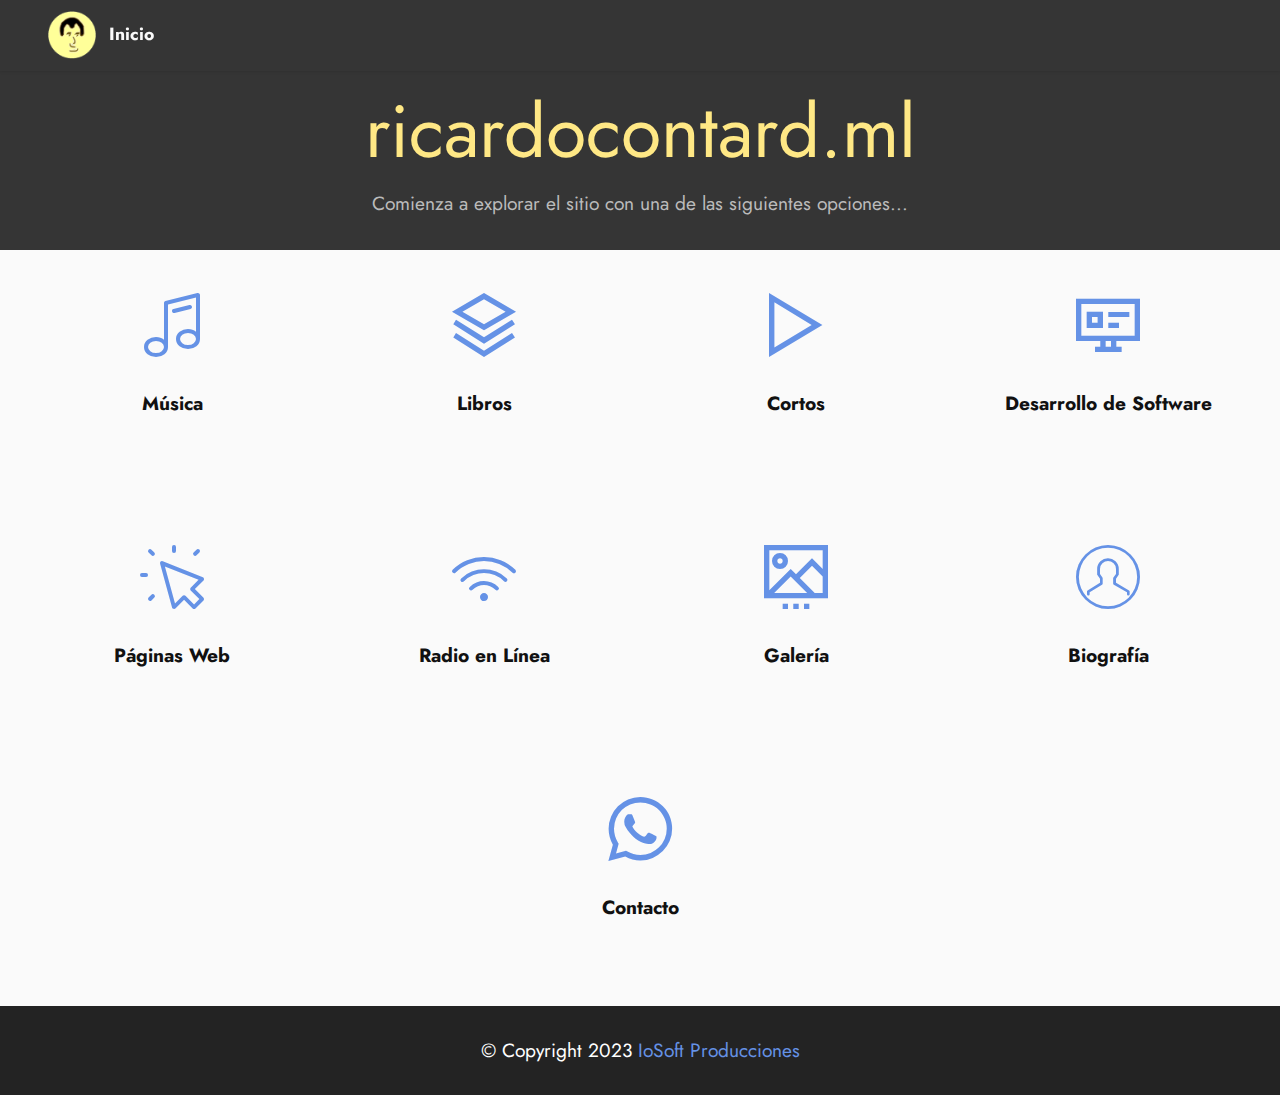
<file: index.html>
<!DOCTYPE html>
<html lang="es" >
<head>
  <!-- Site made with Mobirise Website Builder v5.8.4, https://mobirise.com -->
  <meta charset="UTF-8">
  <meta http-equiv="X-UA-Compatible" content="IE=edge">
  <meta name="generator" content="Mobirise v5.8.4, mobirise.com">
  <meta name="viewport" content="width=device-width, initial-scale=1, minimum-scale=1">
  <link rel="shortcut icon" href="assets/images/cara.png" type="image/x-icon">
  <meta name="description" content="Página web oficial de Ricardo Martín Contard (Concepción del Uruguay, Entre Ríos, Argentina) desarrollada por IoSoft Producciones">
  <meta name="keywords" content="ricardo, contard, ricardo contard, Ricardo Contard, iosoft, io, IoSoft, literatura, música, concepción del uruguay, entre rios">
  
  
  <title>Ricardo Contard. Sitio Oficial</title>
  <link rel="stylesheet" href="assets/web/assets/mobirise-icons2/mobirise2.css">
  <link rel="stylesheet" href="assets/web/assets/mobirise-icons-bold/mobirise-icons-bold.css">
  <link rel="stylesheet" href="assets/web/assets/mobirise-icons/mobirise-icons.css">
  <link rel="stylesheet" href="assets/bootstrap/css/bootstrap.min.css">
  <link rel="stylesheet" href="assets/bootstrap/css/bootstrap-grid.min.css">
  <link rel="stylesheet" href="assets/bootstrap/css/bootstrap-reboot.min.css">
  <link rel="stylesheet" href="assets/dropdown/css/style.css">
  <link rel="stylesheet" href="assets/socicon/css/styles.css">
  <link rel="stylesheet" href="assets/theme/css/style.css">
  <link rel="preload" href="https://fonts.googleapis.com/css?family=Jost:100,200,300,400,500,600,700,800,900,100i,200i,300i,400i,500i,600i,700i,800i,900i&display=swap" as="style" onload="this.onload=null;this.rel='stylesheet'">
  <noscript><link rel="stylesheet" href="https://fonts.googleapis.com/css?family=Jost:100,200,300,400,500,600,700,800,900,100i,200i,300i,400i,500i,600i,700i,800i,900i&display=swap"></noscript>
  <link rel="preload" as="style" href="assets/mobirise/css/mbr-additional.css"><link rel="stylesheet" href="assets/mobirise/css/mbr-additional.css" type="text/css">
  <link rel="alternate" href="https://ricardocontard.com.ar" hreflang="es-ar" />
  <link rel="canonical" href="https://ricardocontard.com.ar">
  
  
  
</head>
<body>
  
  <section data-bs-version="5.1" class="menu menu2 cid-tGrEAlppk7" once="menu" id="menu2-0">
    
    <nav class="navbar navbar-dropdown navbar-fixed-top collapsed">
        <div class="container-fluid">
            <div class="navbar-brand">
                <span class="navbar-logo">
                    <a href="index.html">
                        <img src="assets/images/cara.png" alt="Ricardo Contard logo" style="height: 3rem;">
                    </a>
                </span>
                <span class="navbar-caption-wrap"><a class="navbar-caption text-white text-primary display-4" href="index.html">Inicio</a></span>
            </div>
            
            
        </div>
    </nav>
</section>

<section data-bs-version="5.1" class="header2 cid-tGrHlXBSh3" id="header2-2">

    

    
    

    <div class="container">
        <div class="row justify-content-center">
            <div class="col-12 col-lg-7">
                
                <h2 class="mbr-section-subtitle mbr-fonts-style mb-3 display-1">ricardocontard.ml</h2>
                <p class="mbr-text mbr-fonts-style display-7">Comienza a explorar el sitio con una de las siguientes opciones...</p>
                
            </div>
        </div>
    </div>
</section>

<section data-bs-version="5.1" class="features1 cid-tGrFsSZb0G" id="features2-1">

    

    
    
    <div class="container-fluid">
        <div class="row justify-content-center">
            <div class="col-12 col-md-6 col-lg-3">
                <div class="card-wrapper">
                    <div class="card-box align-center">
                        <a href="musica.html"><span class="mbr-iconfont mbrib-music"></span></a>
                        <h4 class="card-title align-center mbr-black mbr-fonts-style display-7">
                            <strong>Música</strong></h4>
                    </div>
                </div>
            </div>
            <div class="col-12 col-md-6 col-lg-3">
                <div class="card-wrapper">
                    <div class="card-box align-center">
                        <a href="libros.html"><span class="mbr-iconfont mobi-mbri-layers mobi-mbri"></span></a>
                        <h4 class="card-title align-center mbr-black mbr-fonts-style display-7">
                            <strong>Libros</strong></h4>
                    </div>
                </div>
            </div>
            <div class="col-12 col-md-6 col-lg-3">
                <div class="card-wrapper">
                    <div class="card-box align-center">
                        <a href="cortos.html"><span class="mbr-iconfont mobi-mbri-play mobi-mbri"></span></a>
                        <h4 class="card-title align-center mbr-black mbr-fonts-style display-7">
                            <strong>Cortos</strong></h4>
                    </div>
                </div>
            </div>
            <div class="col-12 col-md-6 col-lg-3">
                <div class="card-wrapper">
                    <div class="card-box align-center">
                        <a href="https://iosoft2022.github.io" target="_blank"><span class="mbr-iconfont mobi-mbri-sites mobi-mbri"></span></a>
                        <h4 class="card-title align-center mbr-black mbr-fonts-style display-7">
                            <strong>Desarrollo de Software</strong></h4>
                    </div>
                </div>
            </div>
        </div>
    </div>
</section>

<section data-bs-version="5.1" class="features1 cid-tGrImZsvBz" id="features2-3">

    

    
    
    <div class="container-fluid">
        <div class="row justify-content-center">
            <div class="col-12 col-md-6 col-lg-3">
                <div class="card-wrapper">
                    <div class="card-box align-center">
                        <a href="webs.html"><span class="mbr-iconfont mbrib-cursor-click"></span></a>
                        <h4 class="card-title align-center mbr-black mbr-fonts-style display-7">
                            <strong>Páginas Web</strong></h4>
                    </div>
                </div>
            </div>
            <div class="col-12 col-md-6 col-lg-3">
                <div class="card-wrapper">
                    <div class="card-box align-center">
                        <a href="https://radioantena110.github.io" target="_blank"><span class="mbr-iconfont mbrib-wifi"></span></a>
                        <h4 class="card-title align-center mbr-black mbr-fonts-style display-7">
                            <strong>Radio en Línea</strong></h4>
                    </div>
                </div>
            </div>
            <div class="col-12 col-md-6 col-lg-3">
                <div class="card-wrapper">
                    <div class="card-box align-center">
                        <a href="galeria.html"><span class="mbr-iconfont mobi-mbri-image-slider mobi-mbri"></span></a>
                        <h4 class="card-title align-center mbr-black mbr-fonts-style display-7">
                            <strong>Galería</strong></h4>
                    </div>
                </div>
            </div>
            <div class="col-12 col-md-6 col-lg-3">
                <div class="card-wrapper">
                    <div class="card-box align-center">
                        <a href="bio.html"><span class="mbr-iconfont mbri-user"></span></a>
                        <h4 class="card-title align-center mbr-black mbr-fonts-style display-7">
                            <strong>Biografía</strong></h4>
                    </div>
                </div>
            </div>
        </div>
    </div>
</section>

<section data-bs-version="5.1" class="features1 cid-tGrJFxqzk8" id="features2-4">

    

    
    
    <div class="container">
        <div class="row justify-content-center">
            <div class="col-12 col-md-6 col-lg-3">
                <div class="card-wrapper">
                    <div class="card-box align-center">
                        <a href="contacto.html"><span class="mbr-iconfont socicon-whatsapp socicon"></span></a>
                        <h4 class="card-title align-center mbr-black mbr-fonts-style display-7">
                            <strong>Contacto</strong></h4>
                    </div>
                </div>
            </div>
            
            
            
        </div>
    </div>
</section>

<section data-bs-version="5.1" class="footer7 cid-tGuUQLBZaC" once="footers" id="footer7-1u">

    

    

    <div class="container">
        <div class="media-container-row align-center mbr-white">
            <div class="col-12">
                <p class="mbr-text mb-0 mbr-fonts-style display-7">
                    © Copyright 2023 <a href="https://iosoft2022.github.io" class="text-primary" target="_blank">IoSoft Producciones</a></p>
            </div>
        </div>
    </div>
</section>
</body>
</html>
</file>
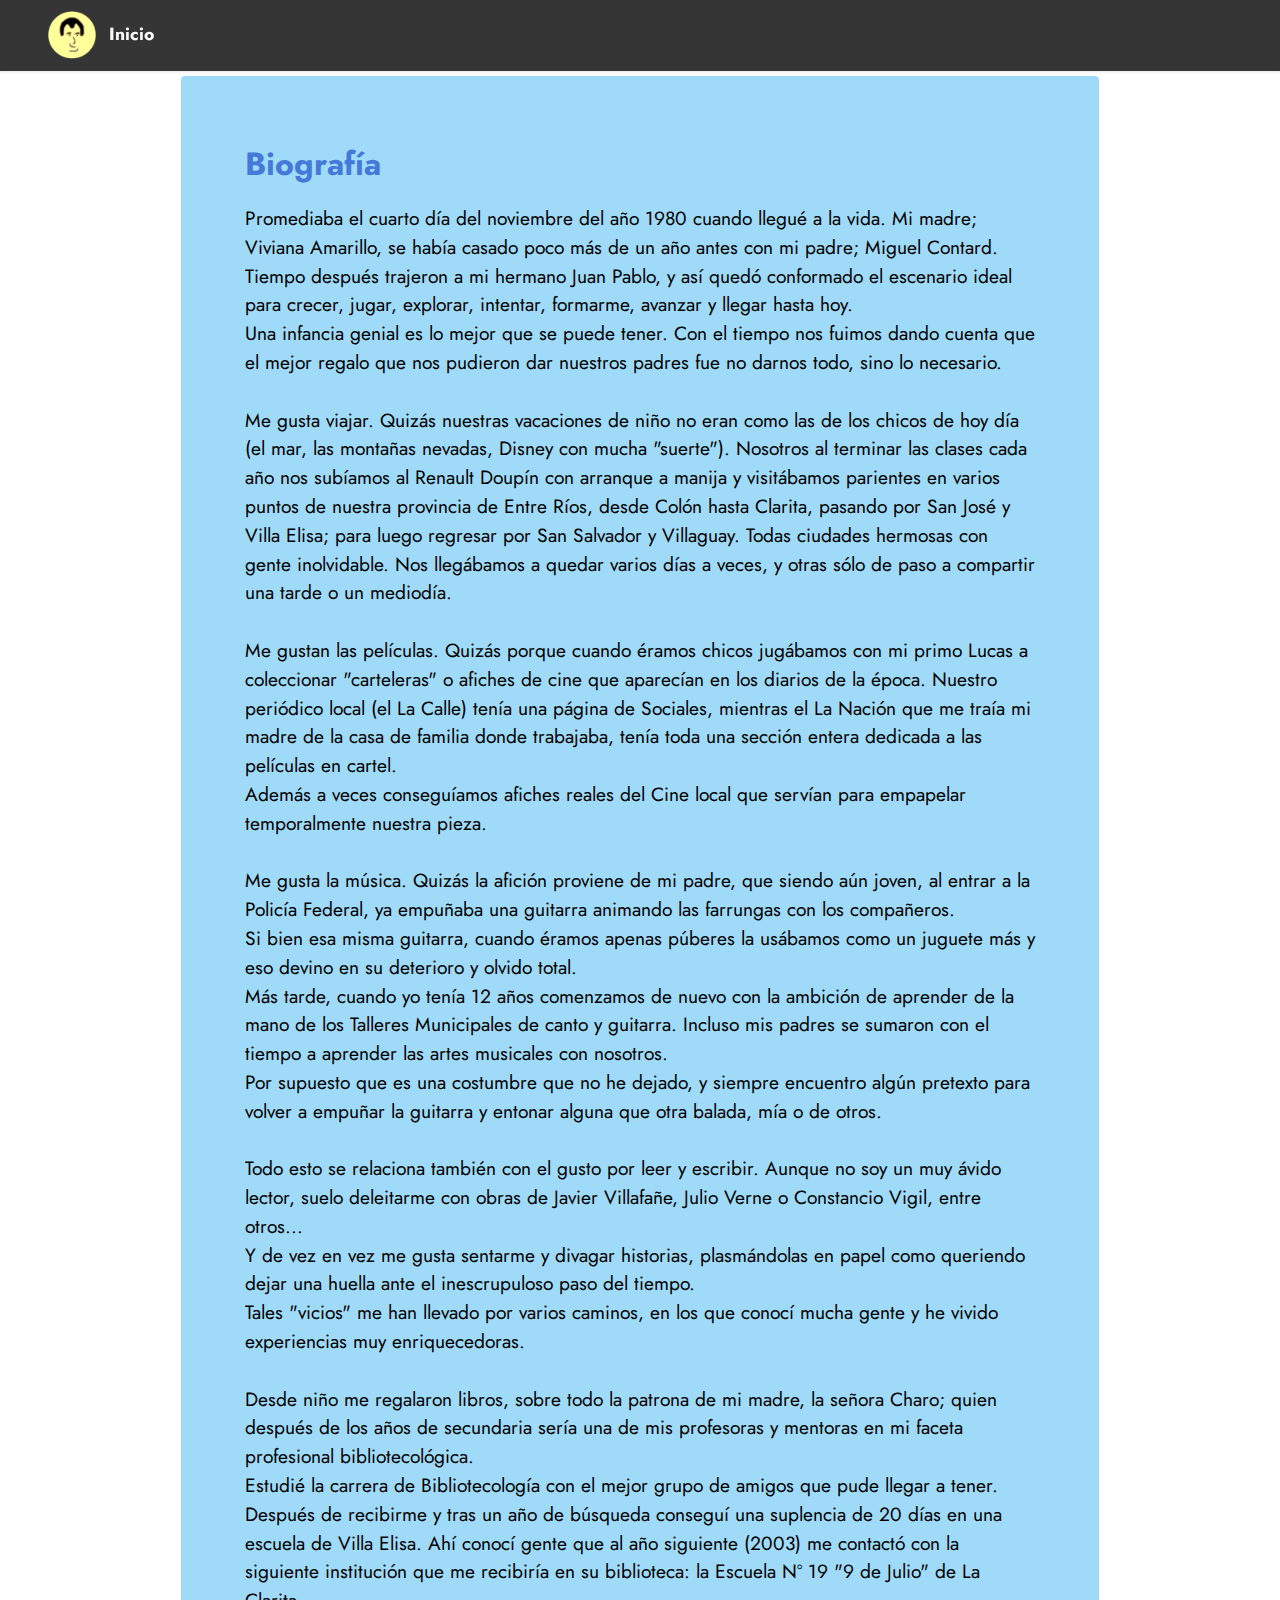
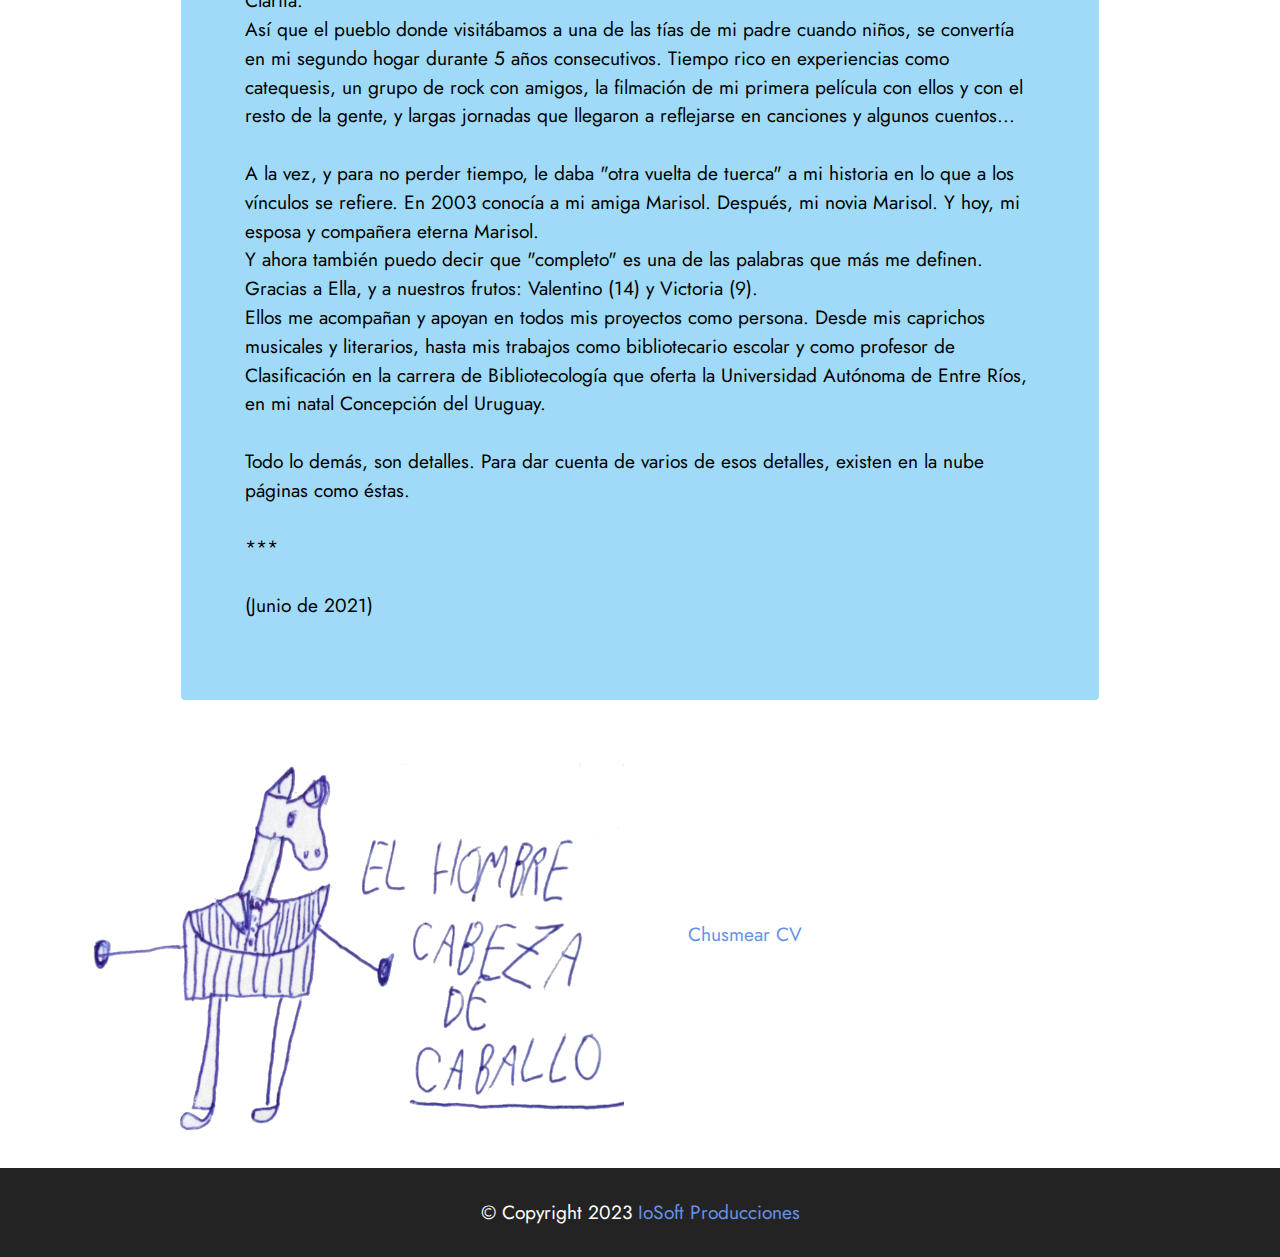
<file: bio.html>
<!DOCTYPE html>
<html  >
<head>
  <!-- Site made with Mobirise Website Builder v5.8.4, https://mobirise.com -->
  <meta charset="UTF-8">
  <meta http-equiv="X-UA-Compatible" content="IE=edge">
  <meta name="generator" content="Mobirise v5.8.4, mobirise.com">
  <meta name="viewport" content="width=device-width, initial-scale=1, minimum-scale=1">
  <link rel="shortcut icon" href="assets/images/cara.png" type="image/x-icon">
  <meta name="description" content="">
  
  
  <title>Ricardo Contard. Biografía</title>
  <link rel="stylesheet" href="assets/bootstrap/css/bootstrap.min.css">
  <link rel="stylesheet" href="assets/bootstrap/css/bootstrap-grid.min.css">
  <link rel="stylesheet" href="assets/bootstrap/css/bootstrap-reboot.min.css">
  <link rel="stylesheet" href="assets/dropdown/css/style.css">
  <link rel="stylesheet" href="assets/socicon/css/styles.css">
  <link rel="stylesheet" href="assets/theme/css/style.css">
  <link rel="preload" href="https://fonts.googleapis.com/css?family=Jost:100,200,300,400,500,600,700,800,900,100i,200i,300i,400i,500i,600i,700i,800i,900i&display=swap" as="style" onload="this.onload=null;this.rel='stylesheet'">
  <noscript><link rel="stylesheet" href="https://fonts.googleapis.com/css?family=Jost:100,200,300,400,500,600,700,800,900,100i,200i,300i,400i,500i,600i,700i,800i,900i&display=swap"></noscript>
  <link rel="preload" as="style" href="assets/mobirise/css/mbr-additional.css"><link rel="stylesheet" href="assets/mobirise/css/mbr-additional.css" type="text/css">

  
  
  
</head>
<body>
  
  <section data-bs-version="5.1" class="menu menu2 cid-tGrZlDx73l" once="menu" id="menu2-1n">
    
    <nav class="navbar navbar-dropdown navbar-fixed-top collapsed">
        <div class="container-fluid">
            <div class="navbar-brand">
                <span class="navbar-logo">
                    <a href="index.html">
                        <img src="assets/images/cara.png" alt="Ricardo Contard logo" style="height: 3rem;">
                    </a>
                </span>
                <span class="navbar-caption-wrap"><a class="navbar-caption text-white text-primary display-4" href="index.html">Inicio</a></span>
            </div>
            
            
        </div>
    </nav>
</section>

<section data-bs-version="5.1" class="content15 cid-tGuLcQCC9L" id="content15-1o">

    

    
    
    <div class="container">
        <div class="row justify-content-center">
            <div class="card col-md-12 col-lg-10">
                <div class="card-wrapper">
                    <div class="card-box align-left">
                        <h4 class="card-title mbr-fonts-style mbr-white mb-3 display-5">
                            <strong>Biografía</strong></h4>
                        <p class="mbr-text mbr-fonts-style display-7">Promediaba el cuarto día del noviembre del año 1980 cuando llegué a la vida. Mi madre; Viviana Amarillo, se había casado poco más de un año antes con mi padre; Miguel Contard.
<br>Tiempo después trajeron a mi hermano Juan Pablo, y así quedó conformado el escenario ideal para crecer, jugar, explorar, intentar, formarme, avanzar y llegar hasta hoy.
<br>Una infancia genial es lo mejor que se puede tener. Con el tiempo nos fuimos dando cuenta que el mejor regalo que nos pudieron dar nuestros padres fue no darnos todo, sino lo necesario.
<br>
<br>Me gusta viajar. Quizás nuestras vacaciones de niño no eran como las de los chicos de hoy día (el mar, las montañas nevadas, Disney con mucha "suerte"). Nosotros al terminar las clases cada año nos subíamos al Renault Doupín con arranque a manija y visitábamos parientes en varios puntos de nuestra provincia de Entre Ríos, desde Colón hasta Clarita, pasando por San José y Villa Elisa; para luego regresar por San Salvador y Villaguay. Todas ciudades hermosas con gente inolvidable. Nos llegábamos a quedar varios días a veces, y otras sólo de paso a compartir una tarde o un mediodía.
<br>
<br>Me gustan las películas. Quizás porque cuando éramos chicos jugábamos con mi primo Lucas a coleccionar "carteleras" o afiches de cine que aparecían en los diarios de la época. Nuestro periódico local (el La Calle) tenía una página de Sociales, mientras el La Nación que me traía mi madre de la casa de familia donde trabajaba, tenía toda una sección entera dedicada a las películas en cartel.
<br>Además a veces conseguíamos afiches reales del Cine local que servían para empapelar temporalmente nuestra pieza.
<br>
<br>Me gusta la música. Quizás la afición proviene de mi padre, que siendo aún joven, al entrar a la Policía Federal, ya empuñaba una guitarra animando las farrungas con los compañeros.
<br>Si bien esa misma guitarra, cuando éramos apenas púberes la usábamos como un juguete más y eso devino en su deterioro y olvido total.
<br>Más tarde, cuando yo tenía 12 años comenzamos de nuevo con la ambición de aprender de la mano de los Talleres Municipales de canto y guitarra. Incluso mis padres se sumaron con el tiempo a aprender las artes musicales con nosotros.
<br>Por supuesto que es una costumbre que no he dejado, y siempre encuentro algún pretexto para volver a empuñar la guitarra y entonar alguna que otra balada, mía o de otros.
<br>
<br>Todo esto se relaciona también con el gusto por leer y escribir. Aunque no soy un muy ávido lector, suelo deleitarme con obras de Javier Villafañe, Julio Verne o Constancio Vigil, entre otros...
<br>Y de vez en vez me gusta sentarme y divagar historias, plasmándolas en papel como queriendo dejar una huella ante el inescrupuloso paso del tiempo.
<br>Tales "vicios" me han llevado por varios caminos, en los que conocí mucha gente y he vivido experiencias muy enriquecedoras.
<br>
<br>Desde niño me regalaron libros, sobre todo la patrona de mi madre, la señora Charo; quien después de los años de secundaria sería una de mis profesoras y mentoras en mi faceta profesional bibliotecológica.
<br>Estudié la carrera de Bibliotecología con el mejor grupo de amigos que pude llegar a tener. Después de recibirme y tras un año de búsqueda conseguí una suplencia de 20 días en una escuela de Villa Elisa. Ahí conocí gente que al año siguiente (2003) me contactó con la siguiente institución que me recibiría en su biblioteca: la Escuela Nº 19 "9 de Julio" de La Clarita.
<br>Así que el pueblo donde visitábamos a una de las tías de mi padre cuando niños, se convertía en mi segundo hogar durante 5 años consecutivos. Tiempo rico en experiencias como catequesis, un grupo de rock con amigos, la filmación de mi primera película con ellos y con el resto de la gente, y largas jornadas que llegaron a reflejarse en canciones y algunos cuentos...
<br>
<br>A la vez, y para no perder tiempo, le daba "otra vuelta de tuerca" a mi historia en lo que a los vínculos se refiere. En 2003 conocía a mi amiga Marisol. Después, mi novia Marisol. Y hoy, mi esposa y compañera eterna Marisol.
<br>Y ahora también puedo decir que "completo" es una de las palabras que más me definen. Gracias a Ella, y a nuestros frutos: Valentino (14) y Victoria (9).
<br>Ellos me acompañan y apoyan en todos mis proyectos como persona. Desde mis caprichos musicales y literarios, hasta mis trabajos como bibliotecario escolar y como profesor de Clasificación en la carrera de Bibliotecología que oferta la Universidad Autónoma de Entre Ríos, en mi natal Concepción del Uruguay.
<br>
<br>Todo lo demás, son detalles. Para dar cuenta de varios de esos detalles, existen en la nube páginas como éstas.
<br>
<br>***
<br>
<br>(Junio de 2021)</p>
                        
                    </div>
                </div>
            </div>
        </div>
    </div>
</section>

<section data-bs-version="5.1" class="testimonials1 cid-tGuLLdh2Sm" id="testimonials1-1p">
    

    
    
    <div class="container">
        
        <div class="row align-items-center">
            <div class="col-12 col-md-6">
                <div class="image-wrapper">
                    <img src="assets/images/dibujo.jpg" alt="Mobirise Website Builder">
                </div>
            </div>
            <div class="col-12 col-md">
                <div class="text-wrapper">
                    <p class="mbr-text mbr-fonts-style mb-4 display-7"><em><a href="https://drive.google.com/file/d/1c9-C6elT313X0WcHBzY5UuoxcbVJBnHq/view?usp=sharing" class="text-primary" target="_blank">Chusmear CV</a></em></p>
                    
                    
                </div>
            </div>
        </div>
    </div>
</section>

<section data-bs-version="5.1" class="footer7 cid-tGuUQLBZaC" once="footers" id="footer7-1u">

    

    

    <div class="container">
        <div class="media-container-row align-center mbr-white">
            <div class="col-12">
                <p class="mbr-text mb-0 mbr-fonts-style display-7">
                    © Copyright 2023 <a href="https://iosoft2022.github.io" class="text-primary" target="_blank">IoSoft Producciones</a></p>
            </div>
        </div>
    </div>
</section>
</body>
</html>
</file>
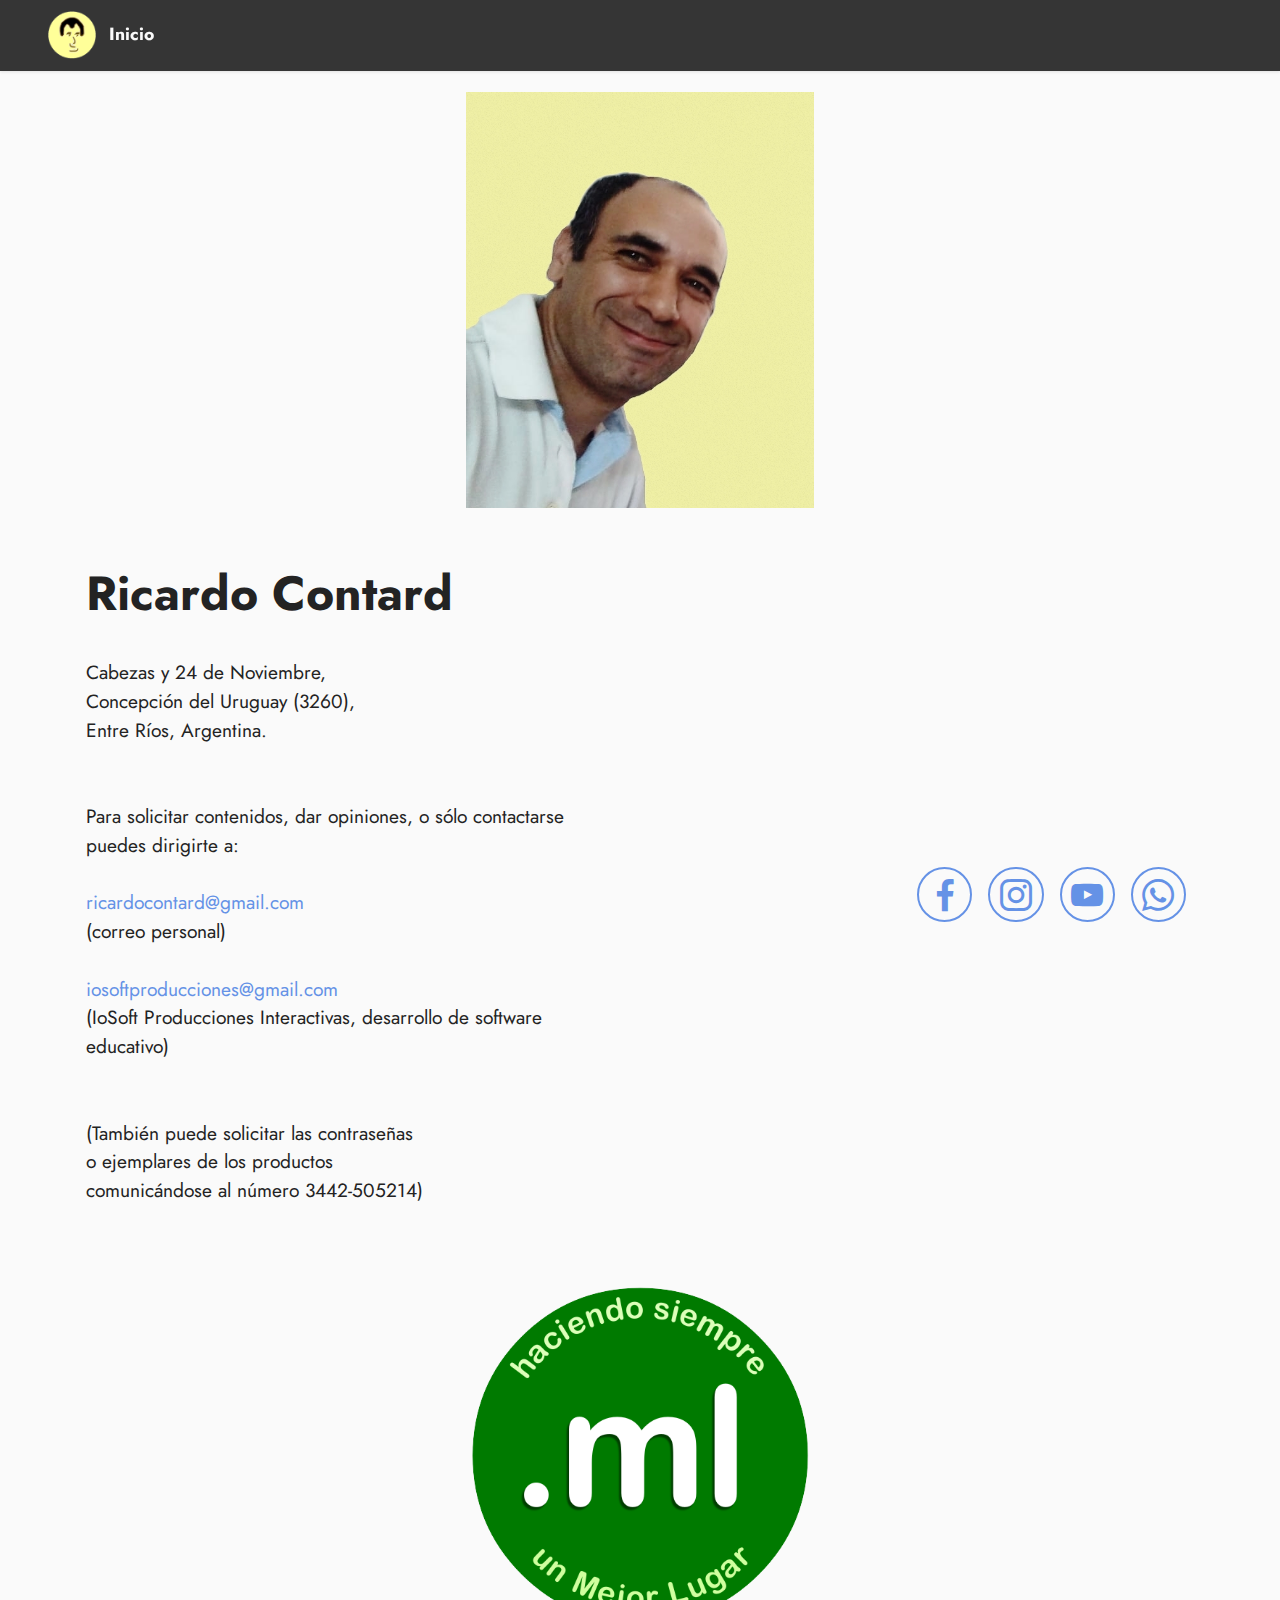
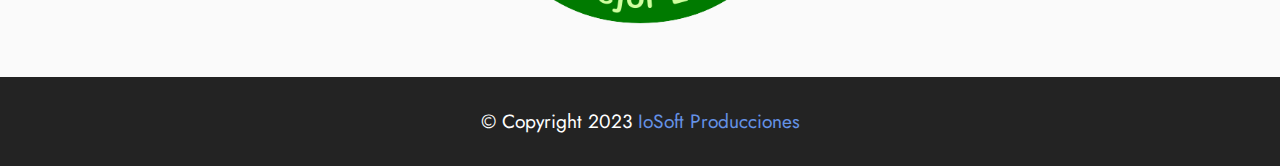
<file: contacto.html>
<!DOCTYPE html>
<html  >
<head>
  <!-- Site made with Mobirise Website Builder v5.8.4, https://mobirise.com -->
  <meta charset="UTF-8">
  <meta http-equiv="X-UA-Compatible" content="IE=edge">
  <meta name="generator" content="Mobirise v5.8.4, mobirise.com">
  <meta name="viewport" content="width=device-width, initial-scale=1, minimum-scale=1">
  <link rel="shortcut icon" href="assets/images/cara.png" type="image/x-icon">
  <meta name="description" content="">
  
  
  <title>Ricardo Contard. Contacto</title>
  <link rel="stylesheet" href="assets/bootstrap/css/bootstrap.min.css">
  <link rel="stylesheet" href="assets/bootstrap/css/bootstrap-grid.min.css">
  <link rel="stylesheet" href="assets/bootstrap/css/bootstrap-reboot.min.css">
  <link rel="stylesheet" href="assets/dropdown/css/style.css">
  <link rel="stylesheet" href="assets/socicon/css/styles.css">
  <link rel="stylesheet" href="assets/theme/css/style.css">
  <link rel="preload" href="https://fonts.googleapis.com/css?family=Jost:100,200,300,400,500,600,700,800,900,100i,200i,300i,400i,500i,600i,700i,800i,900i&display=swap" as="style" onload="this.onload=null;this.rel='stylesheet'">
  <noscript><link rel="stylesheet" href="https://fonts.googleapis.com/css?family=Jost:100,200,300,400,500,600,700,800,900,100i,200i,300i,400i,500i,600i,700i,800i,900i&display=swap"></noscript>
  <link rel="preload" as="style" href="assets/mobirise/css/mbr-additional.css"><link rel="stylesheet" href="assets/mobirise/css/mbr-additional.css" type="text/css">

  
  
  
</head>
<body>
  
  <section data-bs-version="5.1" class="menu menu2 cid-tGrZlDx73l" once="menu" id="menu2-1q">
    
    <nav class="navbar navbar-dropdown navbar-fixed-top collapsed">
        <div class="container-fluid">
            <div class="navbar-brand">
                <span class="navbar-logo">
                    <a href="index.html">
                        <img src="assets/images/cara.png" alt="Ricardo Contard logo" style="height: 3rem;">
                    </a>
                </span>
                <span class="navbar-caption-wrap"><a class="navbar-caption text-white text-primary display-4" href="index.html">Inicio</a></span>
            </div>
            
            
        </div>
    </nav>
</section>

<section data-bs-version="5.1" class="image3 cid-tGuTMxE7um" id="image3-1s">
    

    
    

    <div class="container">
        <div class="row justify-content-center">
            <div class="col-12 col-lg-4">
                <div class="image-wrapper">
                    <img src="assets/images/perfil-redes.jpg" alt="Mobirise Website Builder">
                    
                </div>
            </div>
        </div>
    </div>
</section>

<section data-bs-version="5.1" class="contacts4 cid-tGuMsWnkHT" id="contacts4-1r">

    

    
    

    <div class="container">
        <div class="row align-items-center justify-content-center">
            <div class="text-content col-12 col-md-6">
                <h2 class="mbr-section-title mbr-fonts-style display-2">
                    <strong>Ricardo Contard</strong></h2>
                <p class="mbr-text mbr-fonts-style display-7"><br>Cabezas y 24 de Noviembre,
<br>Concepción del Uruguay (3260),
<br>Entre Ríos, Argentina.<br><br><br>Para solicitar contenidos, dar opiniones, o sólo contactarse puedes dirigirte a:<br>
<br><a href="mailto:ricardocontard@gmail.com" class="text-primary">ricardocontard@gmail.com</a>
<br>(correo personal)
<br>
<br><a href="mailto:iosoftproducciones@gmail.com" class="text-primary">iosoftproducciones@gmail.com</a>
<br>(IoSoft Producciones Interactivas, desarrollo de software educativo)
<br>
<br>
<br>(También puede solicitar las contraseñas
<br>o ejemplares de los productos
<br>comunicándose al número 3442-505214)</p>
            </div>
            <div class="icons d-flex align-items-center col-12 col-md-6 justify-content-end mt-md-0 mt-2 flex-wrap">
                <a href="https://www.facebook.com/ricardo.contard" target="_blank">
                    <span class="mbr-iconfont mbr-iconfont-social socicon-facebook socicon"></span>
                </a>
                <a href="https://www.instagram.com/richard.contard/" target="_blank">
                    <span class="mbr-iconfont mbr-iconfont-social socicon-instagram socicon"></span>
                </a>
                <a href="https://youtube.com/@ricardocontard2861" target="_blank">
                    <span class="mbr-iconfont mbr-iconfont-social socicon-youtube socicon"></span>
                </a>
                <a href="https://api.whatsapp.com/send?phone=543442505214" target="_blank">
                    <span class="mbr-iconfont mbr-iconfont-social socicon-whatsapp socicon"></span>
                </a>
                
                
                
                
                
                
            </div>
        </div>
    </div>
    
</section>

<section data-bs-version="5.1" class="image3 cid-tGuTNxowpC" id="image3-1t">
    

    
    

    <div class="container">
        <div class="row justify-content-center">
            <div class="col-12 col-lg-4">
                <div class="image-wrapper">
                    <img src="assets/images/logoml.png" alt="Mobirise Website Builder">
                    
                </div>
            </div>
        </div>
    </div>
</section>

<section data-bs-version="5.1" class="footer7 cid-tGuUQLBZaC" once="footers" id="footer7-1u">

    

    

    <div class="container">
        <div class="media-container-row align-center mbr-white">
            <div class="col-12">
                <p class="mbr-text mb-0 mbr-fonts-style display-7">
                    © Copyright 2023 <a href="https://iosoft2022.github.io" class="text-primary" target="_blank">IoSoft Producciones</a></p>
            </div>
        </div>
    </div>
</section>
</body>
</html>
</file>
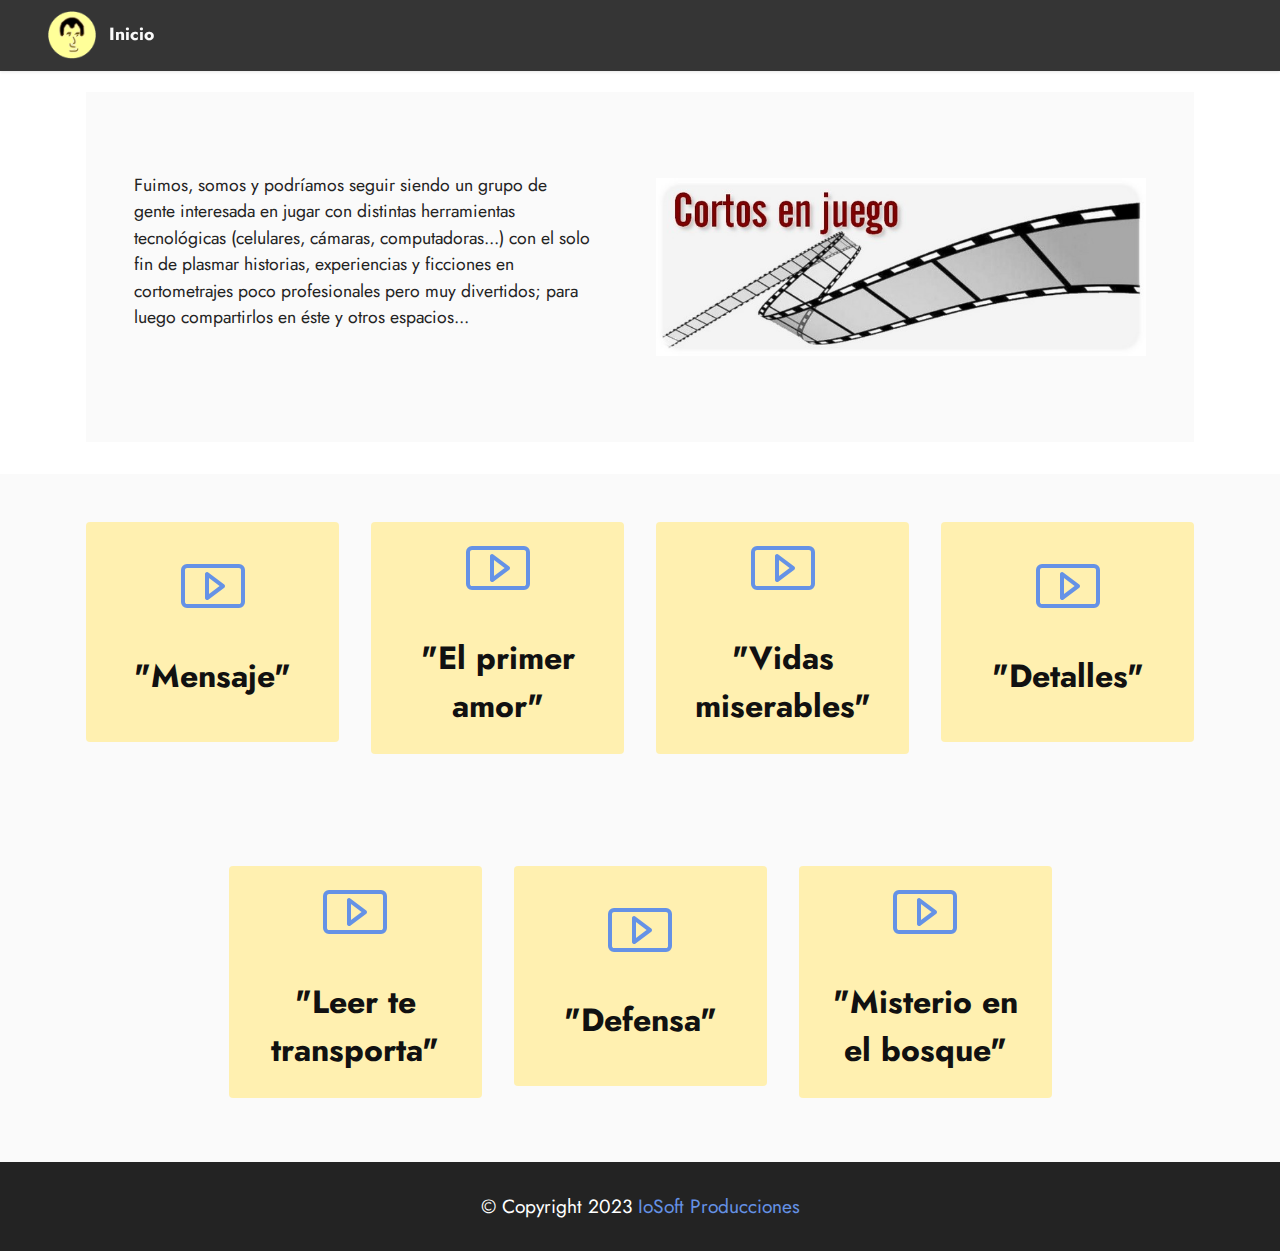
<file: cortos.html>
<!DOCTYPE html>
<html  >
<head>
  <!-- Site made with Mobirise Website Builder v5.8.4, https://mobirise.com -->
  <meta charset="UTF-8">
  <meta http-equiv="X-UA-Compatible" content="IE=edge">
  <meta name="generator" content="Mobirise v5.8.4, mobirise.com">
  <meta name="viewport" content="width=device-width, initial-scale=1, minimum-scale=1">
  <link rel="shortcut icon" href="assets/images/cara.png" type="image/x-icon">
  <meta name="description" content="">
  
  
  <title>Ricardo Contard. Cortos</title>
  <link rel="stylesheet" href="assets/web/assets/mobirise-icons-bold/mobirise-icons-bold.css">
  <link rel="stylesheet" href="assets/bootstrap/css/bootstrap.min.css">
  <link rel="stylesheet" href="assets/bootstrap/css/bootstrap-grid.min.css">
  <link rel="stylesheet" href="assets/bootstrap/css/bootstrap-reboot.min.css">
  <link rel="stylesheet" href="assets/dropdown/css/style.css">
  <link rel="stylesheet" href="assets/socicon/css/styles.css">
  <link rel="stylesheet" href="assets/theme/css/style.css">
  <link rel="preload" href="https://fonts.googleapis.com/css?family=Jost:100,200,300,400,500,600,700,800,900,100i,200i,300i,400i,500i,600i,700i,800i,900i&display=swap" as="style" onload="this.onload=null;this.rel='stylesheet'">
  <noscript><link rel="stylesheet" href="https://fonts.googleapis.com/css?family=Jost:100,200,300,400,500,600,700,800,900,100i,200i,300i,400i,500i,600i,700i,800i,900i&display=swap"></noscript>
  <link rel="preload" as="style" href="assets/mobirise/css/mbr-additional.css"><link rel="stylesheet" href="assets/mobirise/css/mbr-additional.css" type="text/css">

  
  
  
</head>
<body>
  
  <section data-bs-version="5.1" class="menu menu2 cid-tGrZlDx73l" once="menu" id="menu2-13">
    
    <nav class="navbar navbar-dropdown navbar-fixed-top collapsed">
        <div class="container-fluid">
            <div class="navbar-brand">
                <span class="navbar-logo">
                    <a href="index.html">
                        <img src="assets/images/cara.png" alt="Ricardo Contard logo" style="height: 3rem;">
                    </a>
                </span>
                <span class="navbar-caption-wrap"><a class="navbar-caption text-white text-primary display-4" href="index.html">Inicio</a></span>
            </div>
            
            
        </div>
    </nav>
</section>

<section data-bs-version="5.1" class="features15 cid-tGs4Pt5nOi" id="features16-15">

    

    
    
    <div class="container">
        <div class="content-wrapper">
            <div class="row align-items-center">
                <div class="col-12 col-lg">
                    <div class="text-wrapper">
                        
                        <p class="mbr-text mbr-fonts-style mb-4 display-4">
                            Fuimos, somos y podríamos seguir siendo un grupo de gente interesada en jugar con distintas herramientas tecnológicas (celulares, cámaras, computadoras...) con el solo fin de plasmar historias, experiencias y ficciones en cortometrajes poco profesionales pero muy divertidos; para luego compartirlos en éste y otros espacios...</p>
                        
                    </div>
                </div>
                <div class="col-12 col-lg-6">
                    <div class="image-wrapper">
                        <img src="assets/images/cortos.jpg" alt="Mobirise Website Builder">
                    </div>
                </div>
            </div>
        </div>
    </div>
</section>

<section data-bs-version="5.1" class="features1 cid-tGs5pLhrEp" id="features2-16">

    

    
    
    <div class="container">
        <div class="row justify-content-center">
            <div class="col-12 col-md-6 col-lg-3">
                <div class="card-wrapper">
                    <div class="card-box align-center">
                        <a href="https://drive.google.com/file/d/1knv_edwbhsMXYX_trDJ8HrgpcUa3zCeQ/preview" target="_blank"><span class="mbr-iconfont mbrib-video"></span></a>
                        <h4 class="card-title align-center mbr-black mbr-fonts-style display-5">
                            <strong>"Mensaje"</strong></h4>
                    </div>
                </div>
            </div>
            <div class="col-12 col-md-6 col-lg-3">
                <div class="card-wrapper">
                    <div class="card-box align-center">
                        <a href="https://drive.google.com/file/d/1DLcQtX3zs3KiqQF009RQHqgyl95mPoj-/preview" target="_blank"><span class="mbr-iconfont mbrib-video"></span></a>
                        <h4 class="card-title align-center mbr-black mbr-fonts-style display-5">
                            <strong>"El primer amor"</strong></h4>
                    </div>
                </div>
            </div>
            <div class="col-12 col-md-6 col-lg-3">
                <div class="card-wrapper">
                    <div class="card-box align-center">
                        <a href="https://drive.google.com/file/d/1auUA0aeErfUlxOewjlsht1FY3Bepp7QM/preview" target="_blank"><span class="mbr-iconfont mbrib-video"></span></a>
                        <h4 class="card-title align-center mbr-black mbr-fonts-style display-5">
                            <strong>"Vidas miserables"</strong></h4>
                    </div>
                </div>
            </div>
            <div class="col-12 col-md-6 col-lg-3">
                <div class="card-wrapper">
                    <div class="card-box align-center">
                        <a href="https://drive.google.com/file/d/1gkWBDtcOD9D7a7YuaQgCfCXnQ2l2dJCt/preview" target="_blank"><span class="mbr-iconfont mbrib-video"></span></a>
                        <h4 class="card-title align-center mbr-black mbr-fonts-style display-5">
                            <strong>"Detalles"</strong></h4>
                    </div>
                </div>
            </div>
        </div>
    </div>
</section>

<section data-bs-version="5.1" class="features1 cid-tGuvcUff5C" id="features2-17">

    

    
    
    <div class="container">
        <div class="row justify-content-center">
            <div class="col-12 col-md-6 col-lg-3">
                <div class="card-wrapper">
                    <div class="card-box align-center">
                        <a href="https://drive.google.com/file/d/1D5x8R6Gjs7SrbjBSL-V8EEs2sTo8xSN-/preview" target="_blank"><span class="mbr-iconfont mbrib-video"></span></a>
                        <h4 class="card-title align-center mbr-black mbr-fonts-style display-5">
                            <strong>"Leer te transporta"</strong></h4>
                    </div>
                </div>
            </div>
            <div class="col-12 col-md-6 col-lg-3">
                <div class="card-wrapper">
                    <div class="card-box align-center">
                        <a href="https://drive.google.com/file/d/1aJoPydUifaWknmujABmo7AYfdflpN-3D/preview" target="_blank"><span class="mbr-iconfont mbrib-video"></span></a>
                        <h4 class="card-title align-center mbr-black mbr-fonts-style display-5">
                            <strong>"Defensa"</strong></h4>
                    </div>
                </div>
            </div>
            <div class="col-12 col-md-6 col-lg-3">
                <div class="card-wrapper">
                    <div class="card-box align-center">
                        <a href="https://drive.google.com/file/d/1PEJuWgYhSmJXebwnWTQrLzdjovUdnmje/preview" target="_blank"><span class="mbr-iconfont mbrib-video"></span></a>
                        <h4 class="card-title align-center mbr-black mbr-fonts-style display-5">
                            <strong>"Misterio en el bosque"</strong></h4>
                    </div>
                </div>
            </div>
            
        </div>
    </div>
</section>

<section data-bs-version="5.1" class="footer7 cid-tGuUQLBZaC" once="footers" id="footer7-1u">

    

    

    <div class="container">
        <div class="media-container-row align-center mbr-white">
            <div class="col-12">
                <p class="mbr-text mb-0 mbr-fonts-style display-7">
                    © Copyright 2023 <a href="https://iosoft2022.github.io" class="text-primary" target="_blank">IoSoft Producciones</a></p>
            </div>
        </div>
    </div>
</section>
</body>
</html>
</file>
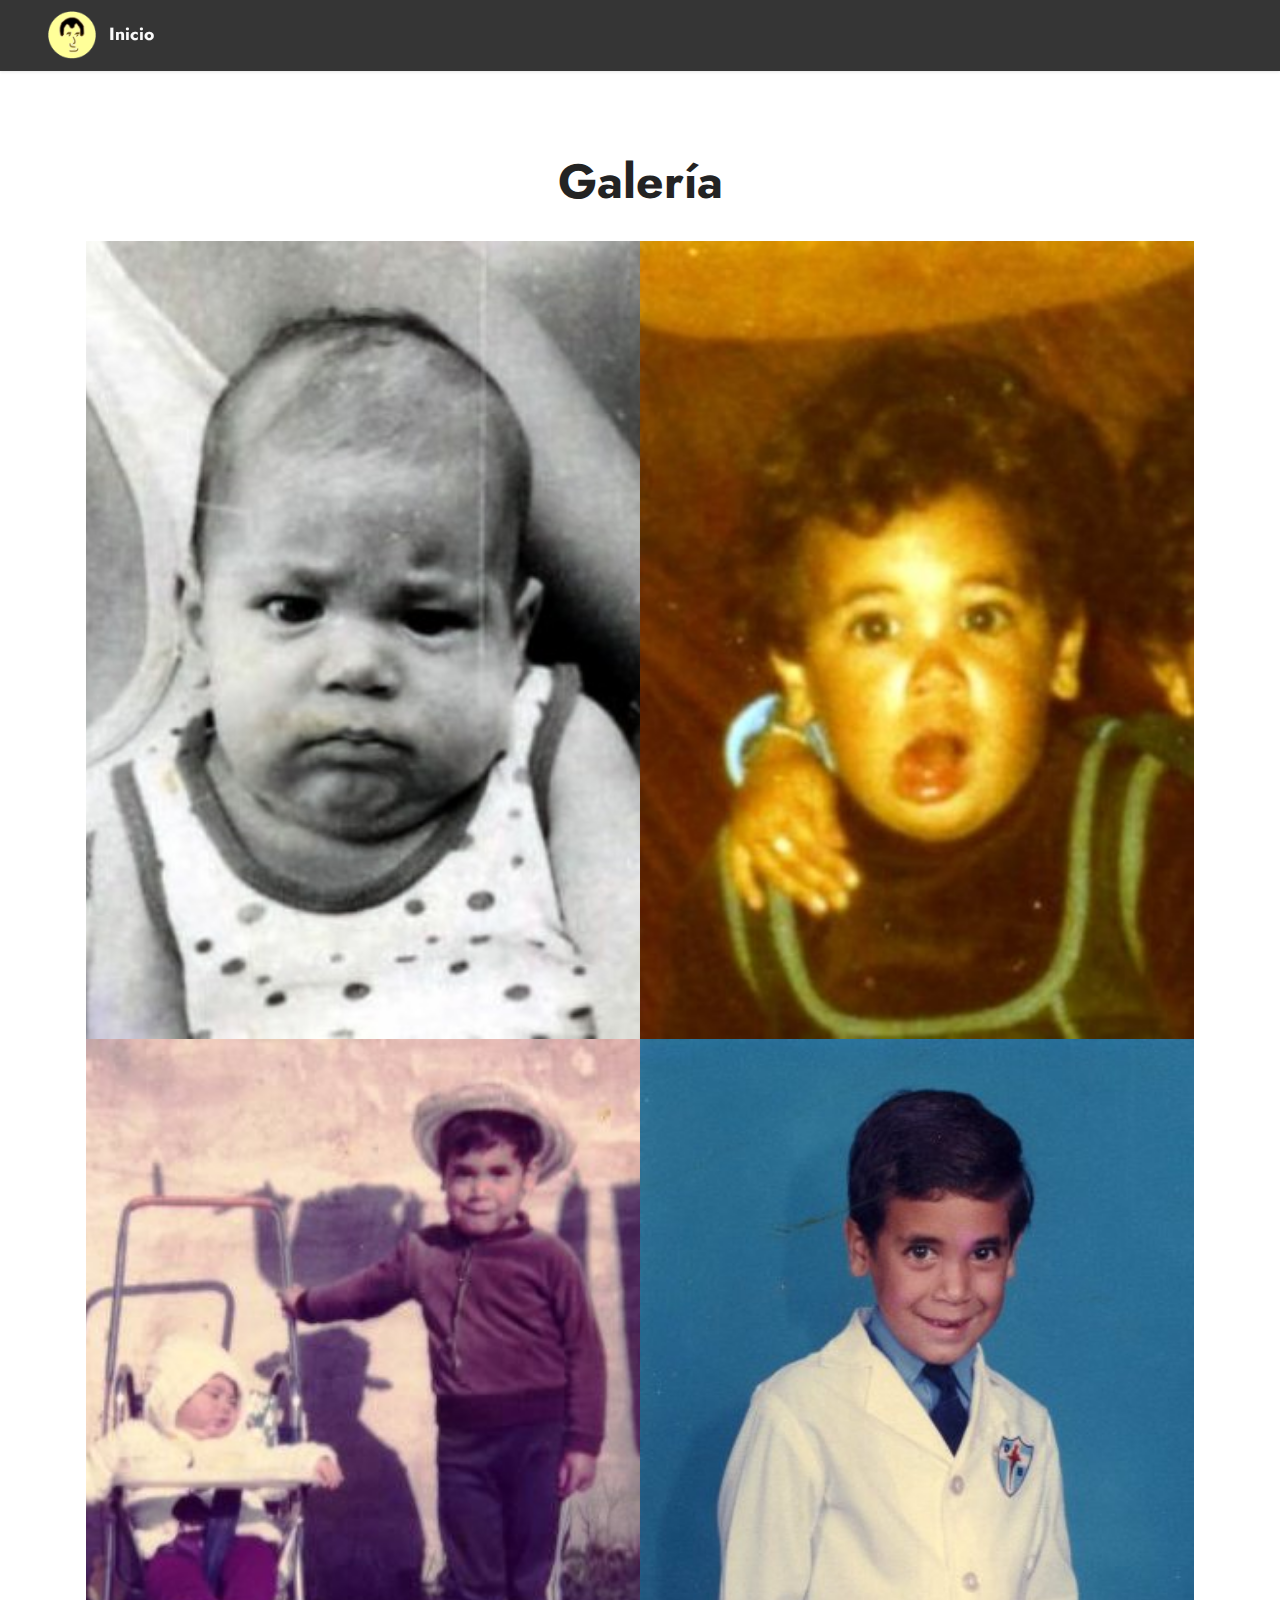
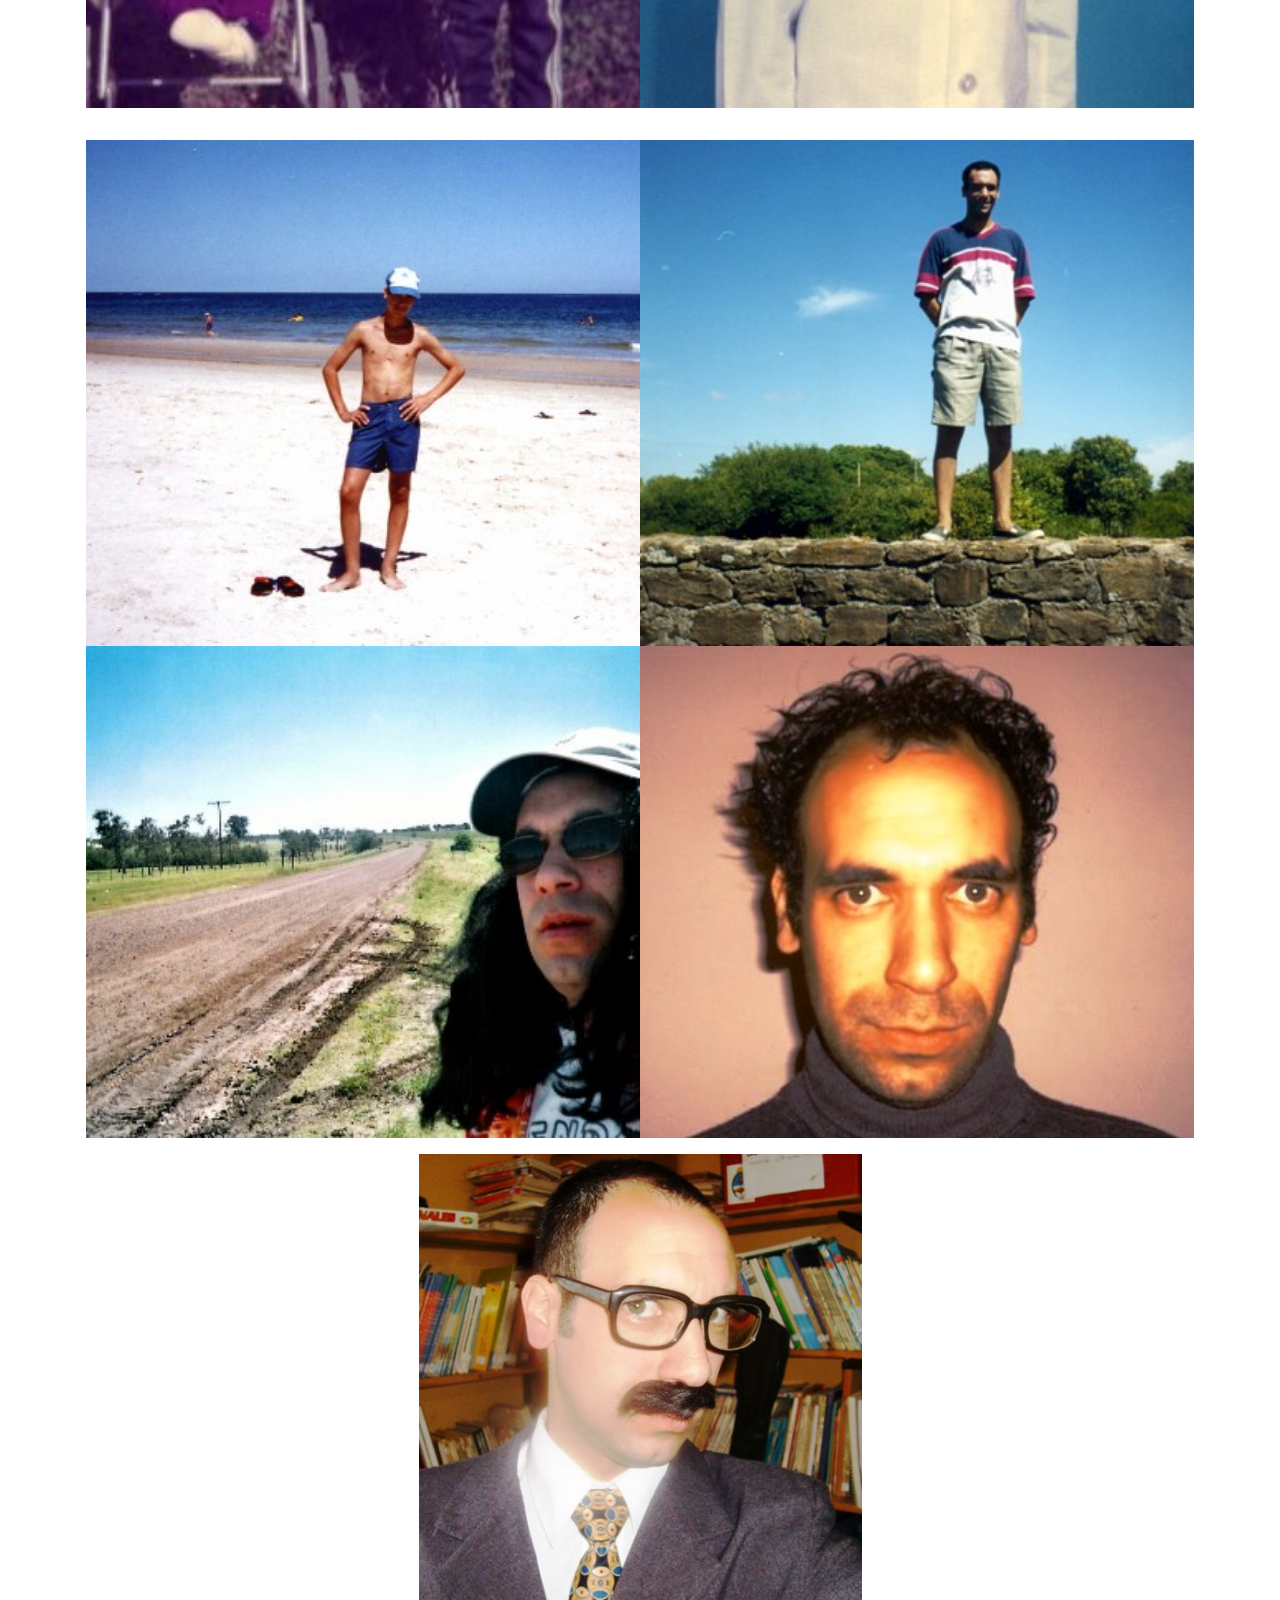
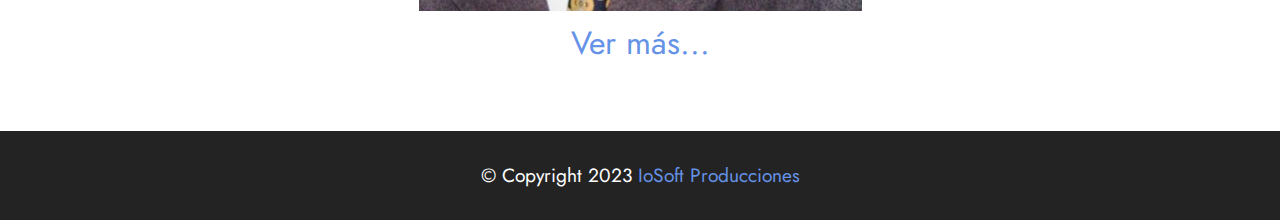
<file: galeria.html>
<!DOCTYPE html>
<html  >
<head>
  <!-- Site made with Mobirise Website Builder v5.8.4, https://mobirise.com -->
  <meta charset="UTF-8">
  <meta http-equiv="X-UA-Compatible" content="IE=edge">
  <meta name="generator" content="Mobirise v5.8.4, mobirise.com">
  <meta name="viewport" content="width=device-width, initial-scale=1, minimum-scale=1">
  <link rel="shortcut icon" href="assets/images/cara.png" type="image/x-icon">
  <meta name="description" content="">
  
  
  <title>Galería</title>
  <link rel="stylesheet" href="assets/web/assets/mobirise-icons2/mobirise2.css">
  <link rel="stylesheet" href="assets/bootstrap/css/bootstrap.min.css">
  <link rel="stylesheet" href="assets/bootstrap/css/bootstrap-grid.min.css">
  <link rel="stylesheet" href="assets/bootstrap/css/bootstrap-reboot.min.css">
  <link rel="stylesheet" href="assets/dropdown/css/style.css">
  <link rel="stylesheet" href="assets/socicon/css/styles.css">
  <link rel="stylesheet" href="assets/theme/css/style.css">
  <link rel="preload" href="https://fonts.googleapis.com/css?family=Jost:100,200,300,400,500,600,700,800,900,100i,200i,300i,400i,500i,600i,700i,800i,900i&display=swap" as="style" onload="this.onload=null;this.rel='stylesheet'">
  <noscript><link rel="stylesheet" href="https://fonts.googleapis.com/css?family=Jost:100,200,300,400,500,600,700,800,900,100i,200i,300i,400i,500i,600i,700i,800i,900i&display=swap"></noscript>
  <link rel="preload" as="style" href="assets/mobirise/css/mbr-additional.css"><link rel="stylesheet" href="assets/mobirise/css/mbr-additional.css" type="text/css">

  
  
  
</head>
<body>
  
  <section data-bs-version="5.1" class="menu menu2 cid-tGrZlDx73l" once="menu" id="menu2-1j">
    
    <nav class="navbar navbar-dropdown navbar-fixed-top collapsed">
        <div class="container-fluid">
            <div class="navbar-brand">
                <span class="navbar-logo">
                    <a href="index.html">
                        <img src="assets/images/cara.png" alt="Ricardo Contard logo" style="height: 3rem;">
                    </a>
                </span>
                <span class="navbar-caption-wrap"><a class="navbar-caption text-white text-primary display-4" href="index.html">Inicio</a></span>
            </div>
            
            
        </div>
    </nav>
</section>

<section data-bs-version="5.1" class="gallery4 mbr-gallery cid-tGvf0CflC9" id="gallery4-1v">
    

    
    

    <div class="container">
        <div class="mbr-section-head">
            <h3 class="mbr-section-title mbr-fonts-style align-center m-0 display-2"><strong>Galería</strong></h3>
            
        </div>
        <div class="row mbr-gallery mt-4">
            <div class="col-12 col-md-6 col-lg-6 item gallery-image">
                <div class="item-wrapper" data-toggle="modal" data-bs-toggle="modal" data-target="#tGvgLI4yDN-modal" data-bs-target="#tGvgLI4yDN-modal">
                    <img class="w-100" src="assets/images/f-3.jpg" alt="Mobirise Website Builder" data-slide-to="0" data-bs-slide-to="0" data-target="#lb-tGvgLI4yDN" data-bs-target="#lb-tGvgLI4yDN">
                    <div class="icon-wrapper">
                        <span class="mobi-mbri mobi-mbri-search mbr-iconfont mbr-iconfont-btn"></span>
                    </div>
                </div>
                
            </div>
            <div class="col-12 col-md-6 col-lg-6 item gallery-image">
                <div class="item-wrapper" data-toggle="modal" data-bs-toggle="modal" data-target="#tGvgLI4yDN-modal" data-bs-target="#tGvgLI4yDN-modal">
                    <img class="w-100" src="assets/images/f-12.jpg" alt="Mobirise Website Builder" data-slide-to="1" data-bs-slide-to="1" data-target="#lb-tGvgLI4yDN" data-bs-target="#lb-tGvgLI4yDN">
                    <div class="icon-wrapper">
                        <span class="mobi-mbri mobi-mbri-search mbr-iconfont mbr-iconfont-btn"></span>
                    </div>
                </div>
                
            </div>
            <div class="col-12 col-md-6 col-lg-6 item gallery-image">
                <div class="item-wrapper" data-toggle="modal" data-bs-toggle="modal" data-target="#tGvgLI4yDN-modal" data-bs-target="#tGvgLI4yDN-modal">
                    <img class="w-100" src="assets/images/f-16.jpg" alt="Mobirise Website Builder" data-slide-to="2" data-bs-slide-to="2" data-target="#lb-tGvgLI4yDN" data-bs-target="#lb-tGvgLI4yDN">
                    <div class="icon-wrapper">
                        <span class="mobi-mbri mobi-mbri-search mbr-iconfont mbr-iconfont-btn"></span>
                    </div>
                </div>
                
            </div>
            <div class="col-12 col-md-6 col-lg-6 item gallery-image">
                <div class="item-wrapper" data-toggle="modal" data-bs-toggle="modal" data-target="#tGvgLI4yDN-modal" data-bs-target="#tGvgLI4yDN-modal">
                    <img class="w-100" src="assets/images/f-17.jpg" alt="Mobirise Website Builder" data-slide-to="3" data-bs-slide-to="3" data-target="#lb-tGvgLI4yDN" data-bs-target="#lb-tGvgLI4yDN">
                    <div class="icon-wrapper">
                        <span class="mobi-mbri mobi-mbri-search mbr-iconfont mbr-iconfont-btn"></span>
                    </div>
                </div>
                
            </div>
        </div>

        <div class="modal mbr-slider" tabindex="-1" role="dialog" aria-hidden="true" id="tGvgLI4yDN-modal">
            <div class="modal-dialog" role="document">
                <div class="modal-content">
                    <div class="modal-body">
                        <div class="carousel slide" id="lb-tGvgLI4yDN" data-interval="5000" data-bs-interval="5000">
                            <div class="carousel-inner">
                                <div class="carousel-item active">
                                    <img class="d-block w-100" src="assets/images/f-3.jpg" alt="Mobirise Website Builder">
                                </div>
                                <div class="carousel-item">
                                    <img class="d-block w-100" src="assets/images/f-12.jpg" alt="Mobirise Website Builder">
                                </div>
                                <div class="carousel-item">
                                    <img class="d-block w-100" src="assets/images/f-16.jpg" alt="Mobirise Website Builder">
                                </div>
                                <div class="carousel-item">
                                    <img class="d-block w-100" src="assets/images/f-17.jpg" alt="Mobirise Website Builder">
                                </div>
                            </div>
                            <ol class="carousel-indicators">
                                <li data-slide-to="0" data-bs-slide-to="0" class="active" data-target="#lb-tGvgLI4yDN" data-bs-target="#lb-tGvgLI4yDN"></li>
                                <li data-slide-to="1" data-bs-slide-to="1" data-target="#lb-tGvgLI4yDN" data-bs-target="#lb-tGvgLI4yDN"></li>
                                <li data-slide-to="2" data-bs-slide-to="2" data-target="#lb-tGvgLI4yDN" data-bs-target="#lb-tGvgLI4yDN"></li>
                                <li data-slide-to="3" data-bs-slide-to="3" data-target="#lb-tGvgLI4yDN" data-bs-target="#lb-tGvgLI4yDN"></li>
                            </ol>
                            <a role="button" href="" class="close" data-dismiss="modal" data-bs-dismiss="modal" aria-label="Close">
                            </a>
                            <a class="carousel-control-prev carousel-control" role="button" data-slide="prev" data-bs-slide="prev" href="#lb-tGvgLI4yDN">
                                <span class="mobi-mbri mobi-mbri-arrow-prev" aria-hidden="true"></span>
                                <span class="sr-only visually-hidden">Previous</span>
                            </a>
                            <a class="carousel-control-next carousel-control" role="button" data-slide="next" data-bs-slide="next" href="#lb-tGvgLI4yDN">
                                <span class="mobi-mbri mobi-mbri-arrow-next" aria-hidden="true"></span>
                                <span class="sr-only visually-hidden">Next</span>
                            </a>
                        </div>
                    </div>
                </div>
            </div>
        </div>
    </div>
</section>

<section data-bs-version="5.1" class="gallery4 mbr-gallery cid-tGvfoq8oa4" id="gallery4-1w">
    

    
    

    <div class="container">
        
        <div class="row mbr-gallery mt-4">
            <div class="col-12 col-md-6 col-lg-6 item gallery-image">
                <div class="item-wrapper" data-toggle="modal" data-bs-toggle="modal" data-target="#tGvgLJcaDr-modal" data-bs-target="#tGvgLJcaDr-modal">
                    <img class="w-100" src="assets/images/f-18.jpg" alt="Mobirise Website Builder" data-slide-to="0" data-bs-slide-to="0" data-target="#lb-tGvgLJcaDr" data-bs-target="#lb-tGvgLJcaDr">
                    <div class="icon-wrapper">
                        <span class="mobi-mbri mobi-mbri-search mbr-iconfont mbr-iconfont-btn"></span>
                    </div>
                </div>
                
            </div>
            <div class="col-12 col-md-6 col-lg-6 item gallery-image">
                <div class="item-wrapper" data-toggle="modal" data-bs-toggle="modal" data-target="#tGvgLJcaDr-modal" data-bs-target="#tGvgLJcaDr-modal">
                    <img class="w-100" src="assets/images/f-19.jpg" alt="Mobirise Website Builder" data-slide-to="1" data-bs-slide-to="1" data-target="#lb-tGvgLJcaDr" data-bs-target="#lb-tGvgLJcaDr">
                    <div class="icon-wrapper">
                        <span class="mobi-mbri mobi-mbri-search mbr-iconfont mbr-iconfont-btn"></span>
                    </div>
                </div>
                
            </div>
            <div class="col-12 col-md-6 col-lg-6 item gallery-image">
                <div class="item-wrapper" data-toggle="modal" data-bs-toggle="modal" data-target="#tGvgLJcaDr-modal" data-bs-target="#tGvgLJcaDr-modal">
                    <img class="w-100" src="assets/images/f-20.jpg" alt="Mobirise Website Builder" data-slide-to="2" data-bs-slide-to="2" data-target="#lb-tGvgLJcaDr" data-bs-target="#lb-tGvgLJcaDr">
                    <div class="icon-wrapper">
                        <span class="mobi-mbri mobi-mbri-search mbr-iconfont mbr-iconfont-btn"></span>
                    </div>
                </div>
                
            </div>
            <div class="col-12 col-md-6 col-lg-6 item gallery-image">
                <div class="item-wrapper" data-toggle="modal" data-bs-toggle="modal" data-target="#tGvgLJcaDr-modal" data-bs-target="#tGvgLJcaDr-modal">
                    <img class="w-100" src="assets/images/f-21.jpg" alt="Mobirise Website Builder" data-slide-to="3" data-bs-slide-to="3" data-target="#lb-tGvgLJcaDr" data-bs-target="#lb-tGvgLJcaDr">
                    <div class="icon-wrapper">
                        <span class="mobi-mbri mobi-mbri-search mbr-iconfont mbr-iconfont-btn"></span>
                    </div>
                </div>
                
            </div>
        </div>

        <div class="modal mbr-slider" tabindex="-1" role="dialog" aria-hidden="true" id="tGvgLJcaDr-modal">
            <div class="modal-dialog" role="document">
                <div class="modal-content">
                    <div class="modal-body">
                        <div class="carousel slide" id="lb-tGvgLJcaDr" data-interval="5000" data-bs-interval="5000">
                            <div class="carousel-inner">
                                <div class="carousel-item active">
                                    <img class="d-block w-100" src="assets/images/f-18.jpg" alt="Mobirise Website Builder">
                                </div>
                                <div class="carousel-item">
                                    <img class="d-block w-100" src="assets/images/f-19.jpg" alt="Mobirise Website Builder">
                                </div>
                                <div class="carousel-item">
                                    <img class="d-block w-100" src="assets/images/f-20.jpg" alt="Mobirise Website Builder">
                                </div>
                                <div class="carousel-item">
                                    <img class="d-block w-100" src="assets/images/f-21.jpg" alt="Mobirise Website Builder">
                                </div>
                            </div>
                            <ol class="carousel-indicators">
                                <li data-slide-to="0" data-bs-slide-to="0" class="active" data-target="#lb-tGvgLJcaDr" data-bs-target="#lb-tGvgLJcaDr"></li>
                                <li data-slide-to="1" data-bs-slide-to="1" data-target="#lb-tGvgLJcaDr" data-bs-target="#lb-tGvgLJcaDr"></li>
                                <li data-slide-to="2" data-bs-slide-to="2" data-target="#lb-tGvgLJcaDr" data-bs-target="#lb-tGvgLJcaDr"></li>
                                <li data-slide-to="3" data-bs-slide-to="3" data-target="#lb-tGvgLJcaDr" data-bs-target="#lb-tGvgLJcaDr"></li>
                            </ol>
                            <a role="button" href="" class="close" data-dismiss="modal" data-bs-dismiss="modal" aria-label="Close">
                            </a>
                            <a class="carousel-control-prev carousel-control" role="button" data-slide="prev" data-bs-slide="prev" href="#lb-tGvgLJcaDr">
                                <span class="mobi-mbri mobi-mbri-arrow-prev" aria-hidden="true"></span>
                                <span class="sr-only visually-hidden">Previous</span>
                            </a>
                            <a class="carousel-control-next carousel-control" role="button" data-slide="next" data-bs-slide="next" href="#lb-tGvgLJcaDr">
                                <span class="mobi-mbri mobi-mbri-arrow-next" aria-hidden="true"></span>
                                <span class="sr-only visually-hidden">Next</span>
                            </a>
                        </div>
                    </div>
                </div>
            </div>
        </div>
    </div>
</section>

<section data-bs-version="5.1" class="image3 cid-tGvg7dDqwd" id="image3-1x">
    

    
    

    <div class="container">
        <div class="row justify-content-center">
            <div class="col-12 col-lg-5">
                <div class="image-wrapper">
                    <img src="assets/images/f-22.jpg" alt="Mobirise Website Builder">
                    <p class="mbr-description mbr-fonts-style mt-2 align-center display-5">
                        <a href="https://photos.app.goo.gl/XNqYyTjwrKPXoqGT6" class="text-primary" target="_blank">Ver más...</a></p>
                </div>
            </div>
        </div>
    </div>
</section>

<section data-bs-version="5.1" class="footer7 cid-tGuUQLBZaC" once="footers" id="footer7-1u">

    

    

    <div class="container">
        <div class="media-container-row align-center mbr-white">
            <div class="col-12">
                <p class="mbr-text mb-0 mbr-fonts-style display-7">
                    © Copyright 2023 <a href="https://iosoft2022.github.io" class="text-primary" target="_blank">IoSoft Producciones</a></p>
            </div>
        </div>
    </div>
</section>
</body>
</html>
</file>
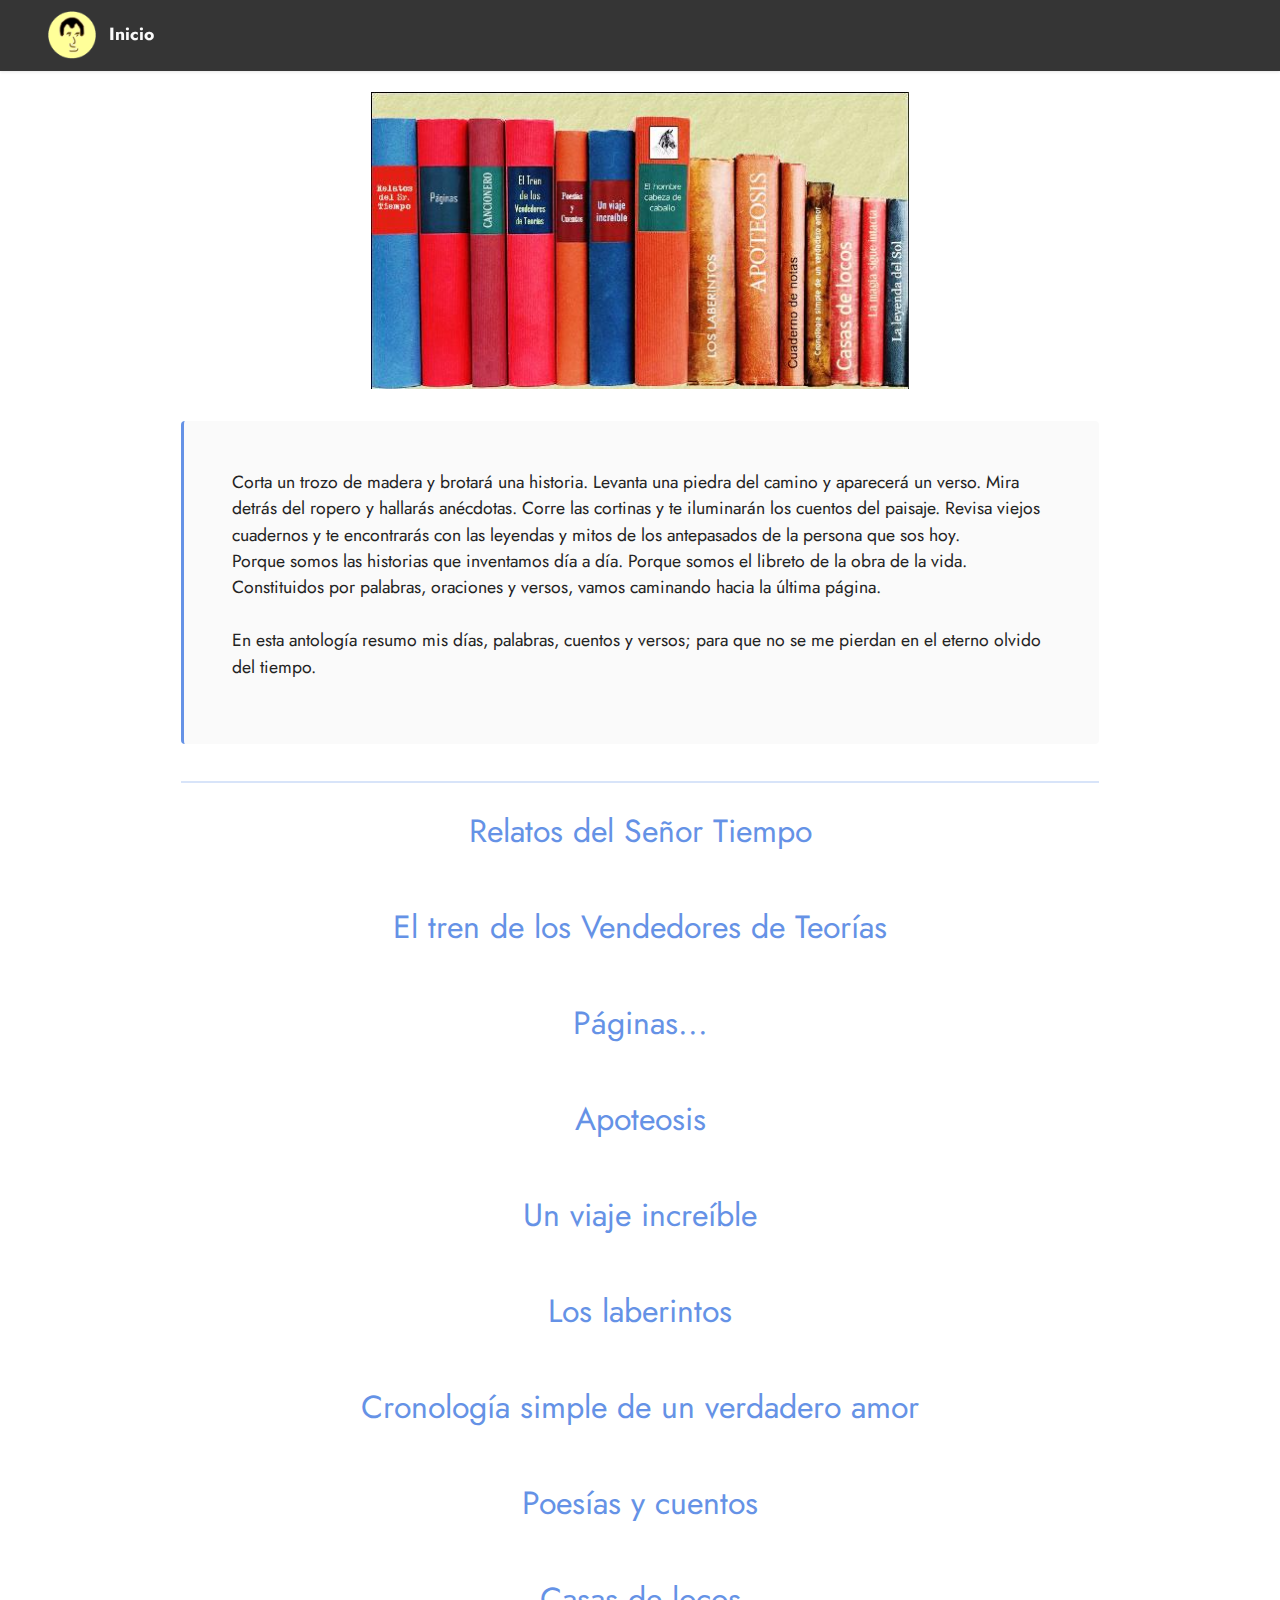
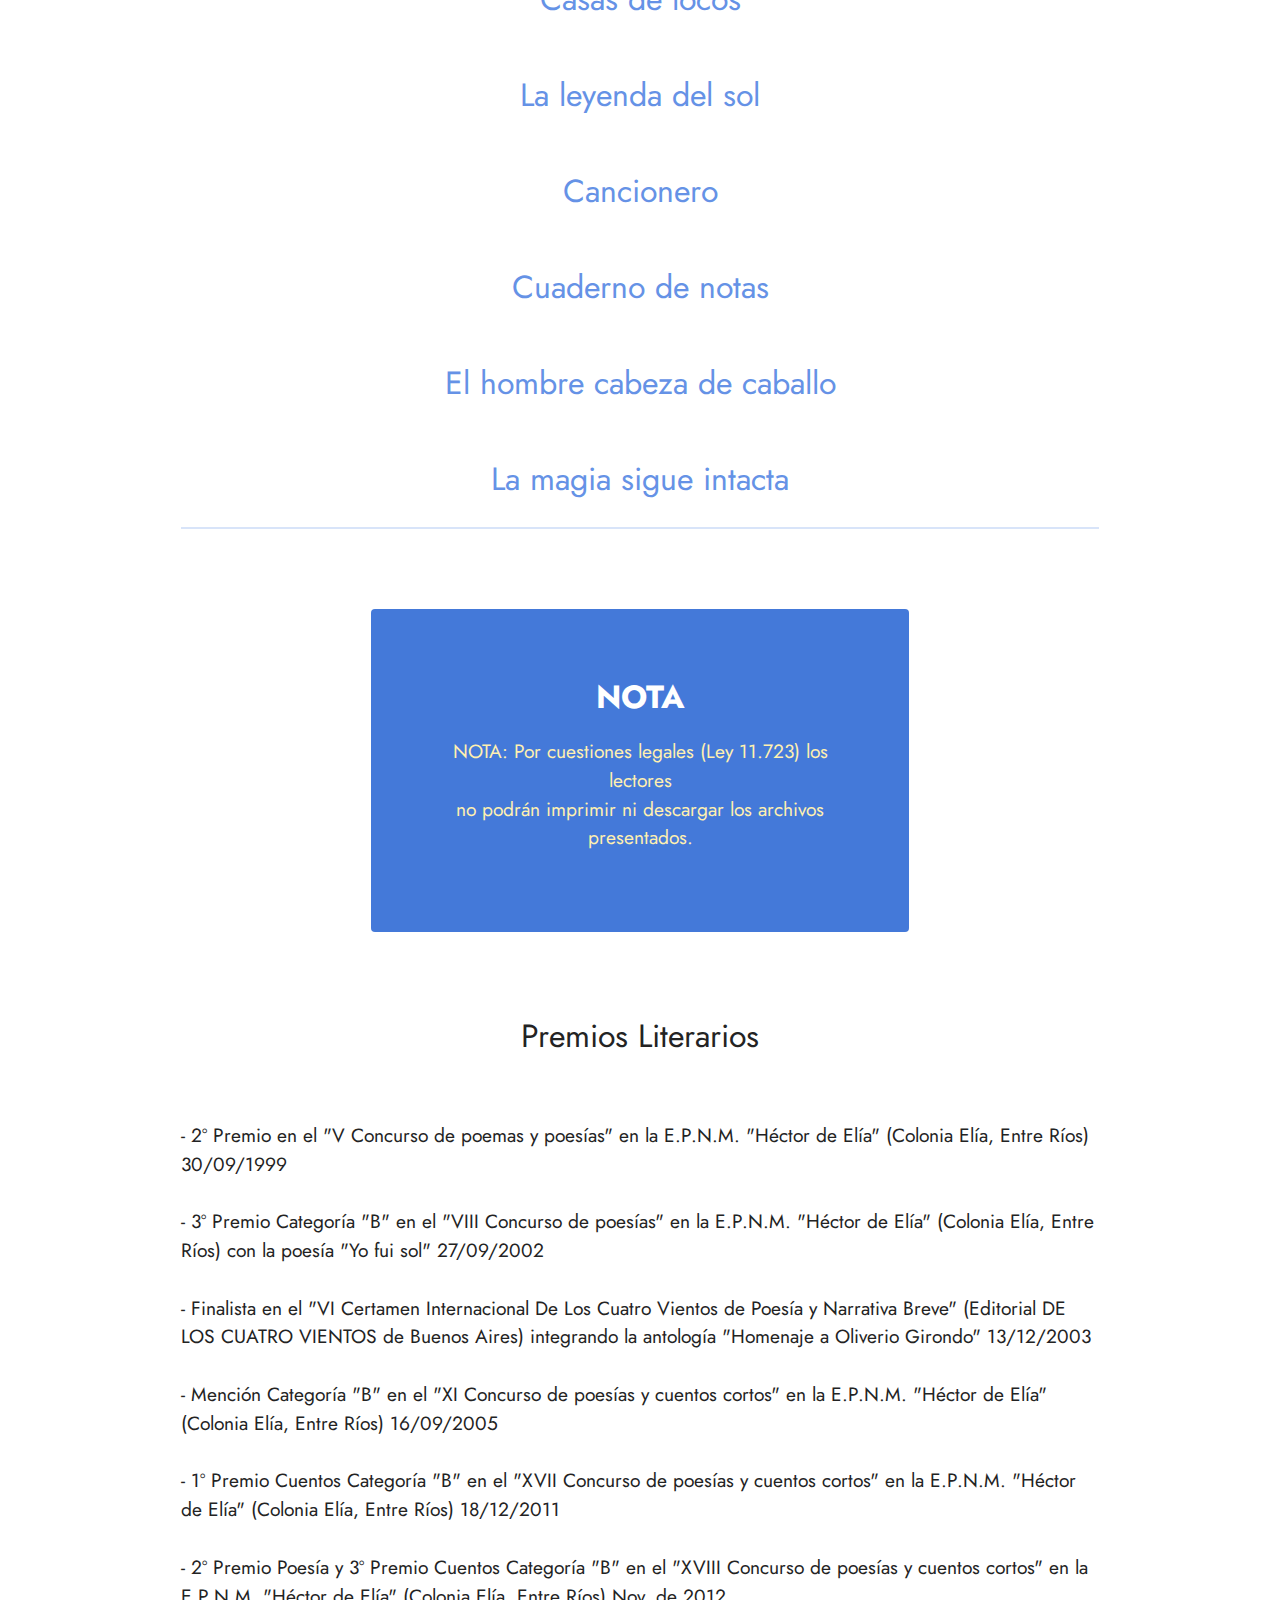
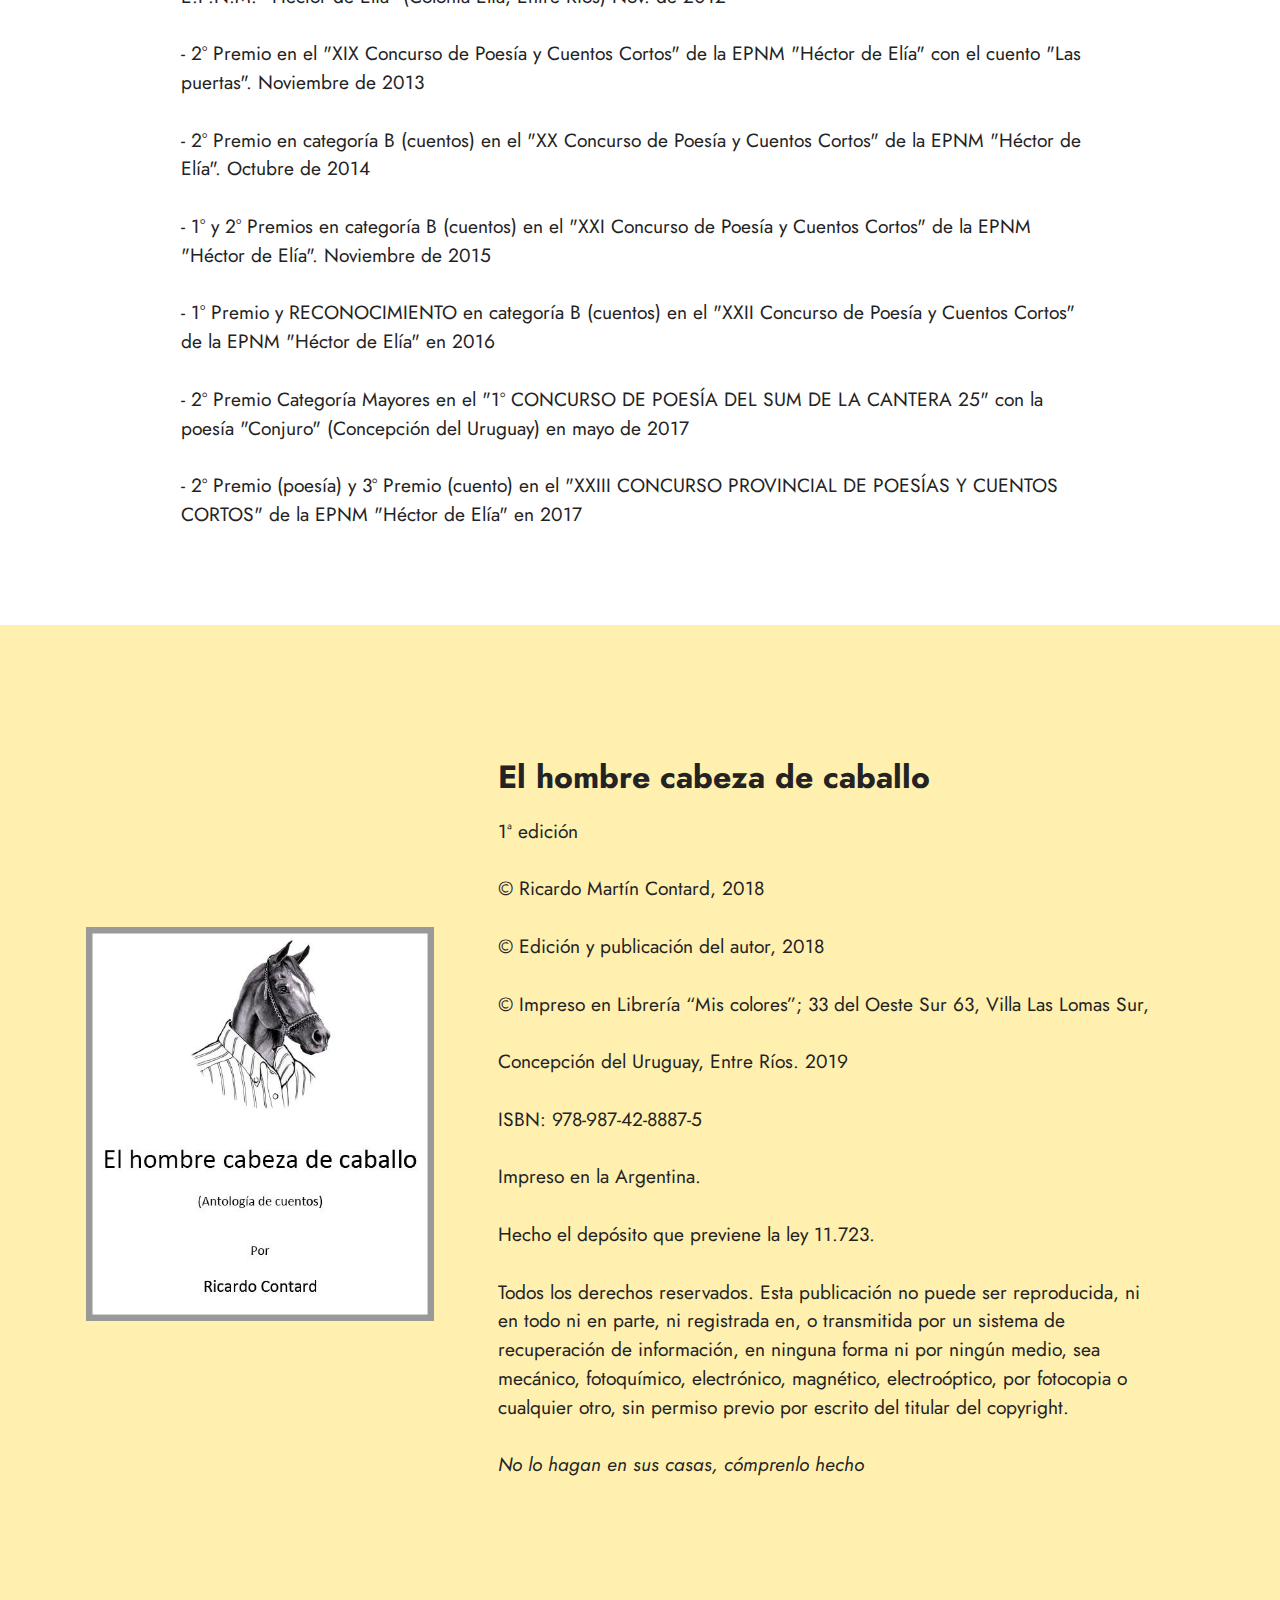
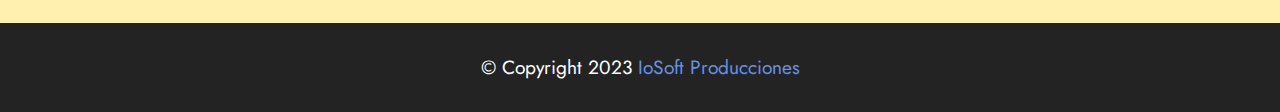
<file: libros.html>
<!DOCTYPE html>
<html  >
<head>
  <!-- Site made with Mobirise Website Builder v5.8.4, https://mobirise.com -->
  <meta charset="UTF-8">
  <meta http-equiv="X-UA-Compatible" content="IE=edge">
  <meta name="generator" content="Mobirise v5.8.4, mobirise.com">
  <meta name="viewport" content="width=device-width, initial-scale=1, minimum-scale=1">
  <link rel="shortcut icon" href="assets/images/cara.png" type="image/x-icon">
  <meta name="description" content="">
  
  
  <title>Ricardo Contard. Libros</title>
  <link rel="stylesheet" href="assets/bootstrap/css/bootstrap.min.css">
  <link rel="stylesheet" href="assets/bootstrap/css/bootstrap-grid.min.css">
  <link rel="stylesheet" href="assets/bootstrap/css/bootstrap-reboot.min.css">
  <link rel="stylesheet" href="assets/dropdown/css/style.css">
  <link rel="stylesheet" href="assets/socicon/css/styles.css">
  <link rel="stylesheet" href="assets/theme/css/style.css">
  <link rel="preload" href="https://fonts.googleapis.com/css?family=Jost:100,200,300,400,500,600,700,800,900,100i,200i,300i,400i,500i,600i,700i,800i,900i&display=swap" as="style" onload="this.onload=null;this.rel='stylesheet'">
  <noscript><link rel="stylesheet" href="https://fonts.googleapis.com/css?family=Jost:100,200,300,400,500,600,700,800,900,100i,200i,300i,400i,500i,600i,700i,800i,900i&display=swap"></noscript>
  <link rel="preload" as="style" href="assets/mobirise/css/mbr-additional.css"><link rel="stylesheet" href="assets/mobirise/css/mbr-additional.css" type="text/css">

  
  
  
</head>
<body>
  
  <section data-bs-version="5.1" class="menu menu2 cid-tGrZlDx73l" once="menu" id="menu2-w">
    
    <nav class="navbar navbar-dropdown navbar-fixed-top collapsed">
        <div class="container-fluid">
            <div class="navbar-brand">
                <span class="navbar-logo">
                    <a href="index.html">
                        <img src="assets/images/cara.png" alt="Ricardo Contard logo" style="height: 3rem;">
                    </a>
                </span>
                <span class="navbar-caption-wrap"><a class="navbar-caption text-white text-primary display-4" href="index.html">Inicio</a></span>
            </div>
            
            
        </div>
    </nav>
</section>

<section data-bs-version="5.1" class="image3 cid-tGrVMfpnlH" id="image3-s">
    

    
    

    <div class="container">
        <div class="row justify-content-center">
            <div class="col-12 col-lg-6">
                <div class="image-wrapper">
                    <img src="assets/images/mislibros.jpg" alt="Mobirise Website Builder">
                    
                </div>
            </div>
        </div>
    </div>
</section>

<section data-bs-version="5.1" class="content7 cid-tGrVONrHKv" id="content7-t">
    
    <div class="container">
        <div class="row justify-content-center">
            <div class="col-12 col-md-10">
                <blockquote>
                
                <p class="mbr-text mbr-fonts-style display-4">Corta un trozo de madera y brotará una historia. Levanta una piedra del camino y aparecerá un verso. Mira detrás del ropero y hallarás anécdotas. Corre las cortinas y te iluminarán los cuentos del paisaje. Revisa viejos cuadernos y te encontrarás con las leyendas y mitos de los antepasados de la persona que sos hoy.
<br>Porque somos las historias que inventamos día a día. Porque somos el libreto de la obra de la vida. Constituidos por palabras, oraciones y versos, vamos caminando hacia la última página.
<br>
<br>En esta antología resumo mis días, palabras, cuentos y versos; para que no se me pierdan en el eterno olvido del tiempo.</p></blockquote>
            </div>
        </div>
    </div>
</section>

<section data-bs-version="5.1" class="content6 cid-tGs1YbZUNh" id="content6-y">
    
    <div class="container">
        <div class="row justify-content-center">
            <div class="col-md-12 col-lg-10">
                <hr class="line">
                <p class="mbr-text align-center mbr-fonts-style my-4 display-5"><a href="https://drive.google.com/file/d/1f63RQL-dkfc3nlpfe6tBT0m0Vn2mby5v/view?usp=sharing" class="text-primary" target="_blank">Relatos del Señor Tiempo</a><br><br><a href="https://drive.google.com/file/d/1DPVUdJtzjfsjVvyoPBJjlHvAoBdzseqE/view?usp=sharing" class="text-primary" target="_blank">El tren de los Vendedores de Teorías</a>
<br>
<br><a href="https://drive.google.com/file/d/1aUk1yRIsYSnanJBpYrq6_8Ik2lplWDtp/view?usp=sharing" class="text-primary" target="_blank">Páginas...</a>
<br>
<br><a href="https://drive.google.com/file/d/1cjax-VzJwG8STKr1PD2FvAwliW_NkkdV/view?usp=sharing" class="text-primary" target="_blank">Apoteosis</a>
<br>
<br><a href="https://drive.google.com/file/d/1E0nP9W5cdPOLAzYTdaXSnyPjPnhqd-1z/view?usp=sharing" class="text-primary" target="_blank">Un viaje increíble</a>
<br>
<br><a href="https://drive.google.com/file/d/1WLbF8We7arsdcAP9nZErGSC5TI3IhVDq/view?usp=sharing" class="text-primary" target="_blank">Los laberintos</a>
<br>
<br><a href="https://drive.google.com/file/d/1-IVJfKIsIppmJXuPTUkc3OK9dvsgpSLY/view?usp=sharing" class="text-primary" target="_blank">Cronología simple de un verdadero amor</a>
<br>
<br><a href="https://drive.google.com/file/d/1XuGT3NHiruvX2P-FZ-SsIp55eyQjOSFm/view?usp=sharing" class="text-primary" target="_blank">Poesías y cuentos</a>
<br>
<br><a href="https://drive.google.com/file/d/1yeXusCIv1PeoQifdYVyGy0rKhFErCBsV/view?usp=sharing" class="text-primary" target="_blank">Casas de locos</a>
<br>
<br><a href="https://drive.google.com/file/d/10FgVKo-jB78y2n2A0tS7boR4QOI2b-Xh/view?usp=sharing" class="text-primary" target="_blank">La leyenda del sol</a>
<br>
<br><a href="https://drive.google.com/file/d/1v0bNRDmNhqy1mJHdYu5a5SS1kiZhQ9Rv/view?usp=sharing" class="text-primary" target="_blank">Cancionero</a>
<br>
<br><a href="https://drive.google.com/file/d/1-WyOfbA40P8ZhR59-T9N7U5SXHDrsNoO/view?usp=sharing" class="text-primary" target="_blank">Cuaderno de notas</a>
<br>
<br><a href="https://drive.google.com/file/d/1IQfoec-TpOIXJ48SJmCTuFynLqOkkWkn/view?usp=sharing" class="text-primary" target="_blank">El hombre cabeza de caballo</a>
<br>
<br><a href="https://drive.google.com/file/d/1dz86XCdQDeTES_gA_-r5qg33u15YPv87/view?usp=sharing" class="text-primary" target="_blank">La magia sigue intacta</a><em><br></em></p>
                <hr class="line">
            </div>
        </div>
    </div>
</section>

<section data-bs-version="5.1" class="content15 cid-tGs2ZlusLA" id="content15-z">

    

    
    
    <div class="container">
        <div class="row justify-content-center">
            <div class="card col-md-12 col-lg-6">
                <div class="card-wrapper">
                    <div class="card-box align-left">
                        <h4 class="card-title mbr-fonts-style mbr-white mb-3 display-5">
                            <strong>NOTA</strong></h4>
                        <p class="mbr-text mbr-fonts-style display-7">NOTA: Por cuestiones legales (Ley 11.723) los lectores
<br>no podrán imprimir ni descargar los archivos presentados.</p>
                        
                    </div>
                </div>
            </div>
        </div>
    </div>
</section>

<section data-bs-version="5.1" class="content5 cid-tGs30wDPCV" id="content5-10">
    
    <div class="container">
        <div class="row justify-content-center">
            <div class="col-md-12 col-lg-10">
                
                <h4 class="mbr-section-subtitle mbr-fonts-style mb-4 display-5">Premios Literarios</h4>
                <p class="mbr-text mbr-fonts-style display-7"><br>- 2º Premio en el "V Concurso  de poemas y poesías" en la E.P.N.M. "Héctor de Elía" (Colonia Elía, Entre Ríos) 30/09/1999
<br>
<br>- 3º Premio  Categoría "B" en el "VIII Concurso  de poesías" en la E.P.N.M. "Héctor de Elía" (Colonia Elía, Entre Ríos) con la poesía "Yo fui sol" 27/09/2002
<br>
<br>- Finalista en el "VI Certamen Internacional De Los Cuatro Vientos de Poesía y Narrativa Breve" (Editorial DE LOS CUATRO VIENTOS de Buenos Aires) integrando la antología "Homenaje a Oliverio Girondo" 13/12/2003
<br>
<br>- Mención Categoría "B" en el "XI Concurso  de poesías y cuentos cortos" en la E.P.N.M. "Héctor de Elía" (Colonia Elía, Entre Ríos) 16/09/2005
<br>
<br>- 1º Premio Cuentos Categoría "B" en el "XVII Concurso  de poesías y cuentos cortos" en la E.P.N.M. "Héctor de Elía" (Colonia Elía, Entre Ríos) 18/12/2011
<br>
<br>- 2º Premio Poesía y 3º Premio Cuentos Categoría "B" en el "XVIII Concurso  de poesías y cuentos cortos" en la E.P.N.M. "Héctor de Elía" (Colonia Elía, Entre Ríos) Nov. de 2012
<br>
<br>- 2° Premio en el "XIX Concurso de Poesía y Cuentos Cortos" de la EPNM "Héctor de Elía" con el cuento "Las puertas". Noviembre de 2013
<br>
<br>- 2° Premio en categoría B (cuentos) en el "XX Concurso de Poesía y Cuentos Cortos" de la EPNM "Héctor de Elía". Octubre de 2014
<br>
<br>- 1° y 2° Premios en categoría B (cuentos) en el "XXI Concurso de Poesía y Cuentos Cortos" de la EPNM "Héctor de Elía". Noviembre de 2015
<br>
<br>- 1° Premio y RECONOCIMIENTO en categoría B (cuentos) en el "XXII Concurso de Poesía y Cuentos Cortos" de la EPNM "Héctor de Elía" en 2016
<br>
<br>- 2º Premio Categoría Mayores en el "1º CONCURSO DE POESÍA DEL SUM DE LA CANTERA 25" con la poesía "Conjuro" (Concepción del Uruguay) en mayo de 2017
<br>
<br>- 2º Premio (poesía) y 3º Premio (cuento) en el "XXIII CONCURSO PROVINCIAL DE POESÍAS Y CUENTOS CORTOS" de la EPNM "Héctor de Elía" en 2017</p>
            </div>
        </div>
    </div>
</section>

<section data-bs-version="5.1" class="image1 cid-tGs3MCKwtI" id="image1-12">
    

    
    

    <div class="container">
        <div class="row align-items-center">
            <div class="col-12 col-lg-4">
                <div class="image-wrapper">
                    <img src="assets/images/caballo.jpg" alt="Mobirise Website Builder">
                    
                </div>
            </div>
            <div class="col-12 col-lg">
                <div class="text-wrapper">
                    <h3 class="mbr-section-title mbr-fonts-style mb-3 display-5">
                        <strong>El hombre cabeza de caballo</strong></h3>
                    <p class="mbr-text mbr-fonts-style display-7">1ª edición
<br>
<br>© Ricardo Martín Contard, 2018
<br>
<br>© Edición y publicación del autor, 2018
<br>
<br>© Impreso en Librería “Mis colores”; 33 del Oeste Sur 63, Villa Las Lomas Sur,
<br>
<br>Concepción del Uruguay, Entre Ríos. 2019
<br>
<br>ISBN: 978-987-42-8887-5
<br>
<br>Impreso en la Argentina.
<br>
<br>Hecho el depósito que previene la ley 11.723.
<br>
<br>Todos los derechos reservados. Esta publicación no puede ser reproducida, ni en todo ni en parte, ni registrada en, o transmitida por un sistema de recuperación de información, en ninguna forma ni por ningún medio, sea mecánico, fotoquímico, electrónico, magnético, electroóptico, por fotocopia o cualquier otro, sin permiso previo por escrito del titular del copyright.
<br>
<br><em>No lo hagan en sus casas, cómprenlo hecho</em></p>
                </div>
            </div>
        </div>
    </div>
</section>

<section data-bs-version="5.1" class="footer7 cid-tGuUQLBZaC" once="footers" id="footer7-1u">

    

    

    <div class="container">
        <div class="media-container-row align-center mbr-white">
            <div class="col-12">
                <p class="mbr-text mb-0 mbr-fonts-style display-7">
                    © Copyright 2023 <a href="https://iosoft2022.github.io" class="text-primary" target="_blank">IoSoft Producciones</a></p>
            </div>
        </div>
    </div>
</section>
</body>
</html>
</file>
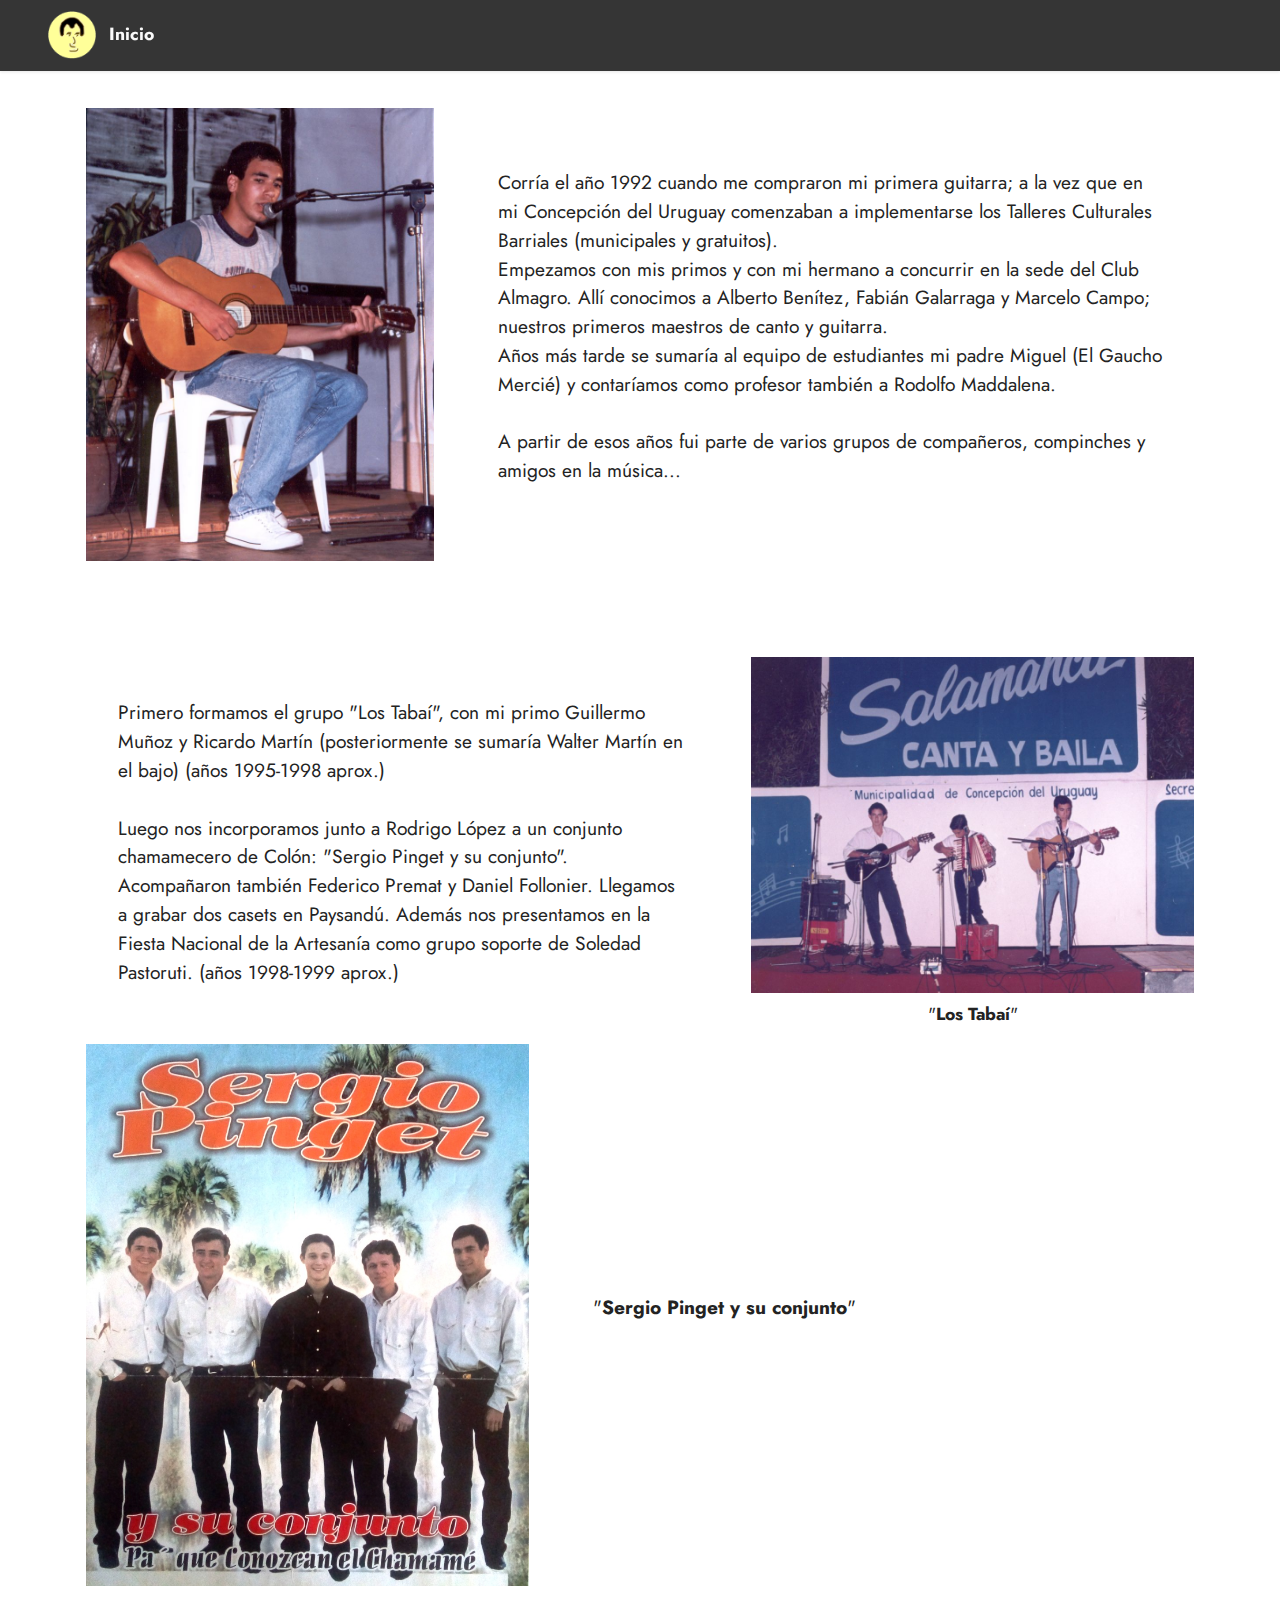
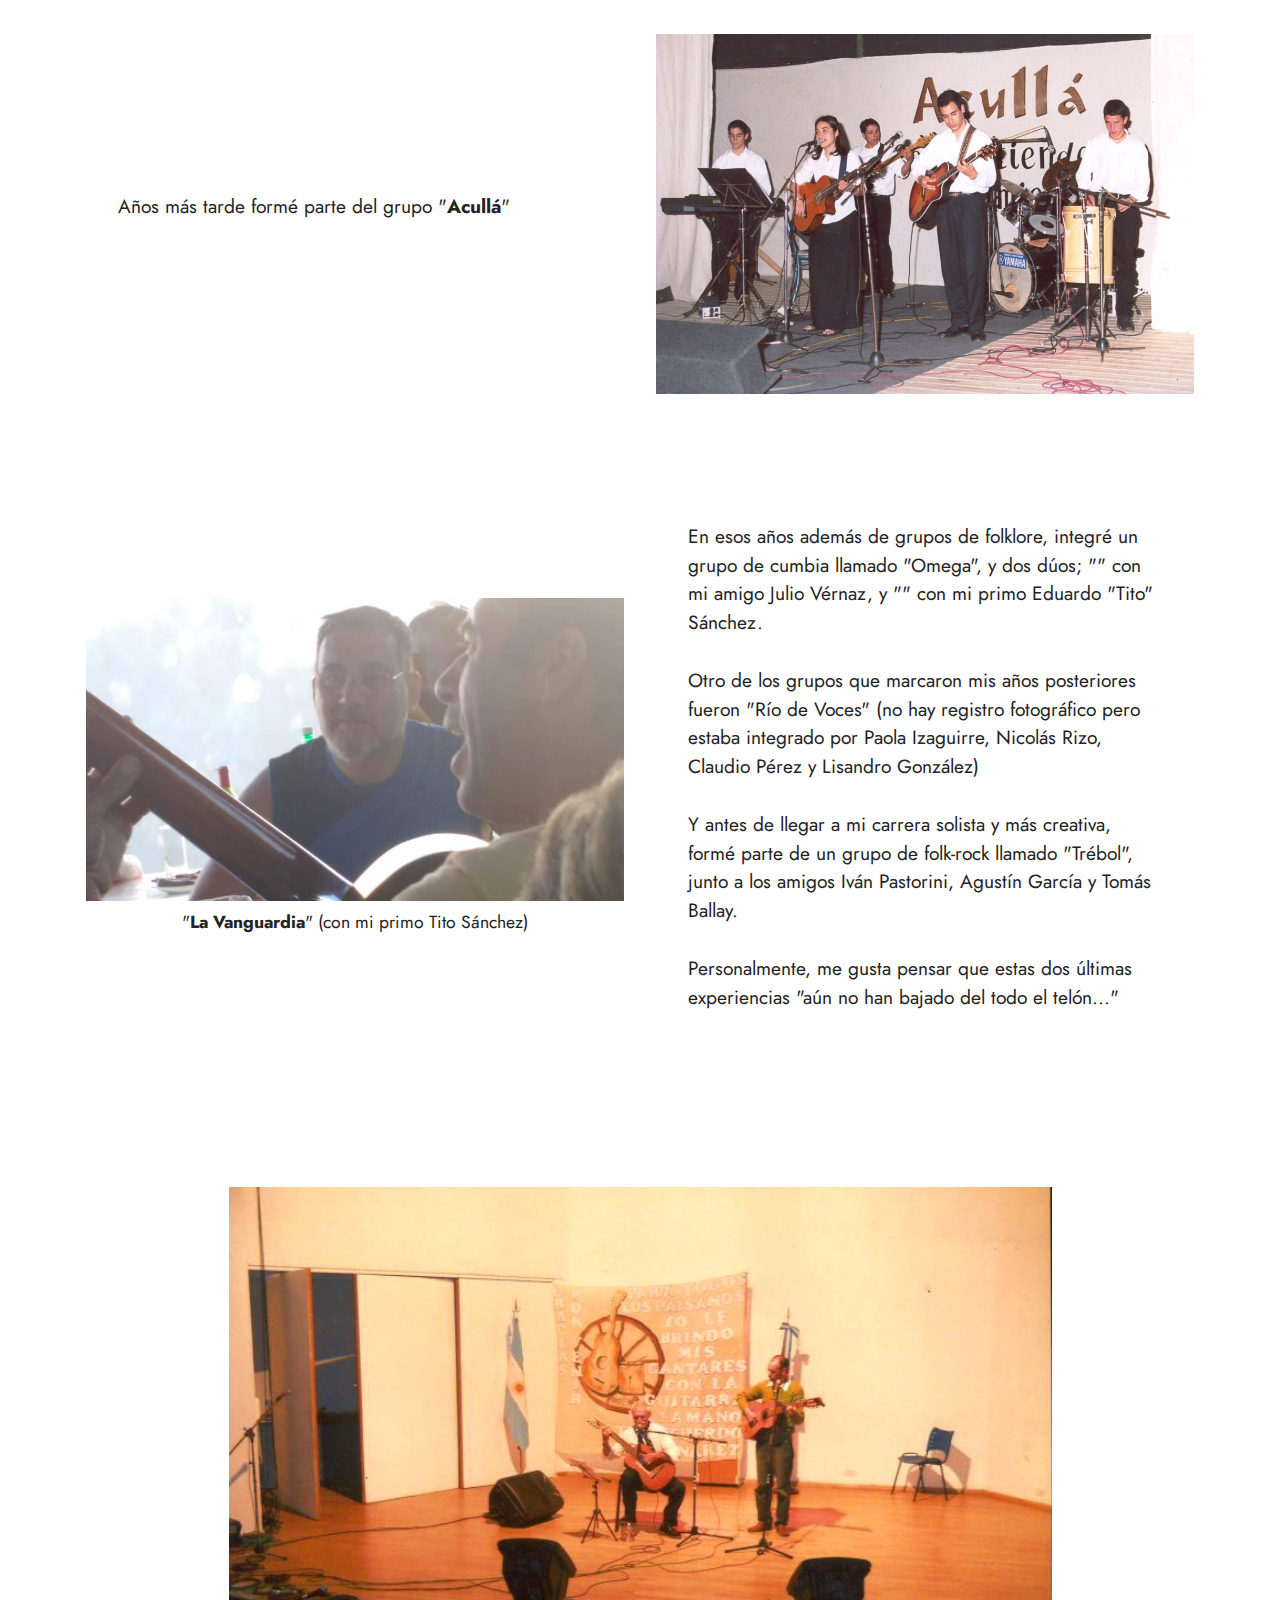
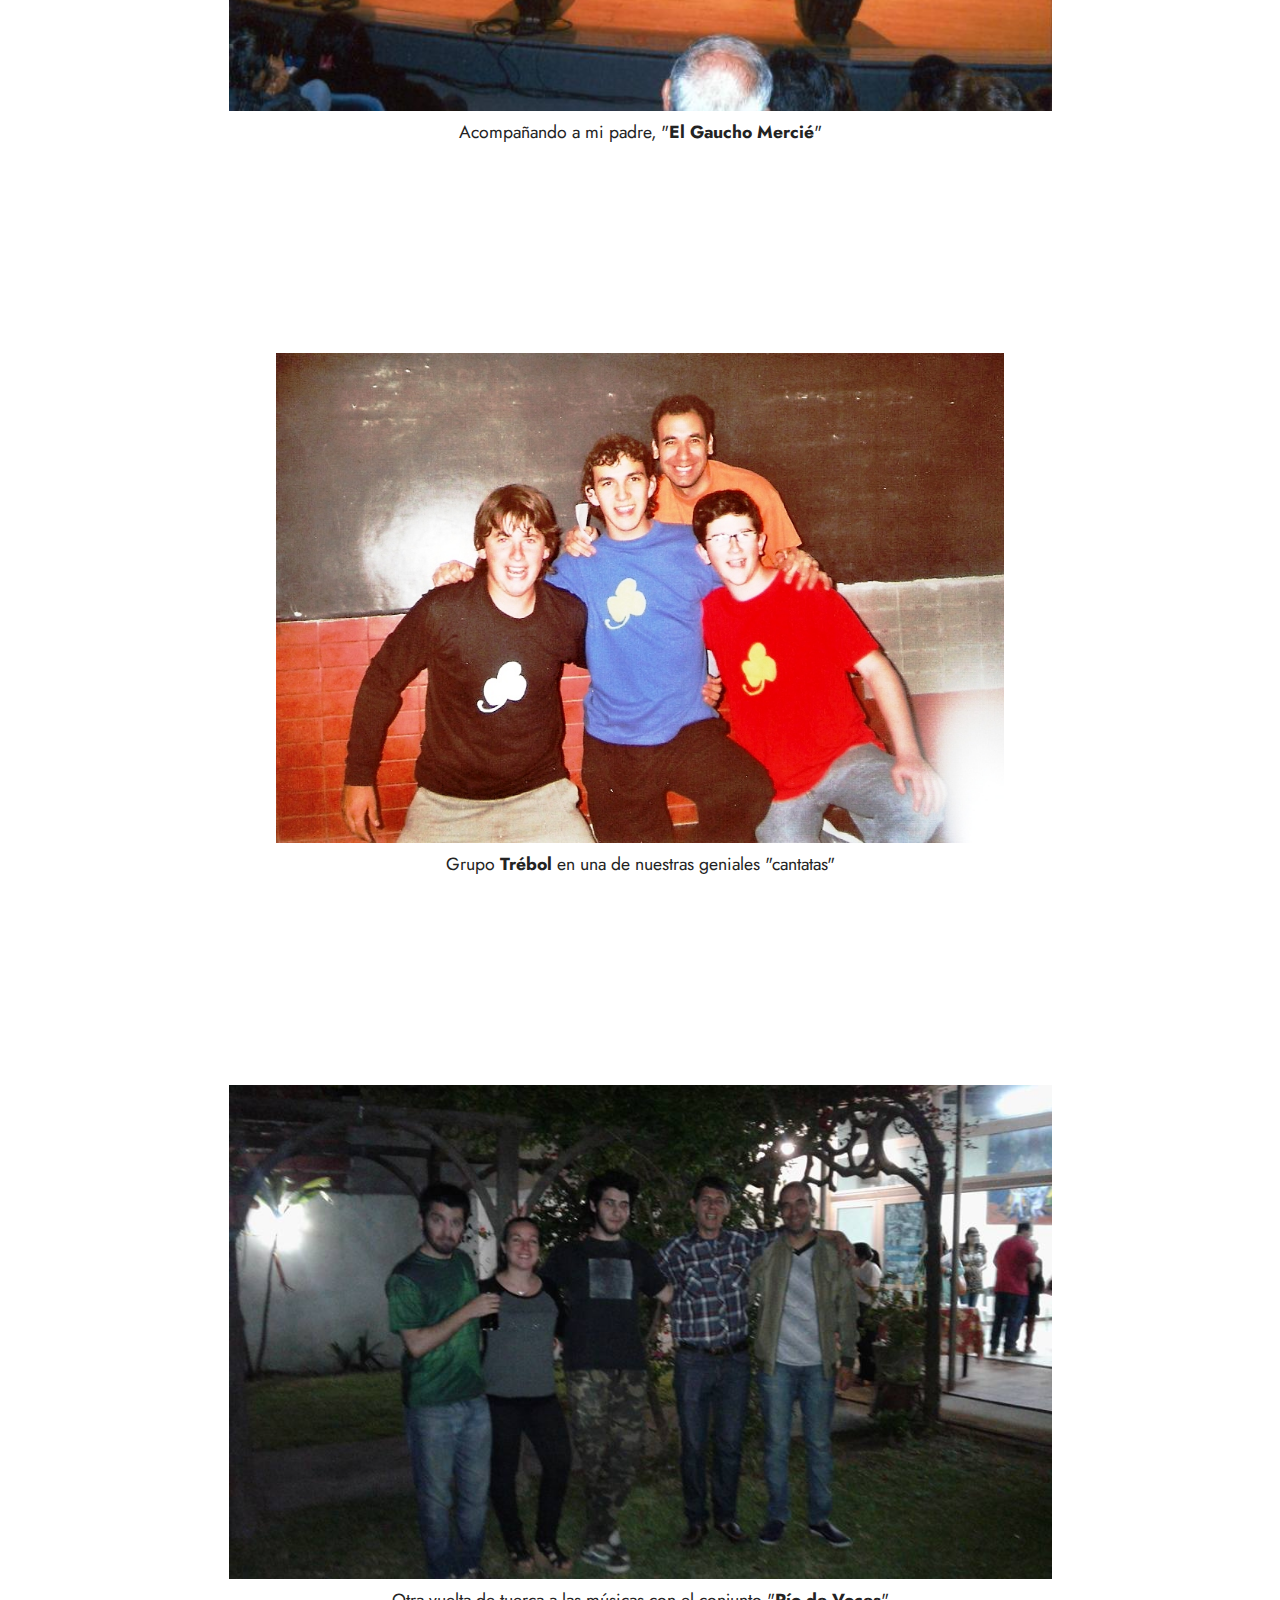
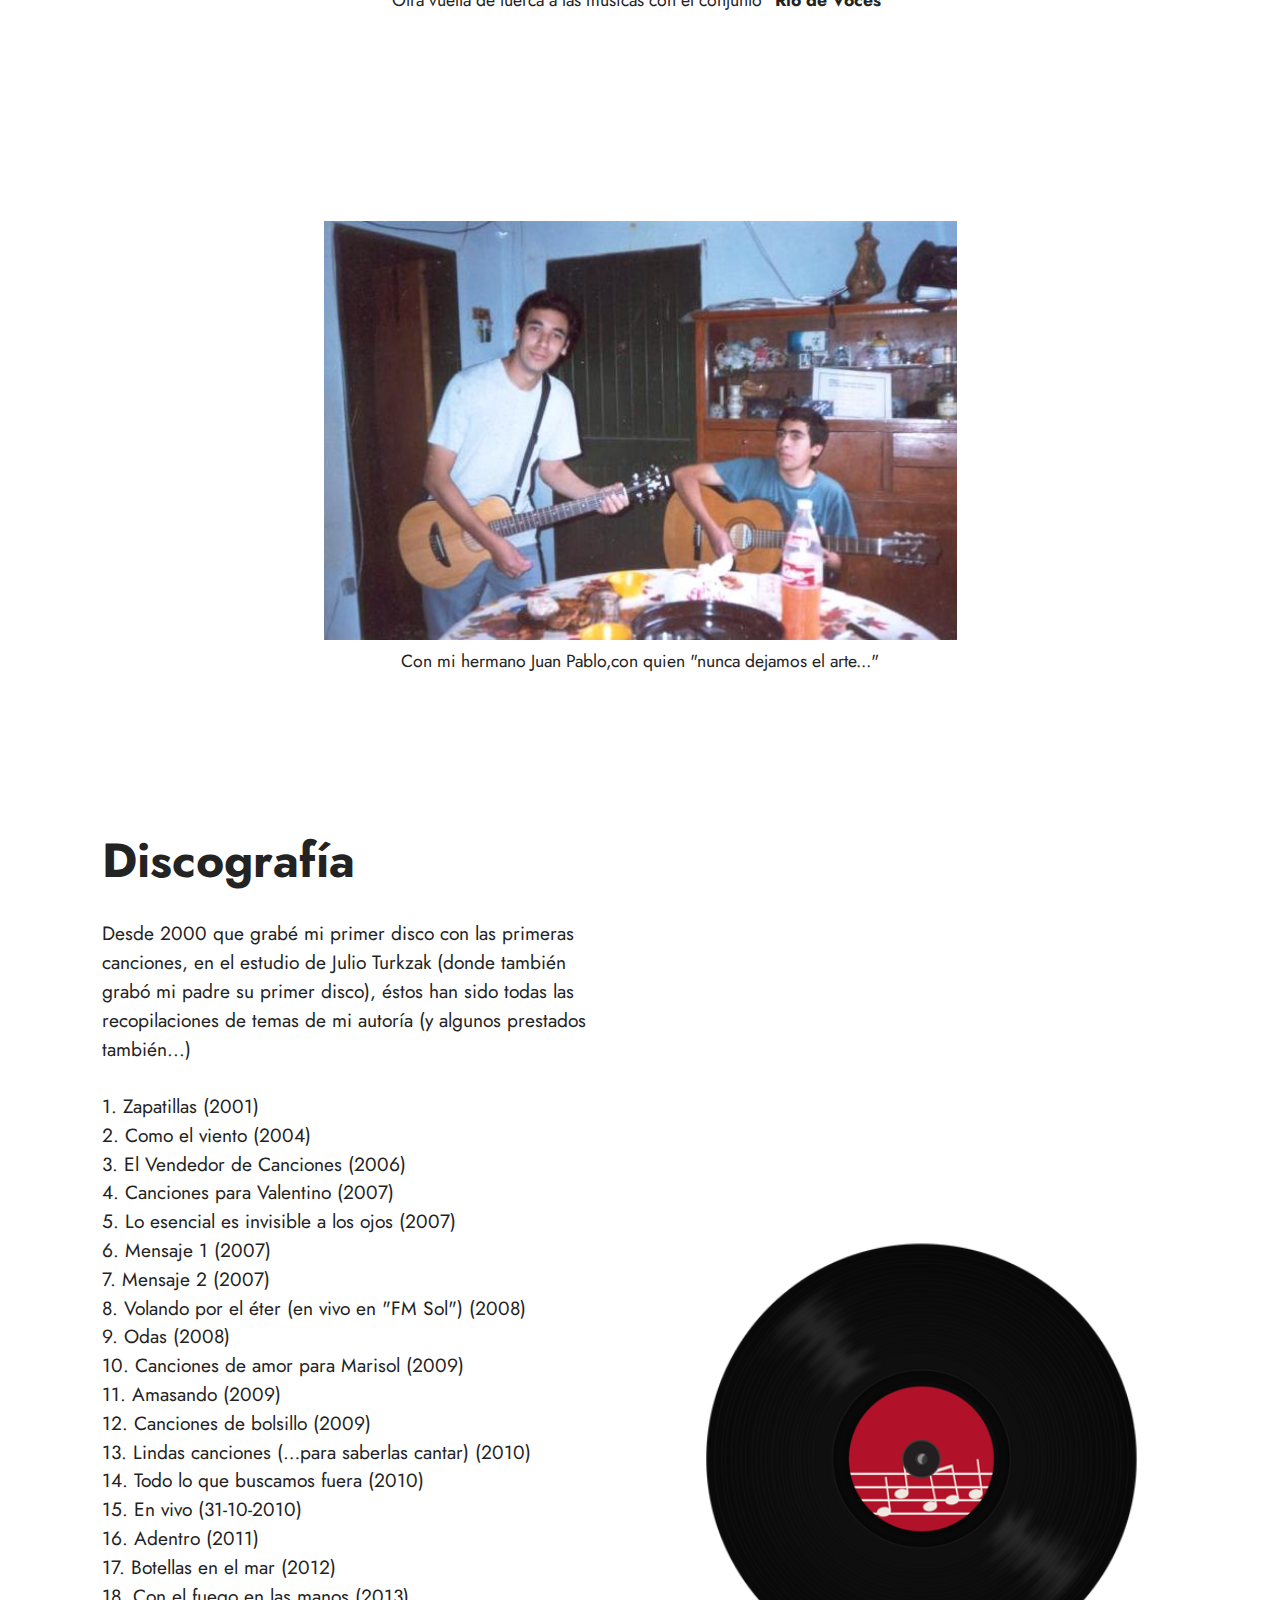
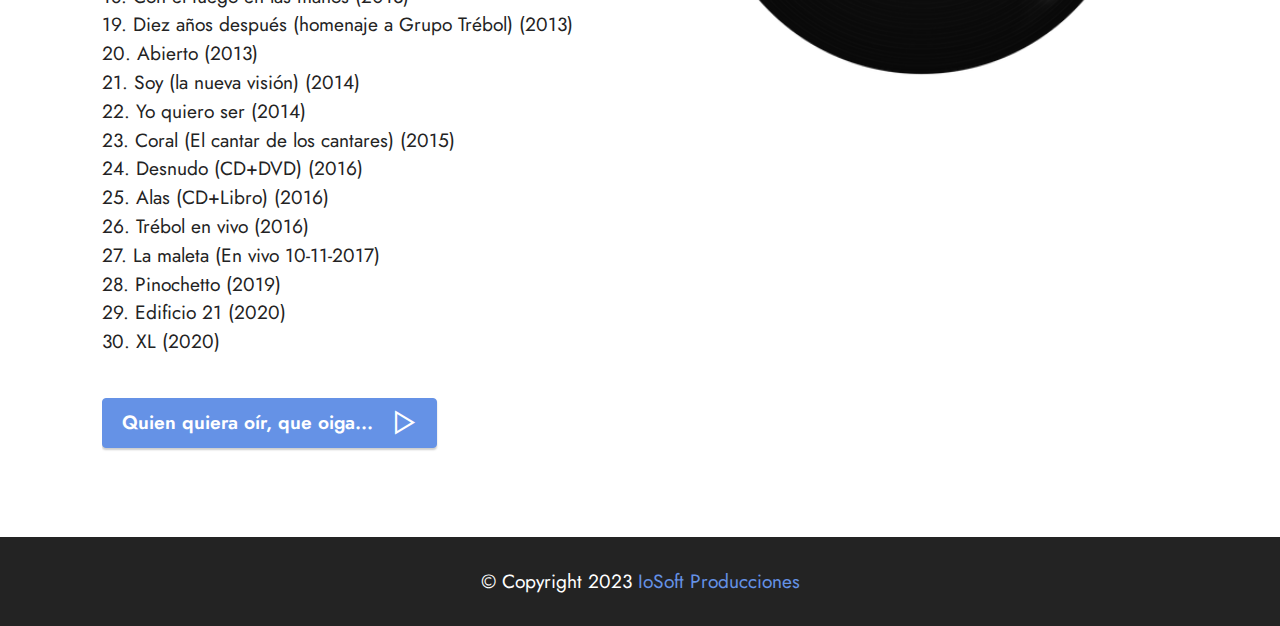
<file: musica.html>
<!DOCTYPE html>
<html  >
<head>
  <!-- Site made with Mobirise Website Builder v5.8.4, https://mobirise.com -->
  <meta charset="UTF-8">
  <meta http-equiv="X-UA-Compatible" content="IE=edge">
  <meta name="generator" content="Mobirise v5.8.4, mobirise.com">
  <meta name="viewport" content="width=device-width, initial-scale=1, minimum-scale=1">
  <link rel="shortcut icon" href="assets/images/cara.png" type="image/x-icon">
  <meta name="description" content="">
  
  
  <title>Ricardo Contard. Música</title>
  <link rel="stylesheet" href="assets/web/assets/mobirise-icons2/mobirise2.css">
  <link rel="stylesheet" href="assets/bootstrap/css/bootstrap.min.css">
  <link rel="stylesheet" href="assets/bootstrap/css/bootstrap-grid.min.css">
  <link rel="stylesheet" href="assets/bootstrap/css/bootstrap-reboot.min.css">
  <link rel="stylesheet" href="assets/dropdown/css/style.css">
  <link rel="stylesheet" href="assets/socicon/css/styles.css">
  <link rel="stylesheet" href="assets/theme/css/style.css">
  <link rel="preload" href="https://fonts.googleapis.com/css?family=Jost:100,200,300,400,500,600,700,800,900,100i,200i,300i,400i,500i,600i,700i,800i,900i&display=swap" as="style" onload="this.onload=null;this.rel='stylesheet'">
  <noscript><link rel="stylesheet" href="https://fonts.googleapis.com/css?family=Jost:100,200,300,400,500,600,700,800,900,100i,200i,300i,400i,500i,600i,700i,800i,900i&display=swap"></noscript>
  <link rel="preload" as="style" href="assets/mobirise/css/mbr-additional.css"><link rel="stylesheet" href="assets/mobirise/css/mbr-additional.css" type="text/css">

  
  
  
</head>
<body>
  
  <section data-bs-version="5.1" class="menu menu2 cid-tGrEAlppk7" once="menu" id="menu2-6">
    
    <nav class="navbar navbar-dropdown navbar-fixed-top collapsed">
        <div class="container-fluid">
            <div class="navbar-brand">
                <span class="navbar-logo">
                    <a href="index.html">
                        <img src="assets/images/cara.png" alt="Ricardo Contard logo" style="height: 3rem;">
                    </a>
                </span>
                <span class="navbar-caption-wrap"><a class="navbar-caption text-white text-primary display-4" href="index.html">Inicio</a></span>
            </div>
            
            
        </div>
    </nav>
</section>

<section data-bs-version="5.1" class="image1 cid-tGrMbGFsJS" id="image1-8">
    

    
    

    <div class="container">
        <div class="row align-items-center">
            <div class="col-12 col-lg-4">
                <div class="image-wrapper">
                    <a href="musica.html#image1-8"><img src="assets/images/solista.jpg" alt="Mobirise Website Builder"></a>
                    
                </div>
            </div>
            <div class="col-12 col-lg">
                <div class="text-wrapper">
                    
                    <p class="mbr-text mbr-fonts-style display-7">Corría el año 1992 cuando me compraron mi primera guitarra; a la vez que en mi Concepción del Uruguay comenzaban a implementarse los Talleres Culturales Barriales (municipales y gratuitos).
<br>Empezamos con mis primos y con mi hermano a concurrir en la sede del Club Almagro. Allí conocimos a Alberto Benítez, Fabián Galarraga y Marcelo Campo; nuestros primeros maestros de canto y guitarra.
<br>Años más tarde se sumaría al equipo de estudiantes mi padre Miguel (El Gaucho Mercié) y contaríamos como profesor también a Rodolfo Maddalena.
<br>
<br>A partir de esos años fui parte de varios grupos de compañeros, compinches y amigos en la música...</p>
                </div>
            </div>
        </div>
    </div>
</section>

<section data-bs-version="5.1" class="image2 cid-tGrMchmlfi" id="image2-9">
    

    
    

    <div class="container">
        <div class="row align-items-center">
            <div class="col-12 col-lg-5">
                <div class="image-wrapper">
                    <img src="assets/images/tabai.jpg" alt="Mobirise Website Builder">
                    <p class="mbr-description mbr-fonts-style mt-2 align-center display-4">"<strong>Los Tabaí</strong>"</p>
                </div>
            </div>
            <div class="col-12 col-lg">
                <div class="text-wrapper">
                    
                    <p class="mbr-text mbr-fonts-style display-7">Primero formamos el grupo "Los Tabaí", con mi primo Guillermo Muñoz y Ricardo Martín (posteriormente se sumaría Walter Martín en el bajo) (años 1995-1998 aprox.)
<br>
<br>Luego nos incorporamos junto a Rodrigo López a un conjunto chamamecero de Colón: "Sergio Pinget y su conjunto".
<br>Acompañaron también Federico Premat y Daniel Follonier. Llegamos a grabar dos casets en Paysandú. Además nos presentamos en la Fiesta Nacional de la Artesanía como grupo soporte de Soledad Pastoruti. (años 1998-1999 aprox.)</p>
                </div>
            </div>
        </div>
    </div>
</section>

<section data-bs-version="5.1" class="image1 cid-tGrMcLTGe5" id="image1-a">
    

    
    

    <div class="container">
        <div class="row align-items-center">
            <div class="col-12 col-lg-5">
                <div class="image-wrapper">
                    <img src="assets/images/pinget.jpg" alt="Mobirise Website Builder">
                    
                </div>
            </div>
            <div class="col-12 col-lg">
                <div class="text-wrapper">
                    
                    <p class="mbr-text mbr-fonts-style display-7">"<strong>Sergio Pinget y su conjunto</strong>"</p>
                </div>
            </div>
        </div>
    </div>
</section>

<section data-bs-version="5.1" class="image2 cid-tGrMddnjRv" id="image2-b">
    

    
    

    <div class="container">
        <div class="row align-items-center">
            <div class="col-12 col-lg-6">
                <div class="image-wrapper">
                    <img src="assets/images/aculla.jpg" alt="Mobirise Website Builder">
                    
                </div>
            </div>
            <div class="col-12 col-lg">
                <div class="text-wrapper">
                    
                    <p class="mbr-text mbr-fonts-style display-7">Años más tarde formé parte del grupo "<strong>Acullá</strong>"</p>
                </div>
            </div>
        </div>
    </div>
</section>

<section data-bs-version="5.1" class="image1 cid-tGrP8frOEM" id="image1-d">
    

    
    

    <div class="container">
        <div class="row align-items-center">
            <div class="col-12 col-lg-6">
                <div class="image-wrapper">
                    <img src="assets/images/vanguardia.jpg" alt="Mobirise Website Builder">
                    <p class="mbr-description mbr-fonts-style pt-2 align-center display-4">"<strong>La Vanguardia</strong>" (con mi primo Tito Sánchez)</p>
                </div>
            </div>
            <div class="col-12 col-lg">
                <div class="text-wrapper">
                    
                    <p class="mbr-text mbr-fonts-style display-7">En esos años además de grupos de folklore, integré un grupo de cumbia llamado "Omega", y dos dúos; "" con mi amigo Julio Vérnaz, y "" con mi primo Eduardo "Tito" Sánchez.
<br>
<br>Otro de los grupos que marcaron mis años posteriores fueron "Río de Voces" (no hay registro fotográfico pero estaba integrado por Paola Izaguirre, Nicolás Rizo, Claudio Pérez y Lisandro González)
<br>
<br>Y antes de llegar a mi carrera solista y más creativa, formé parte de un grupo de folk-rock llamado "Trébol", junto a los amigos Iván Pastorini, Agustín García y Tomás Ballay.
<br>
<br>Personalmente, me gusta pensar que estas dos últimas experiencias "aún no han bajado del todo el telón..."</p>
                </div>
            </div>
        </div>
    </div>
</section>

<section data-bs-version="5.1" class="image3 cid-tGrPD3af4r" id="image3-e">
    

    
    

    <div class="container">
        <div class="row justify-content-center">
            <div class="col-12 col-lg-9">
                <div class="image-wrapper">
                    <img src="assets/images/familia1.jpg" alt="Mobirise Website Builder">
                    <p class="mbr-description mbr-fonts-style mt-2 align-center display-4">
                        Acompañando a mi padre, "<strong>El Gaucho Mercié</strong>"</p>
                </div>
            </div>
        </div>
    </div>
</section>

<section data-bs-version="5.1" class="image3 cid-tGrPDureIZ" id="image3-f">
    

    
    

    <div class="container">
        <div class="row justify-content-center">
            <div class="col-12 col-lg-8">
                <div class="image-wrapper">
                    <img src="assets/images/trebol.jpg" alt="Mobirise Website Builder">
                    <p class="mbr-description mbr-fonts-style mt-2 align-center display-4">
                        Grupo <strong>Trébol </strong>en una de nuestras geniales "cantatas"</p>
                </div>
            </div>
        </div>
    </div>
</section>

<section data-bs-version="5.1" class="image3 cid-tGrPDTezn5" id="image3-g">
    

    
    

    <div class="container">
        <div class="row justify-content-center">
            <div class="col-12 col-lg-9">
                <div class="image-wrapper">
                    <img src="assets/images/riodevoces.jpg" alt="Mobirise Website Builder">
                    <p class="mbr-description mbr-fonts-style mt-2 align-center display-4">
                        Otra vuelta de tuerca a las músicas con el conjunto "<strong>Río de Voces</strong>"</p>
                </div>
            </div>
        </div>
    </div>
</section>

<section data-bs-version="5.1" class="image3 cid-tGrQAqydLZ" id="image3-h">
    

    
    

    <div class="container">
        <div class="row justify-content-center">
            <div class="col-12 col-lg-7">
                <div class="image-wrapper">
                    <img src="assets/images/familia2.jpg" alt="Mobirise Website Builder">
                    <p class="mbr-description mbr-fonts-style mt-2 align-center display-4">
                        Con mi hermano Juan Pablo,con quien "nunca dejamos el arte..."</p>
                </div>
            </div>
        </div>
    </div>
</section>

<section data-bs-version="5.1" class="features11 cid-tGrU37dtWk" id="features12-p">

    

    
    
    <div class="container">
        <div class="m-0 row align-items-center">
            <div class="col-12 col-lg">
                <div class="card-wrapper">
                    <div class="card-box">
                        <h4 class="card-title mbr-fonts-style mb-4 display-2">
                            <strong>Discografía</strong></h4>
                        <p class="mbr-text mbr-fonts-style mb-4 display-7">Desde 2000 que grabé mi primer disco con las primeras canciones, en el estudio de Julio Turkzak (donde también grabó mi padre su primer disco), éstos han sido todas las recopilaciones de temas de mi autoría (y algunos prestados también...)
<br>
<br>1.        Zapatillas (2001)
<br>2.        Como el viento (2004)
<br>3.        El Vendedor de Canciones (2006)
<br>4.        Canciones para Valentino (2007)
<br>5.        Lo esencial es invisible a los ojos (2007)
<br>6.        Mensaje 1 (2007)
<br>7.        Mensaje 2 (2007)
<br>8.        Volando por el éter (en vivo en "FM Sol") (2008)
<br>9.        Odas (2008)
<br>10.        Canciones de amor para Marisol (2009)
<br>11.        Amasando (2009)
<br>12.        Canciones de bolsillo (2009)
<br>13.        Lindas canciones (…para saberlas cantar) (2010)
<br>14.        Todo lo que buscamos fuera (2010)
<br>15.        En vivo (31-10-2010)
<br>16.        Adentro (2011)
<br>17.        Botellas en el mar (2012)
<br>18.        Con el fuego en las manos (2013)
<br>19.        Diez años después (homenaje a Grupo Trébol) (2013)
<br>20.        Abierto (2013)
<br>21.        Soy (la nueva visión) (2014)
<br>22.        Yo quiero ser (2014)
<br>23.        Coral (El cantar de los cantares) (2015)
<br>24.        Desnudo (CD+DVD) (2016)
<br>25.        Alas (CD+Libro) (2016)
<br>26.        Trébol en vivo (2016)
<br>27.        La maleta (En vivo 10-11-2017)
<br>28.        Pinochetto (2019)
<br>29.        Edificio 21 (2020)
<br>30.        XL (2020)</p>
                        
                        <div class="mbr-section-btn mb-4"><a class="btn btn-primary display-7" href="https://cancionero.github.io" target="_blank"><span class="mobi-mbri mobi-mbri-play mbr-iconfont mbr-iconfont-btn"></span>Quien quiera oír, que oiga...&nbsp;&nbsp;</a></div>
                    </div>
                </div>
            </div>
            <div class="p-0 col-12 col-lg-6 md-pb">
                <div class="image-wrapper">
                    <img src="assets/images/disco.png" alt="Mobirise Website Builder">
                </div>
            </div>
        </div>
    </div>
</section>

<section data-bs-version="5.1" class="footer7 cid-tGuUQLBZaC" once="footers" id="footer7-1u">

    

    

    <div class="container">
        <div class="media-container-row align-center mbr-white">
            <div class="col-12">
                <p class="mbr-text mb-0 mbr-fonts-style display-7">
                    © Copyright 2023 <a href="https://iosoft2022.github.io" class="text-primary" target="_blank">IoSoft Producciones</a></p>
            </div>
        </div>
    </div>
</section>
</body>
</html>
</file>
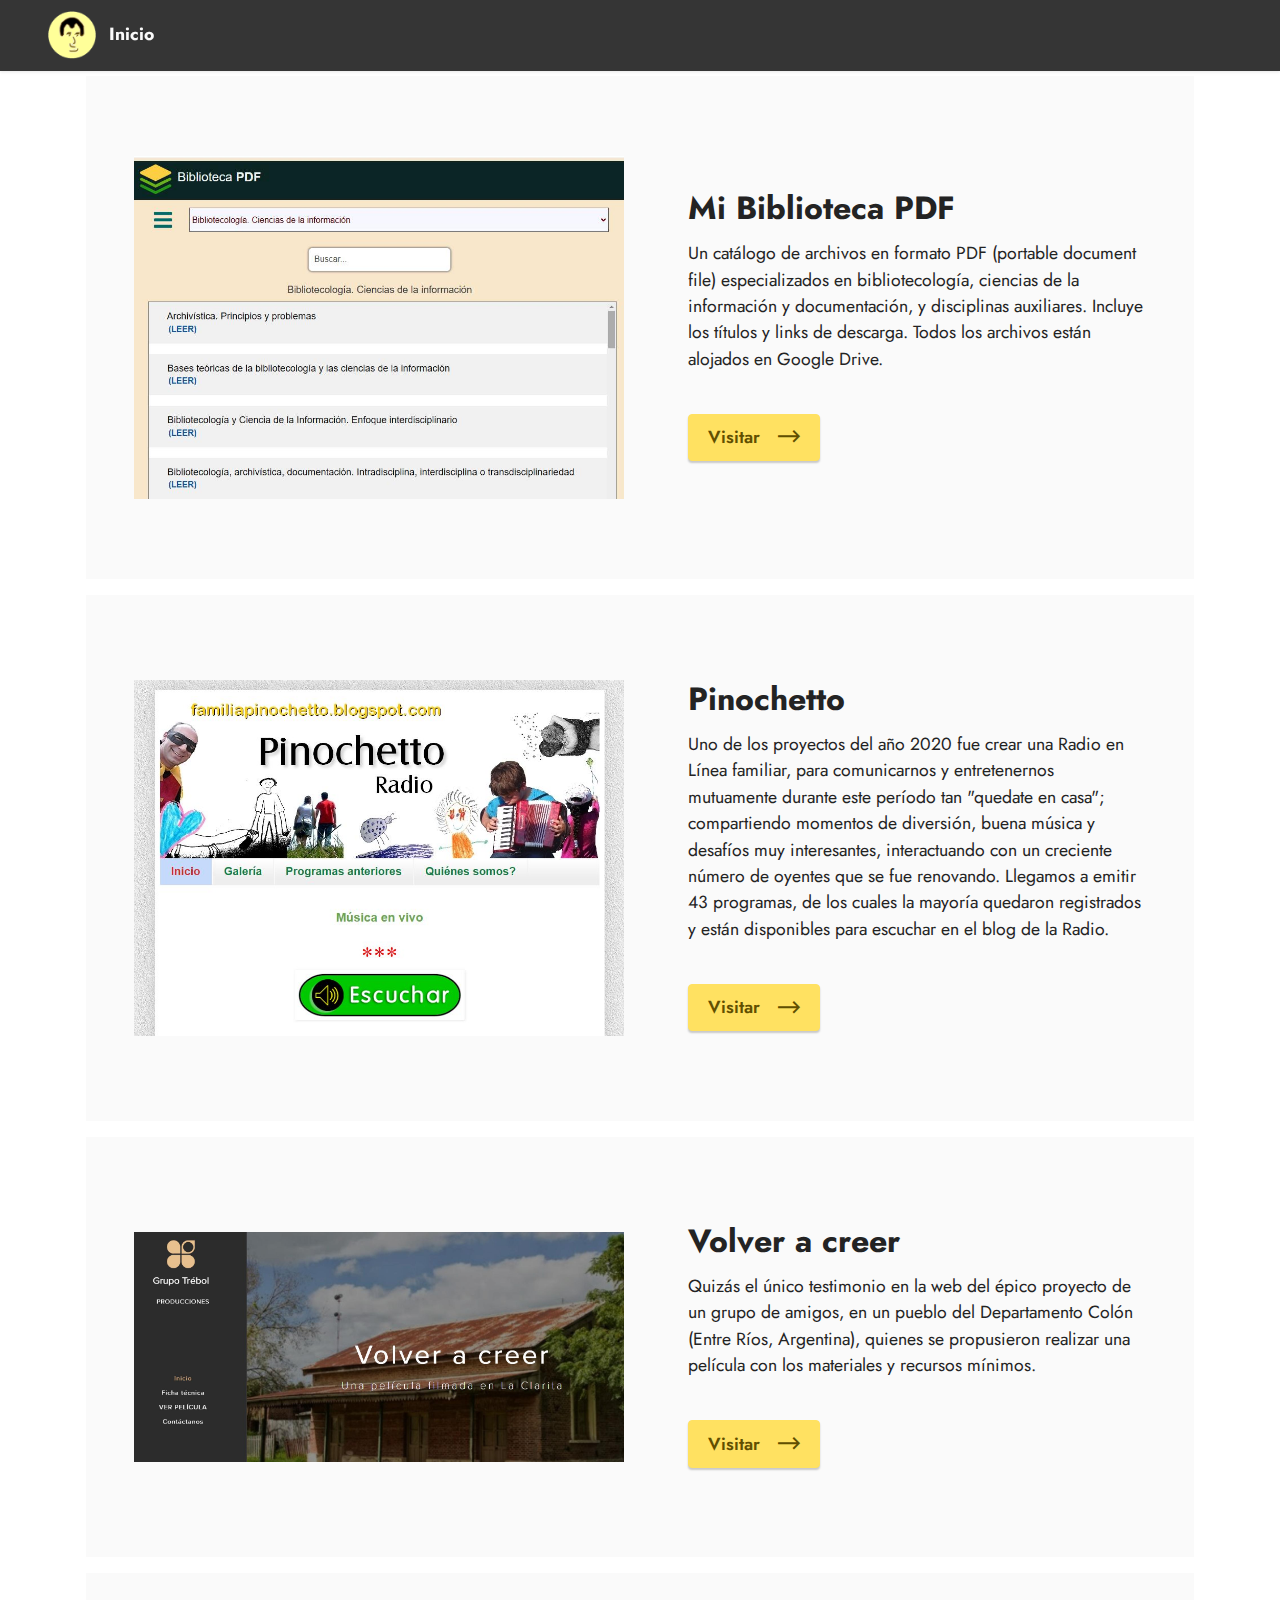
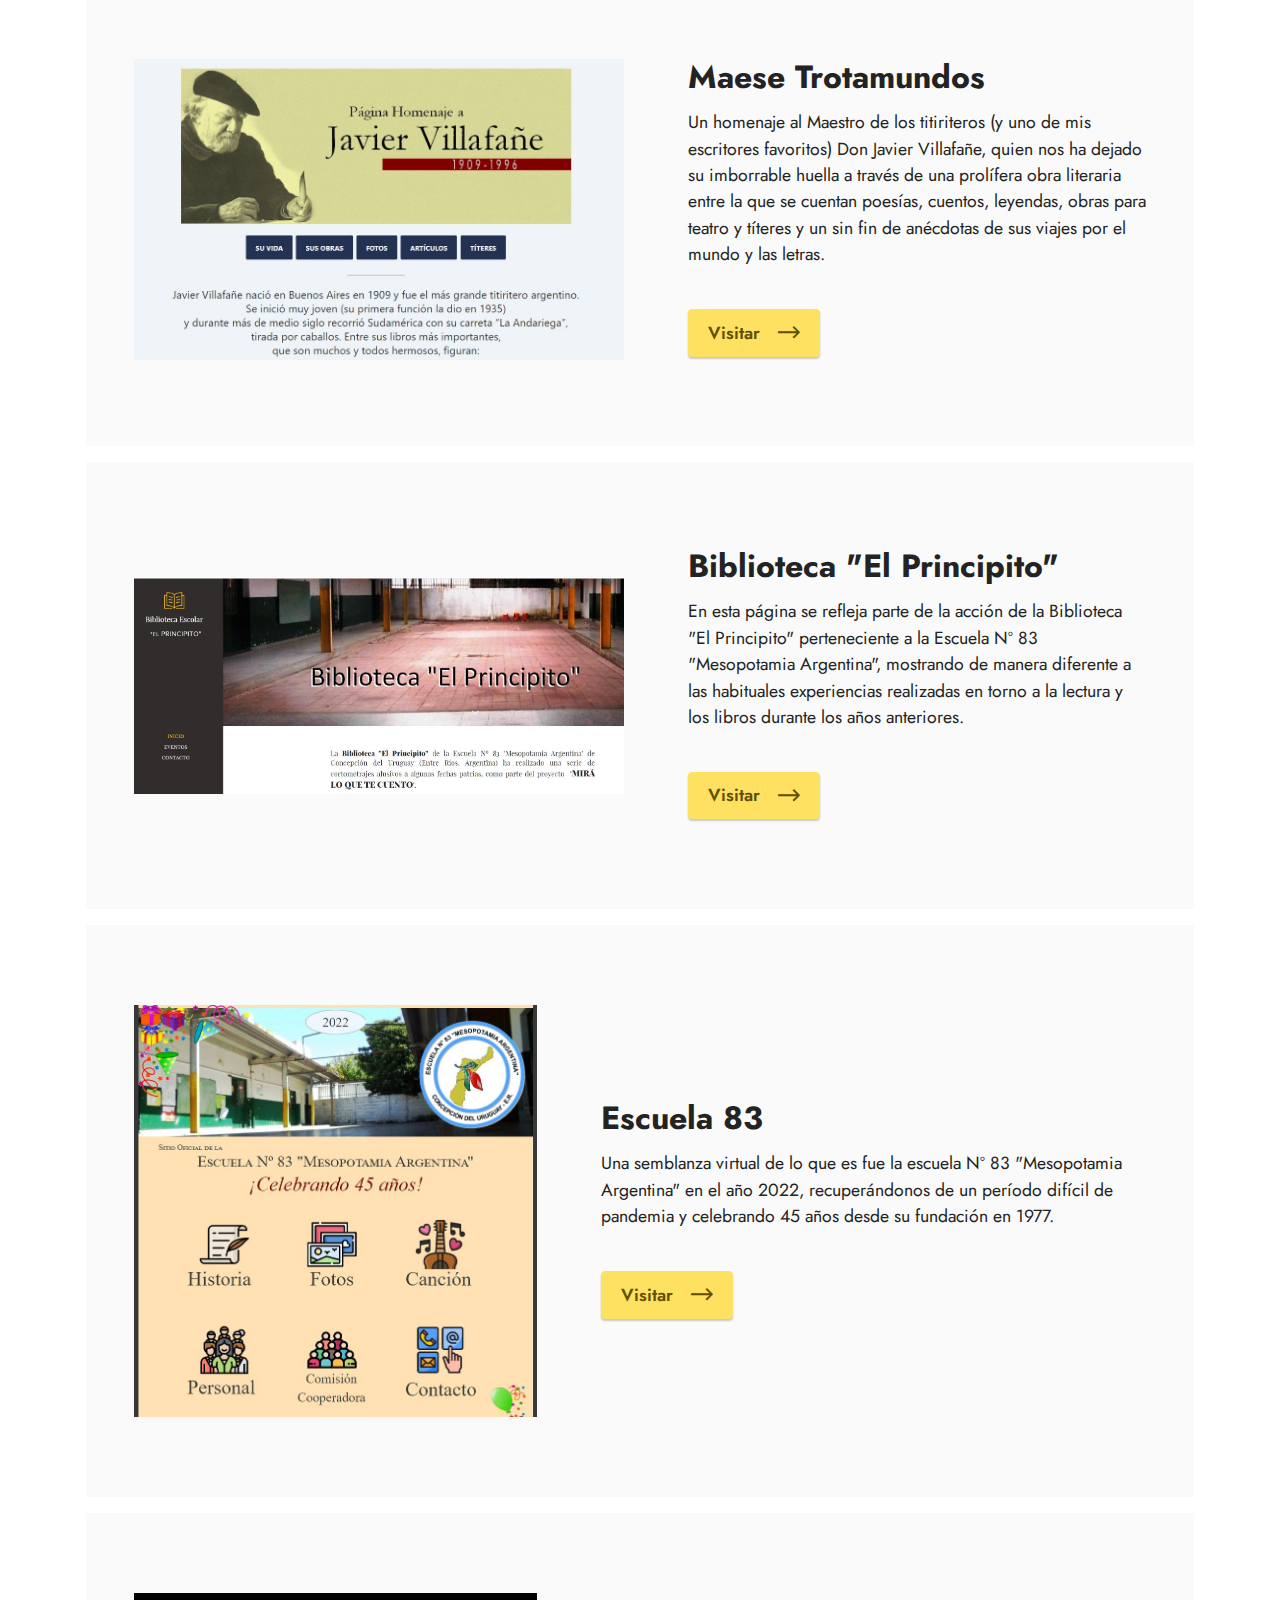
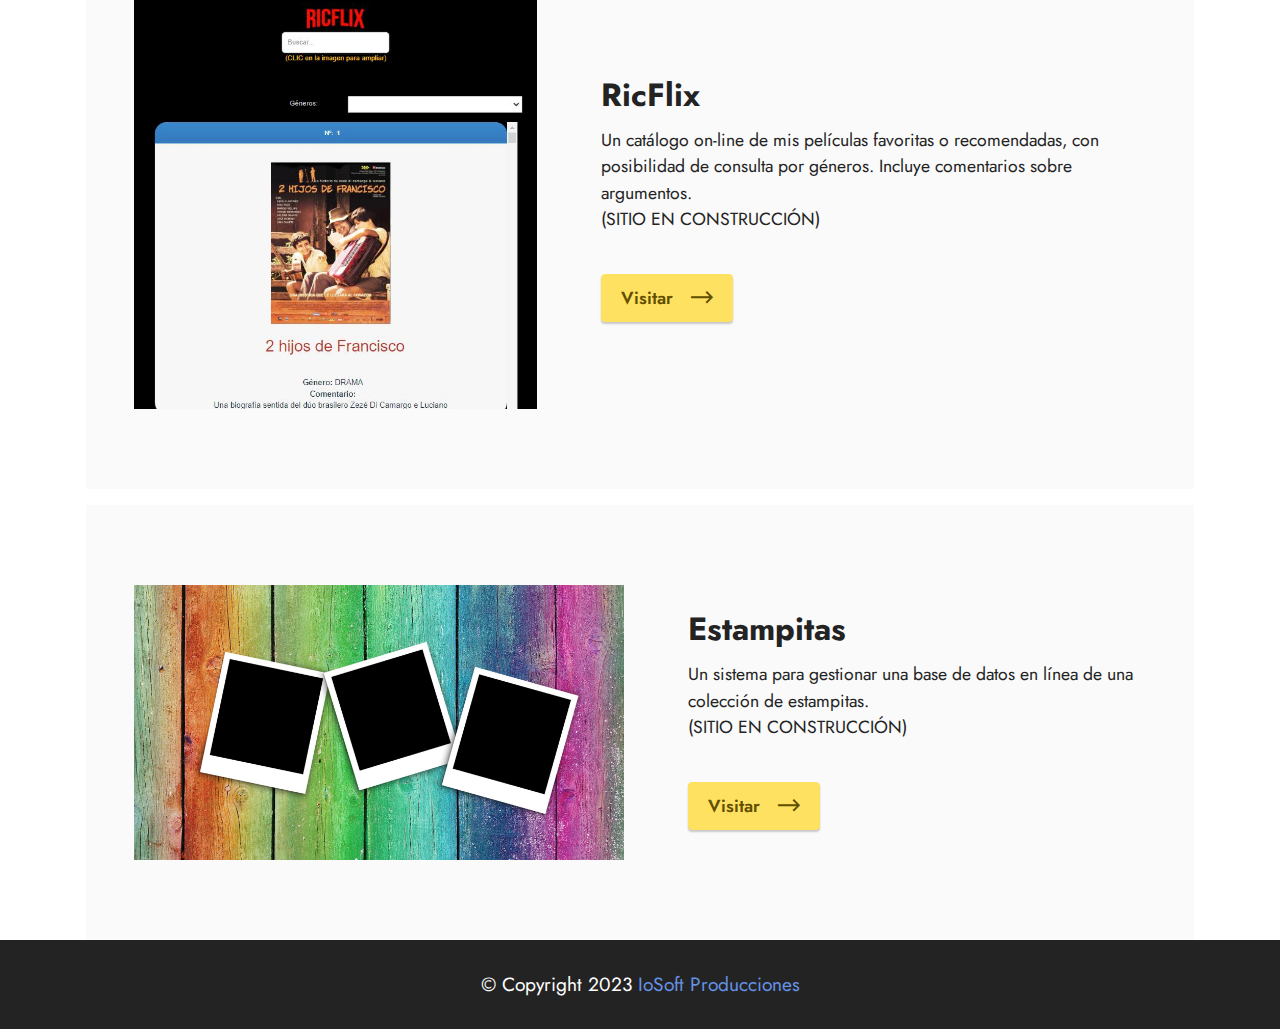
<file: webs.html>
<!DOCTYPE html>
<html  >
<head>
  <!-- Site made with Mobirise Website Builder v5.8.4, https://mobirise.com -->
  <meta charset="UTF-8">
  <meta http-equiv="X-UA-Compatible" content="IE=edge">
  <meta name="generator" content="Mobirise v5.8.4, mobirise.com">
  <meta name="viewport" content="width=device-width, initial-scale=1, minimum-scale=1">
  <link rel="shortcut icon" href="assets/images/cara.png" type="image/x-icon">
  <meta name="description" content="">
  
  
  <title>Ricardo Contard. Webs</title>
  <link rel="stylesheet" href="assets/web/assets/mobirise-icons2/mobirise2.css">
  <link rel="stylesheet" href="assets/bootstrap/css/bootstrap.min.css">
  <link rel="stylesheet" href="assets/bootstrap/css/bootstrap-grid.min.css">
  <link rel="stylesheet" href="assets/bootstrap/css/bootstrap-reboot.min.css">
  <link rel="stylesheet" href="assets/dropdown/css/style.css">
  <link rel="stylesheet" href="assets/socicon/css/styles.css">
  <link rel="stylesheet" href="assets/theme/css/style.css">
  <link rel="preload" href="https://fonts.googleapis.com/css?family=Jost:100,200,300,400,500,600,700,800,900,100i,200i,300i,400i,500i,600i,700i,800i,900i&display=swap" as="style" onload="this.onload=null;this.rel='stylesheet'">
  <noscript><link rel="stylesheet" href="https://fonts.googleapis.com/css?family=Jost:100,200,300,400,500,600,700,800,900,100i,200i,300i,400i,500i,600i,700i,800i,900i&display=swap"></noscript>
  <link rel="preload" as="style" href="assets/mobirise/css/mbr-additional.css"><link rel="stylesheet" href="assets/mobirise/css/mbr-additional.css" type="text/css">

  
  
  
</head>
<body>
  
  <section data-bs-version="5.1" class="menu menu2 cid-tGrZlDx73l" once="menu" id="menu2-18">
    
    <nav class="navbar navbar-dropdown navbar-fixed-top collapsed">
        <div class="container-fluid">
            <div class="navbar-brand">
                <span class="navbar-logo">
                    <a href="index.html">
                        <img src="assets/images/cara.png" alt="Ricardo Contard logo" style="height: 3rem;">
                    </a>
                </span>
                <span class="navbar-caption-wrap"><a class="navbar-caption text-white text-primary display-4" href="index.html">Inicio</a></span>
            </div>
            
            
        </div>
    </nav>
</section>

<section data-bs-version="5.1" class="features16 cid-tGuA4wLTHQ" id="features17-1b">
    

    
    
    <div class="container">
        <div class="content-wrapper">
            <div class="row align-items-center">
                <div class="col-12 col-lg-6">
                    <div class="image-wrapper">
                        <img src="assets/images/w1.jpg" alt="Mobirise Website Builder">
                    </div>
                </div>
                <div class="col-12 col-lg">
                    <div class="text-wrapper">
                        <h6 class="card-title mbr-fonts-style display-5">
                            <strong>Mi Biblioteca PDF</strong></h6>
                        <p class="mbr-text mbr-fonts-style mb-4 display-4">
                            Un catálogo de archivos en formato PDF (portable document file) especializados en bibliotecología, ciencias de la información y documentación, y disciplinas auxiliares. Incluye los títulos y links de descarga. Todos los archivos están alojados en Google Drive.</p>
                        <div class="mbr-section-btn mt-3"><a class="btn btn-warning display-4" href="https://bibliotecapdf.github.io" target="_blank"><span class="mobi-mbri mobi-mbri-right mbr-iconfont mbr-iconfont-btn"></span>Visitar&nbsp;&nbsp;</a></div>
                    </div>
                </div>
            </div>
        </div>
    </div>
</section>

<section data-bs-version="5.1" class="features16 cid-tGuAQcDM9C" id="features17-1c">
    

    
    
    <div class="container">
        <div class="content-wrapper">
            <div class="row align-items-center">
                <div class="col-12 col-lg-6">
                    <div class="image-wrapper">
                        <img src="assets/images/w2.jpg" alt="Mobirise Website Builder">
                    </div>
                </div>
                <div class="col-12 col-lg">
                    <div class="text-wrapper">
                        <h6 class="card-title mbr-fonts-style display-5">
                            <strong>Pinochetto</strong></h6>
                        <p class="mbr-text mbr-fonts-style mb-4 display-4">
                            Uno de los proyectos del año 2020 fue crear una Radio en Línea familiar, para comunicarnos y entretenernos mutuamente durante este período tan "quedate en casa"; compartiendo momentos de diversión, buena música y desafíos muy interesantes, interactuando con un creciente número de oyentes que se fue renovando. Llegamos a emitir 43 programas, de los cuales la mayoría quedaron registrados y están disponibles para escuchar en el blog de la Radio.</p>
                        <div class="mbr-section-btn mt-3"><a class="btn btn-warning display-4" href="https://familiapinochetto.blogspot.com/" target="_blank"><span class="mobi-mbri mobi-mbri-right mbr-iconfont mbr-iconfont-btn"></span>Visitar&nbsp;&nbsp;</a></div>
                    </div>
                </div>
            </div>
        </div>
    </div>
</section>

<section data-bs-version="5.1" class="features16 cid-tGuAQq2ylA" id="features17-1d">
    

    
    
    <div class="container">
        <div class="content-wrapper">
            <div class="row align-items-center">
                <div class="col-12 col-lg-6">
                    <div class="image-wrapper">
                        <img src="assets/images/w3.jpg" alt="Mobirise Website Builder">
                    </div>
                </div>
                <div class="col-12 col-lg">
                    <div class="text-wrapper">
                        <h6 class="card-title mbr-fonts-style display-5">
                            <strong>Volver a creer</strong></h6>
                        <p class="mbr-text mbr-fonts-style mb-4 display-4">
                            Quizás el único testimonio en la web del épico proyecto de un grupo de amigos, en un pueblo del Departamento Colón (Entre Ríos, Argentina), quienes se propusieron realizar una película con los materiales y recursos mínimos.</p>
                        <div class="mbr-section-btn mt-3"><a class="btn btn-warning display-4" href="https://volver-a-creer7.webnode.es/" target="_blank"><span class="mobi-mbri mobi-mbri-right mbr-iconfont mbr-iconfont-btn"></span>Visitar&nbsp;&nbsp;</a></div>
                    </div>
                </div>
            </div>
        </div>
    </div>
</section>

<section data-bs-version="5.1" class="features16 cid-tGuBvG44kz" id="features17-1e">
    

    
    
    <div class="container">
        <div class="content-wrapper">
            <div class="row align-items-center">
                <div class="col-12 col-lg-6">
                    <div class="image-wrapper">
                        <img src="assets/images/w4.jpg" alt="Mobirise Website Builder">
                    </div>
                </div>
                <div class="col-12 col-lg">
                    <div class="text-wrapper">
                        <h6 class="card-title mbr-fonts-style display-5">
                            <strong>Maese Trotamundos</strong></h6>
                        <p class="mbr-text mbr-fonts-style mb-4 display-4">
                            Un homenaje al Maestro de los titiriteros (y uno de mis escritores favoritos) Don Javier Villafañe, quien nos ha dejado su imborrable huella a través de una prolífera obra literaria entre la que se cuentan poesías, cuentos, leyendas, obras para teatro y títeres y un sin fin de anécdotas de sus viajes por el mundo y las letras.</p>
                        <div class="mbr-section-btn mt-3"><a class="btn btn-warning display-4" href="https://maesetrotamundos.wordpress.com/" target="_blank"><span class="mobi-mbri mobi-mbri-right mbr-iconfont mbr-iconfont-btn"></span>Visitar&nbsp;&nbsp;</a></div>
                    </div>
                </div>
            </div>
        </div>
    </div>
</section>

<section data-bs-version="5.1" class="features16 cid-tGuBvZuQo0" id="features17-1f">
    

    
    
    <div class="container">
        <div class="content-wrapper">
            <div class="row align-items-center">
                <div class="col-12 col-lg-6">
                    <div class="image-wrapper">
                        <img src="assets/images/w5.jpg" alt="Mobirise Website Builder">
                    </div>
                </div>
                <div class="col-12 col-lg">
                    <div class="text-wrapper">
                        <h6 class="card-title mbr-fonts-style display-5">
                            <strong>Biblioteca "El Principito"</strong></h6>
                        <p class="mbr-text mbr-fonts-style mb-4 display-4">
                            En esta página se refleja parte de la acción de la Biblioteca "El Principito" perteneciente a la Escuela Nº 83 "Mesopotamia Argentina", mostrando de manera diferente a las habituales experiencias realizadas en torno a la lectura y los libros durante los años anteriores.</p>
                        <div class="mbr-section-btn mt-3"><a class="btn btn-warning display-4" href="https://biblioteca-83.webnode.page/" target="_blank"><span class="mobi-mbri mobi-mbri-right mbr-iconfont mbr-iconfont-btn"></span>Visitar&nbsp;&nbsp;</a></div>
                    </div>
                </div>
            </div>
        </div>
    </div>
</section>

<section data-bs-version="5.1" class="features16 cid-tGuDxS4ANp" id="features17-1g">
    

    
    
    <div class="container">
        <div class="content-wrapper">
            <div class="row align-items-center">
                <div class="col-12 col-lg-5">
                    <div class="image-wrapper">
                        <img src="assets/images/nueva-imagen-4.jpg" alt="Mobirise Website Builder">
                    </div>
                </div>
                <div class="col-12 col-lg">
                    <div class="text-wrapper">
                        <h6 class="card-title mbr-fonts-style display-5">
                            <strong>Escuela 83</strong></h6>
                        <p class="mbr-text mbr-fonts-style mb-4 display-4">
                            Una semblanza virtual de lo que es fue la escuela Nº 83 "Mesopotamia Argentina" en el año 2022, recuperándonos de un período difícil de pandemia y celebrando 45 años desde su fundación en 1977.</p>
                        <div class="mbr-section-btn mt-3"><a class="btn btn-warning display-4" href="https://escuela83.github.io" target="_blank"><span class="mobi-mbri mobi-mbri-right mbr-iconfont mbr-iconfont-btn"></span>Visitar&nbsp;&nbsp;</a></div>
                    </div>
                </div>
            </div>
        </div>
    </div>
</section>

<section data-bs-version="5.1" class="features16 cid-tGuGJkVSOE" id="features17-1h">
    

    
    
    <div class="container">
        <div class="content-wrapper">
            <div class="row align-items-center">
                <div class="col-12 col-lg-5">
                    <div class="image-wrapper">
                        <img src="assets/images/nueva-imagen-5.jpg" alt="Mobirise Website Builder">
                    </div>
                </div>
                <div class="col-12 col-lg">
                    <div class="text-wrapper">
                        <h6 class="card-title mbr-fonts-style display-5">
                            <strong>RicFlix</strong></h6>
                        <p class="mbr-text mbr-fonts-style mb-4 display-4">
                            Un catálogo on-line de mis películas favoritas o recomendadas, con posibilidad de consulta por géneros. Incluye comentarios sobre argumentos.<br>(SITIO EN CONSTRUCCIÓN)</p>
                        <div class="mbr-section-btn mt-3"><a class="btn btn-warning display-4" href="https://bit.ly/RicFlix" target="_blank"><span class="mobi-mbri mobi-mbri-right mbr-iconfont mbr-iconfont-btn"></span>Visitar&nbsp;&nbsp;</a></div>
                    </div>
                </div>
            </div>
        </div>
    </div>
</section>

<section data-bs-version="5.1" class="features16 cid-tGuHfPqJv8" id="features17-1i">
    

    
    
    <div class="container">
        <div class="content-wrapper">
            <div class="row align-items-center">
                <div class="col-12 col-lg-6">
                    <div class="image-wrapper">
                        <img src="assets/images/mbr.jpg" alt="Mobirise Website Builder">
                    </div>
                </div>
                <div class="col-12 col-lg">
                    <div class="text-wrapper">
                        <h6 class="card-title mbr-fonts-style display-5">
                            <strong>Estampitas</strong></h6>
                        <p class="mbr-text mbr-fonts-style mb-4 display-4">
                            Un sistema para gestionar una base de datos en línea de una colección de estampitas.<br>(SITIO EN CONSTRUCCIÓN)</p>
                        <div class="mbr-section-btn mt-3"><a class="btn btn-warning display-4" href="page4.html" target="_blank"><span class="mobi-mbri mobi-mbri-right mbr-iconfont mbr-iconfont-btn"></span>Visitar&nbsp;&nbsp;</a></div>
                    </div>
                </div>
            </div>
        </div>
    </div>
</section>

<section data-bs-version="5.1" class="footer7 cid-tGuUQLBZaC" once="footers" id="footer7-1u">

    

    

    <div class="container">
        <div class="media-container-row align-center mbr-white">
            <div class="col-12">
                <p class="mbr-text mb-0 mbr-fonts-style display-7">
                    © Copyright 2023 <a href="https://iosoft2022.github.io" class="text-primary" target="_blank">IoSoft Producciones</a></p>
            </div>
        </div>
    </div>
</section>
</body>
</html>
</file>
<file: assets/web/assets/mobirise-icons2/mobirise2.css>
@font-face {
  font-family: 'Moririse2';
  font-display: swap;
  src:  url('mobirise2.eot?f2bix4');
  src:  url('mobirise2.eot?f2bix4#iefix') format('embedded-opentype'),
    url('mobirise2.ttf?f2bix4') format('truetype'),
    url('mobirise2.woff?f2bix4') format('woff'),
    url('mobirise2.svg?f2bix4#mobirise2') format('svg');
  font-weight: normal;
  font-style: normal;
}

[class^="mobi-"], [class*=" mobi-"] {
  /* use !important to prevent issues with browser extensions that change fonts */
  font-family: 'Moririse2' !important;
  speak: none;
  font-style: normal;
  font-weight: normal;
  font-variant: normal;
  text-transform: none;
  line-height: 1;

  /* Better Font Rendering =========== */
  -webkit-font-smoothing: antialiased;
  -moz-osx-font-smoothing: grayscale;
}

.mobi-mbri-add-submenu:before {
  content: "\e900";
}
.mobi-mbri-alert:before {
  content: "\e901";
}
.mobi-mbri-align-center:before {
  content: "\e902";
}
.mobi-mbri-align-justify:before {
  content: "\e903";
}
.mobi-mbri-align-left:before {
  content: "\e904";
}
.mobi-mbri-align-right:before {
  content: "\e905";
}
.mobi-mbri-android:before {
  content: "\e906";
}
.mobi-mbri-apple:before {
  content: "\e907";
}
.mobi-mbri-arrow-down:before {
  content: "\e908";
}
.mobi-mbri-arrow-next:before {
  content: "\e909";
}
.mobi-mbri-arrow-prev:before {
  content: "\e90a";
}
.mobi-mbri-arrow-up:before {
  content: "\e90b";
}
.mobi-mbri-bold:before {
  content: "\e90c";
}
.mobi-mbri-bookmark:before {
  content: "\e90d";
}
.mobi-mbri-bootstrap:before {
  content: "\e90e";
}
.mobi-mbri-briefcase:before {
  content: "\e90f";
}
.mobi-mbri-browse:before {
  content: "\e910";
}
.mobi-mbri-bulleted-list:before {
  content: "\e911";
}
.mobi-mbri-calendar:before {
  content: "\e912";
}
.mobi-mbri-camera:before {
  content: "\e913";
}
.mobi-mbri-cart-add:before {
  content: "\e914";
}
.mobi-mbri-cart-full:before {
  content: "\e915";
}
.mobi-mbri-cash:before {
  content: "\e916";
}
.mobi-mbri-change-style:before {
  content: "\e917";
}
.mobi-mbri-chat:before {
  content: "\e918";
}
.mobi-mbri-clock:before {
  content: "\e919";
}
.mobi-mbri-close:before {
  content: "\e91a";
}
.mobi-mbri-cloud:before {
  content: "\e91b";
}
.mobi-mbri-code:before {
  content: "\e91c";
}
.mobi-mbri-contact-form:before {
  content: "\e91d";
}
.mobi-mbri-credit-card:before {
  content: "\e91e";
}
.mobi-mbri-cursor-click:before {
  content: "\e91f";
}
.mobi-mbri-cust-feedback:before {
  content: "\e920";
}
.mobi-mbri-database:before {
  content: "\e921";
}
.mobi-mbri-delivery:before {
  content: "\e922";
}
.mobi-mbri-desktop:before {
  content: "\e923";
}
.mobi-mbri-devices:before {
  content: "\e924";
}
.mobi-mbri-down:before {
  content: "\e925";
}
.mobi-mbri-download-2:before {
  content: "\e926";
}
.mobi-mbri-download:before {
  content: "\e927";
}
.mobi-mbri-drag-n-drop-2:before {
  content: "\e928";
}
.mobi-mbri-drag-n-drop:before {
  content: "\e929";
}
.mobi-mbri-edit-2:before {
  content: "\e92a";
}
.mobi-mbri-edit:before {
  content: "\e92b";
}
.mobi-mbri-error:before {
  content: "\e92c";
}
.mobi-mbri-extension:before {
  content: "\e92d";
}
.mobi-mbri-features:before {
  content: "\e92e";
}
.mobi-mbri-file:before {
  content: "\e92f";
}
.mobi-mbri-flag:before {
  content: "\e930";
}
.mobi-mbri-folder:before {
  content: "\e931";
}
.mobi-mbri-gift:before {
  content: "\e932";
}
.mobi-mbri-github:before {
  content: "\e933";
}
.mobi-mbri-globe-2:before {
  content: "\e934";
}
.mobi-mbri-globe:before {
  content: "\e935";
}
.mobi-mbri-growing-chart:before {
  content: "\e936";
}
.mobi-mbri-hearth:before {
  content: "\e937";
}
.mobi-mbri-help:before {
  content: "\e938";
}
.mobi-mbri-home:before {
  content: "\e939";
}
.mobi-mbri-hot-cup:before {
  content: "\e93a";
}
.mobi-mbri-idea:before {
  content: "\e93b";
}
.mobi-mbri-image-gallery:before {
  content: "\e93c";
}
.mobi-mbri-image-slider:before {
  content: "\e93d";
}
.mobi-mbri-info:before {
  content: "\e93e";
}
.mobi-mbri-italic:before {
  content: "\e93f";
}
.mobi-mbri-key:before {
  content: "\e940";
}
.mobi-mbri-laptop:before {
  content: "\e941";
}
.mobi-mbri-layers:before {
  content: "\e942";
}
.mobi-mbri-left-right:before {
  content: "\e943";
}
.mobi-mbri-left:before {
  content: "\e944";
}
.mobi-mbri-letter:before {
  content: "\e945";
}
.mobi-mbri-like:before {
  content: "\e946";
}
.mobi-mbri-link:before {
  content: "\e947";
}
.mobi-mbri-lock:before {
  content: "\e948";
}
.mobi-mbri-login:before {
  content: "\e949";
}
.mobi-mbri-logout:before {
  content: "\e94a";
}
.mobi-mbri-magic-stick:before {
  content: "\e94b";
}
.mobi-mbri-map-pin:before {
  content: "\e94c";
}
.mobi-mbri-menu:before {
  content: "\e94d";
}
.mobi-mbri-mobile-2:before {
  content: "\e94e";
}
.mobi-mbri-mobile-horizontal:before {
  content: "\e94f";
}
.mobi-mbri-mobile:before {
  content: "\e950";
}
.mobi-mbri-mobirise:before {
  content: "\e951";
}
.mobi-mbri-more-horizontal:before {
  content: "\e952";
}
.mobi-mbri-more-vertical:before {
  content: "\e953";
}
.mobi-mbri-music:before {
  content: "\e954";
}
.mobi-mbri-new-file:before {
  content: "\e955";
}
.mobi-mbri-numbered-list:before {
  content: "\e956";
}
.mobi-mbri-opened-folder:before {
  content: "\e957";
}
.mobi-mbri-pages:before {
  content: "\e958";
}
.mobi-mbri-paper-plane:before {
  content: "\e959";
}
.mobi-mbri-paperclip:before {
  content: "\e95a";
}
.mobi-mbri-phone:before {
  content: "\e95b";
}
.mobi-mbri-photo:before {
  content: "\e95c";
}
.mobi-mbri-photos:before {
  content: "\e95d";
}
.mobi-mbri-pin:before {
  content: "\e95e";
}
.mobi-mbri-play:before {
  content: "\e95f";
}
.mobi-mbri-plus:before {
  content: "\e960";
}
.mobi-mbri-preview:before {
  content: "\e961";
}
.mobi-mbri-print:before {
  content: "\e962";
}
.mobi-mbri-protect:before {
  content: "\e963";
}
.mobi-mbri-question:before {
  content: "\e964";
}
.mobi-mbri-quote-left:before {
  content: "\e965";
}
.mobi-mbri-quote-right:before {
  content: "\e966";
}
.mobi-mbri-redo:before {
  content: "\e967";
}
.mobi-mbri-refresh:before {
  content: "\e968";
}
.mobi-mbri-responsive-2:before {
  content: "\e969";
}
.mobi-mbri-responsive:before {
  content: "\e96a";
}
.mobi-mbri-right:before {
  content: "\e96b";
}
.mobi-mbri-rocket:before {
  content: "\e96c";
}
.mobi-mbri-sad-face:before {
  content: "\e96d";
}
.mobi-mbri-sale:before {
  content: "\e96e";
}
.mobi-mbri-save:before {
  content: "\e96f";
}
.mobi-mbri-search:before {
  content: "\e970";
}
.mobi-mbri-setting-2:before {
  content: "\e971";
}
.mobi-mbri-setting-3:before {
  content: "\e972";
}
.mobi-mbri-setting:before {
  content: "\e973";
}
.mobi-mbri-share:before {
  content: "\e974";
}
.mobi-mbri-shopping-bag:before {
  content: "\e975";
}
.mobi-mbri-shopping-basket:before {
  content: "\e976";
}
.mobi-mbri-shopping-cart:before {
  content: "\e977";
}
.mobi-mbri-sites:before {
  content: "\e978";
}
.mobi-mbri-smile-face:before {
  content: "\e979";
}
.mobi-mbri-speed:before {
  content: "\e97a";
}
.mobi-mbri-star:before {
  content: "\e97b";
}
.mobi-mbri-success:before {
  content: "\e97c";
}
.mobi-mbri-sun:before {
  content: "\e97d";
}
.mobi-mbri-sun2:before {
  content: "\e97e";
}
.mobi-mbri-tablet-vertical:before {
  content: "\e97f";
}
.mobi-mbri-tablet:before {
  content: "\e980";
}
.mobi-mbri-target:before {
  content: "\e981";
}
.mobi-mbri-timer:before {
  content: "\e982";
}
.mobi-mbri-to-ftp:before {
  content: "\e983";
}
.mobi-mbri-to-local-drive:before {
  content: "\e984";
}
.mobi-mbri-touch-swipe:before {
  content: "\e985";
}
.mobi-mbri-touch:before {
  content: "\e986";
}
.mobi-mbri-trash:before {
  content: "\e987";
}
.mobi-mbri-underline:before {
  content: "\e988";
}
.mobi-mbri-undo:before {
  content: "\e989";
}
.mobi-mbri-unlink:before {
  content: "\e98a";
}
.mobi-mbri-unlock:before {
  content: "\e98b";
}
.mobi-mbri-up-down:before {
  content: "\e98c";
}
.mobi-mbri-up:before {
  content: "\e98d";
}
.mobi-mbri-update:before {
  content: "\e98e";
}
.mobi-mbri-upload-2:before {
  content: "\e98f";
}
.mobi-mbri-upload:before {
  content: "\e990";
}
.mobi-mbri-user-2:before {
  content: "\e991";
}
.mobi-mbri-user:before {
  content: "\e992";
}
.mobi-mbri-users:before {
  content: "\e993";
}
.mobi-mbri-video-play:before {
  content: "\e994";
}
.mobi-mbri-video:before {
  content: "\e995";
}
.mobi-mbri-watch:before {
  content: "\e996";
}
.mobi-mbri-website-theme-2:before {
  content: "\e997";
}
.mobi-mbri-website-theme:before {
  content: "\e998";
}
.mobi-mbri-wifi:before {
  content: "\e999";
}
.mobi-mbri-windows:before {
  content: "\e99a";
}
.mobi-mbri-zoom-in:before {
  content: "\e99b";
}
.mobi-mbri-zoom-out:before {
  content: "\e99c";
}
</file>
<file: assets/web/assets/mobirise-icons-bold/mobirise-icons-bold.css>
@font-face {
  font-family: 'mobirise-icons-bold';
  font-display: swap;
  src:  url('mobirise-icons-bold.eot?m1l4yr');
  src:  url('mobirise-icons-bold.eot?m1l4yr#iefix') format('embedded-opentype'),
    url('mobirise-icons-bold.ttf?m1l4yr') format('truetype'),
    url('mobirise-icons-bold.woff?m1l4yr') format('woff'),
    url('mobirise-icons-bold.svg?m1l4yr#mobirise-icons-bold') format('svg');
  font-weight: normal;
  font-style: normal;
}

[class^="mbrib-"], [class*="mbrib-"] {
  /* use !important to prevent issues with browser extensions that change fonts */
  font-family: 'mobirise-icons-bold' !important;
  speak: none;
  font-style: normal;
  font-weight: normal;
  font-variant: normal;
  text-transform: none;
  line-height: 1;

  /* Better Font Rendering =========== */
  -webkit-font-smoothing: antialiased;
  -moz-osx-font-smoothing: grayscale;
}

.mbrib-add-submenu:before {
  content: "\e900";
}
.mbrib-alert:before {
  content: "\e901";
}
.mbrib-align-center:before {
  content: "\e902";
}
.mbrib-align-justify:before {
  content: "\e903";
}
.mbrib-align-left:before {
  content: "\e904";
}
.mbrib-align-right:before {
  content: "\e905";
}
.mbrib-android:before {
  content: "\e906";
}
.mbrib-apple:before {
  content: "\e907";
}
.mbrib-arrow-down:before {
  content: "\e908";
}
.mbrib-arrow-next:before {
  content: "\e909";
}
.mbrib-arrow-prev:before {
  content: "\e90a";
}
.mbrib-arrow-up:before {
  content: "\e90b";
}
.mbrib-bold:before {
  content: "\e90c";
}
.mbrib-bookmark:before {
  content: "\e90d";
}
.mbrib-bootstrap:before {
  content: "\e90e";
}
.mbrib-briefcase:before {
  content: "\e90f";
}
.mbrib-browse:before {
  content: "\e910";
}
.mbrib-bulleted-list:before {
  content: "\e911";
}
.mbrib-calendar:before {
  content: "\e912";
}
.mbrib-camera:before {
  content: "\e913";
}
.mbrib-cart-add:before {
  content: "\e914";
}
.mbrib-cart-full:before {
  content: "\e915";
}
.mbrib-cash:before {
  content: "\e916";
}
.mbrib-change-style:before {
  content: "\e917";
}
.mbrib-chat:before {
  content: "\e918";
}
.mbrib-clock:before {
  content: "\e919";
}
.mbrib-close:before {
  content: "\e91a";
}
.mbrib-cloud:before {
  content: "\e91b";
}
.mbrib-code:before {
  content: "\e91c";
}
.mbrib-contact-form:before {
  content: "\e91d";
}
.mbrib-credit-card:before {
  content: "\e91e";
}
.mbrib-cursor-click:before {
  content: "\e91f";
}
.mbrib-cust-feedback:before {
  content: "\e920";
}
.mbrib-database:before {
  content: "\e921";
}
.mbrib-delivery:before {
  content: "\e922";
}
.mbrib-desktop:before {
  content: "\e923";
}
.mbrib-devices:before {
  content: "\e924";
}
.mbrib-down:before {
  content: "\e925";
}
.mbrib-download:before {
  content: "\e926";
}
.mbrib-drag-n-drop:before {
  content: "\e927";
}
.mbrib-drag-n-drop2:before {
  content: "\e928";
}
.mbrib-edit:before {
  content: "\e929";
}
.mbrib-edit2:before {
  content: "\e92a";
}
.mbrib-error:before {
  content: "\e92b";
}
.mbrib-extension:before {
  content: "\e92c";
}
.mbrib-features:before {
  content: "\e92d";
}
.mbrib-file:before {
  content: "\e92e";
}
.mbrib-flag:before {
  content: "\e92f";
}
.mbrib-folder:before {
  content: "\e930";
}
.mbrib-gift:before {
  content: "\e931";
}
.mbrib-github:before {
  content: "\e932";
}
.mbrib-globe-2:before {
  content: "\e933";
}
.mbrib-globe:before {
  content: "\e934";
}
.mbrib-growing-chart:before {
  content: "\e935";
}
.mbrib-hearth:before {
  content: "\e936";
}
.mbrib-help:before {
  content: "\e937";
}
.mbrib-home:before {
  content: "\e938";
}
.mbrib-hot-cup:before {
  content: "\e939";
}
.mbrib-idea:before {
  content: "\e93a";
}
.mbrib-image-gallery:before {
  content: "\e93b";
}
.mbrib-image-slider:before {
  content: "\e93c";
}
.mbrib-info:before {
  content: "\e93d";
}
.mbrib-italic:before {
  content: "\e93e";
}
.mbrib-key:before {
  content: "\e93f";
}
.mbrib-laptop:before {
  content: "\e940";
}
.mbrib-layers:before {
  content: "\e941";
}
.mbrib-left-right:before {
  content: "\e942";
}
.mbrib-left:before {
  content: "\e943";
}
.mbrib-letter:before {
  content: "\e944";
}
.mbrib-like:before {
  content: "\e945";
}
.mbrib-link:before {
  content: "\e946";
}
.mbrib-lock:before {
  content: "\e947";
}
.mbrib-login:before {
  content: "\e948";
}
.mbrib-logout:before {
  content: "\e949";
}
.mbrib-magic-stick:before {
  content: "\e94a";
}
.mbrib-map-pin:before {
  content: "\e94b";
}
.mbrib-menu:before {
  content: "\e94c";
}
.mbrib-mobile:before {
  content: "\e94d";
}
.mbrib-mobile2:before {
  content: "\e94e";
}
.mbrib-mobirise:before {
  content: "\e94f";
}
.mbrib-more-horizontal:before {
  content: "\e950";
}
.mbrib-more-vertical:before {
  content: "\e951";
}
.mbrib-music:before {
  content: "\e952";
}
.mbrib-new-file:before {
  content: "\e953";
}
.mbrib-numbered-list:before {
  content: "\e954";
}
.mbrib-opened-folder:before {
  content: "\e955";
}
.mbrib-pages:before {
  content: "\e956";
}
.mbrib-paper-plane:before {
  content: "\e957";
}
.mbrib-paperclip:before {
  content: "\e958";
}
.mbrib-photo:before {
  content: "\e959";
}
.mbrib-photos:before {
  content: "\e95a";
}
.mbrib-pin:before {
  content: "\e95b";
}
.mbrib-play:before {
  content: "\e95c";
}
.mbrib-plus:before {
  content: "\e95d";
}
.mbrib-preview:before {
  content: "\e95e";
}
.mbrib-print:before {
  content: "\e95f";
}
.mbrib-protect:before {
  content: "\e960";
}
.mbrib-question:before {
  content: "\e961";
}
.mbrib-quote-left:before {
  content: "\e962";
}
.mbrib-quote-right:before {
  content: "\e963";
}
.mbrib-redo:before {
  content: "\e964";
}
.mbrib-refresh:before {
  content: "\e965";
}
.mbrib-responsive:before {
  content: "\e966";
}
.mbrib-right:before {
  content: "\e967";
}
.mbrib-rocket:before {
  content: "\e968";
}
.mbrib-sad-face:before {
  content: "\e969";
}
.mbrib-sale:before {
  content: "\e96a";
}
.mbrib-save:before {
  content: "\e96b";
}
.mbrib-search:before {
  content: "\e96c";
}
.mbrib-setting:before {
  content: "\e96d";
}
.mbrib-setting2:before {
  content: "\e96e";
}
.mbrib-setting3:before {
  content: "\e96f";
}
.mbrib-share:before {
  content: "\e970";
}
.mbrib-shopping-bag:before {
  content: "\e971";
}
.mbrib-shopping-basket:before {
  content: "\e972";
}
.mbrib-shopping-cart:before {
  content: "\e973";
}
.mbrib-sites:before {
  content: "\e974";
}
.mbrib-smile-face:before {
  content: "\e975";
}
.mbrib-speed:before {
  content: "\e976";
}
.mbrib-star:before {
  content: "\e977";
}
.mbrib-success:before {
  content: "\e978";
}
.mbrib-sun:before {
  content: "\e979";
}
.mbrib-sun2:before {
  content: "\e97a";
}
.mbrib-tablet-vertical:before {
  content: "\e97b";
}
.mbrib-tablet:before {
  content: "\e97c";
}
.mbrib-target:before {
  content: "\e97d";
}
.mbrib-timer:before {
  content: "\e97e";
}
.mbrib-to-ftp:before {
  content: "\e97f";
}
.mbrib-to-local-drive:before {
  content: "\e980";
}
.mbrib-touch-swipe:before {
  content: "\e981";
}
.mbrib-touch:before {
  content: "\e982";
}
.mbrib-trash:before {
  content: "\e983";
}
.mbrib-underline:before {
  content: "\e984";
}
.mbrib-undo:before {
  content: "\e985";
}
.mbrib-unlink:before {
  content: "\e986";
}
.mbrib-unlock:before {
  content: "\e987";
}
.mbrib-up-down:before {
  content: "\e988";
}
.mbrib-up:before {
  content: "\e989";
}
.mbrib-update:before {
  content: "\e98a";
}
.mbrib-upload:before {
  content: "\e98b";
}
.mbrib-user:before {
  content: "\e98c";
}
.mbrib-user2:before {
  content: "\e98d";
}
.mbrib-users:before {
  content: "\e98e";
}
.mbrib-video-play:before {
  content: "\e98f";
}
.mbrib-video:before {
  content: "\e990";
}
.mbrib-watch:before {
  content: "\e991";
}
.mbrib-website-theme:before {
  content: "\e992";
}
.mbrib-wifi:before {
  content: "\e993";
}
.mbrib-windows:before {
  content: "\e994";
}
.mbrib-zoom-out:before {
  content: "\e995";
}
</file>
<file: assets/web/assets/mobirise-icons/mobirise-icons.css>
@font-face {
  font-family: 'MobiriseIcons';
  src:  url('mobirise-icons.eot?spat4u');
  src:  url('mobirise-icons.eot?spat4u#iefix') format('embedded-opentype'),
    url('mobirise-icons.ttf?spat4u') format('truetype'),
    url('mobirise-icons.woff?spat4u') format('woff'),
    url('mobirise-icons.svg?spat4u#MobiriseIcons') format('svg');
  font-weight: normal;
  font-style: normal;
  font-display: swap;
}

[class^="mbri-"], [class*=" mbri-"] {
  /* use !important to prevent issues with browser extensions that change fonts */
  font-family: MobiriseIcons !important;
  speak: none;
  font-style: normal;
  font-weight: normal;
  font-variant: normal;
  text-transform: none;
  line-height: 1;

  /* Better Font Rendering =========== */
  -webkit-font-smoothing: antialiased;
  -moz-osx-font-smoothing: grayscale;
}

.mbri-add-submenu:before {
  content: "\e900";
}
.mbri-alert:before {
  content: "\e901";
}
.mbri-align-center:before {
  content: "\e902";
}
.mbri-align-justify:before {
  content: "\e903";
}
.mbri-align-left:before {
  content: "\e904";
}
.mbri-align-right:before {
  content: "\e905";
}
.mbri-android:before {
  content: "\e906";
}
.mbri-apple:before {
  content: "\e907";
}
.mbri-arrow-down:before {
  content: "\e908";
}
.mbri-arrow-next:before {
  content: "\e909";
}
.mbri-arrow-prev:before {
  content: "\e90a";
}
.mbri-arrow-up:before {
  content: "\e90b";
}
.mbri-bold:before {
  content: "\e90c";
}
.mbri-bookmark:before {
  content: "\e90d";
}
.mbri-bootstrap:before {
  content: "\e90e";
}
.mbri-briefcase:before {
  content: "\e90f";
}
.mbri-browse:before {
  content: "\e910";
}
.mbri-bulleted-list:before {
  content: "\e911";
}
.mbri-calendar:before {
  content: "\e912";
}
.mbri-camera:before {
  content: "\e913";
}
.mbri-cart-add:before {
  content: "\e914";
}
.mbri-cart-full:before {
  content: "\e915";
}
.mbri-cash:before {
  content: "\e916";
}
.mbri-change-style:before {
  content: "\e917";
}
.mbri-chat:before {
  content: "\e918";
}
.mbri-clock:before {
  content: "\e919";
}
.mbri-close:before {
  content: "\e91a";
}
.mbri-cloud:before {
  content: "\e91b";
}
.mbri-code:before {
  content: "\e91c";
}
.mbri-contact-form:before {
  content: "\e91d";
}
.mbri-credit-card:before {
  content: "\e91e";
}
.mbri-cursor-click:before {
  content: "\e91f";
}
.mbri-cust-feedback:before {
  content: "\e920";
}
.mbri-database:before {
  content: "\e921";
}
.mbri-delivery:before {
  content: "\e922";
}
.mbri-desktop:before {
  content: "\e923";
}
.mbri-devices:before {
  content: "\e924";
}
.mbri-down:before {
  content: "\e925";
}
.mbri-download:before {
  content: "\e989";
}
.mbri-drag-n-drop:before {
  content: "\e927";
}
.mbri-drag-n-drop2:before {
  content: "\e928";
}
.mbri-edit:before {
  content: "\e929";
}
.mbri-edit2:before {
  content: "\e92a";
}
.mbri-error:before {
  content: "\e92b";
}
.mbri-extension:before {
  content: "\e92c";
}
.mbri-features:before {
  content: "\e92d";
}
.mbri-file:before {
  content: "\e92e";
}
.mbri-flag:before {
  content: "\e92f";
}
.mbri-folder:before {
  content: "\e930";
}
.mbri-gift:before {
  content: "\e931";
}
.mbri-github:before {
  content: "\e932";
}
.mbri-globe:before {
  content: "\e933";
}
.mbri-globe-2:before {
  content: "\e934";
}
.mbri-growing-chart:before {
  content: "\e935";
}
.mbri-hearth:before {
  content: "\e936";
}
.mbri-help:before {
  content: "\e937";
}
.mbri-home:before {
  content: "\e938";
}
.mbri-hot-cup:before {
  content: "\e939";
}
.mbri-idea:before {
  content: "\e93a";
}
.mbri-image-gallery:before {
  content: "\e93b";
}
.mbri-image-slider:before {
  content: "\e93c";
}
.mbri-info:before {
  content: "\e93d";
}
.mbri-italic:before {
  content: "\e93e";
}
.mbri-key:before {
  content: "\e93f";
}
.mbri-laptop:before {
  content: "\e940";
}
.mbri-layers:before {
  content: "\e941";
}
.mbri-left-right:before {
  content: "\e942";
}
.mbri-left:before {
  content: "\e943";
}
.mbri-letter:before {
  content: "\e944";
}
.mbri-like:before {
  content: "\e945";
}
.mbri-link:before {
  content: "\e946";
}
.mbri-lock:before {
  content: "\e947";
}
.mbri-login:before {
  content: "\e948";
}
.mbri-logout:before {
  content: "\e949";
}
.mbri-magic-stick:before {
  content: "\e94a";
}
.mbri-map-pin:before {
  content: "\e94b";
}
.mbri-menu:before {
  content: "\e94c";
}
.mbri-mobile:before {
  content: "\e94d";
}
.mbri-mobile2:before {
  content: "\e94e";
}
.mbri-mobirise:before {
  content: "\e94f";
}
.mbri-more-horizontal:before {
  content: "\e950";
}
.mbri-more-vertical:before {
  content: "\e951";
}
.mbri-music:before {
  content: "\e952";
}
.mbri-new-file:before {
  content: "\e953";
}
.mbri-numbered-list:before {
  content: "\e954";
}
.mbri-opened-folder:before {
  content: "\e955";
}
.mbri-pages:before {
  content: "\e956";
}
.mbri-paper-plane:before {
  content: "\e957";
}
.mbri-paperclip:before {
  content: "\e958";
}
.mbri-photo:before {
  content: "\e959";
}
.mbri-photos:before {
  content: "\e95a";
}
.mbri-pin:before {
  content: "\e95b";
}
.mbri-play:before {
  content: "\e95c";
}
.mbri-plus:before {
  content: "\e95d";
}
.mbri-preview:before {
  content: "\e95e";
}
.mbri-print:before {
  content: "\e95f";
}
.mbri-protect:before {
  content: "\e960";
}
.mbri-question:before {
  content: "\e961";
}
.mbri-quote-left:before {
  content: "\e962";
}
.mbri-quote-right:before {
  content: "\e963";
}
.mbri-refresh:before {
  content: "\e964";
}
.mbri-responsive:before {
  content: "\e965";
}
.mbri-right:before {
  content: "\e966";
}
.mbri-rocket:before {
  content: "\e967";
}
.mbri-sad-face:before {
  content: "\e968";
}
.mbri-sale:before {
  content: "\e969";
}
.mbri-save:before {
  content: "\e96a";
}
.mbri-search:before {
  content: "\e96b";
}
.mbri-setting:before {
  content: "\e96c";
}
.mbri-setting2:before {
  content: "\e96d";
}
.mbri-setting3:before {
  content: "\e96e";
}
.mbri-share:before {
  content: "\e96f";
}
.mbri-shopping-bag:before {
  content: "\e970";
}
.mbri-shopping-basket:before {
  content: "\e971";
}
.mbri-shopping-cart:before {
  content: "\e972";
}
.mbri-sites:before {
  content: "\e973";
}
.mbri-smile-face:before {
  content: "\e974";
}
.mbri-speed:before {
  content: "\e975";
}
.mbri-star:before {
  content: "\e976";
}
.mbri-success:before {
  content: "\e977";
}
.mbri-sun:before {
  content: "\e978";
}
.mbri-sun2:before {
  content: "\e979";
}
.mbri-tablet:before {
  content: "\e97a";
}
.mbri-tablet-vertical:before {
  content: "\e97b";
}
.mbri-target:before {
  content: "\e97c";
}
.mbri-timer:before {
  content: "\e97d";
}
.mbri-to-ftp:before {
  content: "\e97e";
}
.mbri-to-local-drive:before {
  content: "\e97f";
}
.mbri-touch-swipe:before {
  content: "\e980";
}
.mbri-touch:before {
  content: "\e981";
}
.mbri-trash:before {
  content: "\e982";
}
.mbri-underline:before {
  content: "\e983";
}
.mbri-unlink:before {
  content: "\e984";
}
.mbri-unlock:before {
  content: "\e985";
}
.mbri-up-down:before {
  content: "\e986";
}
.mbri-up:before {
  content: "\e987";
}
.mbri-update:before {
  content: "\e988";
}
.mbri-upload:before {
 content: "\e926"; 
}
.mbri-user:before {
  content: "\e98a";
}
.mbri-user2:before {
  content: "\e98b";
}
.mbri-users:before {
  content: "\e98c";
}
.mbri-video:before {
  content: "\e98d";
}
.mbri-video-play:before {
  content: "\e98e";
}
.mbri-watch:before {
  content: "\e98f";
}
.mbri-website-theme:before {
  content: "\e990";
}
.mbri-wifi:before {
  content: "\e991";
}
.mbri-windows:before {
  content: "\e992";
}
.mbri-zoom-out:before {
  content: "\e993";
}
.mbri-redo:before {
  content: "\e994";
}
.mbri-undo:before {
  content: "\e995";
}
</file>
<file: assets/dropdown/css/style.css>
.navbar-dropdown {
  left: 0;
  padding: 0;
  position: absolute;
  right: 0;
  top: 0;
  transition: all 0.45s ease;
  z-index: 1030;
  background: #282828; }
  .navbar-dropdown .navbar-logo {
    margin-right: 0.8rem;
    transition: margin 0.3s ease-in-out;
    vertical-align: middle; }
    .navbar-dropdown .navbar-logo img {
      height: 3.125rem;
      transition: all 0.3s ease-in-out; }
    .navbar-dropdown .navbar-logo.mbr-iconfont {
      font-size: 3.125rem;
      line-height: 3.125rem; }
  .navbar-dropdown .navbar-caption {
    font-weight: 700;
    white-space: normal;
    vertical-align: -4px;
    line-height: 3.125rem !important; }
    .navbar-dropdown .navbar-caption, .navbar-dropdown .navbar-caption:hover {
      color: inherit;
      text-decoration: none; }
  .navbar-dropdown .mbr-iconfont + .navbar-caption {
    vertical-align: -1px; }
  .navbar-dropdown.navbar-fixed-top {
    position: fixed; }
  .navbar-dropdown .navbar-brand span {
    vertical-align: -4px; }
  .navbar-dropdown.bg-color.transparent {
    background: none; }
  .navbar-dropdown.navbar-short .navbar-brand {
    padding: 0.625rem 0; }
    .navbar-dropdown.navbar-short .navbar-brand span {
      vertical-align: -1px; }
  .navbar-dropdown.navbar-short .navbar-caption {
    line-height: 2.375rem !important;
    vertical-align: -2px; }
  .navbar-dropdown.navbar-short .navbar-logo {
    margin-right: 0.5rem; }
    .navbar-dropdown.navbar-short .navbar-logo img {
      height: 2.375rem; }
    .navbar-dropdown.navbar-short .navbar-logo.mbr-iconfont {
      font-size: 2.375rem;
      line-height: 2.375rem; }
  .navbar-dropdown.navbar-short .mbr-table-cell {
    height: 3.625rem; }
  .navbar-dropdown .navbar-close {
    left: 0.6875rem;
    position: fixed;
    top: 0.75rem;
    z-index: 1000; }
  .navbar-dropdown .hamburger-icon {
    content: "";
    display: inline-block;
    vertical-align: middle;
    width: 16px;
    -webkit-box-shadow: 0 -6px 0 1px #282828,0 0 0 1px #282828,0 6px 0 1px #282828;
    -moz-box-shadow: 0 -6px 0 1px #282828,0 0 0 1px #282828,0 6px 0 1px #282828;
    box-shadow: 0 -6px 0 1px #282828,0 0 0 1px #282828,0 6px 0 1px #282828; }

.dropdown-menu .dropdown-toggle[data-toggle="dropdown-submenu"]::after {
  border-bottom: 0.35em solid transparent;
  border-left: 0.35em solid;
  border-right: 0;
  border-top: 0.35em solid transparent;
  margin-left: 0.3rem; }

.dropdown-menu .dropdown-item:focus {
  outline: 0; }

.nav-dropdown {
  font-size: 0.75rem;
  font-weight: 500;
  height: auto !important; }
  .nav-dropdown .nav-btn {
    padding-left: 1rem; }
  .nav-dropdown .link {
    margin: .667em 1.667em;
    font-weight: 500;
    padding: 0;
    transition: color .2s ease-in-out; }
    .nav-dropdown .link.dropdown-toggle {
      margin-right: 2.583em; }
      .nav-dropdown .link.dropdown-toggle::after {
        margin-left: .25rem;
        border-top: 0.35em solid;
        border-right: 0.35em solid transparent;
        border-left: 0.35em solid transparent;
        border-bottom: 0; }
      .nav-dropdown .link.dropdown-toggle[aria-expanded="true"] {
        margin: 0;
        padding: 0.667em 3.263em  0.667em 1.667em; }
  .nav-dropdown .link::after,
  .nav-dropdown .dropdown-item::after {
    color: inherit; }
  .nav-dropdown .btn {
    font-size: 0.75rem;
    font-weight: 700;
    letter-spacing: 0;
    margin-bottom: 0;
    padding-left: 1.25rem;
    padding-right: 1.25rem; }
  .nav-dropdown .dropdown-menu {
    border-radius: 0;
    border: 0;
    left: 0;
    margin: 0;
    padding-bottom: 1.25rem;
    padding-top: 1.25rem;
    position: relative; }
  .nav-dropdown .dropdown-submenu {
    margin-left: 0.125rem;
    top: 0; }
  .nav-dropdown .dropdown-item {
    font-weight: 500;
    line-height: 2;
    padding: 0.3846em 4.615em 0.3846em 1.5385em;
    position: relative;
    transition: color .2s ease-in-out, background-color .2s ease-in-out; }
    .nav-dropdown .dropdown-item::after {
      margin-top: -0.3077em;
      position: absolute;
      right: 1.1538em;
      top: 50%; }
    .nav-dropdown .dropdown-item:focus, .nav-dropdown .dropdown-item:hover {
      background: none; }

@media (max-width: 767px) {
  .nav-dropdown.navbar-toggleable-sm {
    bottom: 0;
    display: none;
    left: 0;
    overflow-x: hidden;
    position: fixed;
    top: 0;
    transform: translateX(-100%);
    -ms-transform: translateX(-100%);
    -webkit-transform: translateX(-100%);
    width: 18.75rem;
    z-index: 999; } }
.nav-dropdown.navbar-toggleable-xl {
  bottom: 0;
  display: none;
  left: 0;
  overflow-x: hidden;
  position: fixed;
  top: 0;
  transform: translateX(-100%);
  -ms-transform: translateX(-100%);
  -webkit-transform: translateX(-100%);
  width: 18.75rem;
  z-index: 999; }

.nav-dropdown-sm {
  display: block !important;
  overflow-x: hidden;
  overflow: auto;
  padding-top: 3.875rem; }
  .nav-dropdown-sm::after {
    content: "";
    display: block;
    height: 3rem;
    width: 100%; }
  .nav-dropdown-sm.collapse.in ~ .navbar-close {
    display: block !important; }
  .nav-dropdown-sm.collapsing, .nav-dropdown-sm.collapse.in {
    transform: translateX(0);
    -ms-transform: translateX(0);
    -webkit-transform: translateX(0);
    transition: all 0.25s ease-out;
    -webkit-transition: all 0.25s ease-out;
    background: #282828; }
  .nav-dropdown-sm.collapsing[aria-expanded="false"] {
    transform: translateX(-100%);
    -ms-transform: translateX(-100%);
    -webkit-transform: translateX(-100%); }
  .nav-dropdown-sm .nav-item {
    display: block;
    margin-left: 0 !important;
    padding-left: 0; }
  .nav-dropdown-sm .link,
  .nav-dropdown-sm .dropdown-item {
    border-top: 1px dotted rgba(255, 255, 255, 0.1);
    font-size: 0.8125rem;
    line-height: 1.6;
    margin: 0 !important;
    padding: 0.875rem 2.4rem 0.875rem 1.5625rem !important;
    position: relative;
    white-space: normal; }
    .nav-dropdown-sm .link:focus, .nav-dropdown-sm .link:hover,
    .nav-dropdown-sm .dropdown-item:focus,
    .nav-dropdown-sm .dropdown-item:hover {
      background: rgba(0, 0, 0, 0.2) !important;
      color: #c0a375; }
  .nav-dropdown-sm .nav-btn {
    position: relative;
    padding: 1.5625rem 1.5625rem 0 1.5625rem; }
    .nav-dropdown-sm .nav-btn::before {
      border-top: 1px dotted rgba(255, 255, 255, 0.1);
      content: "";
      left: 0;
      position: absolute;
      top: 0;
      width: 100%; }
    .nav-dropdown-sm .nav-btn + .nav-btn {
      padding-top: 0.625rem; }
      .nav-dropdown-sm .nav-btn + .nav-btn::before {
        display: none; }
  .nav-dropdown-sm .btn {
    padding: 0.625rem 0; }
  .nav-dropdown-sm .dropdown-toggle[data-toggle="dropdown-submenu"]::after {
    margin-left: .25rem;
    border-top: 0.35em solid;
    border-right: 0.35em solid transparent;
    border-left: 0.35em solid transparent;
    border-bottom: 0; }
  .nav-dropdown-sm .dropdown-toggle[data-toggle="dropdown-submenu"][aria-expanded="true"]::after {
    border-top: 0;
    border-right: 0.35em solid transparent;
    border-left: 0.35em solid transparent;
    border-bottom: 0.35em solid; }
  .nav-dropdown-sm .dropdown-menu {
    margin: 0;
    padding: 0;
    position: relative;
    top: 0;
    left: 0;
    width: 100%;
    border: 0;
    float: none;
    border-radius: 0;
    background: none; }
  .nav-dropdown-sm .dropdown-submenu {
    left: 100%;
    margin-left: 0.125rem;
    margin-top: -1.25rem;
    top: 0; }

.navbar-toggleable-sm .nav-dropdown .dropdown-menu {
  position: absolute; }

.navbar-toggleable-sm .nav-dropdown .dropdown-submenu {
  left: 100%;
  margin-left: 0.125rem;
  margin-top: -1.25rem;
  top: 0; }

.navbar-toggleable-sm.opened .nav-dropdown .dropdown-menu {
  position: relative; }

.navbar-toggleable-sm.opened .nav-dropdown .dropdown-submenu {
  left: 0;
  margin-left: 00rem;
  margin-top: 0rem;
  top: 0; }

.is-builder .nav-dropdown.collapsing {
  transition: none !important; }
</file>
<file: assets/socicon/css/styles.css>
@charset "UTF-8";

@font-face {
  font-family: 'Socicon';
  src:  url('../fonts/socicon.eot');
  src:  url('../fonts/socicon.eot?#iefix') format('embedded-opentype'),
    url('../fonts/socicon.woff2') format('woff2'),
    url('../fonts/socicon.ttf') format('truetype'),
    url('../fonts/socicon.woff') format('woff'),
    url('../fonts/socicon.svg#socicon') format('svg');
  font-weight: normal;
  font-style: normal;
  font-display: swap;
}

[data-icon]:before {
  font-family: "socicon" !important;
  content: attr(data-icon);
  font-style: normal !important;
  font-weight: normal !important;
  font-variant: normal !important;
  text-transform: none !important;
  speak: none;
  line-height: 1;
  -webkit-font-smoothing: antialiased;
  -moz-osx-font-smoothing: grayscale;
}

[class^="socicon-"], [class*=" socicon-"] {
  /* use !important to prevent issues with browser extensions that change fonts */
  font-family: 'Socicon' !important;
  speak: none;
  font-style: normal;
  font-weight: normal;
  font-variant: normal;
  text-transform: none;
  line-height: 1;

  /* Better Font Rendering =========== */
  -webkit-font-smoothing: antialiased;
  -moz-osx-font-smoothing: grayscale;
}

.socicon-eitaa:before {
  content: "\e97c";
}
.socicon-soroush:before {
  content: "\e97d";
}
.socicon-bale:before {
  content: "\e97e";
}
.socicon-zazzle:before {
  content: "\e97b";
}
.socicon-society6:before {
  content: "\e97a";
}
.socicon-redbubble:before {
  content: "\e979";
}
.socicon-avvo:before {
  content: "\e978";
}
.socicon-stitcher:before {
  content: "\e977";
}
.socicon-googlehangouts:before {
  content: "\e974";
}
.socicon-dlive:before {
  content: "\e975";
}
.socicon-vsco:before {
  content: "\e976";
}
.socicon-flipboard:before {
  content: "\e973";
}
.socicon-ubuntu:before {
  content: "\e958";
}
.socicon-artstation:before {
  content: "\e959";
}
.socicon-invision:before {
  content: "\e95a";
}
.socicon-torial:before {
  content: "\e95b";
}
.socicon-collectorz:before {
  content: "\e95c";
}
.socicon-seenthis:before {
  content: "\e95d";
}
.socicon-googleplaymusic:before {
  content: "\e95e";
}
.socicon-debian:before {
  content: "\e95f";
}
.socicon-filmfreeway:before {
  content: "\e960";
}
.socicon-gnome:before {
  content: "\e961";
}
.socicon-itchio:before {
  content: "\e962";
}
.socicon-jamendo:before {
  content: "\e963";
}
.socicon-mix:before {
  content: "\e964";
}
.socicon-sharepoint:before {
  content: "\e965";
}
.socicon-tinder:before {
  content: "\e966";
}
.socicon-windguru:before {
  content: "\e967";
}
.socicon-cdbaby:before {
  content: "\e968";
}
.socicon-elementaryos:before {
  content: "\e969";
}
.socicon-stage32:before {
  content: "\e96a";
}
.socicon-tiktok:before {
  content: "\e96b";
}
.socicon-gitter:before {
  content: "\e96c";
}
.socicon-letterboxd:before {
  content: "\e96d";
}
.socicon-threema:before {
  content: "\e96e";
}
.socicon-splice:before {
  content: "\e96f";
}
.socicon-metapop:before {
  content: "\e970";
}
.socicon-naver:before {
  content: "\e971";
}
.socicon-remote:before {
  content: "\e972";
}
.socicon-internet:before {
  content: "\e957";
}
.socicon-moddb:before {
  content: "\e94b";
}
.socicon-indiedb:before {
  content: "\e94c";
}
.socicon-traxsource:before {
  content: "\e94d";
}
.socicon-gamefor:before {
  content: "\e94e";
}
.socicon-pixiv:before {
  content: "\e94f";
}
.socicon-myanimelist:before {
  content: "\e950";
}
.socicon-blackberry:before {
  content: "\e951";
}
.socicon-wickr:before {
  content: "\e952";
}
.socicon-spip:before {
  content: "\e953";
}
.socicon-napster:before {
  content: "\e954";
}
.socicon-beatport:before {
  content: "\e955";
}
.socicon-hackerone:before {
  content: "\e956";
}
.socicon-hackernews:before {
  content: "\e946";
}
.socicon-smashwords:before {
  content: "\e947";
}
.socicon-kobo:before {
  content: "\e948";
}
.socicon-bookbub:before {
  content: "\e949";
}
.socicon-mailru:before {
  content: "\e94a";
}
.socicon-gitlab:before {
  content: "\e945";
}
.socicon-instructables:before {
  content: "\e944";
}
.socicon-portfolio:before {
  content: "\e943";
}
.socicon-codered:before {
  content: "\e940";
}
.socicon-origin:before {
  content: "\e941";
}
.socicon-nextdoor:before {
  content: "\e942";
}
.socicon-udemy:before {
  content: "\e93f";
}
.socicon-livemaster:before {
  content: "\e93e";
}
.socicon-crunchbase:before {
  content: "\e93b";
}
.socicon-homefy:before {
  content: "\e93c";
}
.socicon-calendly:before {
  content: "\e93d";
}
.socicon-realtor:before {
  content: "\e90f";
}
.socicon-tidal:before {
  content: "\e910";
}
.socicon-qobuz:before {
  content: "\e911";
}
.socicon-natgeo:before {
  content: "\e912";
}
.socicon-mastodon:before {
  content: "\e913";
}
.socicon-unsplash:before {
  content: "\e914";
}
.socicon-homeadvisor:before {
  content: "\e915";
}
.socicon-angieslist:before {
  content: "\e916";
}
.socicon-codepen:before {
  content: "\e917";
}
.socicon-slack:before {
  content: "\e918";
}
.socicon-openaigym:before {
  content: "\e919";
}
.socicon-logmein:before {
  content: "\e91a";
}
.socicon-fiverr:before {
  content: "\e91b";
}
.socicon-gotomeeting:before {
  content: "\e91c";
}
.socicon-aliexpress:before {
  content: "\e91d";
}
.socicon-guru:before {
  content: "\e91e";
}
.socicon-appstore:before {
  content: "\e91f";
}
.socicon-homes:before {
  content: "\e920";
}
.socicon-zoom:before {
  content: "\e921";
}
.socicon-alibaba:before {
  content: "\e922";
}
.socicon-craigslist:before {
  content: "\e923";
}
.socicon-wix:before {
  content: "\e924";
}
.socicon-redfin:before {
  content: "\e925";
}
.socicon-googlecalendar:before {
  content: "\e926";
}
.socicon-shopify:before {
  content: "\e927";
}
.socicon-freelancer:before {
  content: "\e928";
}
.socicon-seedrs:before {
  content: "\e929";
}
.socicon-bing:before {
  content: "\e92a";
}
.socicon-doodle:before {
  content: "\e92b";
}
.socicon-bonanza:before {
  content: "\e92c";
}
.socicon-squarespace:before {
  content: "\e92d";
}
.socicon-toptal:before {
  content: "\e92e";
}
.socicon-gust:before {
  content: "\e92f";
}
.socicon-ask:before {
  content: "\e930";
}
.socicon-trulia:before {
  content: "\e931";
}
.socicon-loomly:before {
  content: "\e932";
}
.socicon-ghost:before {
  content: "\e933";
}
.socicon-upwork:before {
  content: "\e934";
}
.socicon-fundable:before {
  content: "\e935";
}
.socicon-booking:before {
  content: "\e936";
}
.socicon-googlemaps:before {
  content: "\e937";
}
.socicon-zillow:before {
  content: "\e938";
}
.socicon-niconico:before {
  content: "\e939";
}
.socicon-toneden:before {
  content: "\e93a";
}
.socicon-augment:before {
  content: "\e908";
}
.socicon-bitbucket:before {
  content: "\e909";
}
.socicon-fyuse:before {
  content: "\e90a";
}
.socicon-yt-gaming:before {
  content: "\e90b";
}
.socicon-sketchfab:before {
  content: "\e90c";
}
.socicon-mobcrush:before {
  content: "\e90d";
}
.socicon-microsoft:before {
  content: "\e90e";
}
.socicon-pandora:before {
  content: "\e907";
}
.socicon-messenger:before {
  content: "\e906";
}
.socicon-gamewisp:before {
  content: "\e905";
}
.socicon-bloglovin:before {
  content: "\e904";
}
.socicon-tunein:before {
  content: "\e903";
}
.socicon-gamejolt:before {
  content: "\e901";
}
.socicon-trello:before {
  content: "\e902";
}
.socicon-spreadshirt:before {
  content: "\e900";
}
.socicon-500px:before {
  content: "\e000";
}
.socicon-8tracks:before {
  content: "\e001";
}
.socicon-airbnb:before {
  content: "\e002";
}
.socicon-alliance:before {
  content: "\e003";
}
.socicon-amazon:before {
  content: "\e004";
}
.socicon-amplement:before {
  content: "\e005";
}
.socicon-android:before {
  content: "\e006";
}
.socicon-angellist:before {
  content: "\e007";
}
.socicon-apple:before {
  content: "\e008";
}
.socicon-appnet:before {
  content: "\e009";
}
.socicon-baidu:before {
  content: "\e00a";
}
.socicon-bandcamp:before {
  content: "\e00b";
}
.socicon-battlenet:before {
  content: "\e00c";
}
.socicon-mixer:before {
  content: "\e00d";
}
.socicon-bebee:before {
  content: "\e00e";
}
.socicon-bebo:before {
  content: "\e00f";
}
.socicon-behance:before {
  content: "\e010";
}
.socicon-blizzard:before {
  content: "\e011";
}
.socicon-blogger:before {
  content: "\e012";
}
.socicon-buffer:before {
  content: "\e013";
}
.socicon-chrome:before {
  content: "\e014";
}
.socicon-coderwall:before {
  content: "\e015";
}
.socicon-curse:before {
  content: "\e016";
}
.socicon-dailymotion:before {
  content: "\e017";
}
.socicon-deezer:before {
  content: "\e018";
}
.socicon-delicious:before {
  content: "\e019";
}
.socicon-deviantart:before {
  content: "\e01a";
}
.socicon-diablo:before {
  content: "\e01b";
}
.socicon-digg:before {
  content: "\e01c";
}
.socicon-discord:before {
  content: "\e01d";
}
.socicon-disqus:before {
  content: "\e01e";
}
.socicon-douban:before {
  content: "\e01f";
}
.socicon-draugiem:before {
  content: "\e020";
}
.socicon-dribbble:before {
  content: "\e021";
}
.socicon-drupal:before {
  content: "\e022";
}
.socicon-ebay:before {
  content: "\e023";
}
.socicon-ello:before {
  content: "\e024";
}
.socicon-endomodo:before {
  content: "\e025";
}
.socicon-envato:before {
  content: "\e026";
}
.socicon-etsy:before {
  content: "\e027";
}
.socicon-facebook:before {
  content: "\e028";
}
.socicon-feedburner:before {
  content: "\e029";
}
.socicon-filmweb:before {
  content: "\e02a";
}
.socicon-firefox:before {
  content: "\e02b";
}
.socicon-flattr:before {
  content: "\e02c";
}
.socicon-flickr:before {
  content: "\e02d";
}
.socicon-formulr:before {
  content: "\e02e";
}
.socicon-forrst:before {
  content: "\e02f";
}
.socicon-foursquare:before {
  content: "\e030";
}
.socicon-friendfeed:before {
  content: "\e031";
}
.socicon-github:before {
  content: "\e032";
}
.socicon-goodreads:before {
  content: "\e033";
}
.socicon-google:before {
  content: "\e034";
}
.socicon-googlescholar:before {
  content: "\e035";
}
.socicon-googlegroups:before {
  content: "\e036";
}
.socicon-googlephotos:before {
  content: "\e037";
}
.socicon-googleplus:before {
  content: "\e038";
}
.socicon-grooveshark:before {
  content: "\e039";
}
.socicon-hackerrank:before {
  content: "\e03a";
}
.socicon-hearthstone:before {
  content: "\e03b";
}
.socicon-hellocoton:before {
  content: "\e03c";
}
.socicon-heroes:before {
  content: "\e03d";
}
.socicon-smashcast:before {
  content: "\e03e";
}
.socicon-horde:before {
  content: "\e03f";
}
.socicon-houzz:before {
  content: "\e040";
}
.socicon-icq:before {
  content: "\e041";
}
.socicon-identica:before {
  content: "\e042";
}
.socicon-imdb:before {
  content: "\e043";
}
.socicon-instagram:before {
  content: "\e044";
}
.socicon-issuu:before {
  content: "\e045";
}
.socicon-istock:before {
  content: "\e046";
}
.socicon-itunes:before {
  content: "\e047";
}
.socicon-keybase:before {
  content: "\e048";
}
.socicon-lanyrd:before {
  content: "\e049";
}
.socicon-lastfm:before {
  content: "\e04a";
}
.socicon-line:before {
  content: "\e04b";
}
.socicon-linkedin:before {
  content: "\e04c";
}
.socicon-livejournal:before {
  content: "\e04d";
}
.socicon-lyft:before {
  content: "\e04e";
}
.socicon-macos:before {
  content: "\e04f";
}
.socicon-mail:before {
  content: "\e050";
}
.socicon-medium:before {
  content: "\e051";
}
.socicon-meetup:before {
  content: "\e052";
}
.socicon-mixcloud:before {
  content: "\e053";
}
.socicon-modelmayhem:before {
  content: "\e054";
}
.socicon-mumble:before {
  content: "\e055";
}
.socicon-myspace:before {
  content: "\e056";
}
.socicon-newsvine:before {
  content: "\e057";
}
.socicon-nintendo:before {
  content: "\e058";
}
.socicon-npm:before {
  content: "\e059";
}
.socicon-odnoklassniki:before {
  content: "\e05a";
}
.socicon-openid:before {
  content: "\e05b";
}
.socicon-opera:before {
  content: "\e05c";
}
.socicon-outlook:before {
  content: "\e05d";
}
.socicon-overwatch:before {
  content: "\e05e";
}
.socicon-patreon:before {
  content: "\e05f";
}
.socicon-paypal:before {
  content: "\e060";
}
.socicon-periscope:before {
  content: "\e061";
}
.socicon-persona:before {
  content: "\e062";
}
.socicon-pinterest:before {
  content: "\e063";
}
.socicon-play:before {
  content: "\e064";
}
.socicon-player:before {
  content: "\e065";
}
.socicon-playstation:before {
  content: "\e066";
}
.socicon-pocket:before {
  content: "\e067";
}
.socicon-qq:before {
  content: "\e068";
}
.socicon-quora:before {
  content: "\e069";
}
.socicon-raidcall:before {
  content: "\e06a";
}
.socicon-ravelry:before {
  content: "\e06b";
}
.socicon-reddit:before {
  content: "\e06c";
}
.socicon-renren:before {
  content: "\e06d";
}
.socicon-researchgate:before {
  content: "\e06e";
}
.socicon-residentadvisor:before {
  content: "\e06f";
}
.socicon-reverbnation:before {
  content: "\e070";
}
.socicon-rss:before {
  content: "\e071";
}
.socicon-sharethis:before {
  content: "\e072";
}
.socicon-skype:before {
  content: "\e073";
}
.socicon-slideshare:before {
  content: "\e074";
}
.socicon-smugmug:before {
  content: "\e075";
}
.socicon-snapchat:before {
  content: "\e076";
}
.socicon-songkick:before {
  content: "\e077";
}
.socicon-soundcloud:before {
  content: "\e078";
}
.socicon-spotify:before {
  content: "\e079";
}
.socicon-stackexchange:before {
  content: "\e07a";
}
.socicon-stackoverflow:before {
  content: "\e07b";
}
.socicon-starcraft:before {
  content: "\e07c";
}
.socicon-stayfriends:before {
  content: "\e07d";
}
.socicon-steam:before {
  content: "\e07e";
}
.socicon-storehouse:before {
  content: "\e07f";
}
.socicon-strava:before {
  content: "\e080";
}
.socicon-streamjar:before {
  content: "\e081";
}
.socicon-stumbleupon:before {
  content: "\e082";
}
.socicon-swarm:before {
  content: "\e083";
}
.socicon-teamspeak:before {
  content: "\e084";
}
.socicon-teamviewer:before {
  content: "\e085";
}
.socicon-technorati:before {
  content: "\e086";
}
.socicon-telegram:before {
  content: "\e087";
}
.socicon-tripadvisor:before {
  content: "\e088";
}
.socicon-tripit:before {
  content: "\e089";
}
.socicon-triplej:before {
  content: "\e08a";
}
.socicon-tumblr:before {
  content: "\e08b";
}
.socicon-twitch:before {
  content: "\e08c";
}
.socicon-twitter:before {
  content: "\e08d";
}
.socicon-uber:before {
  content: "\e08e";
}
.socicon-ventrilo:before {
  content: "\e08f";
}
.socicon-viadeo:before {
  content: "\e090";
}
.socicon-viber:before {
  content: "\e091";
}
.socicon-viewbug:before {
  content: "\e092";
}
.socicon-vimeo:before {
  content: "\e093";
}
.socicon-vine:before {
  content: "\e094";
}
.socicon-vkontakte:before {
  content: "\e095";
}
.socicon-warcraft:before {
  content: "\e096";
}
.socicon-wechat:before {
  content: "\e097";
}
.socicon-weibo:before {
  content: "\e098";
}
.socicon-whatsapp:before {
  content: "\e099";
}
.socicon-wikipedia:before {
  content: "\e09a";
}
.socicon-windows:before {
  content: "\e09b";
}
.socicon-wordpress:before {
  content: "\e09c";
}
.socicon-wykop:before {
  content: "\e09d";
}
.socicon-xbox:before {
  content: "\e09e";
}
.socicon-xing:before {
  content: "\e09f";
}
.socicon-yahoo:before {
  content: "\e0a0";
}
.socicon-yammer:before {
  content: "\e0a1";
}
.socicon-yandex:before {
  content: "\e0a2";
}
.socicon-yelp:before {
  content: "\e0a3";
}
.socicon-younow:before {
  content: "\e0a4";
}
.socicon-youtube:before {
  content: "\e0a5";
}
.socicon-zapier:before {
  content: "\e0a6";
}
.socicon-zerply:before {
  content: "\e0a7";
}
.socicon-zomato:before {
  content: "\e0a8";
}
.socicon-zynga:before {
  content: "\e0a9";
}
</file>
<file: assets/theme/css/style.css>
@charset "UTF-8";
section {
  background-color: #ffffff;
}

body {
  font-style: normal;
  line-height: 1.5;
  font-weight: 400;
  color: #232323;
  position: relative;
}

button {
  background-color: transparent;
  border-color: transparent;
}

section,
.container,
.container-fluid {
  position: relative;
  word-wrap: break-word;
}

a.mbr-iconfont:hover {
  text-decoration: none;
}

.article .lead p,
.article .lead ul,
.article .lead ol,
.article .lead pre,
.article .lead blockquote {
  margin-bottom: 0;
}

a {
  font-style: normal;
  font-weight: 400;
  cursor: pointer;
}
a, a:hover {
  text-decoration: none;
}

.mbr-section-title {
  font-style: normal;
  line-height: 1.3;
}

.mbr-section-subtitle {
  line-height: 1.3;
}

.mbr-text {
  font-style: normal;
  line-height: 1.7;
}

h1,
h2,
h3,
h4,
h5,
h6,
.display-1,
.display-2,
.display-4,
.display-5,
.display-7,
span,
p,
a {
  line-height: 1;
  word-break: break-word;
  word-wrap: break-word;
  font-weight: 400;
}

b,
strong {
  font-weight: bold;
}

input:-webkit-autofill, input:-webkit-autofill:hover, input:-webkit-autofill:focus, input:-webkit-autofill:active {
  transition-delay: 9999s;
  -webkit-transition-property: background-color, color;
  transition-property: background-color, color;
}

textarea[type=hidden] {
  display: none;
}

section {
  background-position: 50% 50%;
  background-repeat: no-repeat;
  background-size: cover;
}
section .mbr-background-video,
section .mbr-background-video-preview {
  position: absolute;
  bottom: 0;
  left: 0;
  right: 0;
  top: 0;
}

.hidden {
  visibility: hidden;
}

.mbr-z-index20 {
  z-index: 20;
}

/*! Base colors */
.mbr-white {
  color: #ffffff;
}

.mbr-black {
  color: #111111;
}

.mbr-bg-white {
  background-color: #ffffff;
}

.mbr-bg-black {
  background-color: #000000;
}

/*! Text-aligns */
.align-left {
  text-align: left;
}

.align-center {
  text-align: center;
}

.align-right {
  text-align: right;
}

/*! Font-weight  */
.mbr-light {
  font-weight: 300;
}

.mbr-regular {
  font-weight: 400;
}

.mbr-semibold {
  font-weight: 500;
}

.mbr-bold {
  font-weight: 700;
}

/*! Media  */
.media-content {
  flex-basis: 100%;
}

.media-container-row {
  display: flex;
  flex-direction: row;
  flex-wrap: wrap;
  justify-content: center;
  align-content: center;
  align-items: start;
}
.media-container-row .media-size-item {
  width: 400px;
}

.media-container-column {
  display: flex;
  flex-direction: column;
  flex-wrap: wrap;
  justify-content: center;
  align-content: center;
  align-items: stretch;
}
.media-container-column > * {
  width: 100%;
}

@media (min-width: 992px) {
  .media-container-row {
    flex-wrap: nowrap;
  }
}
figure {
  margin-bottom: 0;
  overflow: hidden;
}

figure[mbr-media-size] {
  transition: width 0.1s;
}

img,
iframe {
  display: block;
  width: 100%;
}

.card {
  background-color: transparent;
  border: none;
}

.card-box {
  width: 100%;
}

.card-img {
  text-align: center;
  flex-shrink: 0;
  -webkit-flex-shrink: 0;
}

.media {
  max-width: 100%;
  margin: 0 auto;
}

.mbr-figure {
  align-self: center;
}

.media-container > div {
  max-width: 100%;
}

.mbr-figure img,
.card-img img {
  width: 100%;
}

@media (max-width: 991px) {
  .media-size-item {
    width: auto !important;
  }

  .media {
    width: auto;
  }

  .mbr-figure {
    width: 100% !important;
  }
}
/*! Buttons */
.mbr-section-btn {
  margin-left: -0.6rem;
  margin-right: -0.6rem;
  font-size: 0;
}

.btn {
  font-weight: 600;
  border-width: 1px;
  font-style: normal;
  margin: 0.6rem 0.6rem;
  white-space: normal;
  transition: all 0.2s ease-in-out;
  display: inline-flex;
  align-items: center;
  justify-content: center;
  word-break: break-word;
}

.btn-sm {
  font-weight: 600;
  letter-spacing: 0px;
  transition: all 0.3s ease-in-out;
}

.btn-md {
  font-weight: 600;
  letter-spacing: 0px;
  transition: all 0.3s ease-in-out;
}

.btn-lg {
  font-weight: 600;
  letter-spacing: 0px;
  transition: all 0.3s ease-in-out;
}

.btn-form {
  margin: 0;
}
.btn-form:hover {
  cursor: pointer;
}

nav .mbr-section-btn {
  margin-left: 0rem;
  margin-right: 0rem;
}

/*! Btn icon margin */
.btn .mbr-iconfont,
.btn.btn-sm .mbr-iconfont {
  order: 1;
  cursor: pointer;
  margin-left: 0.5rem;
  vertical-align: sub;
}

.btn.btn-md .mbr-iconfont,
.btn.btn-md .mbr-iconfont {
  margin-left: 0.8rem;
}

.mbr-regular {
  font-weight: 400;
}

.mbr-semibold {
  font-weight: 500;
}

.mbr-bold {
  font-weight: 700;
}

[type=submit] {
  -webkit-appearance: none;
}

/*! Full-screen */
.mbr-fullscreen .mbr-overlay {
  min-height: 100vh;
}

.mbr-fullscreen {
  display: flex;
  display: -moz-flex;
  display: -ms-flex;
  display: -o-flex;
  align-items: center;
  min-height: 100vh;
  padding-top: 3rem;
  padding-bottom: 3rem;
}

/*! Map */
.map {
  height: 25rem;
  position: relative;
}
.map iframe {
  width: 100%;
  height: 100%;
}

/*! Scroll to top arrow */
.mbr-arrow-up {
  bottom: 25px;
  right: 90px;
  position: fixed;
  text-align: right;
  z-index: 5000;
  color: #ffffff;
  font-size: 22px;
}

.mbr-arrow-up a {
  background: rgba(0, 0, 0, 0.2);
  border-radius: 50%;
  color: #fff;
  display: inline-block;
  height: 60px;
  width: 60px;
  border: 2px solid #fff;
  outline-style: none !important;
  position: relative;
  text-decoration: none;
  transition: all 0.3s ease-in-out;
  cursor: pointer;
  text-align: center;
}
.mbr-arrow-up a:hover {
  background-color: rgba(0, 0, 0, 0.4);
}
.mbr-arrow-up a i {
  line-height: 60px;
}

.mbr-arrow-up-icon {
  display: block;
  color: #fff;
}

.mbr-arrow-up-icon::before {
  content: "›";
  display: inline-block;
  font-family: serif;
  font-size: 22px;
  line-height: 1;
  font-style: normal;
  position: relative;
  top: 6px;
  left: -4px;
  transform: rotate(-90deg);
}

/*! Arrow Down */
.mbr-arrow {
  position: absolute;
  bottom: 45px;
  left: 50%;
  width: 60px;
  height: 60px;
  cursor: pointer;
  background-color: rgba(80, 80, 80, 0.5);
  border-radius: 50%;
  transform: translateX(-50%);
}
@media (max-width: 767px) {
  .mbr-arrow {
    display: none;
  }
}
.mbr-arrow > a {
  display: inline-block;
  text-decoration: none;
  outline-style: none;
  -webkit-animation: arrowdown 1.7s ease-in-out infinite;
          animation: arrowdown 1.7s ease-in-out infinite;
  color: #ffffff;
}
.mbr-arrow > a > i {
  position: absolute;
  top: -2px;
  left: 15px;
  font-size: 2rem;
}

#scrollToTop a i::before {
  content: "";
  position: absolute;
  display: block;
  border-bottom: 2.5px solid #fff;
  border-left: 2.5px solid #fff;
  width: 27.8%;
  height: 27.8%;
  left: 50%;
  top: 51%;
  transform: translateY(-30%) translateX(-50%) rotate(135deg);
}

@keyframes arrowdown {
  0% {
    transform: translateY(0px);
  }
  50% {
    transform: translateY(-5px);
  }
  100% {
    transform: translateY(0px);
  }
}
@-webkit-keyframes arrowdown {
  0% {
    transform: translateY(0px);
  }
  50% {
    transform: translateY(-5px);
  }
  100% {
    transform: translateY(0px);
  }
}
@media (max-width: 500px) {
  .mbr-arrow-up {
    left: 0;
    right: 0;
    text-align: center;
  }
}
/*Gradients animation*/
@keyframes gradient-animation {
  from {
    background-position: 0% 100%;
    -webkit-animation-timing-function: ease-in-out;
            animation-timing-function: ease-in-out;
  }
  to {
    background-position: 100% 0%;
    -webkit-animation-timing-function: ease-in-out;
            animation-timing-function: ease-in-out;
  }
}
@-webkit-keyframes gradient-animation {
  from {
    background-position: 0% 100%;
    -webkit-animation-timing-function: ease-in-out;
            animation-timing-function: ease-in-out;
  }
  to {
    background-position: 100% 0%;
    -webkit-animation-timing-function: ease-in-out;
            animation-timing-function: ease-in-out;
  }
}
.bg-gradient {
  background-size: 200% 200%;
  animation: gradient-animation 5s infinite alternate;
  -webkit-animation: gradient-animation 5s infinite alternate;
}

.menu .navbar-brand {
  display: -webkit-flex;
}
.menu .navbar-brand span {
  display: flex;
  display: -webkit-flex;
}
.menu .navbar-brand .navbar-caption-wrap {
  display: -webkit-flex;
}
.menu .navbar-brand .navbar-logo img {
  display: -webkit-flex;
  width: auto;
}
@media (min-width: 768px) and (max-width: 991px) {
  .menu .navbar-toggleable-sm .navbar-nav {
    display: -ms-flexbox;
  }
}
@media (max-width: 991px) {
  .menu .navbar-collapse {
    max-height: 93.5vh;
  }
  .menu .navbar-collapse.show {
    overflow: auto;
  }
}
@media (min-width: 992px) {
  .menu .navbar-nav.nav-dropdown {
    display: -webkit-flex;
  }
  .menu .navbar-toggleable-sm .navbar-collapse {
    display: -webkit-flex !important;
  }
  .menu .collapsed .navbar-collapse {
    max-height: 93.5vh;
  }
  .menu .collapsed .navbar-collapse.show {
    overflow: auto;
  }
}
@media (max-width: 767px) {
  .menu .navbar-collapse {
    max-height: 80vh;
  }
}

.nav-link .mbr-iconfont {
  margin-right: 0.5rem;
}

.navbar {
  display: -webkit-flex;
  -webkit-flex-wrap: wrap;
  -webkit-align-items: center;
  -webkit-justify-content: space-between;
}

.navbar-collapse {
  -webkit-flex-basis: 100%;
  -webkit-flex-grow: 1;
  -webkit-align-items: center;
}

.nav-dropdown .link {
  padding: 0.667em 1.667em !important;
  margin: 0 !important;
}

.nav {
  display: -webkit-flex;
  -webkit-flex-wrap: wrap;
}

.row {
  display: -webkit-flex;
  -webkit-flex-wrap: wrap;
}

.justify-content-center {
  -webkit-justify-content: center;
}

.form-inline {
  display: -webkit-flex;
}

.card-wrapper {
  -webkit-flex: 1;
}

.carousel-control {
  z-index: 10;
  display: -webkit-flex;
}

.carousel-controls {
  display: -webkit-flex;
}

.media {
  display: -webkit-flex;
}

.form-group:focus {
  outline: none;
}

.jq-selectbox__select {
  padding: 7px 0;
  position: relative;
}

.jq-selectbox__dropdown {
  overflow: hidden;
  border-radius: 10px;
  position: absolute;
  top: 100%;
  left: 0 !important;
  width: 100% !important;
}

.jq-selectbox__trigger-arrow {
  right: 0;
  transform: translateY(-50%);
}

.jq-selectbox li {
  padding: 1.07em 0.5em;
}

input[type=range] {
  padding-left: 0 !important;
  padding-right: 0 !important;
}

.modal-dialog,
.modal-content {
  height: 100%;
}

.modal-dialog .carousel-inner {
  height: calc(100vh - 1.75rem);
}
@media (max-width: 575px) {
  .modal-dialog .carousel-inner {
    height: calc(100vh - 1rem);
  }
}

.carousel-item {
  text-align: center;
}

.carousel-item img {
  margin: auto;
}

.navbar-toggler {
  align-self: flex-start;
  padding: 0.25rem 0.75rem;
  font-size: 1.25rem;
  line-height: 1;
  background: transparent;
  border: 1px solid transparent;
  border-radius: 0.25rem;
}

.navbar-toggler:focus,
.navbar-toggler:hover {
  text-decoration: none;
  box-shadow: none;
}

.navbar-toggler-icon {
  display: inline-block;
  width: 1.5em;
  height: 1.5em;
  vertical-align: middle;
  content: "";
  background: no-repeat center center;
  background-size: 100% 100%;
}

.navbar-toggler-left {
  position: absolute;
  left: 1rem;
}

.navbar-toggler-right {
  position: absolute;
  right: 1rem;
}

.card-img {
  width: auto;
}

.menu .navbar.collapsed:not(.beta-menu) {
  flex-direction: column;
}

.carousel-item.active,
.carousel-item-next,
.carousel-item-prev {
  display: flex;
}

.note-air-layout .dropup .dropdown-menu,
.note-air-layout .navbar-fixed-bottom .dropdown .dropdown-menu {
  bottom: initial !important;
}

html,
body {
  height: auto;
  min-height: 100vh;
}

.dropup .dropdown-toggle::after {
  display: none;
}

.form-asterisk {
  font-family: initial;
  position: absolute;
  top: -2px;
  font-weight: normal;
}

.form-control-label {
  position: relative;
  cursor: pointer;
  margin-bottom: 0.357em;
  padding: 0;
}

.alert {
  color: #ffffff;
  border-radius: 0;
  border: 0;
  font-size: 1.1rem;
  line-height: 1.5;
  margin-bottom: 1.875rem;
  padding: 1.25rem;
  position: relative;
  text-align: center;
}
.alert.alert-form::after {
  background-color: inherit;
  bottom: -7px;
  content: "";
  display: block;
  height: 14px;
  left: 50%;
  margin-left: -7px;
  position: absolute;
  transform: rotate(45deg);
  width: 14px;
}

.form-control {
  background-color: #ffffff;
  background-clip: border-box;
  color: #232323;
  line-height: 1rem !important;
  height: auto;
  padding: 0.6rem 1.2rem;
  transition: border-color 0.25s ease 0s;
  border: 1px solid transparent !important;
  border-radius: 4px;
  box-shadow: rgba(0, 0, 0, 0.07) 0px 1px 1px 0px, rgba(0, 0, 0, 0.07) 0px 1px 3px 0px, rgba(0, 0, 0, 0.03) 0px 0px 0px 1px;
}
.form-active .form-control:invalid {
  border-color: red;
}

form .row {
  margin-left: -0.6rem;
  margin-right: -0.6rem;
}
form .row [class*=col] {
  padding-left: 0.6rem;
  padding-right: 0.6rem;
}

form .mbr-section-btn {
  margin: 0;
  padding-left: 0.6rem;
  padding-right: 0.6rem;
}

form .btn {
  display: flex;
  padding: 0.6rem 1.2rem;
  margin: 0;
}

form .form-check-input {
  margin-top: 0.5;
}

textarea.form-control {
  line-height: 1.5rem !important;
}

.form-group {
  margin-bottom: 1.2rem;
}

.form-control,
form .btn {
  min-height: 48px;
}

.gdpr-block label span.textGDPR input[name=gdpr] {
  top: 7px;
}

.form-control:focus {
  box-shadow: none;
}

:focus {
  outline: none;
}

.mbr-overlay {
  background-color: #000;
  bottom: 0;
  left: 0;
  opacity: 0.5;
  position: absolute;
  right: 0;
  top: 0;
  z-index: 0;
  pointer-events: none;
}

blockquote {
  font-style: italic;
  padding: 3rem;
  font-size: 1.09rem;
  position: relative;
  border-left: 3px solid;
}

ul,
ol,
pre,
blockquote {
  margin-bottom: 2.3125rem;
}

.mt-4 {
  margin-top: 2rem !important;
}

.mb-4 {
  margin-bottom: 2rem !important;
}

@media (min-width: 992px) {
  .container {
    padding-left: 16px;
    padding-right: 16px;
  }

  .row {
    margin-left: -16px;
    margin-right: -16px;
  }
  .row > [class*=col] {
    padding-left: 16px;
    padding-right: 16px;
  }
}
@media (min-width: 768px) {
  .container-fluid {
    padding-left: 32px;
    padding-right: 32px;
  }
}
@media (min-width: 768px) and (max-width: 991px) {
  .mbr-container {
    padding-left: 32px;
    padding-right: 32px;
  }
}
@media (max-width: 767px) {
  .mbr-container {
    padding-left: 16px;
    padding-right: 16px;
  }
}
.card-wrapper,
.item-wrapper {
  overflow: hidden;
}

.app-video-wrapper > img {
  opacity: 1;
}

.item {
  position: relative;
}

.dropdown-menu .dropdown-menu {
  left: 100%;
}

.dropdown-item + .dropdown-menu {
  display: none;
}

.dropdown-item:hover + .dropdown-menu,
.dropdown-menu:hover {
  display: block;
}

@media (min-aspect-ratio: 16/9) {
  .mbr-video-foreground {
    height: 300% !important;
    top: -100% !important;
  }
}
@media (max-aspect-ratio: 16/9) {
  .mbr-video-foreground {
    width: 300% !important;
    left: -100% !important;
  }
}.engine {
	position: absolute;
	text-indent: -2400px;
	text-align: center;
	padding: 0;
	top: 0;
	left: -2400px;
}
</file>
<file: assets/mobirise/css/mbr-additional.css>
body {
  font-family: Jost;
}
.display-1 {
  font-family: 'Jost', sans-serif;
  font-size: 4.6rem;
  line-height: 1.1;
}
.display-1 > .mbr-iconfont {
  font-size: 5.75rem;
}
.display-2 {
  font-family: 'Jost', sans-serif;
  font-size: 3rem;
  line-height: 1.1;
}
.display-2 > .mbr-iconfont {
  font-size: 3.75rem;
}
.display-4 {
  font-family: 'Jost', sans-serif;
  font-size: 1.1rem;
  line-height: 1.5;
}
.display-4 > .mbr-iconfont {
  font-size: 1.375rem;
}
.display-5 {
  font-family: 'Jost', sans-serif;
  font-size: 2rem;
  line-height: 1.5;
}
.display-5 > .mbr-iconfont {
  font-size: 2.5rem;
}
.display-7 {
  font-family: 'Jost', sans-serif;
  font-size: 1.2rem;
  line-height: 1.5;
}
.display-7 > .mbr-iconfont {
  font-size: 1.5rem;
}
/* ---- Fluid typography for mobile devices ---- */
/* 1.4 - font scale ratio ( bootstrap == 1.42857 ) */
/* 100vw - current viewport width */
/* (48 - 20)  48 == 48rem == 768px, 20 == 20rem == 320px(minimal supported viewport) */
/* 0.65 - min scale variable, may vary */
@media (max-width: 992px) {
  .display-1 {
    font-size: 3.68rem;
  }
}
@media (max-width: 768px) {
  .display-1 {
    font-size: 3.22rem;
    font-size: calc( 2.26rem + (4.6 - 2.26) * ((100vw - 20rem) / (48 - 20)));
    line-height: calc( 1.1 * (2.26rem + (4.6 - 2.26) * ((100vw - 20rem) / (48 - 20))));
  }
  .display-2 {
    font-size: 2.4rem;
    font-size: calc( 1.7rem + (3 - 1.7) * ((100vw - 20rem) / (48 - 20)));
    line-height: calc( 1.3 * (1.7rem + (3 - 1.7) * ((100vw - 20rem) / (48 - 20))));
  }
  .display-4 {
    font-size: 0.88rem;
    font-size: calc( 1.0350000000000001rem + (1.1 - 1.0350000000000001) * ((100vw - 20rem) / (48 - 20)));
    line-height: calc( 1.4 * (1.0350000000000001rem + (1.1 - 1.0350000000000001) * ((100vw - 20rem) / (48 - 20))));
  }
  .display-5 {
    font-size: 1.6rem;
    font-size: calc( 1.35rem + (2 - 1.35) * ((100vw - 20rem) / (48 - 20)));
    line-height: calc( 1.4 * (1.35rem + (2 - 1.35) * ((100vw - 20rem) / (48 - 20))));
  }
  .display-7 {
    font-size: 0.96rem;
    font-size: calc( 1.07rem + (1.2 - 1.07) * ((100vw - 20rem) / (48 - 20)));
    line-height: calc( 1.4 * (1.07rem + (1.2 - 1.07) * ((100vw - 20rem) / (48 - 20))));
  }
}
/* Buttons */
.btn {
  padding: 0.6rem 1.2rem;
  border-radius: 4px;
}
.btn-sm {
  padding: 0.6rem 1.2rem;
  border-radius: 4px;
}
.btn-md {
  padding: 0.6rem 1.2rem;
  border-radius: 4px;
}
.btn-lg {
  padding: 1rem 2.6rem;
  border-radius: 4px;
}
.bg-primary {
  background-color: #6592e6 !important;
}
.bg-success {
  background-color: #40b0bf !important;
}
.bg-info {
  background-color: #47b5ed !important;
}
.bg-warning {
  background-color: #ffe161 !important;
}
.bg-danger {
  background-color: #ff9966 !important;
}
.btn-primary,
.btn-primary:active {
  background-color: #6592e6 !important;
  border-color: #6592e6 !important;
  color: #ffffff !important;
  box-shadow: 0 2px 2px 0 rgba(0, 0, 0, 0.2);
}
.btn-primary:hover,
.btn-primary:focus,
.btn-primary.focus,
.btn-primary.active {
  color: #ffffff !important;
  background-color: #2260d2 !important;
  border-color: #2260d2 !important;
  box-shadow: 0 2px 5px 0 rgba(0, 0, 0, 0.2);
}
.btn-primary.disabled,
.btn-primary:disabled {
  color: #ffffff !important;
  background-color: #2260d2 !important;
  border-color: #2260d2 !important;
}
.btn-secondary,
.btn-secondary:active {
  background-color: #ff6666 !important;
  border-color: #ff6666 !important;
  color: #ffffff !important;
  box-shadow: 0 2px 2px 0 rgba(0, 0, 0, 0.2);
}
.btn-secondary:hover,
.btn-secondary:focus,
.btn-secondary.focus,
.btn-secondary.active {
  color: #ffffff !important;
  background-color: #ff0f0f !important;
  border-color: #ff0f0f !important;
  box-shadow: 0 2px 5px 0 rgba(0, 0, 0, 0.2);
}
.btn-secondary.disabled,
.btn-secondary:disabled {
  color: #ffffff !important;
  background-color: #ff0f0f !important;
  border-color: #ff0f0f !important;
}
.btn-info,
.btn-info:active {
  background-color: #47b5ed !important;
  border-color: #47b5ed !important;
  color: #ffffff !important;
  box-shadow: 0 2px 2px 0 rgba(0, 0, 0, 0.2);
}
.btn-info:hover,
.btn-info:focus,
.btn-info.focus,
.btn-info.active {
  color: #ffffff !important;
  background-color: #148cca !important;
  border-color: #148cca !important;
  box-shadow: 0 2px 5px 0 rgba(0, 0, 0, 0.2);
}
.btn-info.disabled,
.btn-info:disabled {
  color: #ffffff !important;
  background-color: #148cca !important;
  border-color: #148cca !important;
}
.btn-success,
.btn-success:active {
  background-color: #40b0bf !important;
  border-color: #40b0bf !important;
  color: #ffffff !important;
  box-shadow: 0 2px 2px 0 rgba(0, 0, 0, 0.2);
}
.btn-success:hover,
.btn-success:focus,
.btn-success.focus,
.btn-success.active {
  color: #ffffff !important;
  background-color: #2a747e !important;
  border-color: #2a747e !important;
  box-shadow: 0 2px 5px 0 rgba(0, 0, 0, 0.2);
}
.btn-success.disabled,
.btn-success:disabled {
  color: #ffffff !important;
  background-color: #2a747e !important;
  border-color: #2a747e !important;
}
.btn-warning,
.btn-warning:active {
  background-color: #ffe161 !important;
  border-color: #ffe161 !important;
  color: #614f00 !important;
  box-shadow: 0 2px 2px 0 rgba(0, 0, 0, 0.2);
}
.btn-warning:hover,
.btn-warning:focus,
.btn-warning.focus,
.btn-warning.active {
  color: #0a0800 !important;
  background-color: #ffd10a !important;
  border-color: #ffd10a !important;
  box-shadow: 0 2px 5px 0 rgba(0, 0, 0, 0.2);
}
.btn-warning.disabled,
.btn-warning:disabled {
  color: #614f00 !important;
  background-color: #ffd10a !important;
  border-color: #ffd10a !important;
}
.btn-danger,
.btn-danger:active {
  background-color: #ff9966 !important;
  border-color: #ff9966 !important;
  color: #ffffff !important;
  box-shadow: 0 2px 2px 0 rgba(0, 0, 0, 0.2);
}
.btn-danger:hover,
.btn-danger:focus,
.btn-danger.focus,
.btn-danger.active {
  color: #ffffff !important;
  background-color: #ff5f0f !important;
  border-color: #ff5f0f !important;
  box-shadow: 0 2px 5px 0 rgba(0, 0, 0, 0.2);
}
.btn-danger.disabled,
.btn-danger:disabled {
  color: #ffffff !important;
  background-color: #ff5f0f !important;
  border-color: #ff5f0f !important;
}
.btn-white,
.btn-white:active {
  background-color: #fafafa !important;
  border-color: #fafafa !important;
  color: #7a7a7a !important;
  box-shadow: 0 2px 2px 0 rgba(0, 0, 0, 0.2);
}
.btn-white:hover,
.btn-white:focus,
.btn-white.focus,
.btn-white.active {
  color: #4f4f4f !important;
  background-color: #cfcfcf !important;
  border-color: #cfcfcf !important;
  box-shadow: 0 2px 5px 0 rgba(0, 0, 0, 0.2);
}
.btn-white.disabled,
.btn-white:disabled {
  color: #7a7a7a !important;
  background-color: #cfcfcf !important;
  border-color: #cfcfcf !important;
}
.btn-black,
.btn-black:active {
  background-color: #232323 !important;
  border-color: #232323 !important;
  color: #ffffff !important;
  box-shadow: 0 2px 2px 0 rgba(0, 0, 0, 0.2);
}
.btn-black:hover,
.btn-black:focus,
.btn-black.focus,
.btn-black.active {
  color: #ffffff !important;
  background-color: #000000 !important;
  border-color: #000000 !important;
  box-shadow: 0 2px 5px 0 rgba(0, 0, 0, 0.2);
}
.btn-black.disabled,
.btn-black:disabled {
  color: #ffffff !important;
  background-color: #000000 !important;
  border-color: #000000 !important;
}
.btn-primary-outline,
.btn-primary-outline:active {
  background-color: transparent !important;
  border-color: transparent;
  color: #6592e6;
}
.btn-primary-outline:hover,
.btn-primary-outline:focus,
.btn-primary-outline.focus,
.btn-primary-outline.active {
  color: #2260d2 !important;
  background-color: transparent!important;
  border-color: transparent!important;
  box-shadow: none!important;
}
.btn-primary-outline.disabled,
.btn-primary-outline:disabled {
  color: #ffffff !important;
  background-color: #6592e6 !important;
  border-color: #6592e6 !important;
}
.btn-secondary-outline,
.btn-secondary-outline:active {
  background-color: transparent !important;
  border-color: transparent;
  color: #ff6666;
}
.btn-secondary-outline:hover,
.btn-secondary-outline:focus,
.btn-secondary-outline.focus,
.btn-secondary-outline.active {
  color: #ff0f0f !important;
  background-color: transparent!important;
  border-color: transparent!important;
  box-shadow: none!important;
}
.btn-secondary-outline.disabled,
.btn-secondary-outline:disabled {
  color: #ffffff !important;
  background-color: #ff6666 !important;
  border-color: #ff6666 !important;
}
.btn-info-outline,
.btn-info-outline:active {
  background-color: transparent !important;
  border-color: transparent;
  color: #47b5ed;
}
.btn-info-outline:hover,
.btn-info-outline:focus,
.btn-info-outline.focus,
.btn-info-outline.active {
  color: #148cca !important;
  background-color: transparent!important;
  border-color: transparent!important;
  box-shadow: none!important;
}
.btn-info-outline.disabled,
.btn-info-outline:disabled {
  color: #ffffff !important;
  background-color: #47b5ed !important;
  border-color: #47b5ed !important;
}
.btn-success-outline,
.btn-success-outline:active {
  background-color: transparent !important;
  border-color: transparent;
  color: #40b0bf;
}
.btn-success-outline:hover,
.btn-success-outline:focus,
.btn-success-outline.focus,
.btn-success-outline.active {
  color: #2a747e !important;
  background-color: transparent!important;
  border-color: transparent!important;
  box-shadow: none!important;
}
.btn-success-outline.disabled,
.btn-success-outline:disabled {
  color: #ffffff !important;
  background-color: #40b0bf !important;
  border-color: #40b0bf !important;
}
.btn-warning-outline,
.btn-warning-outline:active {
  background-color: transparent !important;
  border-color: transparent;
  color: #ffe161;
}
.btn-warning-outline:hover,
.btn-warning-outline:focus,
.btn-warning-outline.focus,
.btn-warning-outline.active {
  color: #ffd10a !important;
  background-color: transparent!important;
  border-color: transparent!important;
  box-shadow: none!important;
}
.btn-warning-outline.disabled,
.btn-warning-outline:disabled {
  color: #614f00 !important;
  background-color: #ffe161 !important;
  border-color: #ffe161 !important;
}
.btn-danger-outline,
.btn-danger-outline:active {
  background-color: transparent !important;
  border-color: transparent;
  color: #ff9966;
}
.btn-danger-outline:hover,
.btn-danger-outline:focus,
.btn-danger-outline.focus,
.btn-danger-outline.active {
  color: #ff5f0f !important;
  background-color: transparent!important;
  border-color: transparent!important;
  box-shadow: none!important;
}
.btn-danger-outline.disabled,
.btn-danger-outline:disabled {
  color: #ffffff !important;
  background-color: #ff9966 !important;
  border-color: #ff9966 !important;
}
.btn-black-outline,
.btn-black-outline:active {
  background-color: transparent !important;
  border-color: transparent;
  color: #232323;
}
.btn-black-outline:hover,
.btn-black-outline:focus,
.btn-black-outline.focus,
.btn-black-outline.active {
  color: #000000 !important;
  background-color: transparent!important;
  border-color: transparent!important;
  box-shadow: none!important;
}
.btn-black-outline.disabled,
.btn-black-outline:disabled {
  color: #ffffff !important;
  background-color: #232323 !important;
  border-color: #232323 !important;
}
.btn-white-outline,
.btn-white-outline:active {
  background-color: transparent !important;
  border-color: transparent;
  color: #fafafa;
}
.btn-white-outline:hover,
.btn-white-outline:focus,
.btn-white-outline.focus,
.btn-white-outline.active {
  color: #cfcfcf !important;
  background-color: transparent!important;
  border-color: transparent!important;
  box-shadow: none!important;
}
.btn-white-outline.disabled,
.btn-white-outline:disabled {
  color: #7a7a7a !important;
  background-color: #fafafa !important;
  border-color: #fafafa !important;
}
.text-primary {
  color: #6592e6 !important;
}
.text-secondary {
  color: #ff6666 !important;
}
.text-success {
  color: #40b0bf !important;
}
.text-info {
  color: #47b5ed !important;
}
.text-warning {
  color: #ffe161 !important;
}
.text-danger {
  color: #ff9966 !important;
}
.text-white {
  color: #fafafa !important;
}
.text-black {
  color: #232323 !important;
}
a.text-primary:hover,
a.text-primary:focus,
a.text-primary.active {
  color: #205ac5 !important;
}
a.text-secondary:hover,
a.text-secondary:focus,
a.text-secondary.active {
  color: #ff0000 !important;
}
a.text-success:hover,
a.text-success:focus,
a.text-success.active {
  color: #266a73 !important;
}
a.text-info:hover,
a.text-info:focus,
a.text-info.active {
  color: #1283bc !important;
}
a.text-warning:hover,
a.text-warning:focus,
a.text-warning.active {
  color: #facb00 !important;
}
a.text-danger:hover,
a.text-danger:focus,
a.text-danger.active {
  color: #ff5500 !important;
}
a.text-white:hover,
a.text-white:focus,
a.text-white.active {
  color: #c7c7c7 !important;
}
a.text-black:hover,
a.text-black:focus,
a.text-black.active {
  color: #000000 !important;
}
a[class*="text-"]:not(.nav-link):not(.dropdown-item):not([role]):not(.navbar-caption) {
  position: relative;
  background-image: transparent;
  background-size: 10000px 2px;
  background-repeat: no-repeat;
  background-position: 0px 1.2em;
  background-position: -10000px 1.2em;
}
a[class*="text-"]:not(.nav-link):not(.dropdown-item):not([role]):not(.navbar-caption):hover {
  transition: background-position 2s ease-in-out;
  background-image: linear-gradient(currentColor 50%, currentColor 50%);
  background-position: 0px 1.2em;
}
.nav-tabs .nav-link.active {
  color: #6592e6;
}
.nav-tabs .nav-link:not(.active) {
  color: #232323;
}
.alert-success {
  background-color: #70c770;
}
.alert-info {
  background-color: #47b5ed;
}
.alert-warning {
  background-color: #ffe161;
}
.alert-danger {
  background-color: #ff9966;
}
.mbr-gallery-filter li.active .btn {
  background-color: #6592e6;
  border-color: #6592e6;
  color: #ffffff;
}
.mbr-gallery-filter li.active .btn:focus {
  box-shadow: none;
}
a,
a:hover {
  color: #6592e6;
}
.mbr-plan-header.bg-primary .mbr-plan-subtitle,
.mbr-plan-header.bg-primary .mbr-plan-price-desc {
  color: #ffffff;
}
.mbr-plan-header.bg-success .mbr-plan-subtitle,
.mbr-plan-header.bg-success .mbr-plan-price-desc {
  color: #a0d8df;
}
.mbr-plan-header.bg-info .mbr-plan-subtitle,
.mbr-plan-header.bg-info .mbr-plan-price-desc {
  color: #ffffff;
}
.mbr-plan-header.bg-warning .mbr-plan-subtitle,
.mbr-plan-header.bg-warning .mbr-plan-price-desc {
  color: #ffffff;
}
.mbr-plan-header.bg-danger .mbr-plan-subtitle,
.mbr-plan-header.bg-danger .mbr-plan-price-desc {
  color: #ffffff;
}
/* Scroll to top button*/
.scrollToTop_wraper {
  display: none;
}
.form-control {
  font-family: 'Jost', sans-serif;
  font-size: 1.1rem;
  line-height: 1.5;
  font-weight: 400;
}
.form-control > .mbr-iconfont {
  font-size: 1.375rem;
}
.form-control:hover,
.form-control:focus {
  box-shadow: rgba(0, 0, 0, 0.07) 0px 1px 1px 0px, rgba(0, 0, 0, 0.07) 0px 1px 3px 0px, rgba(0, 0, 0, 0.03) 0px 0px 0px 1px;
  border-color: #6592e6 !important;
}
.form-control:-webkit-input-placeholder {
  font-family: 'Jost', sans-serif;
  font-size: 1.1rem;
  line-height: 1.5;
  font-weight: 400;
}
.form-control:-webkit-input-placeholder > .mbr-iconfont {
  font-size: 1.375rem;
}
blockquote {
  border-color: #6592e6;
}
/* Forms */
.jq-selectbox li:hover,
.jq-selectbox li.selected {
  background-color: #6592e6;
  color: #ffffff;
}
.jq-number__spin {
  transition: 0.25s ease;
}
.jq-number__spin:hover {
  border-color: #6592e6;
}
.jq-selectbox .jq-selectbox__trigger-arrow,
.jq-number__spin.minus:after,
.jq-number__spin.plus:after {
  transition: 0.4s;
  border-top-color: #353535;
  border-bottom-color: #353535;
}
.jq-selectbox:hover .jq-selectbox__trigger-arrow,
.jq-number__spin.minus:hover:after,
.jq-number__spin.plus:hover:after {
  border-top-color: #6592e6;
  border-bottom-color: #6592e6;
}
.xdsoft_datetimepicker .xdsoft_calendar td.xdsoft_default,
.xdsoft_datetimepicker .xdsoft_calendar td.xdsoft_current,
.xdsoft_datetimepicker .xdsoft_timepicker .xdsoft_time_box > div > div.xdsoft_current {
  color: #ffffff !important;
  background-color: #6592e6 !important;
  box-shadow: none !important;
}
.xdsoft_datetimepicker .xdsoft_calendar td:hover,
.xdsoft_datetimepicker .xdsoft_timepicker .xdsoft_time_box > div > div:hover {
  color: #000000 !important;
  background: #ff6666 !important;
  box-shadow: none !important;
}
.lazy-bg {
  background-image: none !important;
}
.lazy-placeholder:not(section),
.lazy-none {
  display: block;
  position: relative;
  padding-bottom: 56.25%;
  width: 100%;
  height: auto;
}
iframe.lazy-placeholder,
.lazy-placeholder:after {
  content: '';
  position: absolute;
  width: 200px;
  height: 200px;
  background: transparent no-repeat center;
  background-size: contain;
  top: 50%;
  left: 50%;
  transform: translateX(-50%) translateY(-50%);
  background-image: url("data:image/svg+xml;charset=UTF-8,%3csvg width='32' height='32' viewBox='0 0 64 64' xmlns='http://www.w3.org/2000/svg' stroke='%236592e6' %3e%3cg fill='none' fill-rule='evenodd'%3e%3cg transform='translate(16 16)' stroke-width='2'%3e%3ccircle stroke-opacity='.5' cx='16' cy='16' r='16'/%3e%3cpath d='M32 16c0-9.94-8.06-16-16-16'%3e%3canimateTransform attributeName='transform' type='rotate' from='0 16 16' to='360 16 16' dur='1s' repeatCount='indefinite'/%3e%3c/path%3e%3c/g%3e%3c/g%3e%3c/svg%3e");
}
section.lazy-placeholder:after {
  opacity: 0.5;
}
body {
  overflow-x: hidden;
}
a {
  transition: color 0.6s;
}
.cid-tGrHlXBSh3 {
  padding-top: 2rem;
  padding-bottom: 1rem;
  background-color: #353535;
}
.cid-tGrHlXBSh3 .mbr-fallback-image.disabled {
  display: none;
}
.cid-tGrHlXBSh3 .mbr-fallback-image {
  display: block;
  background-size: cover;
  background-position: center center;
  width: 100%;
  height: 100%;
  position: absolute;
  top: 0;
}
.cid-tGrHlXBSh3 .mbr-section-subtitle {
  text-align: center;
  color: #ffe885;
}
.cid-tGrHlXBSh3 .mbr-text,
.cid-tGrHlXBSh3 .mbr-section-btn {
  color: #bbbbbb;
  text-align: center;
}
.cid-tGrEAlppk7 {
  z-index: 1000;
  width: 100%;
  position: relative;
  min-height: 60px;
}
.cid-tGrEAlppk7 nav.navbar {
  position: fixed;
}
.cid-tGrEAlppk7 .dropdown-item:before {
  font-family: Moririse2 !important;
  content: "\e966";
  display: inline-block;
  width: 0;
  position: absolute;
  left: 1rem;
  top: 0.5rem;
  margin-right: 0.5rem;
  line-height: 1;
  font-size: inherit;
  vertical-align: middle;
  text-align: center;
  overflow: hidden;
  transform: scale(0, 1);
  transition: all 0.25s ease-in-out;
}
.cid-tGrEAlppk7 .dropdown-menu {
  padding: 0;
  border-radius: 4px;
  box-shadow: 0 1px 3px 0 rgba(0, 0, 0, 0.1);
}
.cid-tGrEAlppk7 .dropdown-item {
  border-bottom: 1px solid #e6e6e6;
}
.cid-tGrEAlppk7 .dropdown-item:hover,
.cid-tGrEAlppk7 .dropdown-item:focus {
  background: #6592e6 !important;
  color: white !important;
}
.cid-tGrEAlppk7 .dropdown-item:hover span {
  color: white;
}
.cid-tGrEAlppk7 .dropdown-item:first-child {
  border-top-left-radius: 4px;
  border-top-right-radius: 4px;
}
.cid-tGrEAlppk7 .dropdown-item:last-child {
  border-bottom: none;
  border-bottom-left-radius: 4px;
  border-bottom-right-radius: 4px;
}
.cid-tGrEAlppk7 .nav-dropdown .link {
  padding: 0 0.3em !important;
  margin: 0.667em 1em !important;
}
.cid-tGrEAlppk7 .nav-dropdown .link.dropdown-toggle::after {
  margin-left: 0.5rem;
  margin-top: 0.2rem;
}
.cid-tGrEAlppk7 .nav-link {
  position: relative;
}
.cid-tGrEAlppk7 .container {
  display: flex;
  margin: auto;
  flex-wrap: nowrap;
  flex-wrap: wrap;
}
@media (max-width: 991px) {
  .cid-tGrEAlppk7 .container {
    flex-wrap: wrap;
  }
}
.cid-tGrEAlppk7 .container-fluid {
  flex-wrap: nowrap;
  flex-wrap: wrap;
}
@media (max-width: 991px) {
  .cid-tGrEAlppk7 .container-fluid {
    flex-wrap: wrap;
  }
}
.cid-tGrEAlppk7 .iconfont-wrapper {
  color: #000000 !important;
  font-size: 1.5rem;
  padding-right: 0.5rem;
}
.cid-tGrEAlppk7 .dropdown-menu,
.cid-tGrEAlppk7 .navbar.opened {
  background: #353535 !important;
}
.cid-tGrEAlppk7 .nav-item:focus,
.cid-tGrEAlppk7 .nav-link:focus {
  outline: none;
}
.cid-tGrEAlppk7 .dropdown .dropdown-menu .dropdown-item {
  width: auto;
  transition: all 0.25s ease-in-out;
}
.cid-tGrEAlppk7 .dropdown .dropdown-menu .dropdown-item::after {
  right: 0.5rem;
}
.cid-tGrEAlppk7 .dropdown .dropdown-menu .dropdown-item .mbr-iconfont {
  margin-right: 0.5rem;
  vertical-align: sub;
}
.cid-tGrEAlppk7 .dropdown .dropdown-menu .dropdown-item .mbr-iconfont:before {
  display: inline-block;
  transform: scale(1, 1);
  transition: all 0.25s ease-in-out;
}
.cid-tGrEAlppk7 .collapsed .dropdown-menu .dropdown-item:before {
  display: none;
}
.cid-tGrEAlppk7 .collapsed .dropdown .dropdown-menu .dropdown-item {
  padding: 0.235em 1.5em 0.235em 1.5em !important;
  transition: none;
  margin: 0 !important;
}
.cid-tGrEAlppk7 .navbar {
  min-height: 70px;
  transition: all 0.3s;
  border-bottom: 1px solid transparent;
  box-shadow: 0 1px 3px 0 rgba(0, 0, 0, 0.1);
  background: #353535;
}
.cid-tGrEAlppk7 .navbar.opened {
  transition: all 0.3s;
}
.cid-tGrEAlppk7 .navbar .dropdown-item {
  padding: 0.5rem 1.8rem;
}
.cid-tGrEAlppk7 .navbar .navbar-logo img {
  width: auto;
}
.cid-tGrEAlppk7 .navbar .navbar-collapse {
  justify-content: flex-end;
  z-index: 1;
}
.cid-tGrEAlppk7 .navbar.collapsed {
  justify-content: center;
}
.cid-tGrEAlppk7 .navbar.collapsed .nav-item .nav-link::before {
  display: none;
}
.cid-tGrEAlppk7 .navbar.collapsed.opened .dropdown-menu {
  top: 0;
}
@media (min-width: 992px) {
  .cid-tGrEAlppk7 .navbar.collapsed.opened:not(.navbar-short) .navbar-collapse {
    max-height: calc(98.5vh - 3rem);
  }
}
.cid-tGrEAlppk7 .navbar.collapsed .dropdown-menu .dropdown-submenu {
  left: 0 !important;
}
.cid-tGrEAlppk7 .navbar.collapsed .dropdown-menu .dropdown-item:after {
  right: auto;
}
.cid-tGrEAlppk7 .navbar.collapsed .dropdown-menu .dropdown-toggle[data-toggle="dropdown-submenu"]:after {
  margin-left: 0.5rem;
  margin-top: 0.2rem;
  border-top: 0.35em solid;
  border-right: 0.35em solid transparent;
  border-left: 0.35em solid transparent;
  border-bottom: 0;
  top: 41%;
}
.cid-tGrEAlppk7 .navbar.collapsed ul.navbar-nav li {
  margin: auto;
}
.cid-tGrEAlppk7 .navbar.collapsed .dropdown-menu .dropdown-item {
  padding: 0.25rem 1.5rem;
  text-align: center;
}
.cid-tGrEAlppk7 .navbar.collapsed .icons-menu {
  padding-left: 0;
  padding-right: 0;
  padding-top: 0.5rem;
  padding-bottom: 0.5rem;
}
@media (max-width: 991px) {
  .cid-tGrEAlppk7 .navbar .nav-item .nav-link::before {
    display: none;
  }
  .cid-tGrEAlppk7 .navbar.opened .dropdown-menu {
    top: 0;
  }
  .cid-tGrEAlppk7 .navbar .dropdown-menu .dropdown-submenu {
    left: 0 !important;
  }
  .cid-tGrEAlppk7 .navbar .dropdown-menu .dropdown-item:after {
    right: auto;
  }
  .cid-tGrEAlppk7 .navbar .dropdown-menu .dropdown-toggle[data-toggle="dropdown-submenu"]:after {
    margin-left: 0.5rem;
    margin-top: 0.2rem;
    border-top: 0.35em solid;
    border-right: 0.35em solid transparent;
    border-left: 0.35em solid transparent;
    border-bottom: 0;
    top: 40%;
  }
  .cid-tGrEAlppk7 .navbar .navbar-logo img {
    height: 3rem !important;
  }
  .cid-tGrEAlppk7 .navbar ul.navbar-nav li {
    margin: auto;
  }
  .cid-tGrEAlppk7 .navbar .dropdown-menu .dropdown-item {
    padding: 0.25rem 1.5rem !important;
    text-align: center;
  }
  .cid-tGrEAlppk7 .navbar .navbar-brand {
    flex-shrink: initial;
    flex-basis: auto;
    word-break: break-word;
    padding-right: 2rem;
  }
  .cid-tGrEAlppk7 .navbar .navbar-toggler {
    flex-basis: auto;
  }
  .cid-tGrEAlppk7 .navbar .icons-menu {
    padding-left: 0;
    padding-top: 0.5rem;
    padding-bottom: 0.5rem;
  }
}
@media (max-width: 991px) and (max-width: 767px) {
  .cid-tGrEAlppk7 .navbar .navbar-brand {
    width: calc(100% - 31px);
  }
}
.cid-tGrEAlppk7 .navbar.navbar-short {
  min-height: 60px;
}
.cid-tGrEAlppk7 .navbar.navbar-short .navbar-logo img {
  height: 2.5rem !important;
}
.cid-tGrEAlppk7 .navbar.navbar-short .navbar-brand {
  min-height: 60px;
  padding: 0;
}
.cid-tGrEAlppk7 .navbar-brand {
  min-height: 70px;
  flex-shrink: 0;
  align-items: center;
  margin-right: 0;
  padding: 10px 0;
  transition: all 0.3s;
  word-break: break-word;
  z-index: 1;
}
.cid-tGrEAlppk7 .navbar-brand .navbar-caption {
  line-height: inherit !important;
}
.cid-tGrEAlppk7 .navbar-brand .navbar-logo a {
  outline: none;
}
.cid-tGrEAlppk7 .dropdown-item.active,
.cid-tGrEAlppk7 .dropdown-item:active {
  background-color: transparent;
}
.cid-tGrEAlppk7 .navbar-expand-lg .navbar-nav .nav-link {
  padding: 0;
}
.cid-tGrEAlppk7 .nav-dropdown .link.dropdown-toggle {
  margin-right: 1.667em;
}
.cid-tGrEAlppk7 .nav-dropdown .link.dropdown-toggle[aria-expanded="true"] {
  margin-right: 0;
  padding: 0.667em 1.667em;
}
.cid-tGrEAlppk7 .navbar.navbar-expand-lg .dropdown .dropdown-menu {
  background: #353535;
}
.cid-tGrEAlppk7 .navbar.navbar-expand-lg .dropdown .dropdown-menu .dropdown-submenu {
  margin: 0;
  left: 100%;
}
.cid-tGrEAlppk7 .navbar .dropdown.open > .dropdown-menu {
  display: block;
}
.cid-tGrEAlppk7 ul.navbar-nav {
  flex-wrap: wrap;
}
.cid-tGrEAlppk7 .navbar-buttons {
  text-align: center;
  min-width: 170px;
}
.cid-tGrEAlppk7 button.navbar-toggler {
  outline: none;
  width: 31px;
  height: 20px;
  cursor: pointer;
  transition: all 0.2s;
  position: relative;
  align-self: center;
}
.cid-tGrEAlppk7 button.navbar-toggler .hamburger span {
  position: absolute;
  right: 0;
  width: 30px;
  height: 2px;
  border-right: 5px;
  background-color: #000000;
}
.cid-tGrEAlppk7 button.navbar-toggler .hamburger span:nth-child(1) {
  top: 0;
  transition: all 0.2s;
}
.cid-tGrEAlppk7 button.navbar-toggler .hamburger span:nth-child(2) {
  top: 8px;
  transition: all 0.15s;
}
.cid-tGrEAlppk7 button.navbar-toggler .hamburger span:nth-child(3) {
  top: 8px;
  transition: all 0.15s;
}
.cid-tGrEAlppk7 button.navbar-toggler .hamburger span:nth-child(4) {
  top: 16px;
  transition: all 0.2s;
}
.cid-tGrEAlppk7 nav.opened .hamburger span:nth-child(1) {
  top: 8px;
  width: 0;
  opacity: 0;
  right: 50%;
  transition: all 0.2s;
}
.cid-tGrEAlppk7 nav.opened .hamburger span:nth-child(2) {
  transform: rotate(45deg);
  transition: all 0.25s;
}
.cid-tGrEAlppk7 nav.opened .hamburger span:nth-child(3) {
  transform: rotate(-45deg);
  transition: all 0.25s;
}
.cid-tGrEAlppk7 nav.opened .hamburger span:nth-child(4) {
  top: 8px;
  width: 0;
  opacity: 0;
  right: 50%;
  transition: all 0.2s;
}
.cid-tGrEAlppk7 .navbar-dropdown {
  padding: 0 1rem;
  position: fixed;
}
.cid-tGrEAlppk7 a.nav-link {
  display: flex;
  align-items: center;
  justify-content: center;
}
.cid-tGrEAlppk7 .icons-menu {
  flex-wrap: nowrap;
  display: flex;
  justify-content: center;
  padding-left: 1rem;
  padding-right: 1rem;
  padding-top: 0.3rem;
  text-align: center;
}
@media screen and (-ms-high-contrast: active), (-ms-high-contrast: none) {
  .cid-tGrEAlppk7 .navbar {
    height: 70px;
  }
  .cid-tGrEAlppk7 .navbar.opened {
    height: auto;
  }
  .cid-tGrEAlppk7 .nav-item .nav-link:hover::before {
    width: 175%;
    max-width: calc(100% + 2rem);
    left: -1rem;
  }
}
.cid-tGrFsSZb0G {
  padding-top: 0rem;
  padding-bottom: 0rem;
  background-color: #fafafa;
}
.cid-tGrFsSZb0G .mbr-fallback-image.disabled {
  display: none;
}
.cid-tGrFsSZb0G .mbr-fallback-image {
  display: block;
  background-size: cover;
  background-position: center center;
  width: 100%;
  height: 100%;
  position: absolute;
  top: 0;
}
.cid-tGrFsSZb0G .mbr-iconfont {
  display: block;
  font-size: 4rem;
  color: #6592e6;
  margin-bottom: 2rem;
}
.cid-tGrFsSZb0G .card-wrapper {
  min-height: 220px;
  transition: all 0.3s;
  border-radius: 4px;
  padding: 1rem;
  background: #fafafa;
  display: flex;
  justify-content: center;
  align-items: center;
  margin-bottom: 2rem;
}
.cid-tGrImZsvBz {
  padding-top: 0rem;
  padding-bottom: 0rem;
  background-color: #fafafa;
}
.cid-tGrImZsvBz .mbr-fallback-image.disabled {
  display: none;
}
.cid-tGrImZsvBz .mbr-fallback-image {
  display: block;
  background-size: cover;
  background-position: center center;
  width: 100%;
  height: 100%;
  position: absolute;
  top: 0;
}
.cid-tGrImZsvBz .mbr-iconfont {
  display: block;
  font-size: 4rem;
  color: #6592e6;
  margin-bottom: 2rem;
}
.cid-tGrImZsvBz .card-wrapper {
  min-height: 220px;
  transition: all 0.3s;
  border-radius: 4px;
  padding: 1rem;
  background: #fafafa;
  display: flex;
  justify-content: center;
  align-items: center;
  margin-bottom: 2rem;
}
.cid-tGrJFxqzk8 {
  padding-top: 0rem;
  padding-bottom: 0rem;
  background-color: #fafafa;
}
.cid-tGrJFxqzk8 .mbr-fallback-image.disabled {
  display: none;
}
.cid-tGrJFxqzk8 .mbr-fallback-image {
  display: block;
  background-size: cover;
  background-position: center center;
  width: 100%;
  height: 100%;
  position: absolute;
  top: 0;
}
.cid-tGrJFxqzk8 .mbr-iconfont {
  display: block;
  font-size: 4rem;
  color: #6592e6;
  margin-bottom: 2rem;
}
.cid-tGrJFxqzk8 .card-wrapper {
  min-height: 220px;
  transition: all 0.3s;
  border-radius: 4px;
  padding: 1rem;
  background: #fafafa;
  display: flex;
  justify-content: center;
  align-items: center;
  margin-bottom: 2rem;
}
.cid-tGuUQLBZaC {
  padding-top: 30px;
  padding-bottom: 30px;
  background-color: #232323;
  overflow: hidden;
}
.cid-tGrMbGFsJS {
  padding-top: 3rem;
  padding-bottom: 0rem;
  background-color: #ffffff;
}
.cid-tGrMbGFsJS .mbr-fallback-image.disabled {
  display: none;
}
.cid-tGrMbGFsJS .mbr-fallback-image {
  display: block;
  background-size: cover;
  background-position: center center;
  width: 100%;
  height: 100%;
  position: absolute;
  top: 0;
}
@media (max-width: 991px) {
  .cid-tGrMbGFsJS .image-wrapper {
    margin-bottom: 1rem;
  }
}
.cid-tGrMbGFsJS img {
  width: 100%;
}
@media (min-width: 992px) {
  .cid-tGrMbGFsJS .text-wrapper {
    padding: 2rem;
  }
}
.cid-tGrEAlppk7 {
  z-index: 1000;
  width: 100%;
  position: relative;
  min-height: 60px;
}
.cid-tGrEAlppk7 nav.navbar {
  position: fixed;
}
.cid-tGrEAlppk7 .dropdown-item:before {
  font-family: Moririse2 !important;
  content: "\e966";
  display: inline-block;
  width: 0;
  position: absolute;
  left: 1rem;
  top: 0.5rem;
  margin-right: 0.5rem;
  line-height: 1;
  font-size: inherit;
  vertical-align: middle;
  text-align: center;
  overflow: hidden;
  transform: scale(0, 1);
  transition: all 0.25s ease-in-out;
}
.cid-tGrEAlppk7 .dropdown-menu {
  padding: 0;
  border-radius: 4px;
  box-shadow: 0 1px 3px 0 rgba(0, 0, 0, 0.1);
}
.cid-tGrEAlppk7 .dropdown-item {
  border-bottom: 1px solid #e6e6e6;
}
.cid-tGrEAlppk7 .dropdown-item:hover,
.cid-tGrEAlppk7 .dropdown-item:focus {
  background: #6592e6 !important;
  color: white !important;
}
.cid-tGrEAlppk7 .dropdown-item:hover span {
  color: white;
}
.cid-tGrEAlppk7 .dropdown-item:first-child {
  border-top-left-radius: 4px;
  border-top-right-radius: 4px;
}
.cid-tGrEAlppk7 .dropdown-item:last-child {
  border-bottom: none;
  border-bottom-left-radius: 4px;
  border-bottom-right-radius: 4px;
}
.cid-tGrEAlppk7 .nav-dropdown .link {
  padding: 0 0.3em !important;
  margin: 0.667em 1em !important;
}
.cid-tGrEAlppk7 .nav-dropdown .link.dropdown-toggle::after {
  margin-left: 0.5rem;
  margin-top: 0.2rem;
}
.cid-tGrEAlppk7 .nav-link {
  position: relative;
}
.cid-tGrEAlppk7 .container {
  display: flex;
  margin: auto;
  flex-wrap: nowrap;
  flex-wrap: wrap;
}
@media (max-width: 991px) {
  .cid-tGrEAlppk7 .container {
    flex-wrap: wrap;
  }
}
.cid-tGrEAlppk7 .container-fluid {
  flex-wrap: nowrap;
  flex-wrap: wrap;
}
@media (max-width: 991px) {
  .cid-tGrEAlppk7 .container-fluid {
    flex-wrap: wrap;
  }
}
.cid-tGrEAlppk7 .iconfont-wrapper {
  color: #000000 !important;
  font-size: 1.5rem;
  padding-right: 0.5rem;
}
.cid-tGrEAlppk7 .dropdown-menu,
.cid-tGrEAlppk7 .navbar.opened {
  background: #353535 !important;
}
.cid-tGrEAlppk7 .nav-item:focus,
.cid-tGrEAlppk7 .nav-link:focus {
  outline: none;
}
.cid-tGrEAlppk7 .dropdown .dropdown-menu .dropdown-item {
  width: auto;
  transition: all 0.25s ease-in-out;
}
.cid-tGrEAlppk7 .dropdown .dropdown-menu .dropdown-item::after {
  right: 0.5rem;
}
.cid-tGrEAlppk7 .dropdown .dropdown-menu .dropdown-item .mbr-iconfont {
  margin-right: 0.5rem;
  vertical-align: sub;
}
.cid-tGrEAlppk7 .dropdown .dropdown-menu .dropdown-item .mbr-iconfont:before {
  display: inline-block;
  transform: scale(1, 1);
  transition: all 0.25s ease-in-out;
}
.cid-tGrEAlppk7 .collapsed .dropdown-menu .dropdown-item:before {
  display: none;
}
.cid-tGrEAlppk7 .collapsed .dropdown .dropdown-menu .dropdown-item {
  padding: 0.235em 1.5em 0.235em 1.5em !important;
  transition: none;
  margin: 0 !important;
}
.cid-tGrEAlppk7 .navbar {
  min-height: 70px;
  transition: all 0.3s;
  border-bottom: 1px solid transparent;
  box-shadow: 0 1px 3px 0 rgba(0, 0, 0, 0.1);
  background: #353535;
}
.cid-tGrEAlppk7 .navbar.opened {
  transition: all 0.3s;
}
.cid-tGrEAlppk7 .navbar .dropdown-item {
  padding: 0.5rem 1.8rem;
}
.cid-tGrEAlppk7 .navbar .navbar-logo img {
  width: auto;
}
.cid-tGrEAlppk7 .navbar .navbar-collapse {
  justify-content: flex-end;
  z-index: 1;
}
.cid-tGrEAlppk7 .navbar.collapsed {
  justify-content: center;
}
.cid-tGrEAlppk7 .navbar.collapsed .nav-item .nav-link::before {
  display: none;
}
.cid-tGrEAlppk7 .navbar.collapsed.opened .dropdown-menu {
  top: 0;
}
@media (min-width: 992px) {
  .cid-tGrEAlppk7 .navbar.collapsed.opened:not(.navbar-short) .navbar-collapse {
    max-height: calc(98.5vh - 3rem);
  }
}
.cid-tGrEAlppk7 .navbar.collapsed .dropdown-menu .dropdown-submenu {
  left: 0 !important;
}
.cid-tGrEAlppk7 .navbar.collapsed .dropdown-menu .dropdown-item:after {
  right: auto;
}
.cid-tGrEAlppk7 .navbar.collapsed .dropdown-menu .dropdown-toggle[data-toggle="dropdown-submenu"]:after {
  margin-left: 0.5rem;
  margin-top: 0.2rem;
  border-top: 0.35em solid;
  border-right: 0.35em solid transparent;
  border-left: 0.35em solid transparent;
  border-bottom: 0;
  top: 41%;
}
.cid-tGrEAlppk7 .navbar.collapsed ul.navbar-nav li {
  margin: auto;
}
.cid-tGrEAlppk7 .navbar.collapsed .dropdown-menu .dropdown-item {
  padding: 0.25rem 1.5rem;
  text-align: center;
}
.cid-tGrEAlppk7 .navbar.collapsed .icons-menu {
  padding-left: 0;
  padding-right: 0;
  padding-top: 0.5rem;
  padding-bottom: 0.5rem;
}
@media (max-width: 991px) {
  .cid-tGrEAlppk7 .navbar .nav-item .nav-link::before {
    display: none;
  }
  .cid-tGrEAlppk7 .navbar.opened .dropdown-menu {
    top: 0;
  }
  .cid-tGrEAlppk7 .navbar .dropdown-menu .dropdown-submenu {
    left: 0 !important;
  }
  .cid-tGrEAlppk7 .navbar .dropdown-menu .dropdown-item:after {
    right: auto;
  }
  .cid-tGrEAlppk7 .navbar .dropdown-menu .dropdown-toggle[data-toggle="dropdown-submenu"]:after {
    margin-left: 0.5rem;
    margin-top: 0.2rem;
    border-top: 0.35em solid;
    border-right: 0.35em solid transparent;
    border-left: 0.35em solid transparent;
    border-bottom: 0;
    top: 40%;
  }
  .cid-tGrEAlppk7 .navbar .navbar-logo img {
    height: 3rem !important;
  }
  .cid-tGrEAlppk7 .navbar ul.navbar-nav li {
    margin: auto;
  }
  .cid-tGrEAlppk7 .navbar .dropdown-menu .dropdown-item {
    padding: 0.25rem 1.5rem !important;
    text-align: center;
  }
  .cid-tGrEAlppk7 .navbar .navbar-brand {
    flex-shrink: initial;
    flex-basis: auto;
    word-break: break-word;
    padding-right: 2rem;
  }
  .cid-tGrEAlppk7 .navbar .navbar-toggler {
    flex-basis: auto;
  }
  .cid-tGrEAlppk7 .navbar .icons-menu {
    padding-left: 0;
    padding-top: 0.5rem;
    padding-bottom: 0.5rem;
  }
}
@media (max-width: 991px) and (max-width: 767px) {
  .cid-tGrEAlppk7 .navbar .navbar-brand {
    width: calc(100% - 31px);
  }
}
.cid-tGrEAlppk7 .navbar.navbar-short {
  min-height: 60px;
}
.cid-tGrEAlppk7 .navbar.navbar-short .navbar-logo img {
  height: 2.5rem !important;
}
.cid-tGrEAlppk7 .navbar.navbar-short .navbar-brand {
  min-height: 60px;
  padding: 0;
}
.cid-tGrEAlppk7 .navbar-brand {
  min-height: 70px;
  flex-shrink: 0;
  align-items: center;
  margin-right: 0;
  padding: 10px 0;
  transition: all 0.3s;
  word-break: break-word;
  z-index: 1;
}
.cid-tGrEAlppk7 .navbar-brand .navbar-caption {
  line-height: inherit !important;
}
.cid-tGrEAlppk7 .navbar-brand .navbar-logo a {
  outline: none;
}
.cid-tGrEAlppk7 .dropdown-item.active,
.cid-tGrEAlppk7 .dropdown-item:active {
  background-color: transparent;
}
.cid-tGrEAlppk7 .navbar-expand-lg .navbar-nav .nav-link {
  padding: 0;
}
.cid-tGrEAlppk7 .nav-dropdown .link.dropdown-toggle {
  margin-right: 1.667em;
}
.cid-tGrEAlppk7 .nav-dropdown .link.dropdown-toggle[aria-expanded="true"] {
  margin-right: 0;
  padding: 0.667em 1.667em;
}
.cid-tGrEAlppk7 .navbar.navbar-expand-lg .dropdown .dropdown-menu {
  background: #353535;
}
.cid-tGrEAlppk7 .navbar.navbar-expand-lg .dropdown .dropdown-menu .dropdown-submenu {
  margin: 0;
  left: 100%;
}
.cid-tGrEAlppk7 .navbar .dropdown.open > .dropdown-menu {
  display: block;
}
.cid-tGrEAlppk7 ul.navbar-nav {
  flex-wrap: wrap;
}
.cid-tGrEAlppk7 .navbar-buttons {
  text-align: center;
  min-width: 170px;
}
.cid-tGrEAlppk7 button.navbar-toggler {
  outline: none;
  width: 31px;
  height: 20px;
  cursor: pointer;
  transition: all 0.2s;
  position: relative;
  align-self: center;
}
.cid-tGrEAlppk7 button.navbar-toggler .hamburger span {
  position: absolute;
  right: 0;
  width: 30px;
  height: 2px;
  border-right: 5px;
  background-color: #000000;
}
.cid-tGrEAlppk7 button.navbar-toggler .hamburger span:nth-child(1) {
  top: 0;
  transition: all 0.2s;
}
.cid-tGrEAlppk7 button.navbar-toggler .hamburger span:nth-child(2) {
  top: 8px;
  transition: all 0.15s;
}
.cid-tGrEAlppk7 button.navbar-toggler .hamburger span:nth-child(3) {
  top: 8px;
  transition: all 0.15s;
}
.cid-tGrEAlppk7 button.navbar-toggler .hamburger span:nth-child(4) {
  top: 16px;
  transition: all 0.2s;
}
.cid-tGrEAlppk7 nav.opened .hamburger span:nth-child(1) {
  top: 8px;
  width: 0;
  opacity: 0;
  right: 50%;
  transition: all 0.2s;
}
.cid-tGrEAlppk7 nav.opened .hamburger span:nth-child(2) {
  transform: rotate(45deg);
  transition: all 0.25s;
}
.cid-tGrEAlppk7 nav.opened .hamburger span:nth-child(3) {
  transform: rotate(-45deg);
  transition: all 0.25s;
}
.cid-tGrEAlppk7 nav.opened .hamburger span:nth-child(4) {
  top: 8px;
  width: 0;
  opacity: 0;
  right: 50%;
  transition: all 0.2s;
}
.cid-tGrEAlppk7 .navbar-dropdown {
  padding: 0 1rem;
  position: fixed;
}
.cid-tGrEAlppk7 a.nav-link {
  display: flex;
  align-items: center;
  justify-content: center;
}
.cid-tGrEAlppk7 .icons-menu {
  flex-wrap: nowrap;
  display: flex;
  justify-content: center;
  padding-left: 1rem;
  padding-right: 1rem;
  padding-top: 0.3rem;
  text-align: center;
}
@media screen and (-ms-high-contrast: active), (-ms-high-contrast: none) {
  .cid-tGrEAlppk7 .navbar {
    height: 70px;
  }
  .cid-tGrEAlppk7 .navbar.opened {
    height: auto;
  }
  .cid-tGrEAlppk7 .nav-item .nav-link:hover::before {
    width: 175%;
    max-width: calc(100% + 2rem);
    left: -1rem;
  }
}
.cid-tGrMchmlfi {
  padding-top: 6rem;
  padding-bottom: 0rem;
  background-color: #ffffff;
}
.cid-tGrMchmlfi .mbr-fallback-image.disabled {
  display: none;
}
.cid-tGrMchmlfi .mbr-fallback-image {
  display: block;
  background-size: cover;
  background-position: center center;
  width: 100%;
  height: 100%;
  position: absolute;
  top: 0;
}
@media (max-width: 991px) {
  .cid-tGrMchmlfi .image-wrapper {
    margin-bottom: 1rem;
  }
}
.cid-tGrMchmlfi .row {
  flex-direction: row-reverse;
}
.cid-tGrMchmlfi img {
  width: 100%;
}
@media (min-width: 992px) {
  .cid-tGrMchmlfi .text-wrapper {
    padding: 2rem;
  }
}
.cid-tGrMcLTGe5 {
  padding-top: 0rem;
  padding-bottom: 0rem;
  background-color: #ffffff;
}
.cid-tGrMcLTGe5 .mbr-fallback-image.disabled {
  display: none;
}
.cid-tGrMcLTGe5 .mbr-fallback-image {
  display: block;
  background-size: cover;
  background-position: center center;
  width: 100%;
  height: 100%;
  position: absolute;
  top: 0;
}
@media (max-width: 991px) {
  .cid-tGrMcLTGe5 .image-wrapper {
    margin-bottom: 1rem;
  }
}
.cid-tGrMcLTGe5 img {
  width: 100%;
}
@media (min-width: 992px) {
  .cid-tGrMcLTGe5 .text-wrapper {
    padding: 2rem;
  }
}
.cid-tGrMddnjRv {
  padding-top: 3rem;
  padding-bottom: 0rem;
  background-color: #ffffff;
}
.cid-tGrMddnjRv .mbr-fallback-image.disabled {
  display: none;
}
.cid-tGrMddnjRv .mbr-fallback-image {
  display: block;
  background-size: cover;
  background-position: center center;
  width: 100%;
  height: 100%;
  position: absolute;
  top: 0;
}
@media (max-width: 991px) {
  .cid-tGrMddnjRv .image-wrapper {
    margin-bottom: 1rem;
  }
}
.cid-tGrMddnjRv .row {
  flex-direction: row-reverse;
}
.cid-tGrMddnjRv img {
  width: 100%;
}
@media (min-width: 992px) {
  .cid-tGrMddnjRv .text-wrapper {
    padding: 2rem;
  }
}
.cid-tGrP8frOEM {
  padding-top: 6rem;
  padding-bottom: 2rem;
  background-color: #ffffff;
}
.cid-tGrP8frOEM .mbr-fallback-image.disabled {
  display: none;
}
.cid-tGrP8frOEM .mbr-fallback-image {
  display: block;
  background-size: cover;
  background-position: center center;
  width: 100%;
  height: 100%;
  position: absolute;
  top: 0;
}
@media (max-width: 991px) {
  .cid-tGrP8frOEM .image-wrapper {
    margin-bottom: 1rem;
  }
}
.cid-tGrP8frOEM img {
  width: 100%;
}
@media (min-width: 992px) {
  .cid-tGrP8frOEM .text-wrapper {
    padding: 2rem;
  }
}
.cid-tGrPD3af4r {
  padding-top: 6rem;
  padding-bottom: 6rem;
  background-color: #ffffff;
}
.cid-tGrPD3af4r .mbr-fallback-image.disabled {
  display: none;
}
.cid-tGrPD3af4r .mbr-fallback-image {
  display: block;
  background-size: cover;
  background-position: center center;
  width: 100%;
  height: 100%;
  position: absolute;
  top: 0;
}
@media (max-width: 991px) {
  .cid-tGrPD3af4r .image-wrapper {
    margin-bottom: 1rem;
  }
}
.cid-tGrPD3af4r .row {
  flex-direction: row-reverse;
}
.cid-tGrPD3af4r img {
  width: 100%;
}
.cid-tGrPDureIZ {
  padding-top: 6rem;
  padding-bottom: 6rem;
  background-color: #ffffff;
}
.cid-tGrPDureIZ .mbr-fallback-image.disabled {
  display: none;
}
.cid-tGrPDureIZ .mbr-fallback-image {
  display: block;
  background-size: cover;
  background-position: center center;
  width: 100%;
  height: 100%;
  position: absolute;
  top: 0;
}
@media (max-width: 991px) {
  .cid-tGrPDureIZ .image-wrapper {
    margin-bottom: 1rem;
  }
}
.cid-tGrPDureIZ .row {
  flex-direction: row-reverse;
}
.cid-tGrPDureIZ img {
  width: 100%;
}
.cid-tGrPDTezn5 {
  padding-top: 6rem;
  padding-bottom: 6rem;
  background-color: #ffffff;
}
.cid-tGrPDTezn5 .mbr-fallback-image.disabled {
  display: none;
}
.cid-tGrPDTezn5 .mbr-fallback-image {
  display: block;
  background-size: cover;
  background-position: center center;
  width: 100%;
  height: 100%;
  position: absolute;
  top: 0;
}
@media (max-width: 991px) {
  .cid-tGrPDTezn5 .image-wrapper {
    margin-bottom: 1rem;
  }
}
.cid-tGrPDTezn5 .row {
  flex-direction: row-reverse;
}
.cid-tGrPDTezn5 img {
  width: 100%;
}
.cid-tGrQAqydLZ {
  padding-top: 6rem;
  padding-bottom: 6rem;
  background-color: #ffffff;
}
.cid-tGrQAqydLZ .mbr-fallback-image.disabled {
  display: none;
}
.cid-tGrQAqydLZ .mbr-fallback-image {
  display: block;
  background-size: cover;
  background-position: center center;
  width: 100%;
  height: 100%;
  position: absolute;
  top: 0;
}
@media (max-width: 991px) {
  .cid-tGrQAqydLZ .image-wrapper {
    margin-bottom: 1rem;
  }
}
.cid-tGrQAqydLZ .row {
  flex-direction: row-reverse;
}
.cid-tGrQAqydLZ img {
  width: 100%;
}
.cid-tGrU37dtWk {
  padding-top: 3rem;
  padding-bottom: 3rem;
  background-color: #ffffff;
}
.cid-tGrU37dtWk .mbr-fallback-image.disabled {
  display: none;
}
.cid-tGrU37dtWk .mbr-fallback-image {
  display: block;
  background-size: cover;
  background-position: center center;
  width: 100%;
  height: 100%;
  position: absolute;
  top: 0;
}
.cid-tGrU37dtWk .card-wrapper {
  padding-right: 2rem;
}
@media (max-width: 992px) {
  .cid-tGrU37dtWk .card {
    margin-bottom: 2rem!important;
  }
  .cid-tGrU37dtWk .card-wrapper {
    padding: 0 1rem;
  }
}
@media (max-width: 767px) {
  .cid-tGrU37dtWk .link-wrap {
    align-items: center;
  }
}
.cid-tGrU37dtWk .image-wrapper img {
  width: 100%;
  object-fit: cover;
}
.cid-tGuUQLBZaC {
  padding-top: 30px;
  padding-bottom: 30px;
  background-color: #232323;
  overflow: hidden;
}
.cid-tGuTMxE7um {
  padding-top: 2rem;
  padding-bottom: 0rem;
  background-color: #fafafa;
}
.cid-tGuTMxE7um .mbr-fallback-image.disabled {
  display: none;
}
.cid-tGuTMxE7um .mbr-fallback-image {
  display: block;
  background-size: cover;
  background-position: center center;
  width: 100%;
  height: 100%;
  position: absolute;
  top: 0;
}
@media (max-width: 991px) {
  .cid-tGuTMxE7um .image-wrapper {
    margin-bottom: 1rem;
  }
}
.cid-tGuTMxE7um .row {
  flex-direction: row-reverse;
}
.cid-tGuTMxE7um img {
  width: 100%;
}
.cid-tGrZlDx73l {
  z-index: 1000;
  width: 100%;
  position: relative;
  min-height: 60px;
}
.cid-tGrZlDx73l nav.navbar {
  position: fixed;
}
.cid-tGrZlDx73l .dropdown-item:before {
  font-family: Moririse2 !important;
  content: "\e966";
  display: inline-block;
  width: 0;
  position: absolute;
  left: 1rem;
  top: 0.5rem;
  margin-right: 0.5rem;
  line-height: 1;
  font-size: inherit;
  vertical-align: middle;
  text-align: center;
  overflow: hidden;
  transform: scale(0, 1);
  transition: all 0.25s ease-in-out;
}
.cid-tGrZlDx73l .dropdown-menu {
  padding: 0;
  border-radius: 4px;
  box-shadow: 0 1px 3px 0 rgba(0, 0, 0, 0.1);
}
.cid-tGrZlDx73l .dropdown-item {
  border-bottom: 1px solid #e6e6e6;
}
.cid-tGrZlDx73l .dropdown-item:hover,
.cid-tGrZlDx73l .dropdown-item:focus {
  background: #6592e6 !important;
  color: white !important;
}
.cid-tGrZlDx73l .dropdown-item:hover span {
  color: white;
}
.cid-tGrZlDx73l .dropdown-item:first-child {
  border-top-left-radius: 4px;
  border-top-right-radius: 4px;
}
.cid-tGrZlDx73l .dropdown-item:last-child {
  border-bottom: none;
  border-bottom-left-radius: 4px;
  border-bottom-right-radius: 4px;
}
.cid-tGrZlDx73l .nav-dropdown .link {
  padding: 0 0.3em !important;
  margin: 0.667em 1em !important;
}
.cid-tGrZlDx73l .nav-dropdown .link.dropdown-toggle::after {
  margin-left: 0.5rem;
  margin-top: 0.2rem;
}
.cid-tGrZlDx73l .nav-link {
  position: relative;
}
.cid-tGrZlDx73l .container {
  display: flex;
  margin: auto;
  flex-wrap: nowrap;
  flex-wrap: wrap;
}
@media (max-width: 991px) {
  .cid-tGrZlDx73l .container {
    flex-wrap: wrap;
  }
}
.cid-tGrZlDx73l .container-fluid {
  flex-wrap: nowrap;
  flex-wrap: wrap;
}
@media (max-width: 991px) {
  .cid-tGrZlDx73l .container-fluid {
    flex-wrap: wrap;
  }
}
.cid-tGrZlDx73l .iconfont-wrapper {
  color: #000000 !important;
  font-size: 1.5rem;
  padding-right: 0.5rem;
}
.cid-tGrZlDx73l .dropdown-menu,
.cid-tGrZlDx73l .navbar.opened {
  background: #353535 !important;
}
.cid-tGrZlDx73l .nav-item:focus,
.cid-tGrZlDx73l .nav-link:focus {
  outline: none;
}
.cid-tGrZlDx73l .dropdown .dropdown-menu .dropdown-item {
  width: auto;
  transition: all 0.25s ease-in-out;
}
.cid-tGrZlDx73l .dropdown .dropdown-menu .dropdown-item::after {
  right: 0.5rem;
}
.cid-tGrZlDx73l .dropdown .dropdown-menu .dropdown-item .mbr-iconfont {
  margin-right: 0.5rem;
  vertical-align: sub;
}
.cid-tGrZlDx73l .dropdown .dropdown-menu .dropdown-item .mbr-iconfont:before {
  display: inline-block;
  transform: scale(1, 1);
  transition: all 0.25s ease-in-out;
}
.cid-tGrZlDx73l .collapsed .dropdown-menu .dropdown-item:before {
  display: none;
}
.cid-tGrZlDx73l .collapsed .dropdown .dropdown-menu .dropdown-item {
  padding: 0.235em 1.5em 0.235em 1.5em !important;
  transition: none;
  margin: 0 !important;
}
.cid-tGrZlDx73l .navbar {
  min-height: 70px;
  transition: all 0.3s;
  border-bottom: 1px solid transparent;
  box-shadow: 0 1px 3px 0 rgba(0, 0, 0, 0.1);
  background: #353535;
}
.cid-tGrZlDx73l .navbar.opened {
  transition: all 0.3s;
}
.cid-tGrZlDx73l .navbar .dropdown-item {
  padding: 0.5rem 1.8rem;
}
.cid-tGrZlDx73l .navbar .navbar-logo img {
  width: auto;
}
.cid-tGrZlDx73l .navbar .navbar-collapse {
  justify-content: flex-end;
  z-index: 1;
}
.cid-tGrZlDx73l .navbar.collapsed {
  justify-content: center;
}
.cid-tGrZlDx73l .navbar.collapsed .nav-item .nav-link::before {
  display: none;
}
.cid-tGrZlDx73l .navbar.collapsed.opened .dropdown-menu {
  top: 0;
}
@media (min-width: 992px) {
  .cid-tGrZlDx73l .navbar.collapsed.opened:not(.navbar-short) .navbar-collapse {
    max-height: calc(98.5vh - 3rem);
  }
}
.cid-tGrZlDx73l .navbar.collapsed .dropdown-menu .dropdown-submenu {
  left: 0 !important;
}
.cid-tGrZlDx73l .navbar.collapsed .dropdown-menu .dropdown-item:after {
  right: auto;
}
.cid-tGrZlDx73l .navbar.collapsed .dropdown-menu .dropdown-toggle[data-toggle="dropdown-submenu"]:after {
  margin-left: 0.5rem;
  margin-top: 0.2rem;
  border-top: 0.35em solid;
  border-right: 0.35em solid transparent;
  border-left: 0.35em solid transparent;
  border-bottom: 0;
  top: 41%;
}
.cid-tGrZlDx73l .navbar.collapsed ul.navbar-nav li {
  margin: auto;
}
.cid-tGrZlDx73l .navbar.collapsed .dropdown-menu .dropdown-item {
  padding: 0.25rem 1.5rem;
  text-align: center;
}
.cid-tGrZlDx73l .navbar.collapsed .icons-menu {
  padding-left: 0;
  padding-right: 0;
  padding-top: 0.5rem;
  padding-bottom: 0.5rem;
}
@media (max-width: 991px) {
  .cid-tGrZlDx73l .navbar .nav-item .nav-link::before {
    display: none;
  }
  .cid-tGrZlDx73l .navbar.opened .dropdown-menu {
    top: 0;
  }
  .cid-tGrZlDx73l .navbar .dropdown-menu .dropdown-submenu {
    left: 0 !important;
  }
  .cid-tGrZlDx73l .navbar .dropdown-menu .dropdown-item:after {
    right: auto;
  }
  .cid-tGrZlDx73l .navbar .dropdown-menu .dropdown-toggle[data-toggle="dropdown-submenu"]:after {
    margin-left: 0.5rem;
    margin-top: 0.2rem;
    border-top: 0.35em solid;
    border-right: 0.35em solid transparent;
    border-left: 0.35em solid transparent;
    border-bottom: 0;
    top: 40%;
  }
  .cid-tGrZlDx73l .navbar .navbar-logo img {
    height: 3rem !important;
  }
  .cid-tGrZlDx73l .navbar ul.navbar-nav li {
    margin: auto;
  }
  .cid-tGrZlDx73l .navbar .dropdown-menu .dropdown-item {
    padding: 0.25rem 1.5rem !important;
    text-align: center;
  }
  .cid-tGrZlDx73l .navbar .navbar-brand {
    flex-shrink: initial;
    flex-basis: auto;
    word-break: break-word;
    padding-right: 2rem;
  }
  .cid-tGrZlDx73l .navbar .navbar-toggler {
    flex-basis: auto;
  }
  .cid-tGrZlDx73l .navbar .icons-menu {
    padding-left: 0;
    padding-top: 0.5rem;
    padding-bottom: 0.5rem;
  }
}
@media (max-width: 991px) and (max-width: 767px) {
  .cid-tGrZlDx73l .navbar .navbar-brand {
    width: calc(100% - 31px);
  }
}
.cid-tGrZlDx73l .navbar.navbar-short {
  min-height: 60px;
}
.cid-tGrZlDx73l .navbar.navbar-short .navbar-logo img {
  height: 2.5rem !important;
}
.cid-tGrZlDx73l .navbar.navbar-short .navbar-brand {
  min-height: 60px;
  padding: 0;
}
.cid-tGrZlDx73l .navbar-brand {
  min-height: 70px;
  flex-shrink: 0;
  align-items: center;
  margin-right: 0;
  padding: 10px 0;
  transition: all 0.3s;
  word-break: break-word;
  z-index: 1;
}
.cid-tGrZlDx73l .navbar-brand .navbar-caption {
  line-height: inherit !important;
}
.cid-tGrZlDx73l .navbar-brand .navbar-logo a {
  outline: none;
}
.cid-tGrZlDx73l .dropdown-item.active,
.cid-tGrZlDx73l .dropdown-item:active {
  background-color: transparent;
}
.cid-tGrZlDx73l .navbar-expand-lg .navbar-nav .nav-link {
  padding: 0;
}
.cid-tGrZlDx73l .nav-dropdown .link.dropdown-toggle {
  margin-right: 1.667em;
}
.cid-tGrZlDx73l .nav-dropdown .link.dropdown-toggle[aria-expanded="true"] {
  margin-right: 0;
  padding: 0.667em 1.667em;
}
.cid-tGrZlDx73l .navbar.navbar-expand-lg .dropdown .dropdown-menu {
  background: #353535;
}
.cid-tGrZlDx73l .navbar.navbar-expand-lg .dropdown .dropdown-menu .dropdown-submenu {
  margin: 0;
  left: 100%;
}
.cid-tGrZlDx73l .navbar .dropdown.open > .dropdown-menu {
  display: block;
}
.cid-tGrZlDx73l ul.navbar-nav {
  flex-wrap: wrap;
}
.cid-tGrZlDx73l .navbar-buttons {
  text-align: center;
  min-width: 170px;
}
.cid-tGrZlDx73l button.navbar-toggler {
  outline: none;
  width: 31px;
  height: 20px;
  cursor: pointer;
  transition: all 0.2s;
  position: relative;
  align-self: center;
}
.cid-tGrZlDx73l button.navbar-toggler .hamburger span {
  position: absolute;
  right: 0;
  width: 30px;
  height: 2px;
  border-right: 5px;
  background-color: #000000;
}
.cid-tGrZlDx73l button.navbar-toggler .hamburger span:nth-child(1) {
  top: 0;
  transition: all 0.2s;
}
.cid-tGrZlDx73l button.navbar-toggler .hamburger span:nth-child(2) {
  top: 8px;
  transition: all 0.15s;
}
.cid-tGrZlDx73l button.navbar-toggler .hamburger span:nth-child(3) {
  top: 8px;
  transition: all 0.15s;
}
.cid-tGrZlDx73l button.navbar-toggler .hamburger span:nth-child(4) {
  top: 16px;
  transition: all 0.2s;
}
.cid-tGrZlDx73l nav.opened .hamburger span:nth-child(1) {
  top: 8px;
  width: 0;
  opacity: 0;
  right: 50%;
  transition: all 0.2s;
}
.cid-tGrZlDx73l nav.opened .hamburger span:nth-child(2) {
  transform: rotate(45deg);
  transition: all 0.25s;
}
.cid-tGrZlDx73l nav.opened .hamburger span:nth-child(3) {
  transform: rotate(-45deg);
  transition: all 0.25s;
}
.cid-tGrZlDx73l nav.opened .hamburger span:nth-child(4) {
  top: 8px;
  width: 0;
  opacity: 0;
  right: 50%;
  transition: all 0.2s;
}
.cid-tGrZlDx73l .navbar-dropdown {
  padding: 0 1rem;
  position: fixed;
}
.cid-tGrZlDx73l a.nav-link {
  display: flex;
  align-items: center;
  justify-content: center;
}
.cid-tGrZlDx73l .icons-menu {
  flex-wrap: nowrap;
  display: flex;
  justify-content: center;
  padding-left: 1rem;
  padding-right: 1rem;
  padding-top: 0.3rem;
  text-align: center;
}
@media screen and (-ms-high-contrast: active), (-ms-high-contrast: none) {
  .cid-tGrZlDx73l .navbar {
    height: 70px;
  }
  .cid-tGrZlDx73l .navbar.opened {
    height: auto;
  }
  .cid-tGrZlDx73l .nav-item .nav-link:hover::before {
    width: 175%;
    max-width: calc(100% + 2rem);
    left: -1rem;
  }
}
.cid-tGuMsWnkHT {
  padding-top: 60px;
  padding-bottom: 60px;
  background-color: #fafafa;
}
.cid-tGuMsWnkHT .mbr-fallback-image.disabled {
  display: none;
}
.cid-tGuMsWnkHT .mbr-fallback-image {
  display: block;
  background-size: cover;
  background-position: center center;
  width: 100%;
  height: 100%;
  position: absolute;
  top: 0;
}
.cid-tGuMsWnkHT .media-container-row {
  justify-content: space-between;
}
.cid-tGuMsWnkHT .text-content {
  max-width: 50%;
}
@media (max-width: 768px) {
  .cid-tGuMsWnkHT .text-content {
    max-width: none;
  }
}
.cid-tGuMsWnkHT .mbr-iconfont-social {
  margin: 0.5rem;
  font-size: 32px;
  display: flex;
  border-radius: 50%;
  text-align: center;
  color: #6592e6;
  border: 2px solid #6592e6;
  justify-content: center;
  align-content: center;
  transition: all 0.3s;
}
.cid-tGuMsWnkHT .mbr-iconfont-social:before {
  padding: 0.6rem;
}
.cid-tGuMsWnkHT .mbr-iconfont-social:hover {
  background-color: #6592e6;
  color: #ffffff;
}
@media (max-width: 768px) {
  .cid-tGuMsWnkHT .icons {
    justify-content: center !important;
  }
  .cid-tGuMsWnkHT .text-content * {
    text-align: center;
  }
}
.cid-tGuTNxowpC {
  padding-top: 0rem;
  padding-bottom: 3rem;
  background-color: #fafafa;
}
.cid-tGuTNxowpC .mbr-fallback-image.disabled {
  display: none;
}
.cid-tGuTNxowpC .mbr-fallback-image {
  display: block;
  background-size: cover;
  background-position: center center;
  width: 100%;
  height: 100%;
  position: absolute;
  top: 0;
}
@media (max-width: 991px) {
  .cid-tGuTNxowpC .image-wrapper {
    margin-bottom: 1rem;
  }
}
.cid-tGuTNxowpC .row {
  flex-direction: row-reverse;
}
.cid-tGuTNxowpC img {
  width: 100%;
}
.cid-tGuUQLBZaC {
  padding-top: 30px;
  padding-bottom: 30px;
  background-color: #232323;
  overflow: hidden;
}
.cid-tGrVMfpnlH {
  padding-top: 2rem;
  padding-bottom: 1rem;
  background-color: #ffffff;
}
.cid-tGrVMfpnlH .mbr-fallback-image.disabled {
  display: none;
}
.cid-tGrVMfpnlH .mbr-fallback-image {
  display: block;
  background-size: cover;
  background-position: center center;
  width: 100%;
  height: 100%;
  position: absolute;
  top: 0;
}
@media (max-width: 991px) {
  .cid-tGrVMfpnlH .image-wrapper {
    margin-bottom: 1rem;
  }
}
.cid-tGrVMfpnlH .row {
  flex-direction: row-reverse;
}
.cid-tGrVMfpnlH img {
  width: 100%;
}
.cid-tGrVONrHKv {
  padding-top: 1rem;
  padding-bottom: 0rem;
  background-color: #ffffff;
}
.cid-tGrVONrHKv blockquote {
  border-color: #6592e6;
  border-radius: 4px;
  background-color: #fafafa;
}
.cid-tGs1YbZUNh {
  padding-top: 0rem;
  padding-bottom: 5rem;
  background-color: #ffffff;
}
.cid-tGs1YbZUNh .line {
  background-color: #6592e6;
  align: center;
  height: 2px;
  margin: 0 auto;
}
.cid-tGs1YbZUNh .mbr-text {
  color: #232323;
}
.cid-tGs2ZlusLA {
  padding-top: 0rem;
  padding-bottom: 0rem;
  background-color: #ffffff;
}
.cid-tGs2ZlusLA .mbr-fallback-image.disabled {
  display: none;
}
.cid-tGs2ZlusLA .mbr-fallback-image {
  display: block;
  background-size: cover;
  background-position: center center;
  width: 100%;
  height: 100%;
  position: absolute;
  top: 0;
}
.cid-tGs2ZlusLA .card-wrapper {
  background: #4479d9;
  border-radius: 4px;
}
@media (max-width: 767px) {
  .cid-tGs2ZlusLA .card-wrapper {
    padding: 1rem;
  }
}
@media (min-width: 768px) and (max-width: 991px) {
  .cid-tGs2ZlusLA .card-wrapper {
    padding: 2rem;
  }
}
@media (min-width: 992px) {
  .cid-tGs2ZlusLA .card-wrapper {
    padding: 4rem;
  }
}
.cid-tGs2ZlusLA .mbr-text,
.cid-tGs2ZlusLA .mbr-section-btn {
  color: #fff0b0;
  text-align: center;
}
.cid-tGs2ZlusLA .card-title,
.cid-tGs2ZlusLA .card-box {
  text-align: center;
}
.cid-tGrZlDx73l {
  z-index: 1000;
  width: 100%;
  position: relative;
  min-height: 60px;
}
.cid-tGrZlDx73l nav.navbar {
  position: fixed;
}
.cid-tGrZlDx73l .dropdown-item:before {
  font-family: Moririse2 !important;
  content: "\e966";
  display: inline-block;
  width: 0;
  position: absolute;
  left: 1rem;
  top: 0.5rem;
  margin-right: 0.5rem;
  line-height: 1;
  font-size: inherit;
  vertical-align: middle;
  text-align: center;
  overflow: hidden;
  transform: scale(0, 1);
  transition: all 0.25s ease-in-out;
}
.cid-tGrZlDx73l .dropdown-menu {
  padding: 0;
  border-radius: 4px;
  box-shadow: 0 1px 3px 0 rgba(0, 0, 0, 0.1);
}
.cid-tGrZlDx73l .dropdown-item {
  border-bottom: 1px solid #e6e6e6;
}
.cid-tGrZlDx73l .dropdown-item:hover,
.cid-tGrZlDx73l .dropdown-item:focus {
  background: #6592e6 !important;
  color: white !important;
}
.cid-tGrZlDx73l .dropdown-item:hover span {
  color: white;
}
.cid-tGrZlDx73l .dropdown-item:first-child {
  border-top-left-radius: 4px;
  border-top-right-radius: 4px;
}
.cid-tGrZlDx73l .dropdown-item:last-child {
  border-bottom: none;
  border-bottom-left-radius: 4px;
  border-bottom-right-radius: 4px;
}
.cid-tGrZlDx73l .nav-dropdown .link {
  padding: 0 0.3em !important;
  margin: 0.667em 1em !important;
}
.cid-tGrZlDx73l .nav-dropdown .link.dropdown-toggle::after {
  margin-left: 0.5rem;
  margin-top: 0.2rem;
}
.cid-tGrZlDx73l .nav-link {
  position: relative;
}
.cid-tGrZlDx73l .container {
  display: flex;
  margin: auto;
  flex-wrap: nowrap;
  flex-wrap: wrap;
}
@media (max-width: 991px) {
  .cid-tGrZlDx73l .container {
    flex-wrap: wrap;
  }
}
.cid-tGrZlDx73l .container-fluid {
  flex-wrap: nowrap;
  flex-wrap: wrap;
}
@media (max-width: 991px) {
  .cid-tGrZlDx73l .container-fluid {
    flex-wrap: wrap;
  }
}
.cid-tGrZlDx73l .iconfont-wrapper {
  color: #000000 !important;
  font-size: 1.5rem;
  padding-right: 0.5rem;
}
.cid-tGrZlDx73l .dropdown-menu,
.cid-tGrZlDx73l .navbar.opened {
  background: #353535 !important;
}
.cid-tGrZlDx73l .nav-item:focus,
.cid-tGrZlDx73l .nav-link:focus {
  outline: none;
}
.cid-tGrZlDx73l .dropdown .dropdown-menu .dropdown-item {
  width: auto;
  transition: all 0.25s ease-in-out;
}
.cid-tGrZlDx73l .dropdown .dropdown-menu .dropdown-item::after {
  right: 0.5rem;
}
.cid-tGrZlDx73l .dropdown .dropdown-menu .dropdown-item .mbr-iconfont {
  margin-right: 0.5rem;
  vertical-align: sub;
}
.cid-tGrZlDx73l .dropdown .dropdown-menu .dropdown-item .mbr-iconfont:before {
  display: inline-block;
  transform: scale(1, 1);
  transition: all 0.25s ease-in-out;
}
.cid-tGrZlDx73l .collapsed .dropdown-menu .dropdown-item:before {
  display: none;
}
.cid-tGrZlDx73l .collapsed .dropdown .dropdown-menu .dropdown-item {
  padding: 0.235em 1.5em 0.235em 1.5em !important;
  transition: none;
  margin: 0 !important;
}
.cid-tGrZlDx73l .navbar {
  min-height: 70px;
  transition: all 0.3s;
  border-bottom: 1px solid transparent;
  box-shadow: 0 1px 3px 0 rgba(0, 0, 0, 0.1);
  background: #353535;
}
.cid-tGrZlDx73l .navbar.opened {
  transition: all 0.3s;
}
.cid-tGrZlDx73l .navbar .dropdown-item {
  padding: 0.5rem 1.8rem;
}
.cid-tGrZlDx73l .navbar .navbar-logo img {
  width: auto;
}
.cid-tGrZlDx73l .navbar .navbar-collapse {
  justify-content: flex-end;
  z-index: 1;
}
.cid-tGrZlDx73l .navbar.collapsed {
  justify-content: center;
}
.cid-tGrZlDx73l .navbar.collapsed .nav-item .nav-link::before {
  display: none;
}
.cid-tGrZlDx73l .navbar.collapsed.opened .dropdown-menu {
  top: 0;
}
@media (min-width: 992px) {
  .cid-tGrZlDx73l .navbar.collapsed.opened:not(.navbar-short) .navbar-collapse {
    max-height: calc(98.5vh - 3rem);
  }
}
.cid-tGrZlDx73l .navbar.collapsed .dropdown-menu .dropdown-submenu {
  left: 0 !important;
}
.cid-tGrZlDx73l .navbar.collapsed .dropdown-menu .dropdown-item:after {
  right: auto;
}
.cid-tGrZlDx73l .navbar.collapsed .dropdown-menu .dropdown-toggle[data-toggle="dropdown-submenu"]:after {
  margin-left: 0.5rem;
  margin-top: 0.2rem;
  border-top: 0.35em solid;
  border-right: 0.35em solid transparent;
  border-left: 0.35em solid transparent;
  border-bottom: 0;
  top: 41%;
}
.cid-tGrZlDx73l .navbar.collapsed ul.navbar-nav li {
  margin: auto;
}
.cid-tGrZlDx73l .navbar.collapsed .dropdown-menu .dropdown-item {
  padding: 0.25rem 1.5rem;
  text-align: center;
}
.cid-tGrZlDx73l .navbar.collapsed .icons-menu {
  padding-left: 0;
  padding-right: 0;
  padding-top: 0.5rem;
  padding-bottom: 0.5rem;
}
@media (max-width: 991px) {
  .cid-tGrZlDx73l .navbar .nav-item .nav-link::before {
    display: none;
  }
  .cid-tGrZlDx73l .navbar.opened .dropdown-menu {
    top: 0;
  }
  .cid-tGrZlDx73l .navbar .dropdown-menu .dropdown-submenu {
    left: 0 !important;
  }
  .cid-tGrZlDx73l .navbar .dropdown-menu .dropdown-item:after {
    right: auto;
  }
  .cid-tGrZlDx73l .navbar .dropdown-menu .dropdown-toggle[data-toggle="dropdown-submenu"]:after {
    margin-left: 0.5rem;
    margin-top: 0.2rem;
    border-top: 0.35em solid;
    border-right: 0.35em solid transparent;
    border-left: 0.35em solid transparent;
    border-bottom: 0;
    top: 40%;
  }
  .cid-tGrZlDx73l .navbar .navbar-logo img {
    height: 3rem !important;
  }
  .cid-tGrZlDx73l .navbar ul.navbar-nav li {
    margin: auto;
  }
  .cid-tGrZlDx73l .navbar .dropdown-menu .dropdown-item {
    padding: 0.25rem 1.5rem !important;
    text-align: center;
  }
  .cid-tGrZlDx73l .navbar .navbar-brand {
    flex-shrink: initial;
    flex-basis: auto;
    word-break: break-word;
    padding-right: 2rem;
  }
  .cid-tGrZlDx73l .navbar .navbar-toggler {
    flex-basis: auto;
  }
  .cid-tGrZlDx73l .navbar .icons-menu {
    padding-left: 0;
    padding-top: 0.5rem;
    padding-bottom: 0.5rem;
  }
}
@media (max-width: 991px) and (max-width: 767px) {
  .cid-tGrZlDx73l .navbar .navbar-brand {
    width: calc(100% - 31px);
  }
}
.cid-tGrZlDx73l .navbar.navbar-short {
  min-height: 60px;
}
.cid-tGrZlDx73l .navbar.navbar-short .navbar-logo img {
  height: 2.5rem !important;
}
.cid-tGrZlDx73l .navbar.navbar-short .navbar-brand {
  min-height: 60px;
  padding: 0;
}
.cid-tGrZlDx73l .navbar-brand {
  min-height: 70px;
  flex-shrink: 0;
  align-items: center;
  margin-right: 0;
  padding: 10px 0;
  transition: all 0.3s;
  word-break: break-word;
  z-index: 1;
}
.cid-tGrZlDx73l .navbar-brand .navbar-caption {
  line-height: inherit !important;
}
.cid-tGrZlDx73l .navbar-brand .navbar-logo a {
  outline: none;
}
.cid-tGrZlDx73l .dropdown-item.active,
.cid-tGrZlDx73l .dropdown-item:active {
  background-color: transparent;
}
.cid-tGrZlDx73l .navbar-expand-lg .navbar-nav .nav-link {
  padding: 0;
}
.cid-tGrZlDx73l .nav-dropdown .link.dropdown-toggle {
  margin-right: 1.667em;
}
.cid-tGrZlDx73l .nav-dropdown .link.dropdown-toggle[aria-expanded="true"] {
  margin-right: 0;
  padding: 0.667em 1.667em;
}
.cid-tGrZlDx73l .navbar.navbar-expand-lg .dropdown .dropdown-menu {
  background: #353535;
}
.cid-tGrZlDx73l .navbar.navbar-expand-lg .dropdown .dropdown-menu .dropdown-submenu {
  margin: 0;
  left: 100%;
}
.cid-tGrZlDx73l .navbar .dropdown.open > .dropdown-menu {
  display: block;
}
.cid-tGrZlDx73l ul.navbar-nav {
  flex-wrap: wrap;
}
.cid-tGrZlDx73l .navbar-buttons {
  text-align: center;
  min-width: 170px;
}
.cid-tGrZlDx73l button.navbar-toggler {
  outline: none;
  width: 31px;
  height: 20px;
  cursor: pointer;
  transition: all 0.2s;
  position: relative;
  align-self: center;
}
.cid-tGrZlDx73l button.navbar-toggler .hamburger span {
  position: absolute;
  right: 0;
  width: 30px;
  height: 2px;
  border-right: 5px;
  background-color: #000000;
}
.cid-tGrZlDx73l button.navbar-toggler .hamburger span:nth-child(1) {
  top: 0;
  transition: all 0.2s;
}
.cid-tGrZlDx73l button.navbar-toggler .hamburger span:nth-child(2) {
  top: 8px;
  transition: all 0.15s;
}
.cid-tGrZlDx73l button.navbar-toggler .hamburger span:nth-child(3) {
  top: 8px;
  transition: all 0.15s;
}
.cid-tGrZlDx73l button.navbar-toggler .hamburger span:nth-child(4) {
  top: 16px;
  transition: all 0.2s;
}
.cid-tGrZlDx73l nav.opened .hamburger span:nth-child(1) {
  top: 8px;
  width: 0;
  opacity: 0;
  right: 50%;
  transition: all 0.2s;
}
.cid-tGrZlDx73l nav.opened .hamburger span:nth-child(2) {
  transform: rotate(45deg);
  transition: all 0.25s;
}
.cid-tGrZlDx73l nav.opened .hamburger span:nth-child(3) {
  transform: rotate(-45deg);
  transition: all 0.25s;
}
.cid-tGrZlDx73l nav.opened .hamburger span:nth-child(4) {
  top: 8px;
  width: 0;
  opacity: 0;
  right: 50%;
  transition: all 0.2s;
}
.cid-tGrZlDx73l .navbar-dropdown {
  padding: 0 1rem;
  position: fixed;
}
.cid-tGrZlDx73l a.nav-link {
  display: flex;
  align-items: center;
  justify-content: center;
}
.cid-tGrZlDx73l .icons-menu {
  flex-wrap: nowrap;
  display: flex;
  justify-content: center;
  padding-left: 1rem;
  padding-right: 1rem;
  padding-top: 0.3rem;
  text-align: center;
}
@media screen and (-ms-high-contrast: active), (-ms-high-contrast: none) {
  .cid-tGrZlDx73l .navbar {
    height: 70px;
  }
  .cid-tGrZlDx73l .navbar.opened {
    height: auto;
  }
  .cid-tGrZlDx73l .nav-item .nav-link:hover::before {
    width: 175%;
    max-width: calc(100% + 2rem);
    left: -1rem;
  }
}
.cid-tGs30wDPCV {
  padding-top: 5rem;
  padding-bottom: 5rem;
  background-color: #ffffff;
}
.cid-tGs30wDPCV .mbr-section-subtitle {
  text-align: center;
}
.cid-tGs3MCKwtI {
  padding-top: 6rem;
  padding-bottom: 6rem;
  background-color: #fff0b0;
}
.cid-tGs3MCKwtI .mbr-fallback-image.disabled {
  display: none;
}
.cid-tGs3MCKwtI .mbr-fallback-image {
  display: block;
  background-size: cover;
  background-position: center center;
  width: 100%;
  height: 100%;
  position: absolute;
  top: 0;
}
@media (max-width: 991px) {
  .cid-tGs3MCKwtI .image-wrapper {
    margin-bottom: 1rem;
  }
}
.cid-tGs3MCKwtI img {
  width: 100%;
}
@media (min-width: 992px) {
  .cid-tGs3MCKwtI .text-wrapper {
    padding: 2rem;
  }
}
.cid-tGuUQLBZaC {
  padding-top: 30px;
  padding-bottom: 30px;
  background-color: #232323;
  overflow: hidden;
}
.cid-tGrZlDx73l {
  z-index: 1000;
  width: 100%;
  position: relative;
  min-height: 60px;
}
.cid-tGrZlDx73l nav.navbar {
  position: fixed;
}
.cid-tGrZlDx73l .dropdown-item:before {
  font-family: Moririse2 !important;
  content: "\e966";
  display: inline-block;
  width: 0;
  position: absolute;
  left: 1rem;
  top: 0.5rem;
  margin-right: 0.5rem;
  line-height: 1;
  font-size: inherit;
  vertical-align: middle;
  text-align: center;
  overflow: hidden;
  transform: scale(0, 1);
  transition: all 0.25s ease-in-out;
}
.cid-tGrZlDx73l .dropdown-menu {
  padding: 0;
  border-radius: 4px;
  box-shadow: 0 1px 3px 0 rgba(0, 0, 0, 0.1);
}
.cid-tGrZlDx73l .dropdown-item {
  border-bottom: 1px solid #e6e6e6;
}
.cid-tGrZlDx73l .dropdown-item:hover,
.cid-tGrZlDx73l .dropdown-item:focus {
  background: #6592e6 !important;
  color: white !important;
}
.cid-tGrZlDx73l .dropdown-item:hover span {
  color: white;
}
.cid-tGrZlDx73l .dropdown-item:first-child {
  border-top-left-radius: 4px;
  border-top-right-radius: 4px;
}
.cid-tGrZlDx73l .dropdown-item:last-child {
  border-bottom: none;
  border-bottom-left-radius: 4px;
  border-bottom-right-radius: 4px;
}
.cid-tGrZlDx73l .nav-dropdown .link {
  padding: 0 0.3em !important;
  margin: 0.667em 1em !important;
}
.cid-tGrZlDx73l .nav-dropdown .link.dropdown-toggle::after {
  margin-left: 0.5rem;
  margin-top: 0.2rem;
}
.cid-tGrZlDx73l .nav-link {
  position: relative;
}
.cid-tGrZlDx73l .container {
  display: flex;
  margin: auto;
  flex-wrap: nowrap;
  flex-wrap: wrap;
}
@media (max-width: 991px) {
  .cid-tGrZlDx73l .container {
    flex-wrap: wrap;
  }
}
.cid-tGrZlDx73l .container-fluid {
  flex-wrap: nowrap;
  flex-wrap: wrap;
}
@media (max-width: 991px) {
  .cid-tGrZlDx73l .container-fluid {
    flex-wrap: wrap;
  }
}
.cid-tGrZlDx73l .iconfont-wrapper {
  color: #000000 !important;
  font-size: 1.5rem;
  padding-right: 0.5rem;
}
.cid-tGrZlDx73l .dropdown-menu,
.cid-tGrZlDx73l .navbar.opened {
  background: #353535 !important;
}
.cid-tGrZlDx73l .nav-item:focus,
.cid-tGrZlDx73l .nav-link:focus {
  outline: none;
}
.cid-tGrZlDx73l .dropdown .dropdown-menu .dropdown-item {
  width: auto;
  transition: all 0.25s ease-in-out;
}
.cid-tGrZlDx73l .dropdown .dropdown-menu .dropdown-item::after {
  right: 0.5rem;
}
.cid-tGrZlDx73l .dropdown .dropdown-menu .dropdown-item .mbr-iconfont {
  margin-right: 0.5rem;
  vertical-align: sub;
}
.cid-tGrZlDx73l .dropdown .dropdown-menu .dropdown-item .mbr-iconfont:before {
  display: inline-block;
  transform: scale(1, 1);
  transition: all 0.25s ease-in-out;
}
.cid-tGrZlDx73l .collapsed .dropdown-menu .dropdown-item:before {
  display: none;
}
.cid-tGrZlDx73l .collapsed .dropdown .dropdown-menu .dropdown-item {
  padding: 0.235em 1.5em 0.235em 1.5em !important;
  transition: none;
  margin: 0 !important;
}
.cid-tGrZlDx73l .navbar {
  min-height: 70px;
  transition: all 0.3s;
  border-bottom: 1px solid transparent;
  box-shadow: 0 1px 3px 0 rgba(0, 0, 0, 0.1);
  background: #353535;
}
.cid-tGrZlDx73l .navbar.opened {
  transition: all 0.3s;
}
.cid-tGrZlDx73l .navbar .dropdown-item {
  padding: 0.5rem 1.8rem;
}
.cid-tGrZlDx73l .navbar .navbar-logo img {
  width: auto;
}
.cid-tGrZlDx73l .navbar .navbar-collapse {
  justify-content: flex-end;
  z-index: 1;
}
.cid-tGrZlDx73l .navbar.collapsed {
  justify-content: center;
}
.cid-tGrZlDx73l .navbar.collapsed .nav-item .nav-link::before {
  display: none;
}
.cid-tGrZlDx73l .navbar.collapsed.opened .dropdown-menu {
  top: 0;
}
@media (min-width: 992px) {
  .cid-tGrZlDx73l .navbar.collapsed.opened:not(.navbar-short) .navbar-collapse {
    max-height: calc(98.5vh - 3rem);
  }
}
.cid-tGrZlDx73l .navbar.collapsed .dropdown-menu .dropdown-submenu {
  left: 0 !important;
}
.cid-tGrZlDx73l .navbar.collapsed .dropdown-menu .dropdown-item:after {
  right: auto;
}
.cid-tGrZlDx73l .navbar.collapsed .dropdown-menu .dropdown-toggle[data-toggle="dropdown-submenu"]:after {
  margin-left: 0.5rem;
  margin-top: 0.2rem;
  border-top: 0.35em solid;
  border-right: 0.35em solid transparent;
  border-left: 0.35em solid transparent;
  border-bottom: 0;
  top: 41%;
}
.cid-tGrZlDx73l .navbar.collapsed ul.navbar-nav li {
  margin: auto;
}
.cid-tGrZlDx73l .navbar.collapsed .dropdown-menu .dropdown-item {
  padding: 0.25rem 1.5rem;
  text-align: center;
}
.cid-tGrZlDx73l .navbar.collapsed .icons-menu {
  padding-left: 0;
  padding-right: 0;
  padding-top: 0.5rem;
  padding-bottom: 0.5rem;
}
@media (max-width: 991px) {
  .cid-tGrZlDx73l .navbar .nav-item .nav-link::before {
    display: none;
  }
  .cid-tGrZlDx73l .navbar.opened .dropdown-menu {
    top: 0;
  }
  .cid-tGrZlDx73l .navbar .dropdown-menu .dropdown-submenu {
    left: 0 !important;
  }
  .cid-tGrZlDx73l .navbar .dropdown-menu .dropdown-item:after {
    right: auto;
  }
  .cid-tGrZlDx73l .navbar .dropdown-menu .dropdown-toggle[data-toggle="dropdown-submenu"]:after {
    margin-left: 0.5rem;
    margin-top: 0.2rem;
    border-top: 0.35em solid;
    border-right: 0.35em solid transparent;
    border-left: 0.35em solid transparent;
    border-bottom: 0;
    top: 40%;
  }
  .cid-tGrZlDx73l .navbar .navbar-logo img {
    height: 3rem !important;
  }
  .cid-tGrZlDx73l .navbar ul.navbar-nav li {
    margin: auto;
  }
  .cid-tGrZlDx73l .navbar .dropdown-menu .dropdown-item {
    padding: 0.25rem 1.5rem !important;
    text-align: center;
  }
  .cid-tGrZlDx73l .navbar .navbar-brand {
    flex-shrink: initial;
    flex-basis: auto;
    word-break: break-word;
    padding-right: 2rem;
  }
  .cid-tGrZlDx73l .navbar .navbar-toggler {
    flex-basis: auto;
  }
  .cid-tGrZlDx73l .navbar .icons-menu {
    padding-left: 0;
    padding-top: 0.5rem;
    padding-bottom: 0.5rem;
  }
}
@media (max-width: 991px) and (max-width: 767px) {
  .cid-tGrZlDx73l .navbar .navbar-brand {
    width: calc(100% - 31px);
  }
}
.cid-tGrZlDx73l .navbar.navbar-short {
  min-height: 60px;
}
.cid-tGrZlDx73l .navbar.navbar-short .navbar-logo img {
  height: 2.5rem !important;
}
.cid-tGrZlDx73l .navbar.navbar-short .navbar-brand {
  min-height: 60px;
  padding: 0;
}
.cid-tGrZlDx73l .navbar-brand {
  min-height: 70px;
  flex-shrink: 0;
  align-items: center;
  margin-right: 0;
  padding: 10px 0;
  transition: all 0.3s;
  word-break: break-word;
  z-index: 1;
}
.cid-tGrZlDx73l .navbar-brand .navbar-caption {
  line-height: inherit !important;
}
.cid-tGrZlDx73l .navbar-brand .navbar-logo a {
  outline: none;
}
.cid-tGrZlDx73l .dropdown-item.active,
.cid-tGrZlDx73l .dropdown-item:active {
  background-color: transparent;
}
.cid-tGrZlDx73l .navbar-expand-lg .navbar-nav .nav-link {
  padding: 0;
}
.cid-tGrZlDx73l .nav-dropdown .link.dropdown-toggle {
  margin-right: 1.667em;
}
.cid-tGrZlDx73l .nav-dropdown .link.dropdown-toggle[aria-expanded="true"] {
  margin-right: 0;
  padding: 0.667em 1.667em;
}
.cid-tGrZlDx73l .navbar.navbar-expand-lg .dropdown .dropdown-menu {
  background: #353535;
}
.cid-tGrZlDx73l .navbar.navbar-expand-lg .dropdown .dropdown-menu .dropdown-submenu {
  margin: 0;
  left: 100%;
}
.cid-tGrZlDx73l .navbar .dropdown.open > .dropdown-menu {
  display: block;
}
.cid-tGrZlDx73l ul.navbar-nav {
  flex-wrap: wrap;
}
.cid-tGrZlDx73l .navbar-buttons {
  text-align: center;
  min-width: 170px;
}
.cid-tGrZlDx73l button.navbar-toggler {
  outline: none;
  width: 31px;
  height: 20px;
  cursor: pointer;
  transition: all 0.2s;
  position: relative;
  align-self: center;
}
.cid-tGrZlDx73l button.navbar-toggler .hamburger span {
  position: absolute;
  right: 0;
  width: 30px;
  height: 2px;
  border-right: 5px;
  background-color: #000000;
}
.cid-tGrZlDx73l button.navbar-toggler .hamburger span:nth-child(1) {
  top: 0;
  transition: all 0.2s;
}
.cid-tGrZlDx73l button.navbar-toggler .hamburger span:nth-child(2) {
  top: 8px;
  transition: all 0.15s;
}
.cid-tGrZlDx73l button.navbar-toggler .hamburger span:nth-child(3) {
  top: 8px;
  transition: all 0.15s;
}
.cid-tGrZlDx73l button.navbar-toggler .hamburger span:nth-child(4) {
  top: 16px;
  transition: all 0.2s;
}
.cid-tGrZlDx73l nav.opened .hamburger span:nth-child(1) {
  top: 8px;
  width: 0;
  opacity: 0;
  right: 50%;
  transition: all 0.2s;
}
.cid-tGrZlDx73l nav.opened .hamburger span:nth-child(2) {
  transform: rotate(45deg);
  transition: all 0.25s;
}
.cid-tGrZlDx73l nav.opened .hamburger span:nth-child(3) {
  transform: rotate(-45deg);
  transition: all 0.25s;
}
.cid-tGrZlDx73l nav.opened .hamburger span:nth-child(4) {
  top: 8px;
  width: 0;
  opacity: 0;
  right: 50%;
  transition: all 0.2s;
}
.cid-tGrZlDx73l .navbar-dropdown {
  padding: 0 1rem;
  position: fixed;
}
.cid-tGrZlDx73l a.nav-link {
  display: flex;
  align-items: center;
  justify-content: center;
}
.cid-tGrZlDx73l .icons-menu {
  flex-wrap: nowrap;
  display: flex;
  justify-content: center;
  padding-left: 1rem;
  padding-right: 1rem;
  padding-top: 0.3rem;
  text-align: center;
}
@media screen and (-ms-high-contrast: active), (-ms-high-contrast: none) {
  .cid-tGrZlDx73l .navbar {
    height: 70px;
  }
  .cid-tGrZlDx73l .navbar.opened {
    height: auto;
  }
  .cid-tGrZlDx73l .nav-item .nav-link:hover::before {
    width: 175%;
    max-width: calc(100% + 2rem);
    left: -1rem;
  }
}
.cid-tGs4Pt5nOi {
  padding-top: 2rem;
  padding-bottom: 2rem;
  background-color: #ffffff;
}
.cid-tGs4Pt5nOi .mbr-fallback-image.disabled {
  display: none;
}
.cid-tGs4Pt5nOi .mbr-fallback-image {
  display: block;
  background-size: cover;
  background-position: center center;
  width: 100%;
  height: 100%;
  position: absolute;
  top: 0;
}
.cid-tGs4Pt5nOi .content-wrapper {
  background: #fafafa;
}
@media (max-width: 991px) {
  .cid-tGs4Pt5nOi .content-wrapper .row {
    flex-direction: column-reverse;
  }
  .cid-tGs4Pt5nOi .content-wrapper .image-wrapper {
    margin-bottom: 2rem;
  }
}
@media (max-width: 767px) {
  .cid-tGs4Pt5nOi .content-wrapper {
    padding: 1rem;
  }
}
@media (min-width: 768px) and (max-width: 991px) {
  .cid-tGs4Pt5nOi .content-wrapper {
    padding: 2rem;
  }
}
@media (min-width: 992px) {
  .cid-tGs4Pt5nOi .content-wrapper {
    padding: 5rem 3rem;
  }
  .cid-tGs4Pt5nOi .content-wrapper .text-wrapper {
    padding-right: 2rem;
  }
}
.cid-tGs4Pt5nOi .image-wrapper img {
  width: 100%;
  object-fit: cover;
}
.cid-tGs5pLhrEp {
  padding-top: 3rem;
  padding-bottom: 2rem;
  background-color: #fafafa;
}
.cid-tGs5pLhrEp .mbr-fallback-image.disabled {
  display: none;
}
.cid-tGs5pLhrEp .mbr-fallback-image {
  display: block;
  background-size: cover;
  background-position: center center;
  width: 100%;
  height: 100%;
  position: absolute;
  top: 0;
}
.cid-tGs5pLhrEp .mbr-iconfont {
  display: block;
  font-size: 4rem;
  color: #6592e6;
  margin-bottom: 2rem;
}
.cid-tGs5pLhrEp .card-wrapper {
  min-height: 220px;
  transition: all 0.3s;
  border-radius: 4px;
  padding: 1rem;
  background: #fff0b0;
  display: flex;
  justify-content: center;
  align-items: center;
  margin-bottom: 2rem;
}
.cid-tGuvcUff5C {
  padding-top: 3rem;
  padding-bottom: 2rem;
  background-color: #fafafa;
}
.cid-tGuvcUff5C .mbr-fallback-image.disabled {
  display: none;
}
.cid-tGuvcUff5C .mbr-fallback-image {
  display: block;
  background-size: cover;
  background-position: center center;
  width: 100%;
  height: 100%;
  position: absolute;
  top: 0;
}
.cid-tGuvcUff5C .mbr-iconfont {
  display: block;
  font-size: 4rem;
  color: #6592e6;
  margin-bottom: 2rem;
}
.cid-tGuvcUff5C .card-wrapper {
  min-height: 220px;
  transition: all 0.3s;
  border-radius: 4px;
  padding: 1rem;
  background: #fff0b0;
  display: flex;
  justify-content: center;
  align-items: center;
  margin-bottom: 2rem;
}
.cid-tGuUQLBZaC {
  padding-top: 30px;
  padding-bottom: 30px;
  background-color: #232323;
  overflow: hidden;
}
.cid-tGrZlDx73l {
  z-index: 1000;
  width: 100%;
  position: relative;
  min-height: 60px;
}
.cid-tGrZlDx73l nav.navbar {
  position: fixed;
}
.cid-tGrZlDx73l .dropdown-item:before {
  font-family: Moririse2 !important;
  content: "\e966";
  display: inline-block;
  width: 0;
  position: absolute;
  left: 1rem;
  top: 0.5rem;
  margin-right: 0.5rem;
  line-height: 1;
  font-size: inherit;
  vertical-align: middle;
  text-align: center;
  overflow: hidden;
  transform: scale(0, 1);
  transition: all 0.25s ease-in-out;
}
.cid-tGrZlDx73l .dropdown-menu {
  padding: 0;
  border-radius: 4px;
  box-shadow: 0 1px 3px 0 rgba(0, 0, 0, 0.1);
}
.cid-tGrZlDx73l .dropdown-item {
  border-bottom: 1px solid #e6e6e6;
}
.cid-tGrZlDx73l .dropdown-item:hover,
.cid-tGrZlDx73l .dropdown-item:focus {
  background: #6592e6 !important;
  color: white !important;
}
.cid-tGrZlDx73l .dropdown-item:hover span {
  color: white;
}
.cid-tGrZlDx73l .dropdown-item:first-child {
  border-top-left-radius: 4px;
  border-top-right-radius: 4px;
}
.cid-tGrZlDx73l .dropdown-item:last-child {
  border-bottom: none;
  border-bottom-left-radius: 4px;
  border-bottom-right-radius: 4px;
}
.cid-tGrZlDx73l .nav-dropdown .link {
  padding: 0 0.3em !important;
  margin: 0.667em 1em !important;
}
.cid-tGrZlDx73l .nav-dropdown .link.dropdown-toggle::after {
  margin-left: 0.5rem;
  margin-top: 0.2rem;
}
.cid-tGrZlDx73l .nav-link {
  position: relative;
}
.cid-tGrZlDx73l .container {
  display: flex;
  margin: auto;
  flex-wrap: nowrap;
  flex-wrap: wrap;
}
@media (max-width: 991px) {
  .cid-tGrZlDx73l .container {
    flex-wrap: wrap;
  }
}
.cid-tGrZlDx73l .container-fluid {
  flex-wrap: nowrap;
  flex-wrap: wrap;
}
@media (max-width: 991px) {
  .cid-tGrZlDx73l .container-fluid {
    flex-wrap: wrap;
  }
}
.cid-tGrZlDx73l .iconfont-wrapper {
  color: #000000 !important;
  font-size: 1.5rem;
  padding-right: 0.5rem;
}
.cid-tGrZlDx73l .dropdown-menu,
.cid-tGrZlDx73l .navbar.opened {
  background: #353535 !important;
}
.cid-tGrZlDx73l .nav-item:focus,
.cid-tGrZlDx73l .nav-link:focus {
  outline: none;
}
.cid-tGrZlDx73l .dropdown .dropdown-menu .dropdown-item {
  width: auto;
  transition: all 0.25s ease-in-out;
}
.cid-tGrZlDx73l .dropdown .dropdown-menu .dropdown-item::after {
  right: 0.5rem;
}
.cid-tGrZlDx73l .dropdown .dropdown-menu .dropdown-item .mbr-iconfont {
  margin-right: 0.5rem;
  vertical-align: sub;
}
.cid-tGrZlDx73l .dropdown .dropdown-menu .dropdown-item .mbr-iconfont:before {
  display: inline-block;
  transform: scale(1, 1);
  transition: all 0.25s ease-in-out;
}
.cid-tGrZlDx73l .collapsed .dropdown-menu .dropdown-item:before {
  display: none;
}
.cid-tGrZlDx73l .collapsed .dropdown .dropdown-menu .dropdown-item {
  padding: 0.235em 1.5em 0.235em 1.5em !important;
  transition: none;
  margin: 0 !important;
}
.cid-tGrZlDx73l .navbar {
  min-height: 70px;
  transition: all 0.3s;
  border-bottom: 1px solid transparent;
  box-shadow: 0 1px 3px 0 rgba(0, 0, 0, 0.1);
  background: #353535;
}
.cid-tGrZlDx73l .navbar.opened {
  transition: all 0.3s;
}
.cid-tGrZlDx73l .navbar .dropdown-item {
  padding: 0.5rem 1.8rem;
}
.cid-tGrZlDx73l .navbar .navbar-logo img {
  width: auto;
}
.cid-tGrZlDx73l .navbar .navbar-collapse {
  justify-content: flex-end;
  z-index: 1;
}
.cid-tGrZlDx73l .navbar.collapsed {
  justify-content: center;
}
.cid-tGrZlDx73l .navbar.collapsed .nav-item .nav-link::before {
  display: none;
}
.cid-tGrZlDx73l .navbar.collapsed.opened .dropdown-menu {
  top: 0;
}
@media (min-width: 992px) {
  .cid-tGrZlDx73l .navbar.collapsed.opened:not(.navbar-short) .navbar-collapse {
    max-height: calc(98.5vh - 3rem);
  }
}
.cid-tGrZlDx73l .navbar.collapsed .dropdown-menu .dropdown-submenu {
  left: 0 !important;
}
.cid-tGrZlDx73l .navbar.collapsed .dropdown-menu .dropdown-item:after {
  right: auto;
}
.cid-tGrZlDx73l .navbar.collapsed .dropdown-menu .dropdown-toggle[data-toggle="dropdown-submenu"]:after {
  margin-left: 0.5rem;
  margin-top: 0.2rem;
  border-top: 0.35em solid;
  border-right: 0.35em solid transparent;
  border-left: 0.35em solid transparent;
  border-bottom: 0;
  top: 41%;
}
.cid-tGrZlDx73l .navbar.collapsed ul.navbar-nav li {
  margin: auto;
}
.cid-tGrZlDx73l .navbar.collapsed .dropdown-menu .dropdown-item {
  padding: 0.25rem 1.5rem;
  text-align: center;
}
.cid-tGrZlDx73l .navbar.collapsed .icons-menu {
  padding-left: 0;
  padding-right: 0;
  padding-top: 0.5rem;
  padding-bottom: 0.5rem;
}
@media (max-width: 991px) {
  .cid-tGrZlDx73l .navbar .nav-item .nav-link::before {
    display: none;
  }
  .cid-tGrZlDx73l .navbar.opened .dropdown-menu {
    top: 0;
  }
  .cid-tGrZlDx73l .navbar .dropdown-menu .dropdown-submenu {
    left: 0 !important;
  }
  .cid-tGrZlDx73l .navbar .dropdown-menu .dropdown-item:after {
    right: auto;
  }
  .cid-tGrZlDx73l .navbar .dropdown-menu .dropdown-toggle[data-toggle="dropdown-submenu"]:after {
    margin-left: 0.5rem;
    margin-top: 0.2rem;
    border-top: 0.35em solid;
    border-right: 0.35em solid transparent;
    border-left: 0.35em solid transparent;
    border-bottom: 0;
    top: 40%;
  }
  .cid-tGrZlDx73l .navbar .navbar-logo img {
    height: 3rem !important;
  }
  .cid-tGrZlDx73l .navbar ul.navbar-nav li {
    margin: auto;
  }
  .cid-tGrZlDx73l .navbar .dropdown-menu .dropdown-item {
    padding: 0.25rem 1.5rem !important;
    text-align: center;
  }
  .cid-tGrZlDx73l .navbar .navbar-brand {
    flex-shrink: initial;
    flex-basis: auto;
    word-break: break-word;
    padding-right: 2rem;
  }
  .cid-tGrZlDx73l .navbar .navbar-toggler {
    flex-basis: auto;
  }
  .cid-tGrZlDx73l .navbar .icons-menu {
    padding-left: 0;
    padding-top: 0.5rem;
    padding-bottom: 0.5rem;
  }
}
@media (max-width: 991px) and (max-width: 767px) {
  .cid-tGrZlDx73l .navbar .navbar-brand {
    width: calc(100% - 31px);
  }
}
.cid-tGrZlDx73l .navbar.navbar-short {
  min-height: 60px;
}
.cid-tGrZlDx73l .navbar.navbar-short .navbar-logo img {
  height: 2.5rem !important;
}
.cid-tGrZlDx73l .navbar.navbar-short .navbar-brand {
  min-height: 60px;
  padding: 0;
}
.cid-tGrZlDx73l .navbar-brand {
  min-height: 70px;
  flex-shrink: 0;
  align-items: center;
  margin-right: 0;
  padding: 10px 0;
  transition: all 0.3s;
  word-break: break-word;
  z-index: 1;
}
.cid-tGrZlDx73l .navbar-brand .navbar-caption {
  line-height: inherit !important;
}
.cid-tGrZlDx73l .navbar-brand .navbar-logo a {
  outline: none;
}
.cid-tGrZlDx73l .dropdown-item.active,
.cid-tGrZlDx73l .dropdown-item:active {
  background-color: transparent;
}
.cid-tGrZlDx73l .navbar-expand-lg .navbar-nav .nav-link {
  padding: 0;
}
.cid-tGrZlDx73l .nav-dropdown .link.dropdown-toggle {
  margin-right: 1.667em;
}
.cid-tGrZlDx73l .nav-dropdown .link.dropdown-toggle[aria-expanded="true"] {
  margin-right: 0;
  padding: 0.667em 1.667em;
}
.cid-tGrZlDx73l .navbar.navbar-expand-lg .dropdown .dropdown-menu {
  background: #353535;
}
.cid-tGrZlDx73l .navbar.navbar-expand-lg .dropdown .dropdown-menu .dropdown-submenu {
  margin: 0;
  left: 100%;
}
.cid-tGrZlDx73l .navbar .dropdown.open > .dropdown-menu {
  display: block;
}
.cid-tGrZlDx73l ul.navbar-nav {
  flex-wrap: wrap;
}
.cid-tGrZlDx73l .navbar-buttons {
  text-align: center;
  min-width: 170px;
}
.cid-tGrZlDx73l button.navbar-toggler {
  outline: none;
  width: 31px;
  height: 20px;
  cursor: pointer;
  transition: all 0.2s;
  position: relative;
  align-self: center;
}
.cid-tGrZlDx73l button.navbar-toggler .hamburger span {
  position: absolute;
  right: 0;
  width: 30px;
  height: 2px;
  border-right: 5px;
  background-color: #000000;
}
.cid-tGrZlDx73l button.navbar-toggler .hamburger span:nth-child(1) {
  top: 0;
  transition: all 0.2s;
}
.cid-tGrZlDx73l button.navbar-toggler .hamburger span:nth-child(2) {
  top: 8px;
  transition: all 0.15s;
}
.cid-tGrZlDx73l button.navbar-toggler .hamburger span:nth-child(3) {
  top: 8px;
  transition: all 0.15s;
}
.cid-tGrZlDx73l button.navbar-toggler .hamburger span:nth-child(4) {
  top: 16px;
  transition: all 0.2s;
}
.cid-tGrZlDx73l nav.opened .hamburger span:nth-child(1) {
  top: 8px;
  width: 0;
  opacity: 0;
  right: 50%;
  transition: all 0.2s;
}
.cid-tGrZlDx73l nav.opened .hamburger span:nth-child(2) {
  transform: rotate(45deg);
  transition: all 0.25s;
}
.cid-tGrZlDx73l nav.opened .hamburger span:nth-child(3) {
  transform: rotate(-45deg);
  transition: all 0.25s;
}
.cid-tGrZlDx73l nav.opened .hamburger span:nth-child(4) {
  top: 8px;
  width: 0;
  opacity: 0;
  right: 50%;
  transition: all 0.2s;
}
.cid-tGrZlDx73l .navbar-dropdown {
  padding: 0 1rem;
  position: fixed;
}
.cid-tGrZlDx73l a.nav-link {
  display: flex;
  align-items: center;
  justify-content: center;
}
.cid-tGrZlDx73l .icons-menu {
  flex-wrap: nowrap;
  display: flex;
  justify-content: center;
  padding-left: 1rem;
  padding-right: 1rem;
  padding-top: 0.3rem;
  text-align: center;
}
@media screen and (-ms-high-contrast: active), (-ms-high-contrast: none) {
  .cid-tGrZlDx73l .navbar {
    height: 70px;
  }
  .cid-tGrZlDx73l .navbar.opened {
    height: auto;
  }
  .cid-tGrZlDx73l .nav-item .nav-link:hover::before {
    width: 175%;
    max-width: calc(100% + 2rem);
    left: -1rem;
  }
}
.cid-tGuA4wLTHQ {
  padding-top: 1rem;
  padding-bottom: 0rem;
  background-color: #ffffff;
}
.cid-tGuA4wLTHQ .mbr-fallback-image.disabled {
  display: none;
}
.cid-tGuA4wLTHQ .mbr-fallback-image {
  display: block;
  background-size: cover;
  background-position: center center;
  width: 100%;
  height: 100%;
  position: absolute;
  top: 0;
}
.cid-tGuA4wLTHQ .content-wrapper {
  background: #fafafa;
}
@media (max-width: 991px) {
  .cid-tGuA4wLTHQ .content-wrapper .image-wrapper {
    margin-bottom: 2rem;
  }
}
@media (max-width: 767px) {
  .cid-tGuA4wLTHQ .content-wrapper {
    padding: 1rem;
  }
}
@media (min-width: 768px) and (max-width: 991px) {
  .cid-tGuA4wLTHQ .content-wrapper {
    padding: 2rem;
  }
}
@media (min-width: 992px) {
  .cid-tGuA4wLTHQ .content-wrapper {
    padding: 5rem 3rem;
  }
  .cid-tGuA4wLTHQ .content-wrapper .text-wrapper {
    padding-left: 2rem;
  }
}
.cid-tGuA4wLTHQ .image-wrapper img {
  width: 100%;
  object-fit: cover;
}
.cid-tGuAQcDM9C {
  padding-top: 1rem;
  padding-bottom: 0rem;
  background-color: #ffffff;
}
.cid-tGuAQcDM9C .mbr-fallback-image.disabled {
  display: none;
}
.cid-tGuAQcDM9C .mbr-fallback-image {
  display: block;
  background-size: cover;
  background-position: center center;
  width: 100%;
  height: 100%;
  position: absolute;
  top: 0;
}
.cid-tGuAQcDM9C .content-wrapper {
  background: #fafafa;
}
@media (max-width: 991px) {
  .cid-tGuAQcDM9C .content-wrapper .image-wrapper {
    margin-bottom: 2rem;
  }
}
@media (max-width: 767px) {
  .cid-tGuAQcDM9C .content-wrapper {
    padding: 1rem;
  }
}
@media (min-width: 768px) and (max-width: 991px) {
  .cid-tGuAQcDM9C .content-wrapper {
    padding: 2rem;
  }
}
@media (min-width: 992px) {
  .cid-tGuAQcDM9C .content-wrapper {
    padding: 5rem 3rem;
  }
  .cid-tGuAQcDM9C .content-wrapper .text-wrapper {
    padding-left: 2rem;
  }
}
.cid-tGuAQcDM9C .image-wrapper img {
  width: 100%;
  object-fit: cover;
}
.cid-tGuAQq2ylA {
  padding-top: 1rem;
  padding-bottom: 0rem;
  background-color: #ffffff;
}
.cid-tGuAQq2ylA .mbr-fallback-image.disabled {
  display: none;
}
.cid-tGuAQq2ylA .mbr-fallback-image {
  display: block;
  background-size: cover;
  background-position: center center;
  width: 100%;
  height: 100%;
  position: absolute;
  top: 0;
}
.cid-tGuAQq2ylA .content-wrapper {
  background: #fafafa;
}
@media (max-width: 991px) {
  .cid-tGuAQq2ylA .content-wrapper .image-wrapper {
    margin-bottom: 2rem;
  }
}
@media (max-width: 767px) {
  .cid-tGuAQq2ylA .content-wrapper {
    padding: 1rem;
  }
}
@media (min-width: 768px) and (max-width: 991px) {
  .cid-tGuAQq2ylA .content-wrapper {
    padding: 2rem;
  }
}
@media (min-width: 992px) {
  .cid-tGuAQq2ylA .content-wrapper {
    padding: 5rem 3rem;
  }
  .cid-tGuAQq2ylA .content-wrapper .text-wrapper {
    padding-left: 2rem;
  }
}
.cid-tGuAQq2ylA .image-wrapper img {
  width: 100%;
  object-fit: cover;
}
.cid-tGuBvG44kz {
  padding-top: 1rem;
  padding-bottom: 0rem;
  background-color: #ffffff;
}
.cid-tGuBvG44kz .mbr-fallback-image.disabled {
  display: none;
}
.cid-tGuBvG44kz .mbr-fallback-image {
  display: block;
  background-size: cover;
  background-position: center center;
  width: 100%;
  height: 100%;
  position: absolute;
  top: 0;
}
.cid-tGuBvG44kz .content-wrapper {
  background: #fafafa;
}
@media (max-width: 991px) {
  .cid-tGuBvG44kz .content-wrapper .image-wrapper {
    margin-bottom: 2rem;
  }
}
@media (max-width: 767px) {
  .cid-tGuBvG44kz .content-wrapper {
    padding: 1rem;
  }
}
@media (min-width: 768px) and (max-width: 991px) {
  .cid-tGuBvG44kz .content-wrapper {
    padding: 2rem;
  }
}
@media (min-width: 992px) {
  .cid-tGuBvG44kz .content-wrapper {
    padding: 5rem 3rem;
  }
  .cid-tGuBvG44kz .content-wrapper .text-wrapper {
    padding-left: 2rem;
  }
}
.cid-tGuBvG44kz .image-wrapper img {
  width: 100%;
  object-fit: cover;
}
.cid-tGuBvZuQo0 {
  padding-top: 1rem;
  padding-bottom: 0rem;
  background-color: #ffffff;
}
.cid-tGuBvZuQo0 .mbr-fallback-image.disabled {
  display: none;
}
.cid-tGuBvZuQo0 .mbr-fallback-image {
  display: block;
  background-size: cover;
  background-position: center center;
  width: 100%;
  height: 100%;
  position: absolute;
  top: 0;
}
.cid-tGuBvZuQo0 .content-wrapper {
  background: #fafafa;
}
@media (max-width: 991px) {
  .cid-tGuBvZuQo0 .content-wrapper .image-wrapper {
    margin-bottom: 2rem;
  }
}
@media (max-width: 767px) {
  .cid-tGuBvZuQo0 .content-wrapper {
    padding: 1rem;
  }
}
@media (min-width: 768px) and (max-width: 991px) {
  .cid-tGuBvZuQo0 .content-wrapper {
    padding: 2rem;
  }
}
@media (min-width: 992px) {
  .cid-tGuBvZuQo0 .content-wrapper {
    padding: 5rem 3rem;
  }
  .cid-tGuBvZuQo0 .content-wrapper .text-wrapper {
    padding-left: 2rem;
  }
}
.cid-tGuBvZuQo0 .image-wrapper img {
  width: 100%;
  object-fit: cover;
}
.cid-tGuDxS4ANp {
  padding-top: 1rem;
  padding-bottom: 0rem;
  background-color: #ffffff;
}
.cid-tGuDxS4ANp .mbr-fallback-image.disabled {
  display: none;
}
.cid-tGuDxS4ANp .mbr-fallback-image {
  display: block;
  background-size: cover;
  background-position: center center;
  width: 100%;
  height: 100%;
  position: absolute;
  top: 0;
}
.cid-tGuDxS4ANp .content-wrapper {
  background: #fafafa;
}
@media (max-width: 991px) {
  .cid-tGuDxS4ANp .content-wrapper .image-wrapper {
    margin-bottom: 2rem;
  }
}
@media (max-width: 767px) {
  .cid-tGuDxS4ANp .content-wrapper {
    padding: 1rem;
  }
}
@media (min-width: 768px) and (max-width: 991px) {
  .cid-tGuDxS4ANp .content-wrapper {
    padding: 2rem;
  }
}
@media (min-width: 992px) {
  .cid-tGuDxS4ANp .content-wrapper {
    padding: 5rem 3rem;
  }
  .cid-tGuDxS4ANp .content-wrapper .text-wrapper {
    padding-left: 2rem;
  }
}
.cid-tGuDxS4ANp .image-wrapper img {
  width: 100%;
  object-fit: cover;
}
.cid-tGuGJkVSOE {
  padding-top: 1rem;
  padding-bottom: 0rem;
  background-color: #ffffff;
}
.cid-tGuGJkVSOE .mbr-fallback-image.disabled {
  display: none;
}
.cid-tGuGJkVSOE .mbr-fallback-image {
  display: block;
  background-size: cover;
  background-position: center center;
  width: 100%;
  height: 100%;
  position: absolute;
  top: 0;
}
.cid-tGuGJkVSOE .content-wrapper {
  background: #fafafa;
}
@media (max-width: 991px) {
  .cid-tGuGJkVSOE .content-wrapper .image-wrapper {
    margin-bottom: 2rem;
  }
}
@media (max-width: 767px) {
  .cid-tGuGJkVSOE .content-wrapper {
    padding: 1rem;
  }
}
@media (min-width: 768px) and (max-width: 991px) {
  .cid-tGuGJkVSOE .content-wrapper {
    padding: 2rem;
  }
}
@media (min-width: 992px) {
  .cid-tGuGJkVSOE .content-wrapper {
    padding: 5rem 3rem;
  }
  .cid-tGuGJkVSOE .content-wrapper .text-wrapper {
    padding-left: 2rem;
  }
}
.cid-tGuGJkVSOE .image-wrapper img {
  width: 100%;
  object-fit: cover;
}
.cid-tGuHfPqJv8 {
  padding-top: 1rem;
  padding-bottom: 0rem;
  background-color: #ffffff;
}
.cid-tGuHfPqJv8 .mbr-fallback-image.disabled {
  display: none;
}
.cid-tGuHfPqJv8 .mbr-fallback-image {
  display: block;
  background-size: cover;
  background-position: center center;
  width: 100%;
  height: 100%;
  position: absolute;
  top: 0;
}
.cid-tGuHfPqJv8 .content-wrapper {
  background: #fafafa;
}
@media (max-width: 991px) {
  .cid-tGuHfPqJv8 .content-wrapper .image-wrapper {
    margin-bottom: 2rem;
  }
}
@media (max-width: 767px) {
  .cid-tGuHfPqJv8 .content-wrapper {
    padding: 1rem;
  }
}
@media (min-width: 768px) and (max-width: 991px) {
  .cid-tGuHfPqJv8 .content-wrapper {
    padding: 2rem;
  }
}
@media (min-width: 992px) {
  .cid-tGuHfPqJv8 .content-wrapper {
    padding: 5rem 3rem;
  }
  .cid-tGuHfPqJv8 .content-wrapper .text-wrapper {
    padding-left: 2rem;
  }
}
.cid-tGuHfPqJv8 .image-wrapper img {
  width: 100%;
  object-fit: cover;
}
.cid-tGuUQLBZaC {
  padding-top: 30px;
  padding-bottom: 30px;
  background-color: #232323;
  overflow: hidden;
}
.cid-tGvf0CflC9 {
  padding-top: 6rem;
  padding-bottom: 0rem;
  background-color: #ffffff;
}
.cid-tGvf0CflC9 .mbr-fallback-image.disabled {
  display: none;
}
.cid-tGvf0CflC9 .mbr-fallback-image {
  display: block;
  background-size: cover;
  background-position: center center;
  width: 100%;
  height: 100%;
  position: absolute;
  top: 0;
}
.cid-tGvf0CflC9 .row {
  margin-left: 0;
  margin-right: 0;
}
.cid-tGvf0CflC9 .item {
  padding-left: 0;
  padding-right: 0;
}
.cid-tGvf0CflC9 .item-wrapper {
  height: 100%;
  position: relative;
}
.cid-tGvf0CflC9 .item-wrapper img {
  height: 100%;
  object-fit: cover;
}
.cid-tGvf0CflC9 .item-wrapper .icon-wrapper {
  pointer-events: none;
  position: absolute;
  width: 60px;
  height: 60px;
  font-size: 22px;
  left: 50%;
  top: 50%;
  display: flex;
  align-items: center;
  justify-content: center;
  border: 2px solid #ffffff;
  border-radius: 50%;
  opacity: 0;
  color: #ffffff;
  transform: translateX(-50%) translateY(-50%);
  background-color: #1b1b1b;
  transition: 0.2s;
}
.cid-tGvf0CflC9 .item-wrapper:hover .icon-wrapper {
  opacity: 0.7;
}
.cid-tGvf0CflC9 .carousel-control,
.cid-tGvf0CflC9 .close {
  background: #1b1b1b;
}
.cid-tGvf0CflC9 .carousel-control-prev {
  margin-left: 2.5rem;
}
.cid-tGvf0CflC9 .carousel-control-prev span {
  margin-right: 5px;
}
.cid-tGvf0CflC9 .carousel-control-next {
  margin-right: 2.5rem;
}
.cid-tGvf0CflC9 .carousel-control-next span {
  margin-left: 5px;
}
.cid-tGvf0CflC9 .close {
  position: fixed;
  opacity: 0.5;
  font-size: 22px;
  font-weight: 300;
  width: 60px;
  height: 60px;
  border-radius: 50%;
  color: #fff;
  top: 2.5rem;
  right: 2.5rem;
  border: 2px solid #fff;
  text-shadow: none;
  z-index: 5;
  transition: opacity 0.3s ease;
  font-family: 'Moririse2';
  align-items: center;
  justify-content: center;
  display: flex;
}
.cid-tGvf0CflC9 .close::before {
  content: '\e91a';
}
.cid-tGvf0CflC9 .close:hover {
  opacity: 1;
  background: #000;
  color: #fff;
}
.cid-tGvf0CflC9 .carousel-control {
  display: flex;
  top: 50%;
  width: 60px;
  height: 60px;
  margin-top: -1.5rem;
  font-size: 22px;
  background-color: rgba(0, 0, 0, 0.5);
  border: 2px solid #fff;
  border-radius: 50%;
  transition: all 0.3s;
}
.cid-tGvf0CflC9 .carousel-control.carousel-control-prev {
  left: 0;
  margin-left: 2.5rem;
}
.cid-tGvf0CflC9 .carousel-control.carousel-control-next {
  right: 0;
  margin-right: 2.5rem;
}
@media (max-width: 767px) {
  .cid-tGvf0CflC9 .carousel-control {
    top: auto;
    bottom: 1rem;
  }
}
.cid-tGvf0CflC9 .carousel-indicators {
  position: absolute;
  bottom: 0;
  margin-bottom: 3px;
}
.cid-tGvf0CflC9 .carousel-indicators li {
  max-width: 15px;
  height: 15px;
  width: 15px;
  max-height: 15px;
  margin: 3px;
  background-color: rgba(0, 0, 0, 0.5);
  border: 2px solid #fff;
  border-radius: 50%;
  opacity: 0.5;
  transition: all 0.3s;
}
.cid-tGvf0CflC9 .carousel-indicators li.active,
.cid-tGvf0CflC9 .carousel-indicators li:hover {
  opacity: 0.9;
}
.cid-tGvf0CflC9 .carousel-indicators li::after,
.cid-tGvf0CflC9 .carousel-indicators li::before {
  content: none;
}
.cid-tGvf0CflC9 .carousel-indicators.ie-fix {
  left: 50%;
  display: block;
  width: 60%;
  margin-left: -30%;
  text-align: center;
}
@media (max-width: 768px) {
  .cid-tGvf0CflC9 .carousel-indicators {
    display: none !important;
  }
}
@media (max-width: 991px) {
  .cid-tGvf0CflC9 .carousel-indicators {
    margin-bottom: 3.625rem !important;
    padding-left: 2.5rem;
    padding-right: 2.5rem;
  }
}
@media (max-width: 767px) {
  .cid-tGvf0CflC9 .carousel-indicators {
    display: none;
  }
}
.cid-tGvf0CflC9 .carousel-inner {
  display: flex;
  align-items: center;
}
.cid-tGvf0CflC9 .carousel-inner > .active {
  display: block;
}
.cid-tGvf0CflC9 .carousel-control.left {
  left: 0;
  margin-left: 2.5rem;
}
.cid-tGvf0CflC9 .carousel-control.right {
  right: 0;
  margin-right: 2.5rem;
}
.cid-tGvf0CflC9 .carousel-control:hover {
  background: #1b1b1b;
  color: #fff;
  opacity: 1;
}
@media (max-width: 768px) {
  .cid-tGvf0CflC9 .carousel-control,
  .cid-tGvf0CflC9 .carousel-indicators,
  .cid-tGvf0CflC9 .modal .close {
    position: fixed;
  }
}
@media (max-width: 767px) {
  .cid-tGvf0CflC9 .mbr-slider .carousel-control {
    top: auto;
    bottom: 20px;
  }
  .cid-tGvf0CflC9 .mbr-slider > .container .carousel-control {
    margin-bottom: 0;
  }
}
.cid-tGvf0CflC9 .carousel-indicators .active,
.cid-tGvf0CflC9 .carousel-indicators li {
  width: 7px;
  height: 7px;
  margin: 3px;
  background: #000000;
  opacity: 0.5;
  border: 4px solid #000000;
}
.cid-tGvf0CflC9 .carousel-indicators .active {
  background: #fff;
}
.cid-tGvf0CflC9 .carousel-indicators li {
  max-width: 15px;
  max-height: 15px;
  border-radius: 50%;
}
.cid-tGvf0CflC9 .modal {
  padding-left: 0 !important;
  position: fixed;
  overflow: hidden;
  padding-right: 0 !important;
}
.cid-tGvf0CflC9 .modal-dialog {
  margin: 0 auto;
  max-width: 100%;
  padding-left: 1rem;
  padding-right: 1rem;
}
.cid-tGvf0CflC9 .modal-content {
  border-radius: 0;
  border: none;
  background: transparent;
}
.cid-tGvf0CflC9 .modal-body {
  padding: 0;
  display: flex;
  align-items: center;
}
.cid-tGvf0CflC9 .modal-body img {
  width: 100%;
  object-fit: contain;
  max-height: calc(100vh - 1.75rem);
}
.cid-tGvf0CflC9 .carousel {
  width: 100%;
}
.cid-tGvf0CflC9 .modal-backdrop.in {
  opacity: 0.8;
}
.cid-tGvf0CflC9 .modal.fade .modal-dialog {
  transition: margin-top 0.3s ease-out;
}
.cid-tGvf0CflC9 .modal.fade .modal-dialog,
.cid-tGvf0CflC9 .modal.in .modal-dialog {
  transform: none;
}
.cid-tGvf0CflC9 .mbr-gallery .item-wrapper {
  cursor: pointer;
}
.cid-tGvf0CflC9 H6 {
  text-align: center;
}
.cid-tGrZlDx73l {
  z-index: 1000;
  width: 100%;
  position: relative;
  min-height: 60px;
}
.cid-tGrZlDx73l nav.navbar {
  position: fixed;
}
.cid-tGrZlDx73l .dropdown-item:before {
  font-family: Moririse2 !important;
  content: "\e966";
  display: inline-block;
  width: 0;
  position: absolute;
  left: 1rem;
  top: 0.5rem;
  margin-right: 0.5rem;
  line-height: 1;
  font-size: inherit;
  vertical-align: middle;
  text-align: center;
  overflow: hidden;
  transform: scale(0, 1);
  transition: all 0.25s ease-in-out;
}
.cid-tGrZlDx73l .dropdown-menu {
  padding: 0;
  border-radius: 4px;
  box-shadow: 0 1px 3px 0 rgba(0, 0, 0, 0.1);
}
.cid-tGrZlDx73l .dropdown-item {
  border-bottom: 1px solid #e6e6e6;
}
.cid-tGrZlDx73l .dropdown-item:hover,
.cid-tGrZlDx73l .dropdown-item:focus {
  background: #6592e6 !important;
  color: white !important;
}
.cid-tGrZlDx73l .dropdown-item:hover span {
  color: white;
}
.cid-tGrZlDx73l .dropdown-item:first-child {
  border-top-left-radius: 4px;
  border-top-right-radius: 4px;
}
.cid-tGrZlDx73l .dropdown-item:last-child {
  border-bottom: none;
  border-bottom-left-radius: 4px;
  border-bottom-right-radius: 4px;
}
.cid-tGrZlDx73l .nav-dropdown .link {
  padding: 0 0.3em !important;
  margin: 0.667em 1em !important;
}
.cid-tGrZlDx73l .nav-dropdown .link.dropdown-toggle::after {
  margin-left: 0.5rem;
  margin-top: 0.2rem;
}
.cid-tGrZlDx73l .nav-link {
  position: relative;
}
.cid-tGrZlDx73l .container {
  display: flex;
  margin: auto;
  flex-wrap: nowrap;
  flex-wrap: wrap;
}
@media (max-width: 991px) {
  .cid-tGrZlDx73l .container {
    flex-wrap: wrap;
  }
}
.cid-tGrZlDx73l .container-fluid {
  flex-wrap: nowrap;
  flex-wrap: wrap;
}
@media (max-width: 991px) {
  .cid-tGrZlDx73l .container-fluid {
    flex-wrap: wrap;
  }
}
.cid-tGrZlDx73l .iconfont-wrapper {
  color: #000000 !important;
  font-size: 1.5rem;
  padding-right: 0.5rem;
}
.cid-tGrZlDx73l .dropdown-menu,
.cid-tGrZlDx73l .navbar.opened {
  background: #353535 !important;
}
.cid-tGrZlDx73l .nav-item:focus,
.cid-tGrZlDx73l .nav-link:focus {
  outline: none;
}
.cid-tGrZlDx73l .dropdown .dropdown-menu .dropdown-item {
  width: auto;
  transition: all 0.25s ease-in-out;
}
.cid-tGrZlDx73l .dropdown .dropdown-menu .dropdown-item::after {
  right: 0.5rem;
}
.cid-tGrZlDx73l .dropdown .dropdown-menu .dropdown-item .mbr-iconfont {
  margin-right: 0.5rem;
  vertical-align: sub;
}
.cid-tGrZlDx73l .dropdown .dropdown-menu .dropdown-item .mbr-iconfont:before {
  display: inline-block;
  transform: scale(1, 1);
  transition: all 0.25s ease-in-out;
}
.cid-tGrZlDx73l .collapsed .dropdown-menu .dropdown-item:before {
  display: none;
}
.cid-tGrZlDx73l .collapsed .dropdown .dropdown-menu .dropdown-item {
  padding: 0.235em 1.5em 0.235em 1.5em !important;
  transition: none;
  margin: 0 !important;
}
.cid-tGrZlDx73l .navbar {
  min-height: 70px;
  transition: all 0.3s;
  border-bottom: 1px solid transparent;
  box-shadow: 0 1px 3px 0 rgba(0, 0, 0, 0.1);
  background: #353535;
}
.cid-tGrZlDx73l .navbar.opened {
  transition: all 0.3s;
}
.cid-tGrZlDx73l .navbar .dropdown-item {
  padding: 0.5rem 1.8rem;
}
.cid-tGrZlDx73l .navbar .navbar-logo img {
  width: auto;
}
.cid-tGrZlDx73l .navbar .navbar-collapse {
  justify-content: flex-end;
  z-index: 1;
}
.cid-tGrZlDx73l .navbar.collapsed {
  justify-content: center;
}
.cid-tGrZlDx73l .navbar.collapsed .nav-item .nav-link::before {
  display: none;
}
.cid-tGrZlDx73l .navbar.collapsed.opened .dropdown-menu {
  top: 0;
}
@media (min-width: 992px) {
  .cid-tGrZlDx73l .navbar.collapsed.opened:not(.navbar-short) .navbar-collapse {
    max-height: calc(98.5vh - 3rem);
  }
}
.cid-tGrZlDx73l .navbar.collapsed .dropdown-menu .dropdown-submenu {
  left: 0 !important;
}
.cid-tGrZlDx73l .navbar.collapsed .dropdown-menu .dropdown-item:after {
  right: auto;
}
.cid-tGrZlDx73l .navbar.collapsed .dropdown-menu .dropdown-toggle[data-toggle="dropdown-submenu"]:after {
  margin-left: 0.5rem;
  margin-top: 0.2rem;
  border-top: 0.35em solid;
  border-right: 0.35em solid transparent;
  border-left: 0.35em solid transparent;
  border-bottom: 0;
  top: 41%;
}
.cid-tGrZlDx73l .navbar.collapsed ul.navbar-nav li {
  margin: auto;
}
.cid-tGrZlDx73l .navbar.collapsed .dropdown-menu .dropdown-item {
  padding: 0.25rem 1.5rem;
  text-align: center;
}
.cid-tGrZlDx73l .navbar.collapsed .icons-menu {
  padding-left: 0;
  padding-right: 0;
  padding-top: 0.5rem;
  padding-bottom: 0.5rem;
}
@media (max-width: 991px) {
  .cid-tGrZlDx73l .navbar .nav-item .nav-link::before {
    display: none;
  }
  .cid-tGrZlDx73l .navbar.opened .dropdown-menu {
    top: 0;
  }
  .cid-tGrZlDx73l .navbar .dropdown-menu .dropdown-submenu {
    left: 0 !important;
  }
  .cid-tGrZlDx73l .navbar .dropdown-menu .dropdown-item:after {
    right: auto;
  }
  .cid-tGrZlDx73l .navbar .dropdown-menu .dropdown-toggle[data-toggle="dropdown-submenu"]:after {
    margin-left: 0.5rem;
    margin-top: 0.2rem;
    border-top: 0.35em solid;
    border-right: 0.35em solid transparent;
    border-left: 0.35em solid transparent;
    border-bottom: 0;
    top: 40%;
  }
  .cid-tGrZlDx73l .navbar .navbar-logo img {
    height: 3rem !important;
  }
  .cid-tGrZlDx73l .navbar ul.navbar-nav li {
    margin: auto;
  }
  .cid-tGrZlDx73l .navbar .dropdown-menu .dropdown-item {
    padding: 0.25rem 1.5rem !important;
    text-align: center;
  }
  .cid-tGrZlDx73l .navbar .navbar-brand {
    flex-shrink: initial;
    flex-basis: auto;
    word-break: break-word;
    padding-right: 2rem;
  }
  .cid-tGrZlDx73l .navbar .navbar-toggler {
    flex-basis: auto;
  }
  .cid-tGrZlDx73l .navbar .icons-menu {
    padding-left: 0;
    padding-top: 0.5rem;
    padding-bottom: 0.5rem;
  }
}
@media (max-width: 991px) and (max-width: 767px) {
  .cid-tGrZlDx73l .navbar .navbar-brand {
    width: calc(100% - 31px);
  }
}
.cid-tGrZlDx73l .navbar.navbar-short {
  min-height: 60px;
}
.cid-tGrZlDx73l .navbar.navbar-short .navbar-logo img {
  height: 2.5rem !important;
}
.cid-tGrZlDx73l .navbar.navbar-short .navbar-brand {
  min-height: 60px;
  padding: 0;
}
.cid-tGrZlDx73l .navbar-brand {
  min-height: 70px;
  flex-shrink: 0;
  align-items: center;
  margin-right: 0;
  padding: 10px 0;
  transition: all 0.3s;
  word-break: break-word;
  z-index: 1;
}
.cid-tGrZlDx73l .navbar-brand .navbar-caption {
  line-height: inherit !important;
}
.cid-tGrZlDx73l .navbar-brand .navbar-logo a {
  outline: none;
}
.cid-tGrZlDx73l .dropdown-item.active,
.cid-tGrZlDx73l .dropdown-item:active {
  background-color: transparent;
}
.cid-tGrZlDx73l .navbar-expand-lg .navbar-nav .nav-link {
  padding: 0;
}
.cid-tGrZlDx73l .nav-dropdown .link.dropdown-toggle {
  margin-right: 1.667em;
}
.cid-tGrZlDx73l .nav-dropdown .link.dropdown-toggle[aria-expanded="true"] {
  margin-right: 0;
  padding: 0.667em 1.667em;
}
.cid-tGrZlDx73l .navbar.navbar-expand-lg .dropdown .dropdown-menu {
  background: #353535;
}
.cid-tGrZlDx73l .navbar.navbar-expand-lg .dropdown .dropdown-menu .dropdown-submenu {
  margin: 0;
  left: 100%;
}
.cid-tGrZlDx73l .navbar .dropdown.open > .dropdown-menu {
  display: block;
}
.cid-tGrZlDx73l ul.navbar-nav {
  flex-wrap: wrap;
}
.cid-tGrZlDx73l .navbar-buttons {
  text-align: center;
  min-width: 170px;
}
.cid-tGrZlDx73l button.navbar-toggler {
  outline: none;
  width: 31px;
  height: 20px;
  cursor: pointer;
  transition: all 0.2s;
  position: relative;
  align-self: center;
}
.cid-tGrZlDx73l button.navbar-toggler .hamburger span {
  position: absolute;
  right: 0;
  width: 30px;
  height: 2px;
  border-right: 5px;
  background-color: #000000;
}
.cid-tGrZlDx73l button.navbar-toggler .hamburger span:nth-child(1) {
  top: 0;
  transition: all 0.2s;
}
.cid-tGrZlDx73l button.navbar-toggler .hamburger span:nth-child(2) {
  top: 8px;
  transition: all 0.15s;
}
.cid-tGrZlDx73l button.navbar-toggler .hamburger span:nth-child(3) {
  top: 8px;
  transition: all 0.15s;
}
.cid-tGrZlDx73l button.navbar-toggler .hamburger span:nth-child(4) {
  top: 16px;
  transition: all 0.2s;
}
.cid-tGrZlDx73l nav.opened .hamburger span:nth-child(1) {
  top: 8px;
  width: 0;
  opacity: 0;
  right: 50%;
  transition: all 0.2s;
}
.cid-tGrZlDx73l nav.opened .hamburger span:nth-child(2) {
  transform: rotate(45deg);
  transition: all 0.25s;
}
.cid-tGrZlDx73l nav.opened .hamburger span:nth-child(3) {
  transform: rotate(-45deg);
  transition: all 0.25s;
}
.cid-tGrZlDx73l nav.opened .hamburger span:nth-child(4) {
  top: 8px;
  width: 0;
  opacity: 0;
  right: 50%;
  transition: all 0.2s;
}
.cid-tGrZlDx73l .navbar-dropdown {
  padding: 0 1rem;
  position: fixed;
}
.cid-tGrZlDx73l a.nav-link {
  display: flex;
  align-items: center;
  justify-content: center;
}
.cid-tGrZlDx73l .icons-menu {
  flex-wrap: nowrap;
  display: flex;
  justify-content: center;
  padding-left: 1rem;
  padding-right: 1rem;
  padding-top: 0.3rem;
  text-align: center;
}
@media screen and (-ms-high-contrast: active), (-ms-high-contrast: none) {
  .cid-tGrZlDx73l .navbar {
    height: 70px;
  }
  .cid-tGrZlDx73l .navbar.opened {
    height: auto;
  }
  .cid-tGrZlDx73l .nav-item .nav-link:hover::before {
    width: 175%;
    max-width: calc(100% + 2rem);
    left: -1rem;
  }
}
.cid-tGvfoq8oa4 {
  padding-top: 0rem;
  padding-bottom: 1rem;
  background-color: #ffffff;
}
.cid-tGvfoq8oa4 .mbr-fallback-image.disabled {
  display: none;
}
.cid-tGvfoq8oa4 .mbr-fallback-image {
  display: block;
  background-size: cover;
  background-position: center center;
  width: 100%;
  height: 100%;
  position: absolute;
  top: 0;
}
.cid-tGvfoq8oa4 .row {
  margin-left: 0;
  margin-right: 0;
}
.cid-tGvfoq8oa4 .item {
  padding-left: 0;
  padding-right: 0;
}
.cid-tGvfoq8oa4 .item-wrapper {
  height: 100%;
  position: relative;
}
.cid-tGvfoq8oa4 .item-wrapper img {
  height: 100%;
  object-fit: cover;
}
.cid-tGvfoq8oa4 .item-wrapper .icon-wrapper {
  pointer-events: none;
  position: absolute;
  width: 60px;
  height: 60px;
  font-size: 22px;
  left: 50%;
  top: 50%;
  display: flex;
  align-items: center;
  justify-content: center;
  border: 2px solid #ffffff;
  border-radius: 50%;
  opacity: 0;
  color: #ffffff;
  transform: translateX(-50%) translateY(-50%);
  background-color: #1b1b1b;
  transition: 0.2s;
}
.cid-tGvfoq8oa4 .item-wrapper:hover .icon-wrapper {
  opacity: 0.7;
}
.cid-tGvfoq8oa4 .carousel-control,
.cid-tGvfoq8oa4 .close {
  background: #1b1b1b;
}
.cid-tGvfoq8oa4 .carousel-control-prev {
  margin-left: 2.5rem;
}
.cid-tGvfoq8oa4 .carousel-control-prev span {
  margin-right: 5px;
}
.cid-tGvfoq8oa4 .carousel-control-next {
  margin-right: 2.5rem;
}
.cid-tGvfoq8oa4 .carousel-control-next span {
  margin-left: 5px;
}
.cid-tGvfoq8oa4 .close {
  position: fixed;
  opacity: 0.5;
  font-size: 22px;
  font-weight: 300;
  width: 60px;
  height: 60px;
  border-radius: 50%;
  color: #fff;
  top: 2.5rem;
  right: 2.5rem;
  border: 2px solid #fff;
  text-shadow: none;
  z-index: 5;
  transition: opacity 0.3s ease;
  font-family: 'Moririse2';
  align-items: center;
  justify-content: center;
  display: flex;
}
.cid-tGvfoq8oa4 .close::before {
  content: '\e91a';
}
.cid-tGvfoq8oa4 .close:hover {
  opacity: 1;
  background: #000;
  color: #fff;
}
.cid-tGvfoq8oa4 .carousel-control {
  display: flex;
  top: 50%;
  width: 60px;
  height: 60px;
  margin-top: -1.5rem;
  font-size: 22px;
  background-color: rgba(0, 0, 0, 0.5);
  border: 2px solid #fff;
  border-radius: 50%;
  transition: all 0.3s;
}
.cid-tGvfoq8oa4 .carousel-control.carousel-control-prev {
  left: 0;
  margin-left: 2.5rem;
}
.cid-tGvfoq8oa4 .carousel-control.carousel-control-next {
  right: 0;
  margin-right: 2.5rem;
}
@media (max-width: 767px) {
  .cid-tGvfoq8oa4 .carousel-control {
    top: auto;
    bottom: 1rem;
  }
}
.cid-tGvfoq8oa4 .carousel-indicators {
  position: absolute;
  bottom: 0;
  margin-bottom: 3px;
}
.cid-tGvfoq8oa4 .carousel-indicators li {
  max-width: 15px;
  height: 15px;
  width: 15px;
  max-height: 15px;
  margin: 3px;
  background-color: rgba(0, 0, 0, 0.5);
  border: 2px solid #fff;
  border-radius: 50%;
  opacity: 0.5;
  transition: all 0.3s;
}
.cid-tGvfoq8oa4 .carousel-indicators li.active,
.cid-tGvfoq8oa4 .carousel-indicators li:hover {
  opacity: 0.9;
}
.cid-tGvfoq8oa4 .carousel-indicators li::after,
.cid-tGvfoq8oa4 .carousel-indicators li::before {
  content: none;
}
.cid-tGvfoq8oa4 .carousel-indicators.ie-fix {
  left: 50%;
  display: block;
  width: 60%;
  margin-left: -30%;
  text-align: center;
}
@media (max-width: 768px) {
  .cid-tGvfoq8oa4 .carousel-indicators {
    display: none !important;
  }
}
@media (max-width: 991px) {
  .cid-tGvfoq8oa4 .carousel-indicators {
    margin-bottom: 3.625rem !important;
    padding-left: 2.5rem;
    padding-right: 2.5rem;
  }
}
@media (max-width: 767px) {
  .cid-tGvfoq8oa4 .carousel-indicators {
    display: none;
  }
}
.cid-tGvfoq8oa4 .carousel-inner {
  display: flex;
  align-items: center;
}
.cid-tGvfoq8oa4 .carousel-inner > .active {
  display: block;
}
.cid-tGvfoq8oa4 .carousel-control.left {
  left: 0;
  margin-left: 2.5rem;
}
.cid-tGvfoq8oa4 .carousel-control.right {
  right: 0;
  margin-right: 2.5rem;
}
.cid-tGvfoq8oa4 .carousel-control:hover {
  background: #1b1b1b;
  color: #fff;
  opacity: 1;
}
@media (max-width: 768px) {
  .cid-tGvfoq8oa4 .carousel-control,
  .cid-tGvfoq8oa4 .carousel-indicators,
  .cid-tGvfoq8oa4 .modal .close {
    position: fixed;
  }
}
@media (max-width: 767px) {
  .cid-tGvfoq8oa4 .mbr-slider .carousel-control {
    top: auto;
    bottom: 20px;
  }
  .cid-tGvfoq8oa4 .mbr-slider > .container .carousel-control {
    margin-bottom: 0;
  }
}
.cid-tGvfoq8oa4 .carousel-indicators .active,
.cid-tGvfoq8oa4 .carousel-indicators li {
  width: 7px;
  height: 7px;
  margin: 3px;
  background: #000000;
  opacity: 0.5;
  border: 4px solid #000000;
}
.cid-tGvfoq8oa4 .carousel-indicators .active {
  background: #fff;
}
.cid-tGvfoq8oa4 .carousel-indicators li {
  max-width: 15px;
  max-height: 15px;
  border-radius: 50%;
}
.cid-tGvfoq8oa4 .modal {
  padding-left: 0 !important;
  position: fixed;
  overflow: hidden;
  padding-right: 0 !important;
}
.cid-tGvfoq8oa4 .modal-dialog {
  margin: 0 auto;
  max-width: 100%;
  padding-left: 1rem;
  padding-right: 1rem;
}
.cid-tGvfoq8oa4 .modal-content {
  border-radius: 0;
  border: none;
  background: transparent;
}
.cid-tGvfoq8oa4 .modal-body {
  padding: 0;
  display: flex;
  align-items: center;
}
.cid-tGvfoq8oa4 .modal-body img {
  width: 100%;
  object-fit: contain;
  max-height: calc(100vh - 1.75rem);
}
.cid-tGvfoq8oa4 .carousel {
  width: 100%;
}
.cid-tGvfoq8oa4 .modal-backdrop.in {
  opacity: 0.8;
}
.cid-tGvfoq8oa4 .modal.fade .modal-dialog {
  transition: margin-top 0.3s ease-out;
}
.cid-tGvfoq8oa4 .modal.fade .modal-dialog,
.cid-tGvfoq8oa4 .modal.in .modal-dialog {
  transform: none;
}
.cid-tGvfoq8oa4 .mbr-gallery .item-wrapper {
  cursor: pointer;
}
.cid-tGvfoq8oa4 H6 {
  text-align: center;
}
.cid-tGvg7dDqwd {
  padding-top: 0rem;
  padding-bottom: 3rem;
  background-color: #ffffff;
}
.cid-tGvg7dDqwd .mbr-fallback-image.disabled {
  display: none;
}
.cid-tGvg7dDqwd .mbr-fallback-image {
  display: block;
  background-size: cover;
  background-position: center center;
  width: 100%;
  height: 100%;
  position: absolute;
  top: 0;
}
@media (max-width: 991px) {
  .cid-tGvg7dDqwd .image-wrapper {
    margin-bottom: 1rem;
  }
}
.cid-tGvg7dDqwd .row {
  flex-direction: row-reverse;
}
.cid-tGvg7dDqwd img {
  width: 100%;
}
.cid-tGuUQLBZaC {
  padding-top: 30px;
  padding-bottom: 30px;
  background-color: #232323;
  overflow: hidden;
}
.cid-tGrZlDx73l {
  z-index: 1000;
  width: 100%;
  position: relative;
  min-height: 60px;
}
.cid-tGrZlDx73l nav.navbar {
  position: fixed;
}
.cid-tGrZlDx73l .dropdown-item:before {
  font-family: Moririse2 !important;
  content: "\e966";
  display: inline-block;
  width: 0;
  position: absolute;
  left: 1rem;
  top: 0.5rem;
  margin-right: 0.5rem;
  line-height: 1;
  font-size: inherit;
  vertical-align: middle;
  text-align: center;
  overflow: hidden;
  transform: scale(0, 1);
  transition: all 0.25s ease-in-out;
}
.cid-tGrZlDx73l .dropdown-menu {
  padding: 0;
  border-radius: 4px;
  box-shadow: 0 1px 3px 0 rgba(0, 0, 0, 0.1);
}
.cid-tGrZlDx73l .dropdown-item {
  border-bottom: 1px solid #e6e6e6;
}
.cid-tGrZlDx73l .dropdown-item:hover,
.cid-tGrZlDx73l .dropdown-item:focus {
  background: #6592e6 !important;
  color: white !important;
}
.cid-tGrZlDx73l .dropdown-item:hover span {
  color: white;
}
.cid-tGrZlDx73l .dropdown-item:first-child {
  border-top-left-radius: 4px;
  border-top-right-radius: 4px;
}
.cid-tGrZlDx73l .dropdown-item:last-child {
  border-bottom: none;
  border-bottom-left-radius: 4px;
  border-bottom-right-radius: 4px;
}
.cid-tGrZlDx73l .nav-dropdown .link {
  padding: 0 0.3em !important;
  margin: 0.667em 1em !important;
}
.cid-tGrZlDx73l .nav-dropdown .link.dropdown-toggle::after {
  margin-left: 0.5rem;
  margin-top: 0.2rem;
}
.cid-tGrZlDx73l .nav-link {
  position: relative;
}
.cid-tGrZlDx73l .container {
  display: flex;
  margin: auto;
  flex-wrap: nowrap;
  flex-wrap: wrap;
}
@media (max-width: 991px) {
  .cid-tGrZlDx73l .container {
    flex-wrap: wrap;
  }
}
.cid-tGrZlDx73l .container-fluid {
  flex-wrap: nowrap;
  flex-wrap: wrap;
}
@media (max-width: 991px) {
  .cid-tGrZlDx73l .container-fluid {
    flex-wrap: wrap;
  }
}
.cid-tGrZlDx73l .iconfont-wrapper {
  color: #000000 !important;
  font-size: 1.5rem;
  padding-right: 0.5rem;
}
.cid-tGrZlDx73l .dropdown-menu,
.cid-tGrZlDx73l .navbar.opened {
  background: #353535 !important;
}
.cid-tGrZlDx73l .nav-item:focus,
.cid-tGrZlDx73l .nav-link:focus {
  outline: none;
}
.cid-tGrZlDx73l .dropdown .dropdown-menu .dropdown-item {
  width: auto;
  transition: all 0.25s ease-in-out;
}
.cid-tGrZlDx73l .dropdown .dropdown-menu .dropdown-item::after {
  right: 0.5rem;
}
.cid-tGrZlDx73l .dropdown .dropdown-menu .dropdown-item .mbr-iconfont {
  margin-right: 0.5rem;
  vertical-align: sub;
}
.cid-tGrZlDx73l .dropdown .dropdown-menu .dropdown-item .mbr-iconfont:before {
  display: inline-block;
  transform: scale(1, 1);
  transition: all 0.25s ease-in-out;
}
.cid-tGrZlDx73l .collapsed .dropdown-menu .dropdown-item:before {
  display: none;
}
.cid-tGrZlDx73l .collapsed .dropdown .dropdown-menu .dropdown-item {
  padding: 0.235em 1.5em 0.235em 1.5em !important;
  transition: none;
  margin: 0 !important;
}
.cid-tGrZlDx73l .navbar {
  min-height: 70px;
  transition: all 0.3s;
  border-bottom: 1px solid transparent;
  box-shadow: 0 1px 3px 0 rgba(0, 0, 0, 0.1);
  background: #353535;
}
.cid-tGrZlDx73l .navbar.opened {
  transition: all 0.3s;
}
.cid-tGrZlDx73l .navbar .dropdown-item {
  padding: 0.5rem 1.8rem;
}
.cid-tGrZlDx73l .navbar .navbar-logo img {
  width: auto;
}
.cid-tGrZlDx73l .navbar .navbar-collapse {
  justify-content: flex-end;
  z-index: 1;
}
.cid-tGrZlDx73l .navbar.collapsed {
  justify-content: center;
}
.cid-tGrZlDx73l .navbar.collapsed .nav-item .nav-link::before {
  display: none;
}
.cid-tGrZlDx73l .navbar.collapsed.opened .dropdown-menu {
  top: 0;
}
@media (min-width: 992px) {
  .cid-tGrZlDx73l .navbar.collapsed.opened:not(.navbar-short) .navbar-collapse {
    max-height: calc(98.5vh - 3rem);
  }
}
.cid-tGrZlDx73l .navbar.collapsed .dropdown-menu .dropdown-submenu {
  left: 0 !important;
}
.cid-tGrZlDx73l .navbar.collapsed .dropdown-menu .dropdown-item:after {
  right: auto;
}
.cid-tGrZlDx73l .navbar.collapsed .dropdown-menu .dropdown-toggle[data-toggle="dropdown-submenu"]:after {
  margin-left: 0.5rem;
  margin-top: 0.2rem;
  border-top: 0.35em solid;
  border-right: 0.35em solid transparent;
  border-left: 0.35em solid transparent;
  border-bottom: 0;
  top: 41%;
}
.cid-tGrZlDx73l .navbar.collapsed ul.navbar-nav li {
  margin: auto;
}
.cid-tGrZlDx73l .navbar.collapsed .dropdown-menu .dropdown-item {
  padding: 0.25rem 1.5rem;
  text-align: center;
}
.cid-tGrZlDx73l .navbar.collapsed .icons-menu {
  padding-left: 0;
  padding-right: 0;
  padding-top: 0.5rem;
  padding-bottom: 0.5rem;
}
@media (max-width: 991px) {
  .cid-tGrZlDx73l .navbar .nav-item .nav-link::before {
    display: none;
  }
  .cid-tGrZlDx73l .navbar.opened .dropdown-menu {
    top: 0;
  }
  .cid-tGrZlDx73l .navbar .dropdown-menu .dropdown-submenu {
    left: 0 !important;
  }
  .cid-tGrZlDx73l .navbar .dropdown-menu .dropdown-item:after {
    right: auto;
  }
  .cid-tGrZlDx73l .navbar .dropdown-menu .dropdown-toggle[data-toggle="dropdown-submenu"]:after {
    margin-left: 0.5rem;
    margin-top: 0.2rem;
    border-top: 0.35em solid;
    border-right: 0.35em solid transparent;
    border-left: 0.35em solid transparent;
    border-bottom: 0;
    top: 40%;
  }
  .cid-tGrZlDx73l .navbar .navbar-logo img {
    height: 3rem !important;
  }
  .cid-tGrZlDx73l .navbar ul.navbar-nav li {
    margin: auto;
  }
  .cid-tGrZlDx73l .navbar .dropdown-menu .dropdown-item {
    padding: 0.25rem 1.5rem !important;
    text-align: center;
  }
  .cid-tGrZlDx73l .navbar .navbar-brand {
    flex-shrink: initial;
    flex-basis: auto;
    word-break: break-word;
    padding-right: 2rem;
  }
  .cid-tGrZlDx73l .navbar .navbar-toggler {
    flex-basis: auto;
  }
  .cid-tGrZlDx73l .navbar .icons-menu {
    padding-left: 0;
    padding-top: 0.5rem;
    padding-bottom: 0.5rem;
  }
}
@media (max-width: 991px) and (max-width: 767px) {
  .cid-tGrZlDx73l .navbar .navbar-brand {
    width: calc(100% - 31px);
  }
}
.cid-tGrZlDx73l .navbar.navbar-short {
  min-height: 60px;
}
.cid-tGrZlDx73l .navbar.navbar-short .navbar-logo img {
  height: 2.5rem !important;
}
.cid-tGrZlDx73l .navbar.navbar-short .navbar-brand {
  min-height: 60px;
  padding: 0;
}
.cid-tGrZlDx73l .navbar-brand {
  min-height: 70px;
  flex-shrink: 0;
  align-items: center;
  margin-right: 0;
  padding: 10px 0;
  transition: all 0.3s;
  word-break: break-word;
  z-index: 1;
}
.cid-tGrZlDx73l .navbar-brand .navbar-caption {
  line-height: inherit !important;
}
.cid-tGrZlDx73l .navbar-brand .navbar-logo a {
  outline: none;
}
.cid-tGrZlDx73l .dropdown-item.active,
.cid-tGrZlDx73l .dropdown-item:active {
  background-color: transparent;
}
.cid-tGrZlDx73l .navbar-expand-lg .navbar-nav .nav-link {
  padding: 0;
}
.cid-tGrZlDx73l .nav-dropdown .link.dropdown-toggle {
  margin-right: 1.667em;
}
.cid-tGrZlDx73l .nav-dropdown .link.dropdown-toggle[aria-expanded="true"] {
  margin-right: 0;
  padding: 0.667em 1.667em;
}
.cid-tGrZlDx73l .navbar.navbar-expand-lg .dropdown .dropdown-menu {
  background: #353535;
}
.cid-tGrZlDx73l .navbar.navbar-expand-lg .dropdown .dropdown-menu .dropdown-submenu {
  margin: 0;
  left: 100%;
}
.cid-tGrZlDx73l .navbar .dropdown.open > .dropdown-menu {
  display: block;
}
.cid-tGrZlDx73l ul.navbar-nav {
  flex-wrap: wrap;
}
.cid-tGrZlDx73l .navbar-buttons {
  text-align: center;
  min-width: 170px;
}
.cid-tGrZlDx73l button.navbar-toggler {
  outline: none;
  width: 31px;
  height: 20px;
  cursor: pointer;
  transition: all 0.2s;
  position: relative;
  align-self: center;
}
.cid-tGrZlDx73l button.navbar-toggler .hamburger span {
  position: absolute;
  right: 0;
  width: 30px;
  height: 2px;
  border-right: 5px;
  background-color: #000000;
}
.cid-tGrZlDx73l button.navbar-toggler .hamburger span:nth-child(1) {
  top: 0;
  transition: all 0.2s;
}
.cid-tGrZlDx73l button.navbar-toggler .hamburger span:nth-child(2) {
  top: 8px;
  transition: all 0.15s;
}
.cid-tGrZlDx73l button.navbar-toggler .hamburger span:nth-child(3) {
  top: 8px;
  transition: all 0.15s;
}
.cid-tGrZlDx73l button.navbar-toggler .hamburger span:nth-child(4) {
  top: 16px;
  transition: all 0.2s;
}
.cid-tGrZlDx73l nav.opened .hamburger span:nth-child(1) {
  top: 8px;
  width: 0;
  opacity: 0;
  right: 50%;
  transition: all 0.2s;
}
.cid-tGrZlDx73l nav.opened .hamburger span:nth-child(2) {
  transform: rotate(45deg);
  transition: all 0.25s;
}
.cid-tGrZlDx73l nav.opened .hamburger span:nth-child(3) {
  transform: rotate(-45deg);
  transition: all 0.25s;
}
.cid-tGrZlDx73l nav.opened .hamburger span:nth-child(4) {
  top: 8px;
  width: 0;
  opacity: 0;
  right: 50%;
  transition: all 0.2s;
}
.cid-tGrZlDx73l .navbar-dropdown {
  padding: 0 1rem;
  position: fixed;
}
.cid-tGrZlDx73l a.nav-link {
  display: flex;
  align-items: center;
  justify-content: center;
}
.cid-tGrZlDx73l .icons-menu {
  flex-wrap: nowrap;
  display: flex;
  justify-content: center;
  padding-left: 1rem;
  padding-right: 1rem;
  padding-top: 0.3rem;
  text-align: center;
}
@media screen and (-ms-high-contrast: active), (-ms-high-contrast: none) {
  .cid-tGrZlDx73l .navbar {
    height: 70px;
  }
  .cid-tGrZlDx73l .navbar.opened {
    height: auto;
  }
  .cid-tGrZlDx73l .nav-item .nav-link:hover::before {
    width: 175%;
    max-width: calc(100% + 2rem);
    left: -1rem;
  }
}
.cid-tGuLcQCC9L {
  padding-top: 1rem;
  padding-bottom: 2rem;
  background-color: #ffffff;
}
.cid-tGuLcQCC9L .mbr-fallback-image.disabled {
  display: none;
}
.cid-tGuLcQCC9L .mbr-fallback-image {
  display: block;
  background-size: cover;
  background-position: center center;
  width: 100%;
  height: 100%;
  position: absolute;
  top: 0;
}
.cid-tGuLcQCC9L .card-wrapper {
  background: #9fdbf8;
  border-radius: 4px;
}
@media (max-width: 767px) {
  .cid-tGuLcQCC9L .card-wrapper {
    padding: 1rem;
  }
}
@media (min-width: 768px) and (max-width: 991px) {
  .cid-tGuLcQCC9L .card-wrapper {
    padding: 2rem;
  }
}
@media (min-width: 992px) {
  .cid-tGuLcQCC9L .card-wrapper {
    padding: 4rem;
  }
}
.cid-tGuLcQCC9L .mbr-text,
.cid-tGuLcQCC9L .mbr-section-btn {
  color: #000000;
}
.cid-tGuLcQCC9L .card-title,
.cid-tGuLcQCC9L .card-box {
  text-align: left;
  color: #4479d9;
}
.cid-tGuLLdh2Sm {
  padding-top: 2rem;
  padding-bottom: 2rem;
  background-color: #ffffff;
}
.cid-tGuLLdh2Sm .mbr-fallback-image.disabled {
  display: none;
}
.cid-tGuLLdh2Sm .mbr-fallback-image {
  display: block;
  background-size: cover;
  background-position: center center;
  width: 100%;
  height: 100%;
  position: absolute;
  top: 0;
}
@media (min-width: 992px) {
  .cid-tGuLLdh2Sm .text-wrapper {
    padding: 2rem;
  }
}
.cid-tGuLLdh2Sm .image-wrapper img {
  width: 100%;
  object-fit: cover;
}
@media (max-width: 767px) {
  .cid-tGuLLdh2Sm .image-wrapper {
    margin-bottom: 2rem;
  }
}
.cid-tGuUQLBZaC {
  padding-top: 30px;
  padding-bottom: 30px;
  background-color: #232323;
  overflow: hidden;
}
</file>
